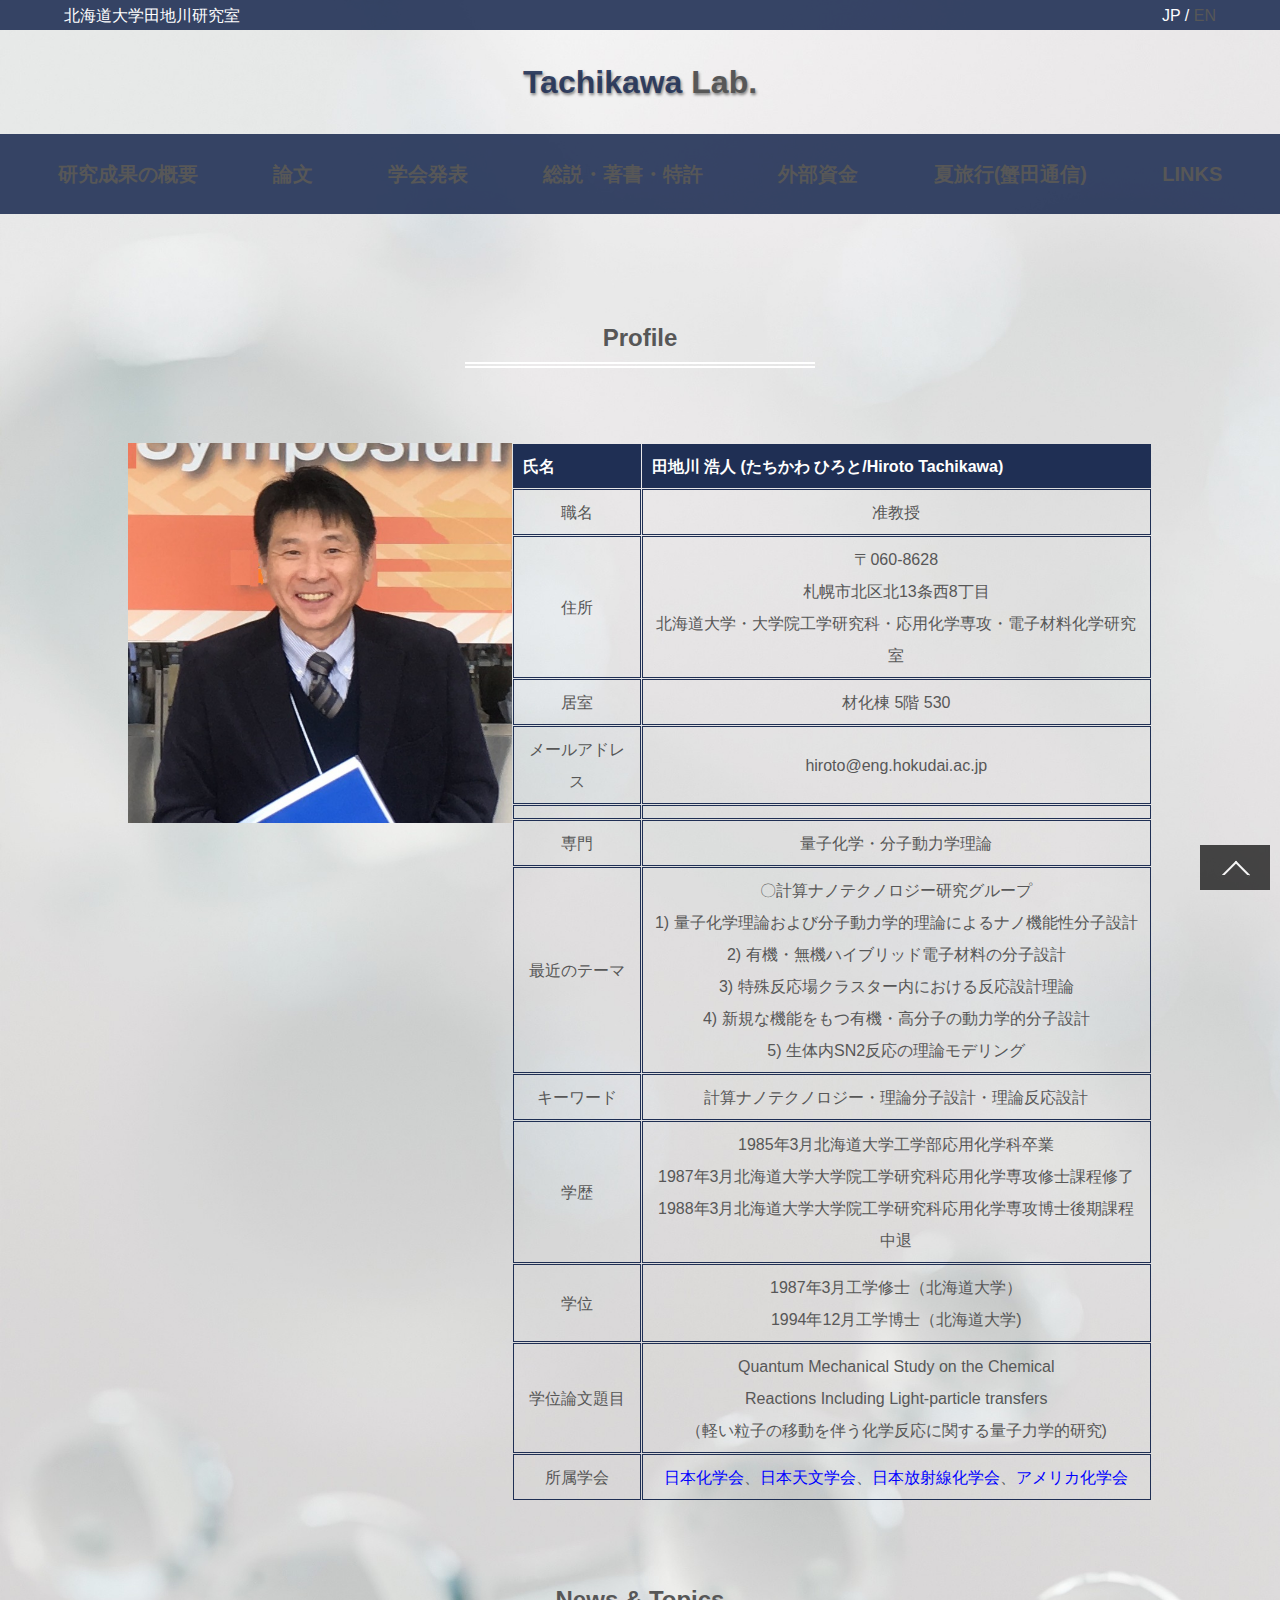
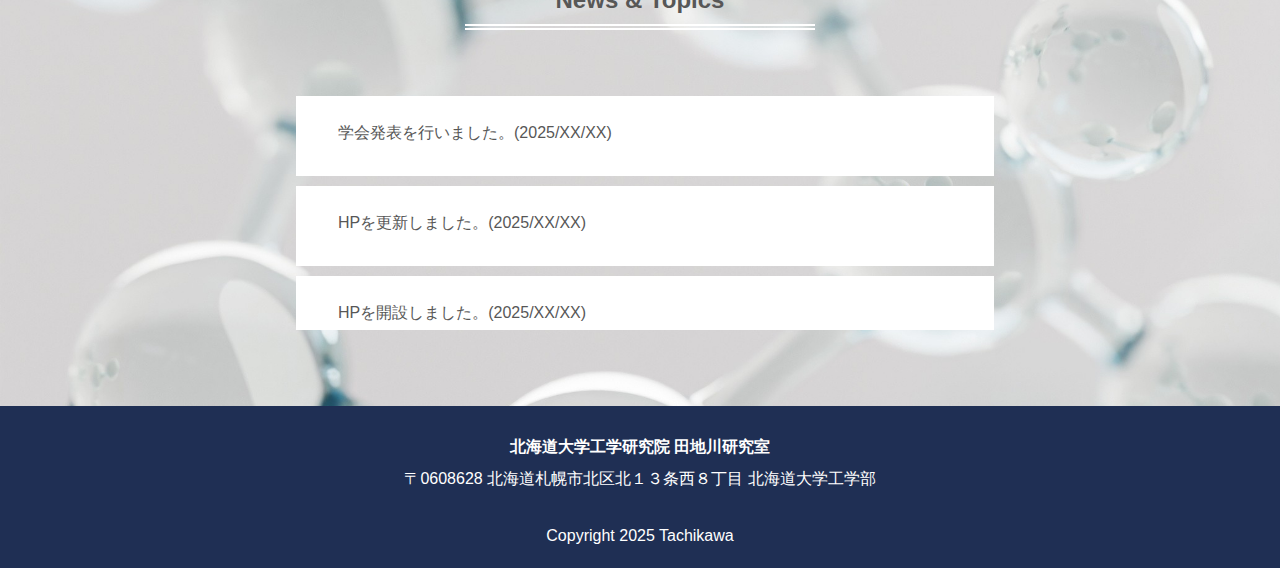
<file: index.html>
<!DOCTYPE HTML>
<html lang="ja">
<head>
  <meta charset="utf-8">
  <title>田地川研究室 | ionics.eng.hokudai.ac.jp/</title>
  <meta name="viewport" content="width=device-width, initial-scale=1.0">
  <link href="style.css" rel="stylesheet" media="all">
</head>
<body>
  <header>
    <div class="top-wrapper">
     <div class="container">
      <div class="top-band">
        <p>北海道大学田地川研究室</p>
        <div class="lang">
        <span class="jp">JP</span>
        <span class="slash">/</span>
        <a href="e_index.html" class="en">EN</a>
        </div>
      </div>
      <h1><a href="index.html"><span>Tachikawa</span><font color="#575757"> Lab.</font></a></h1>
      <div class="band"></div>
      <nav>
       <ul style="justify-content: flex-start;">
        <li><a href="overview.html">研究成果の概要</a></li>
        <li><a href="report.html">論文</a></li>
        <li><a href="presentation.html">学会発表</a></li>
        <li><a href="works.html">総説・著書・特許</a></li>
        <li><a href="https://researchmap.jp/Hiroto_Tachikawa">外部資金</a></li>
        <li><a href="kanita.html">夏旅行(蟹田通信)</a></li>
        <li><a href="links.html">LINKS</a></li>
       </ul>
      </nav>
     </div>
    </div>
  </header>
  <div class="middle-wrapper">
    <div class="container">
      <h2>Profile</h2>
      <div class="profile-wrapper">
        <figure class="w30"><img decoding="async" src="/img/Tachikawa_pic.jpg" alt="Dr.Tachikawa"></figure>
        <table style="margin: 25px 0px;">
          <tr>
           <th>氏名</th>
           <th>田地川 浩人 (たちかわ ひろと/Hiroto Tachikawa)</th>
          </tr>
          <tr>
           <td>職名</td>
           <td>准教授</td>
          </tr>
          <tr>
           <td>住所</td>
           <td>〒060-8628<br>札幌市北区北13条西8丁目<br>北海道大学・大学院工学研究科・応用化学専攻・電子材料化学研究室</td>
          </tr>
          <tr>
           <td>居室</td>
           <td>材化棟 5階 530</td>
          </tr>
          <tr>
           <td>メールアドレス</td>
           <td>hiroto@eng.hokudai.ac.jp</td>
          </tr>
          <tr>
           <td></td>
           <td></td>
          </tr>
          <tr>
           <td>専門</td>
           <td>量子化学・分子動力学理論</td>
          </tr>
          <tr>
           <td>最近のテーマ</td>
           <td>〇計算ナノテクノロジー研究グループ<br>
           1) 量子化学理論および分子動力学的理論によるナノ機能性分子設計 <br>
           2) 有機・無機ハイブリッド電子材料の分子設計<br>
           3) 特殊反応場クラスター内における反応設計理論 <br>
           4) 新規な機能をもつ有機・高分子の動力学的分子設計<br>
           5) 生体内SN2反応の理論モデリング</td>
         </tr>
         <tr>
           <td>キーワード</td>
           <td>計算ナノテクノロジー・理論分子設計・理論反応設計</td>
         </tr>
         <tr>
           <td>学歴</td>
           <td>1985年3月北海道大学工学部応用化学科卒業<br>
           1987年3月北海道大学大学院工学研究科応用化学専攻修士課程修了<br>
           1988年3月北海道大学大学院工学研究科応用化学専攻博士後期課程中退</td>
         </tr>
         <tr>
           <td>学位</td>
           <td>1987年3月工学修士（北海道大学）<br>
           1994年12月工学博士（北海道大学)</td>
         </tr>
         <tr>
           <td>学位論文題目</td>
           <td>Quantum Mechanical Study on the Chemical <br>
           Reactions Including Light-particle transfers<br>
          （軽い粒子の移動を伴う化学反応に関する量子力学的研究)</td>
         </tr>
         <tr>
           <td>所属学会</td>
           <td>
           <a href="http://www.csj.jp/"><font color="#0000FF">日本化学会</font></a>、<a href="https://www.asj.or.jp/jp/"><font color="#0000FF">日本天文学会</font></a>、<a href="https://radiation-chemistry.org/"><font color="#0000FF">日本放射線化学会</font></a>、<a href="https://www.acs.org/"><font color="#0000FF">アメリカ化学会</font></a>
         </td>
         </tr>
       </table>
     </div>
    </div>
    <div class="container">
      <h2>News & Topics</h2>
      <div class="topics-wrapper">
        <ul class="topics">
          <li>
            <div>
              <p>学会発表を行いました。(2025/XX/XX)</p>
            </div>
          </li>
          <li>
            <div>
              <p>HPを更新しました。(2025/XX/XX)</p>
            </div>
          </li>
          <li>
            <div>
              <p>HPを開設しました。(2025/XX/XX)</p>
            </div>
          </li>
        </ul>
      </div>
    </div>
  </div>
<footer>
  <div class="contactWrapper">
   <div class="contact">
     <strong>北海道大学工学研究院 田地川研究室</strong><br>
     〒0608628 北海道札幌市北区北１３条西８丁目 北海道大学工学部
   </div>
   <p>Copyright 2025 Tachikawa</p>
  </div>
</footer>
<a href="#header" id="page-top"><span class="arrow"></span></a>
<script src="common.js"></script>
</body>
</html>
</file>
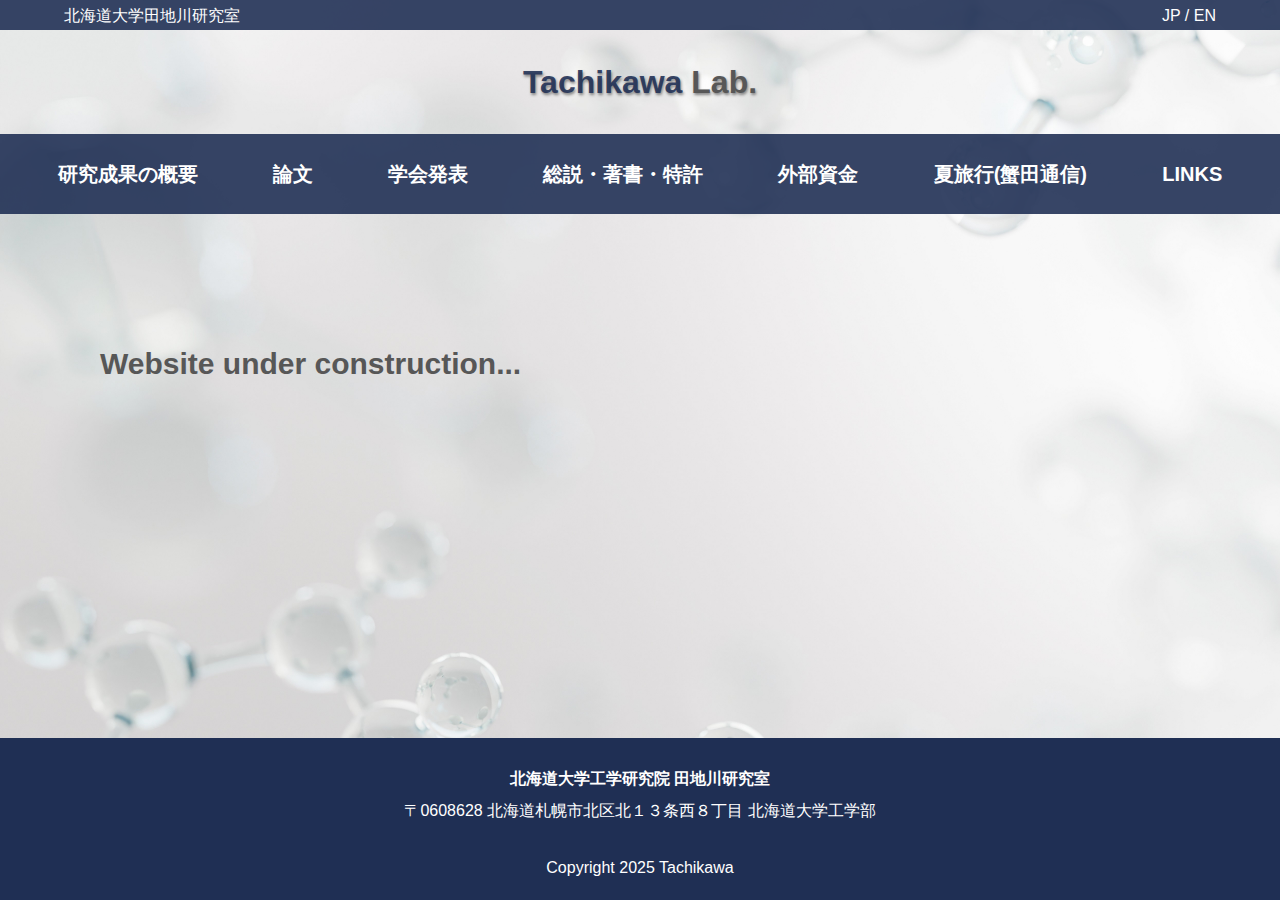
<file: kanita.html>
<!DOCTYPE HTML>
<html lang="ja">
<head>
  <meta charset="utf-8">
  <title>田地川研究室 | ionics.eng.hokudai.ac.jp/</title>
  <meta name="viewport" content="width=device-width, initial-scale=1.0">
  <link href="style.css" rel="stylesheet" media="all">
  <script src="https://ajax.googleapis.com/ajax/libs/jquery/1.12.4/jquery.min.js"></script>
</head>
<body>
  <header id="header">
    <div class="top-wrapper">
     <div class="container">
      <div class="top-band">
        <p>北海道大学田地川研究室</p>
        <div class="lang">
          <span class="jp">JP</span>
          <span class="slash">/</span>
          <a href="/English/e_index.html" class="en"><font color="#fff">EN</font></a>
        </div>
      </div>
      <h1><a href="index.html"><span>Tachikawa</span><font color="#575757"> Lab.</font></a></h1>
      <nav>
       <ul style="justify-content: flex-start;">
        <li id="overview-link"><a href="overview.html"><font color="#fff">研究成果の概要</font></a></li>
        <li><a href="papers.html"><font color="#fff">論文</font></a></li>
        <li><a href="presentation.html"><font color="#fff">学会発表</font></a></li>
        <li><a href="works.html"><font color="#fff">総説・著書・特許</font></a></li>
        <li><a href="https://researchmap.jp/Hiroto_Tachikawa" target=”_brank”><font color="#fff">外部資金</font></a></li>
        <li><a href="kanita.html"><font color="#fff">夏旅行(蟹田通信)</font></a></li>
        <li><a href="links.html"><font color="#fff">LINKS</font></a></li>
       </ul>
      </nav>
     </div>
    </div>
  </header>
  <div class="under-construction">
    <p>Website under construction...</p>
  </div>
<footer>
  <div class="contactWrapper">
   <div class="contact">
     <strong>北海道大学工学研究院 田地川研究室</strong><br>
     〒0608628 北海道札幌市北区北１３条西８丁目 北海道大学工学部
   </div>
   <p>Copyright 2025 Tachikawa</p>
  </div>
</footer>
<a href="#header" id="page-top"><span class="arrow"></span></a>
<script src="common.js"></script>
</body>
</html>
</file>
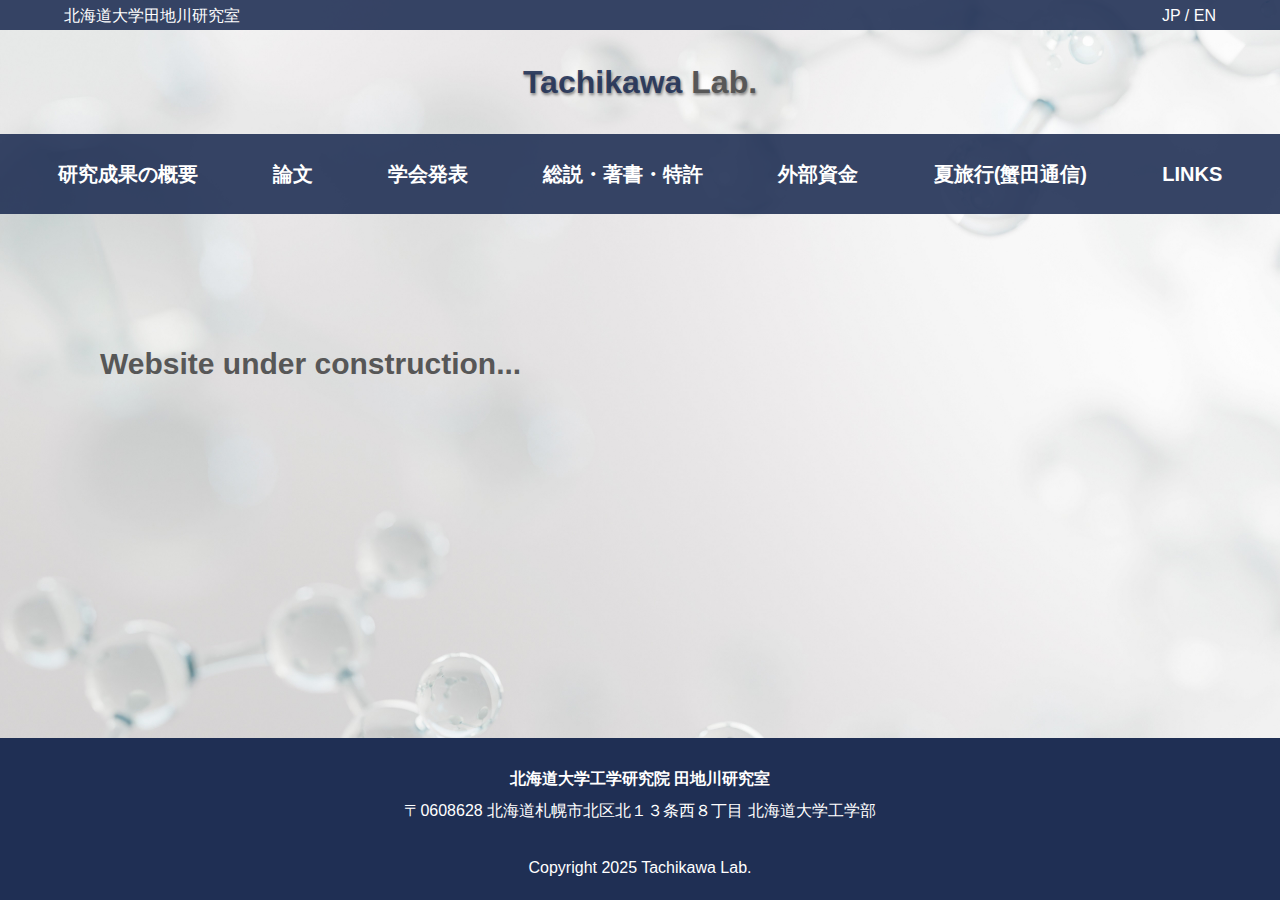
<file: links.html>
<!DOCTYPE HTML>
<html lang="ja">
<head>
  <meta charset="utf-8">
  <title>田地川研究室 | ionics.eng.hokudai.ac.jp/</title>
  <meta name="viewport" content="width=device-width, initial-scale=1.0">
  <link href="style.css" rel="stylesheet" media="all">
  <script src="https://ajax.googleapis.com/ajax/libs/jquery/1.12.4/jquery.min.js"></script>
</head>
<body>
  <header id="header">
    <div class="top-wrapper">
     <div class="container">
      <div class="top-band">
        <p>北海道大学田地川研究室</p>
        <div class="lang">
        <span class="jp">JP</span>
        <span class="slash">/</span>
        <a href="/English/e_index.html" class="en"><font color="#fff">EN</font></a>
        </div>
      </div>
      <h1><a href="index.html"><span>Tachikawa</span><font color="#575757"> Lab.</font></a></h1>
      <div class="band"></div>
      <nav>
       <ul style="justify-content: flex-start;">
        <li id="overview-link"><a href="overview.html"><font color="#fff">研究成果の概要</font></a></li>
        <li><a href="papers.html"><font color="#fff">論文</font></a></li>
        <li><a href="presentation.html"><font color="#fff">学会発表</font></a></li>
        <li><a href="works.html"><font color="#fff">総説・著書・特許</font></a></li>
        <li><a href="https://researchmap.jp/Hiroto_Tachikawa" target=”_brank”><font color="#fff">外部資金</font></a></li>
        <li><a href="kanita.html"><font color="#fff">夏旅行(蟹田通信)</font></a></li>
        <li><a href="links.html"><font color="#fff">LINKS</font></a></li>
       </ul>
      </nav>
     </div>
    </div>
  </header>
  <div class="under-construction">
    <p>Website under construction...</p>
  </div>
<footer>
  <div class="contactWrapper">
   <div class="contact">
     <strong>北海道大学工学研究院 田地川研究室</strong><br>
     〒0608628 北海道札幌市北区北１３条西８丁目 <br class="sp-br">北海道大学工学部
   </div>
   <p>Copyright 2025 Tachikawa Lab.</p>
  </div>
</footer>
<a href="#header" id="page-top"><span class="arrow"></span></a>
<script src="common.js"></script>
</body>
</html>
</file>
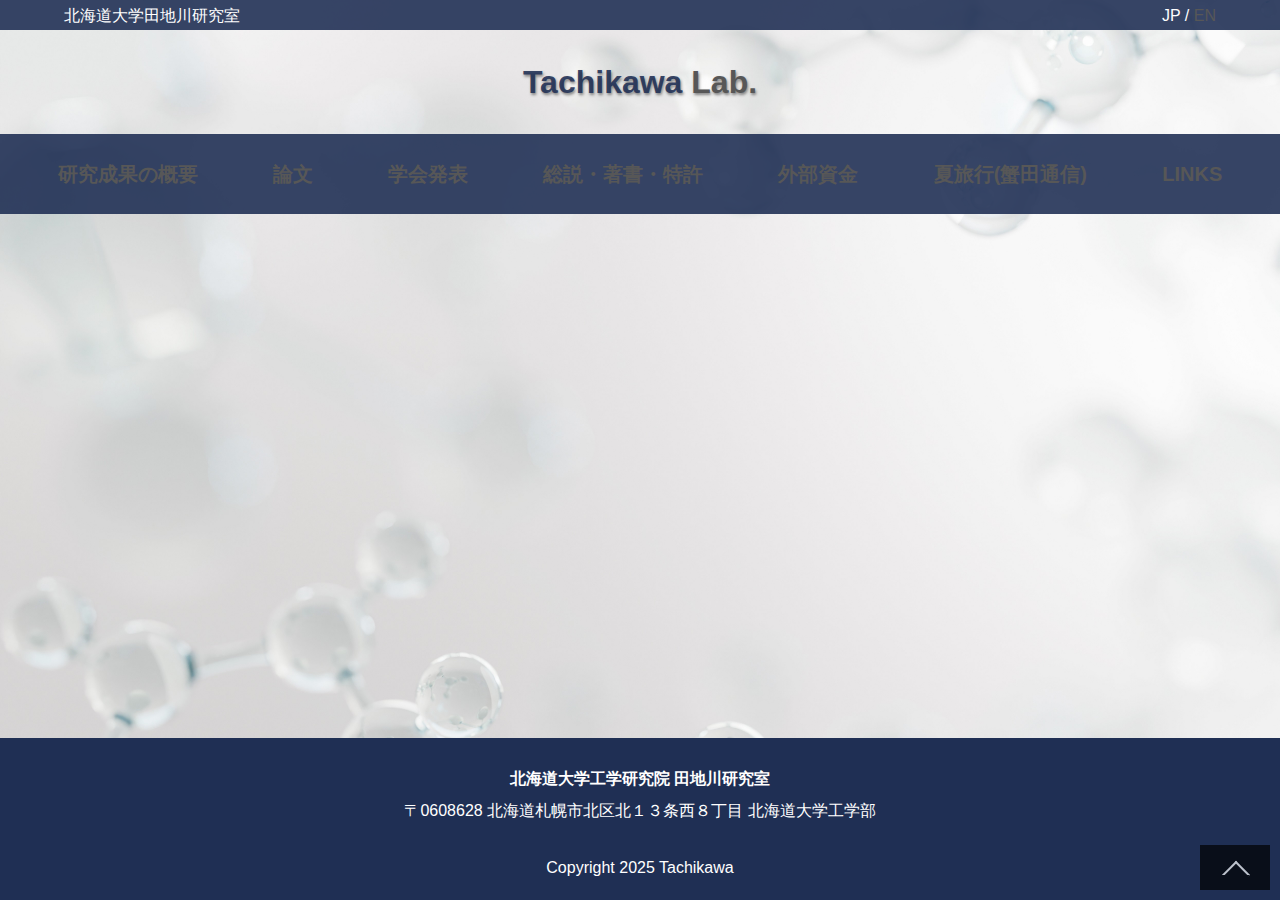
<file: overview.html>
<!DOCTYPE HTML>
<html lang="ja">
<head>
  <meta charset="utf-8">
  <title>田地川研究室 | ionics.eng.hokudai.ac.jp/</title>
  <meta name="viewport" content="width=device-width, initial-scale=1.0">
  <link href="style.css" rel="stylesheet" media="all">
</head>
<body>
  <header>
    <div class="top-wrapper">
     <div class="container">
      <div class="top-band">
        <p>北海道大学田地川研究室</p>
        <div class="lang">
        <span class="jp">JP</span>
        <span class="slash">/</span>
        <a href="e_index.html" class="en">EN</a>
        </div>
      </div>
      <h1><a href="index.html"><span>Tachikawa</span><font color="#575757"> Lab.</font></a></h1>
      <div class="band"></div>
      <nav>
       <ul style="justify-content: flex-start;">
        <li><a href="overview.html">研究成果の概要</a></li>
        <li><a href="report.html">論文</a></li>
        <li><a href="presentation.html">学会発表</a></li>
        <li><a href="works.html">総説・著書・特許</a></li>
        <li><a href="https://researchmap.jp/Hiroto_Tachikawa" target=”_brank”>外部資金</a></li>
        <li><a href="kanita.html">夏旅行(蟹田通信)</a></li>
        <li><a href="links.html">LINKS</a></li>
       </ul>
      </nav>
     </div>
    </div>
  </header>
<footer>
  <div class="contactWrapper">
   <div class="contact">
     <strong>北海道大学工学研究院 田地川研究室</strong><br>
     〒0608628 北海道札幌市北区北１３条西８丁目 北海道大学工学部
   </div>
   <p>Copyright 2025 Tachikawa</p>
  </div>
</footer>
<a href="#header" id="page-top"><span class="arrow"></span></a>
<script src="common.js"></script>
</body>
</html>
</file>
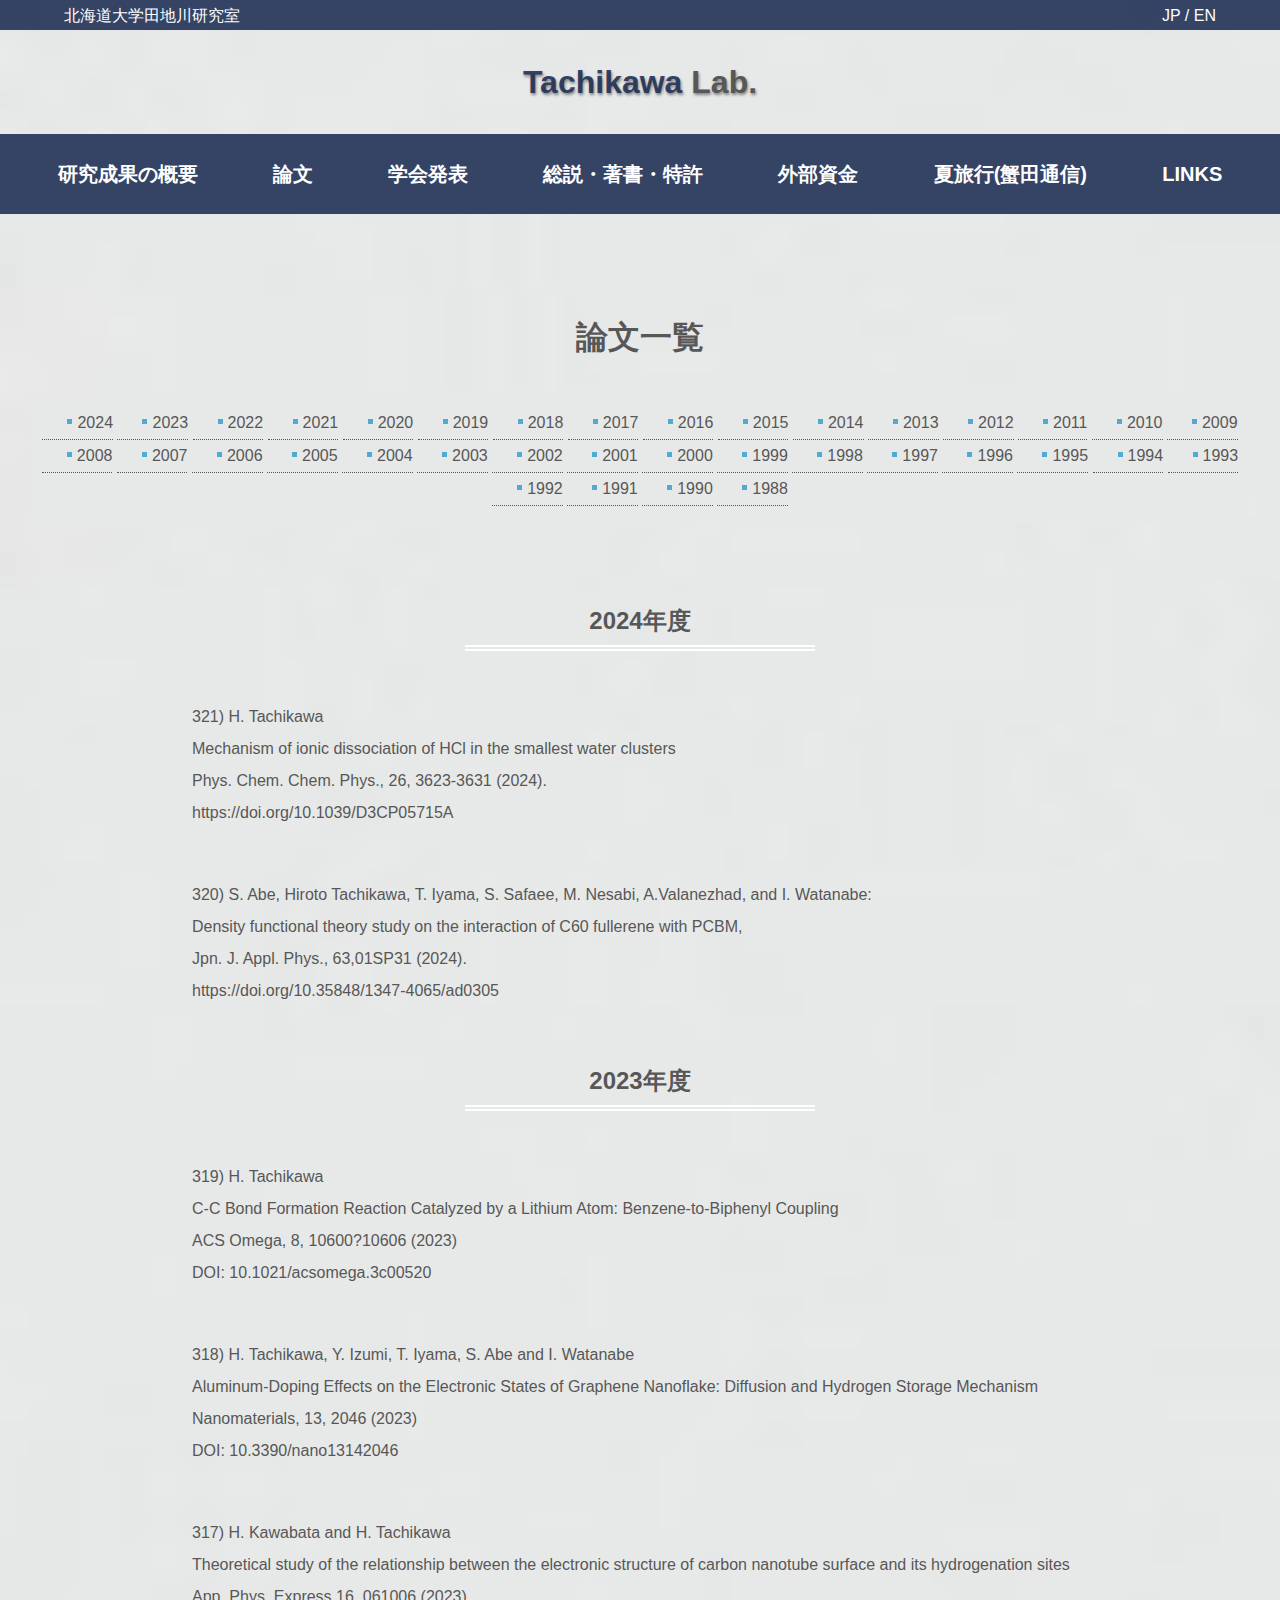
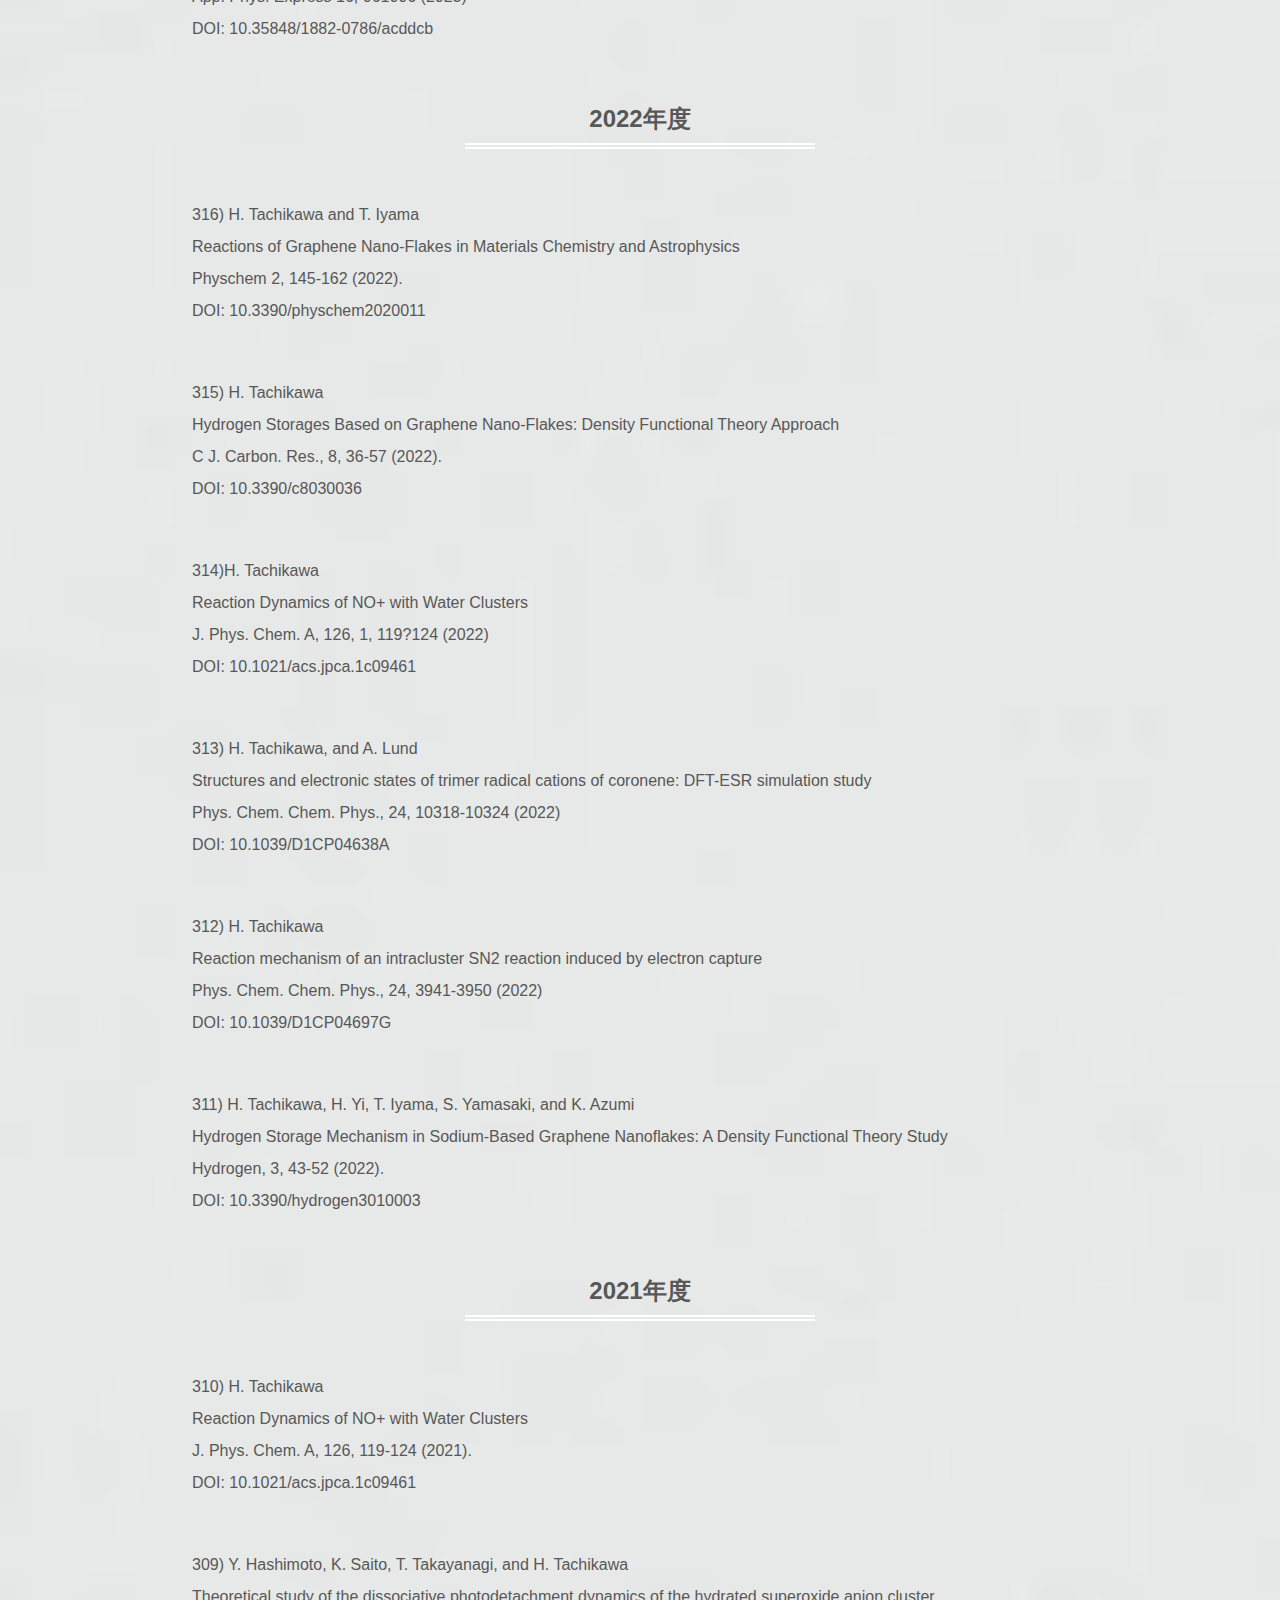
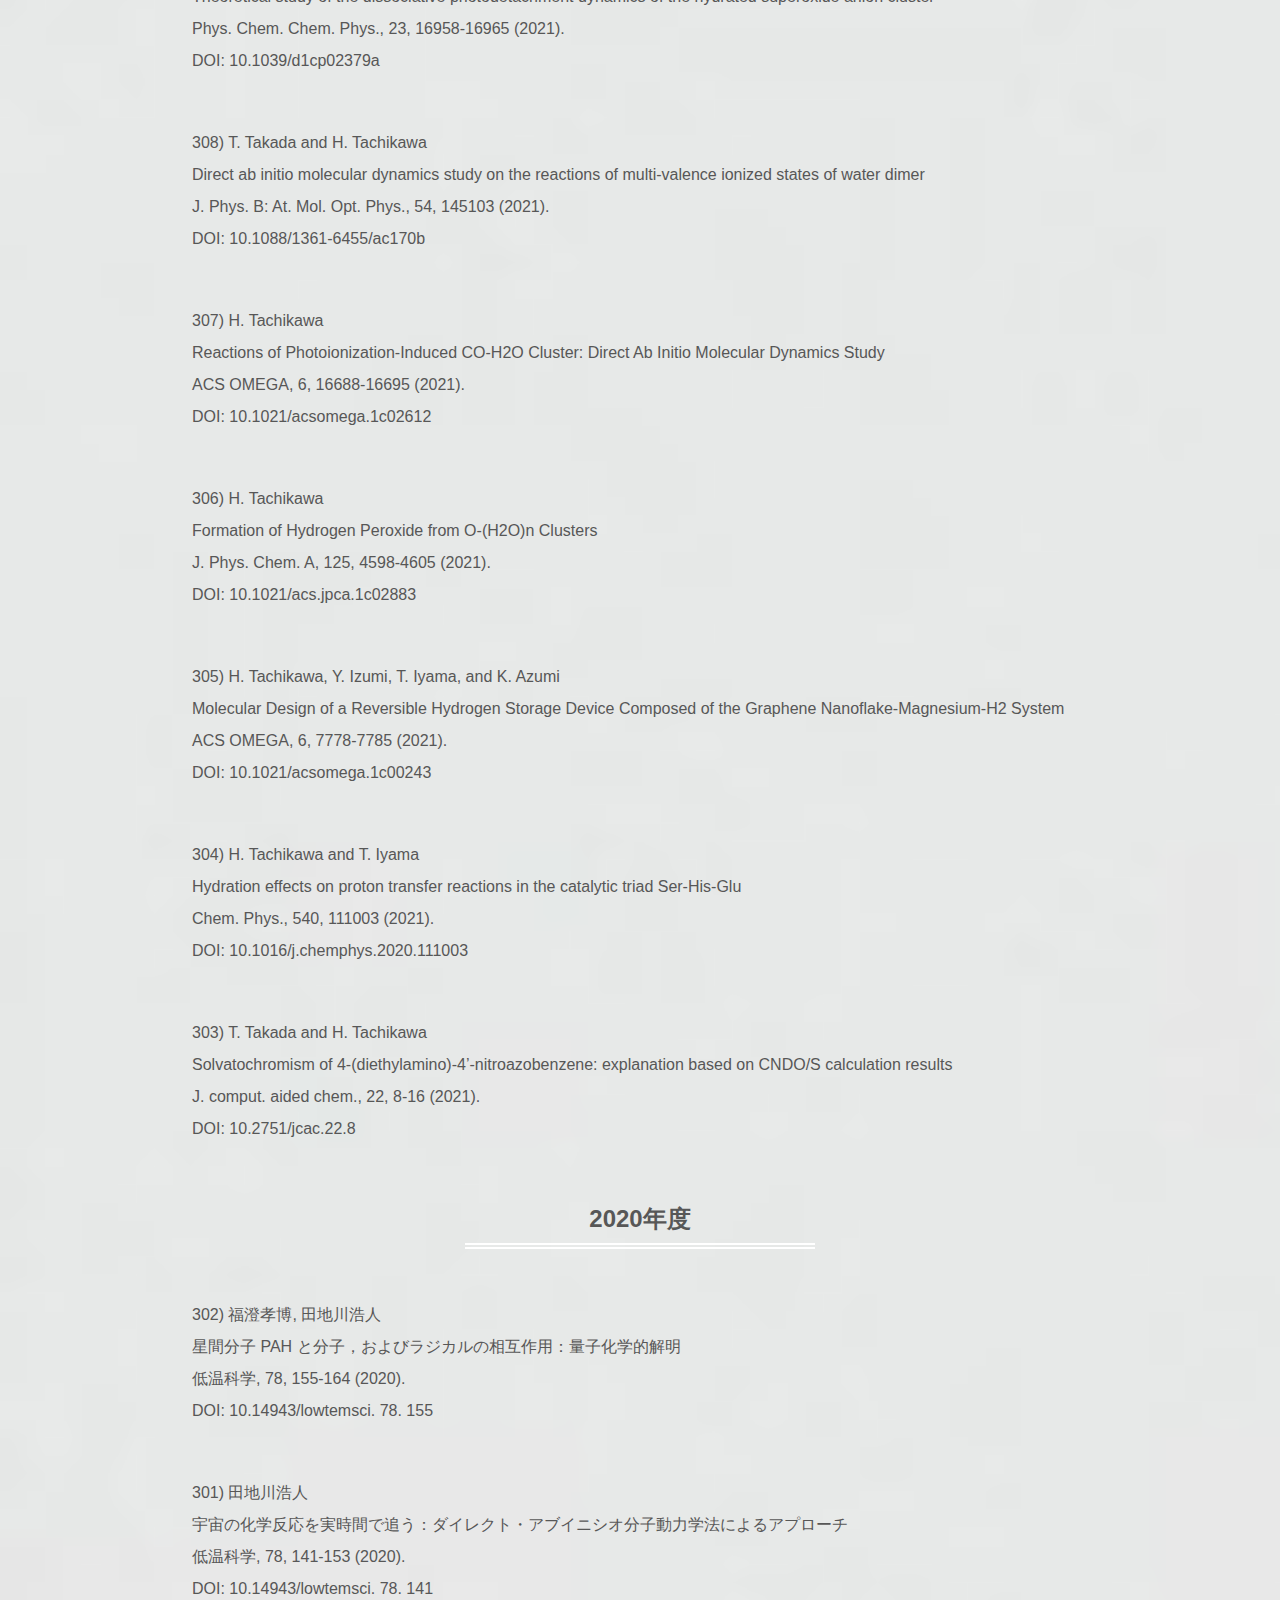
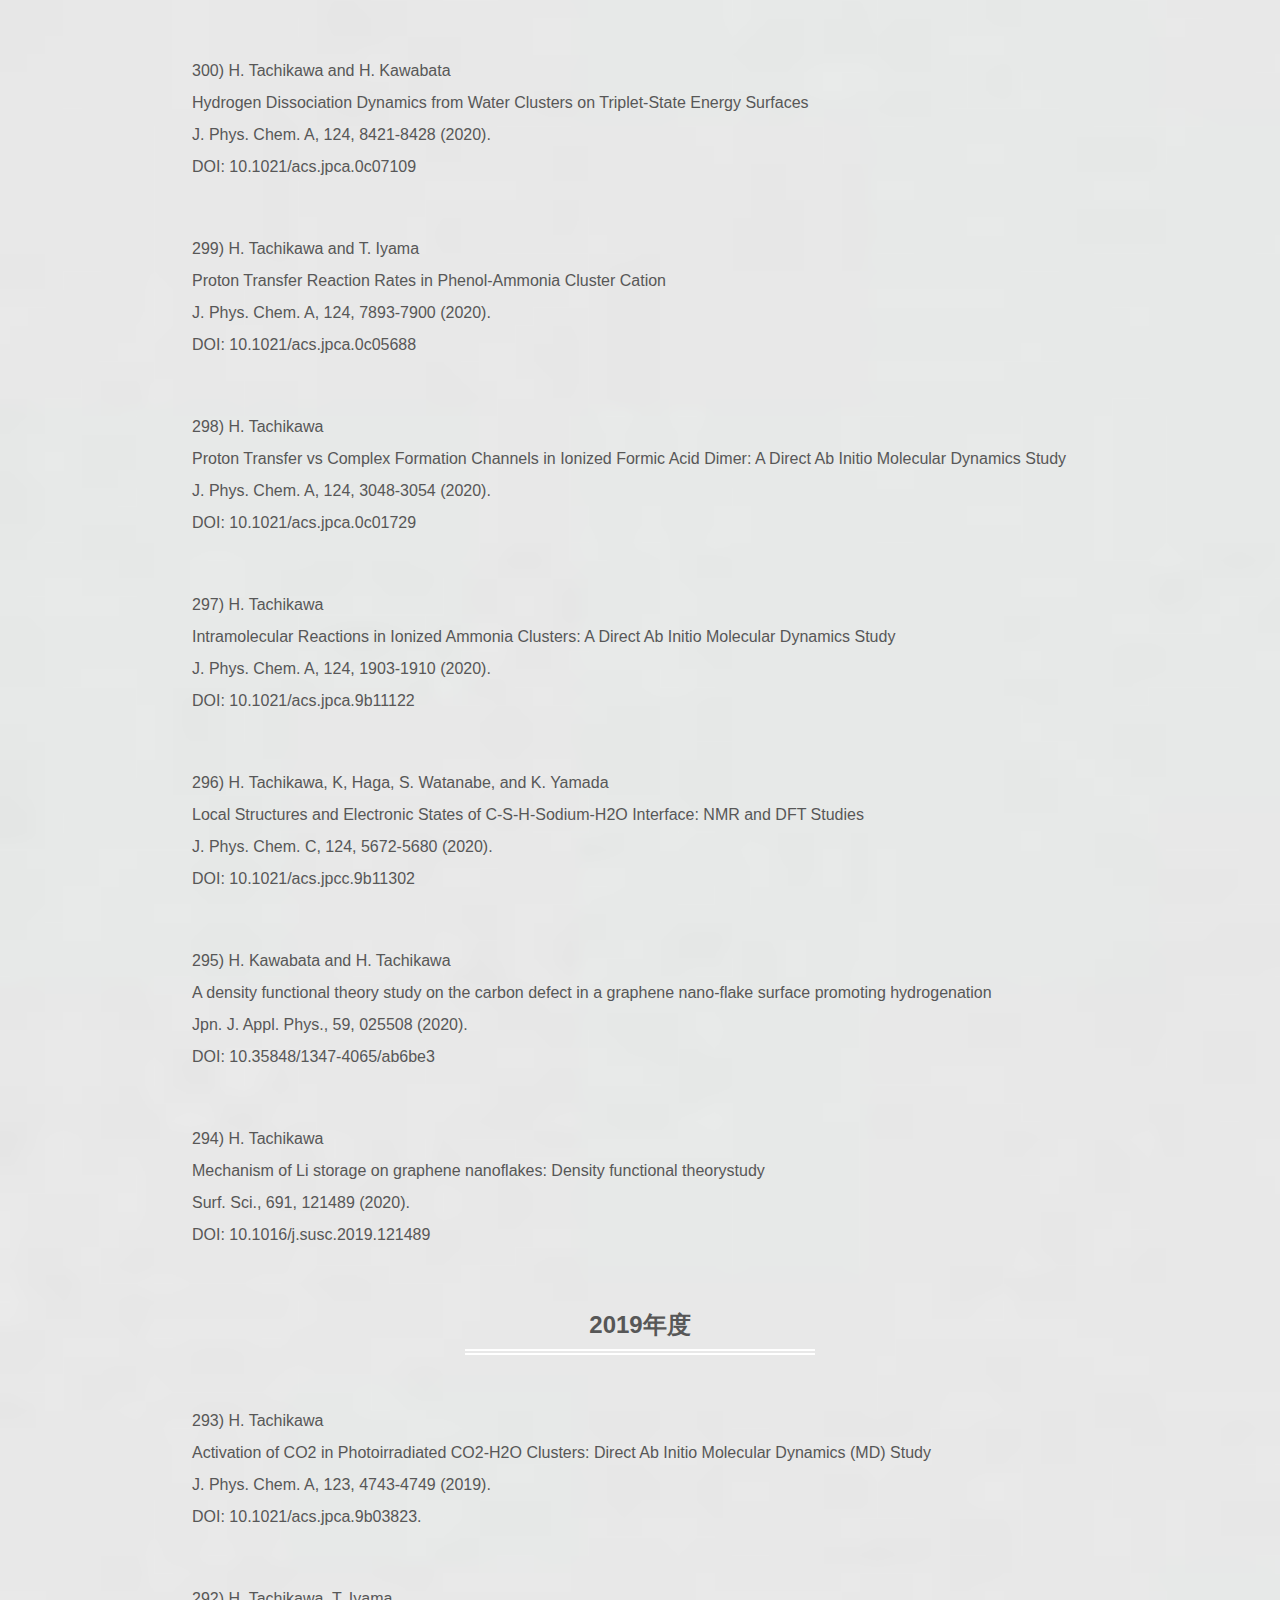
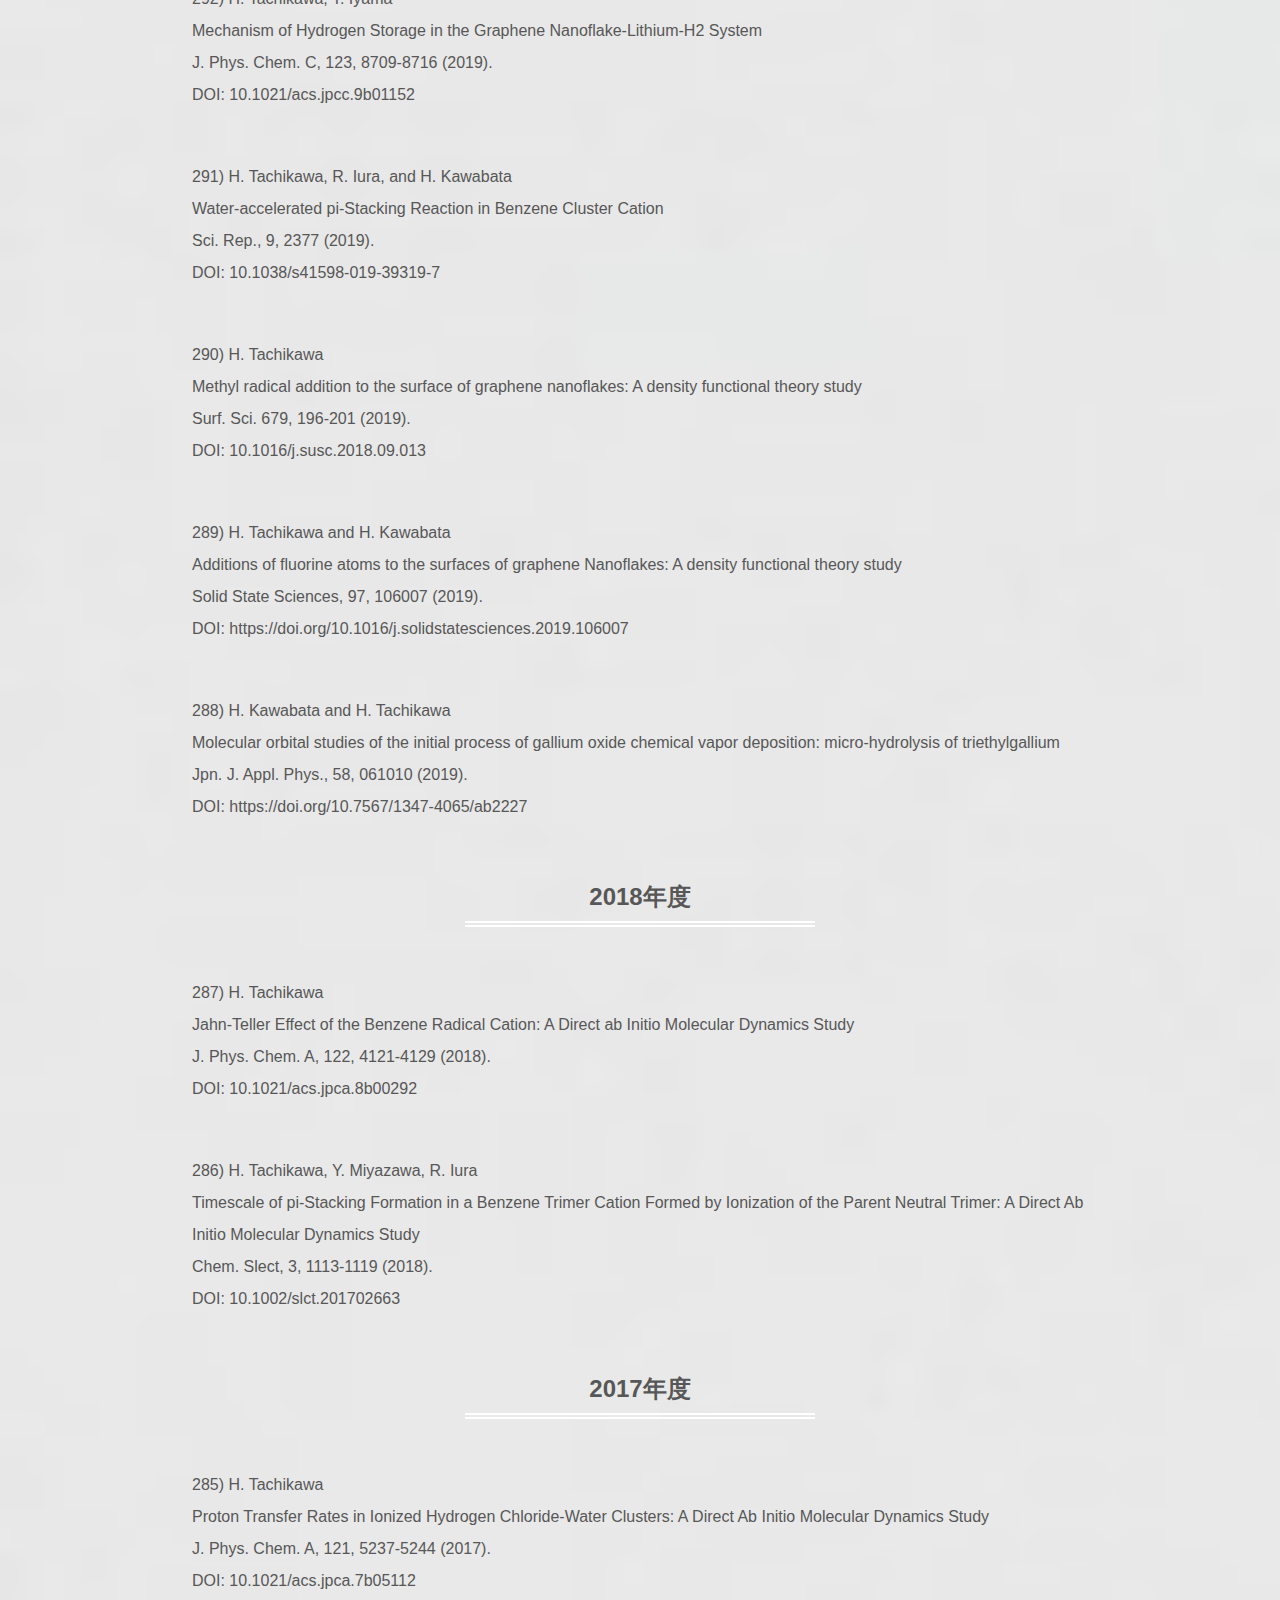
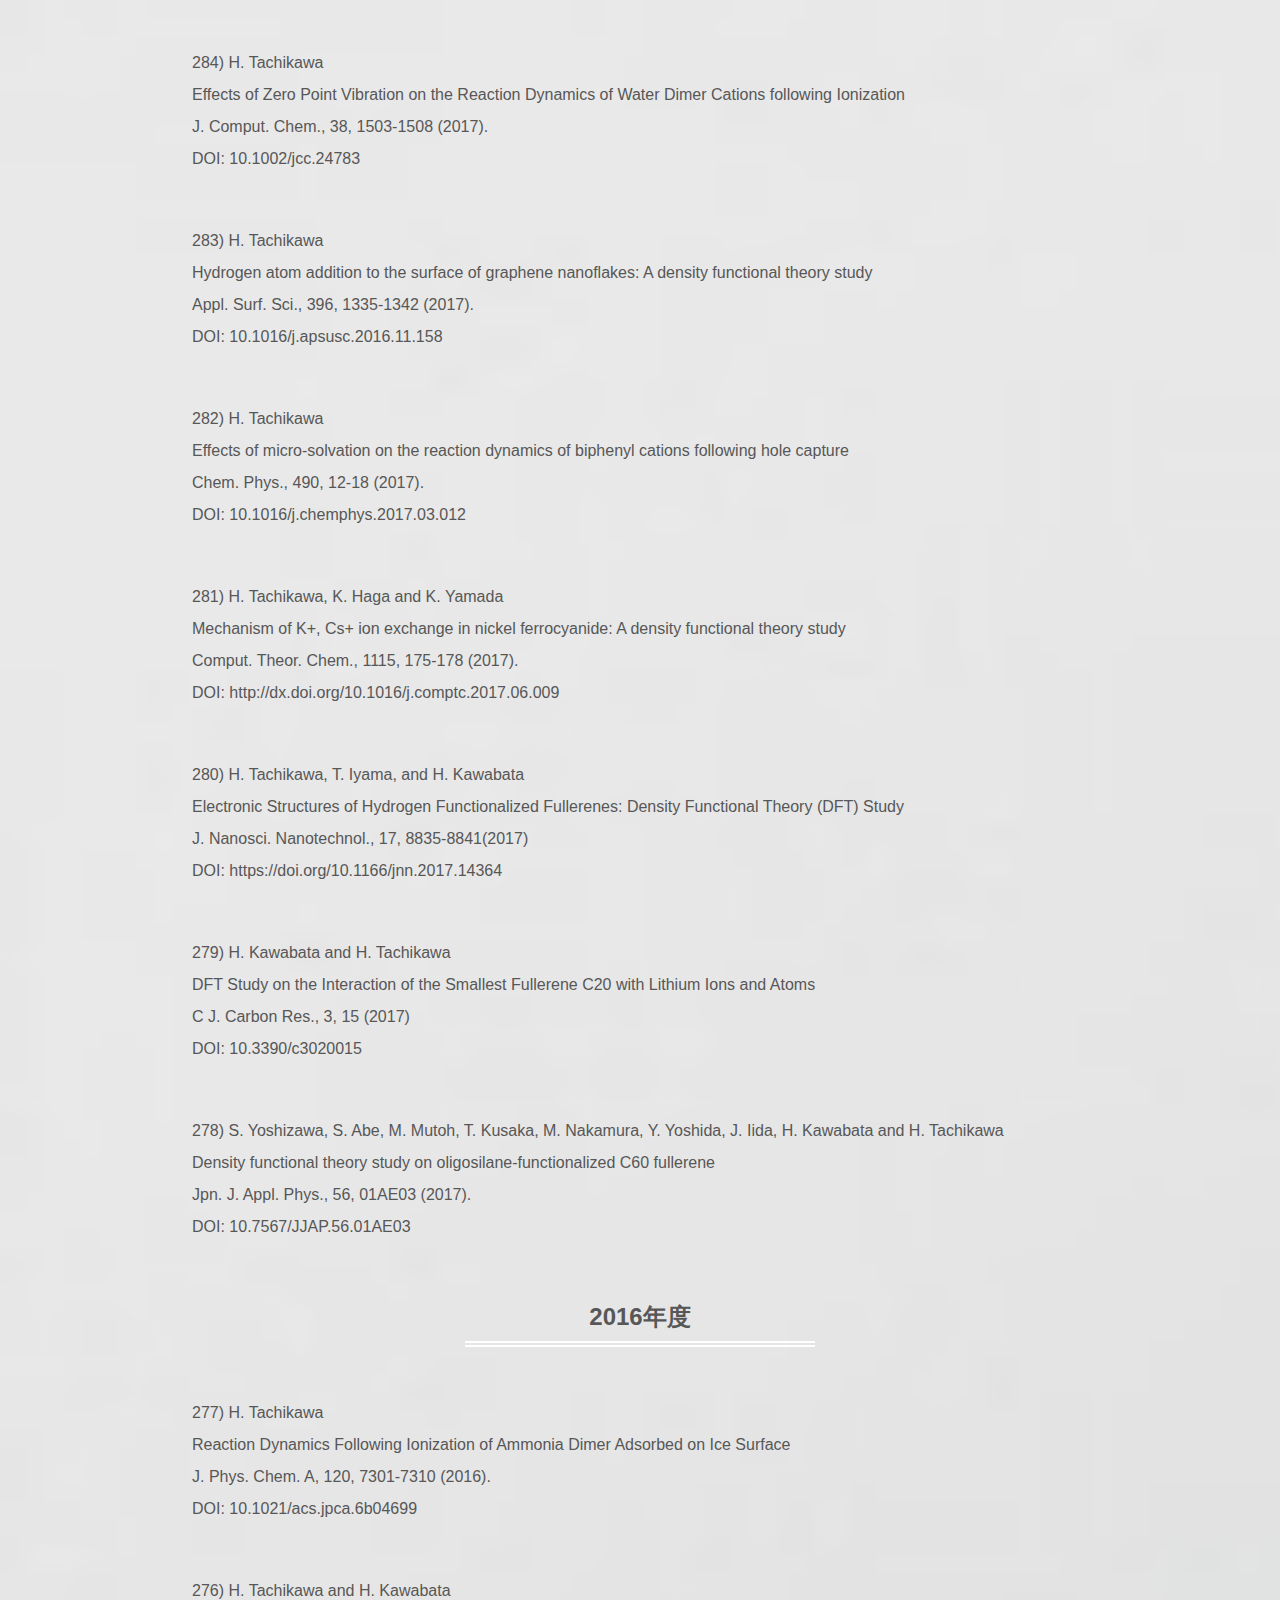
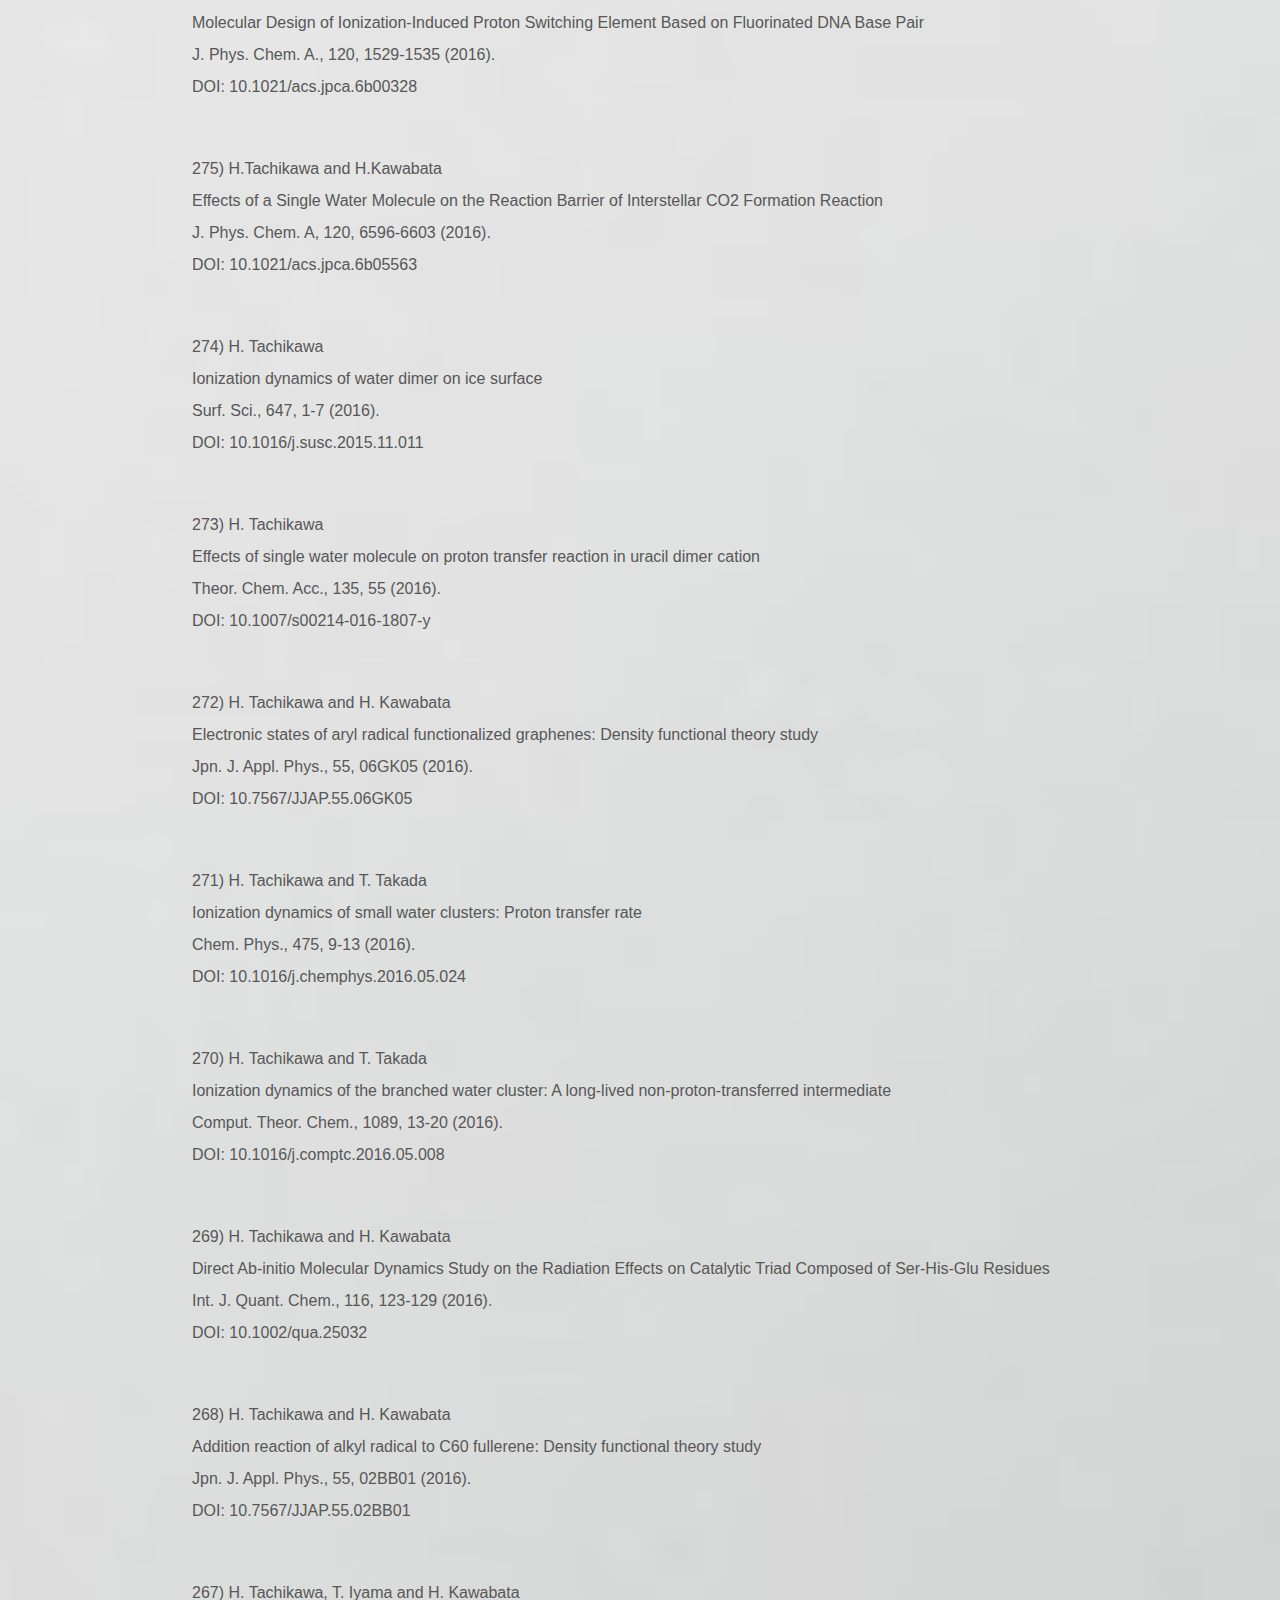
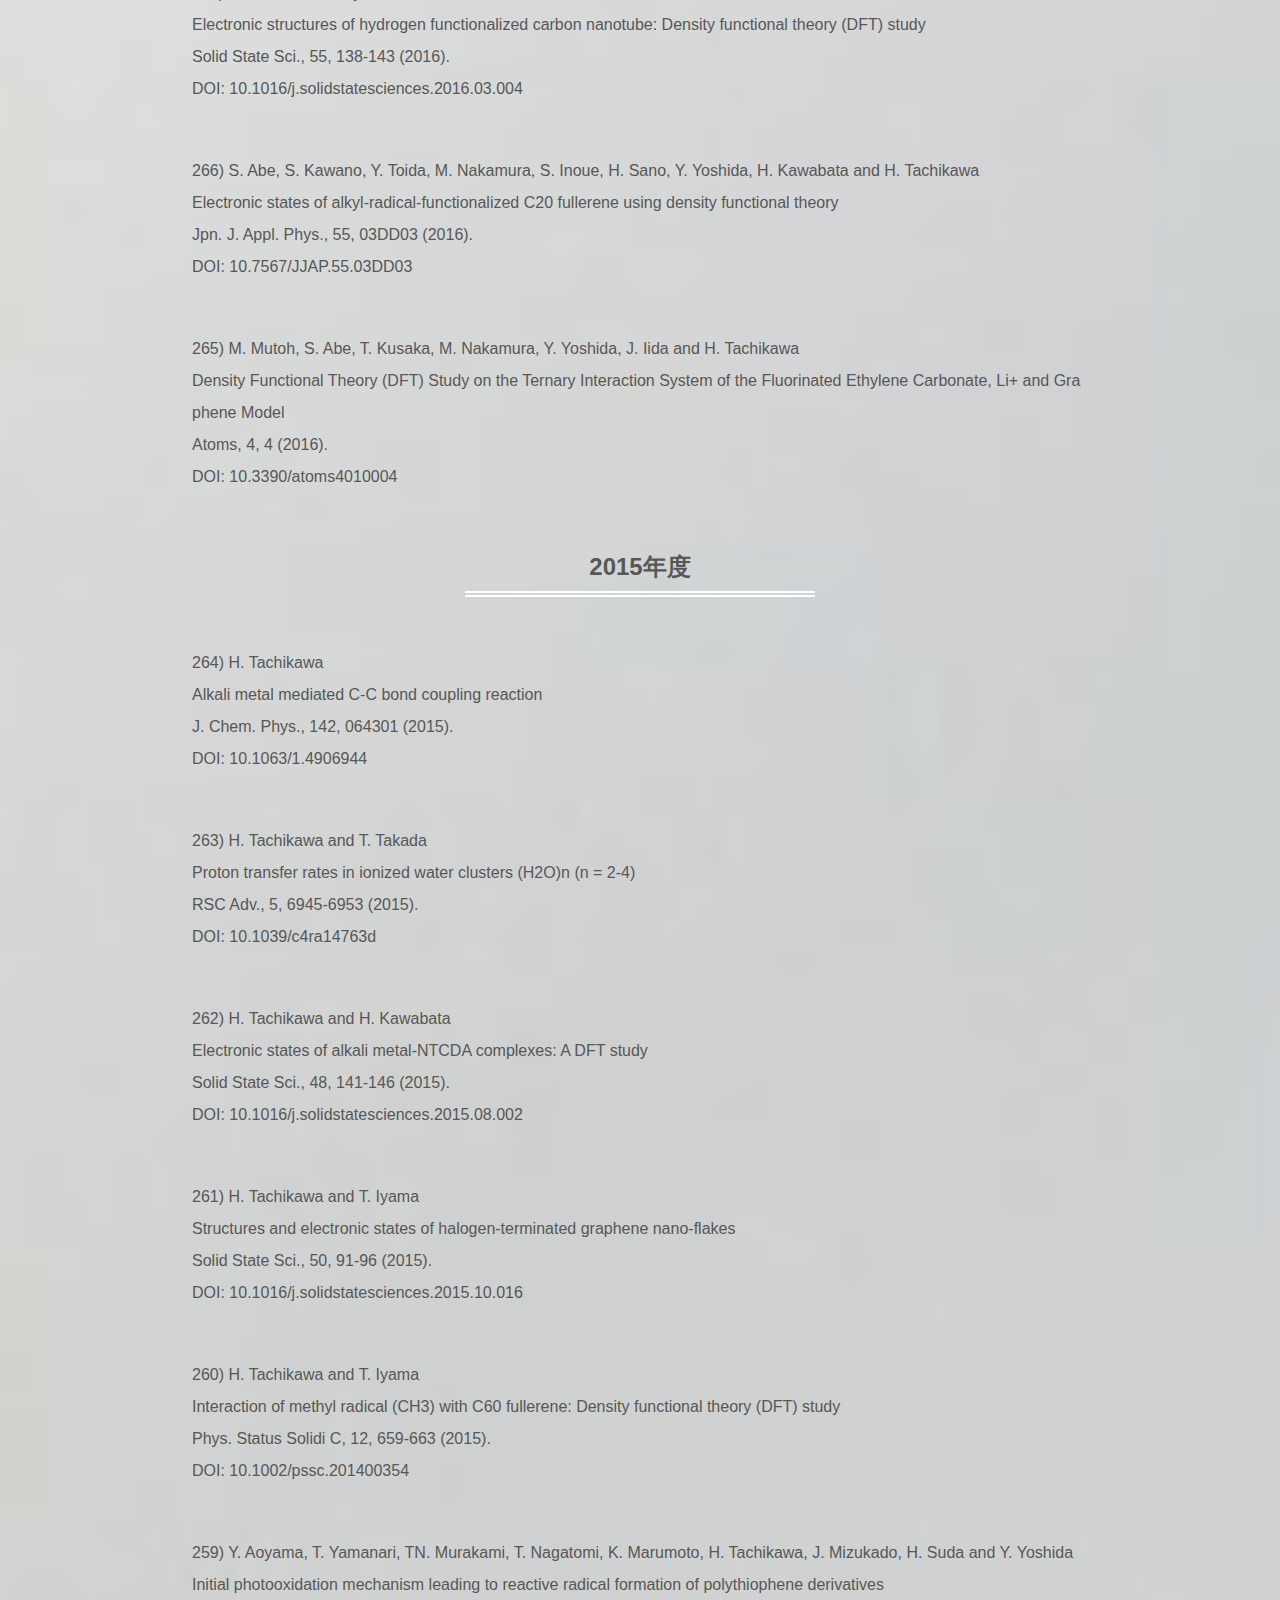
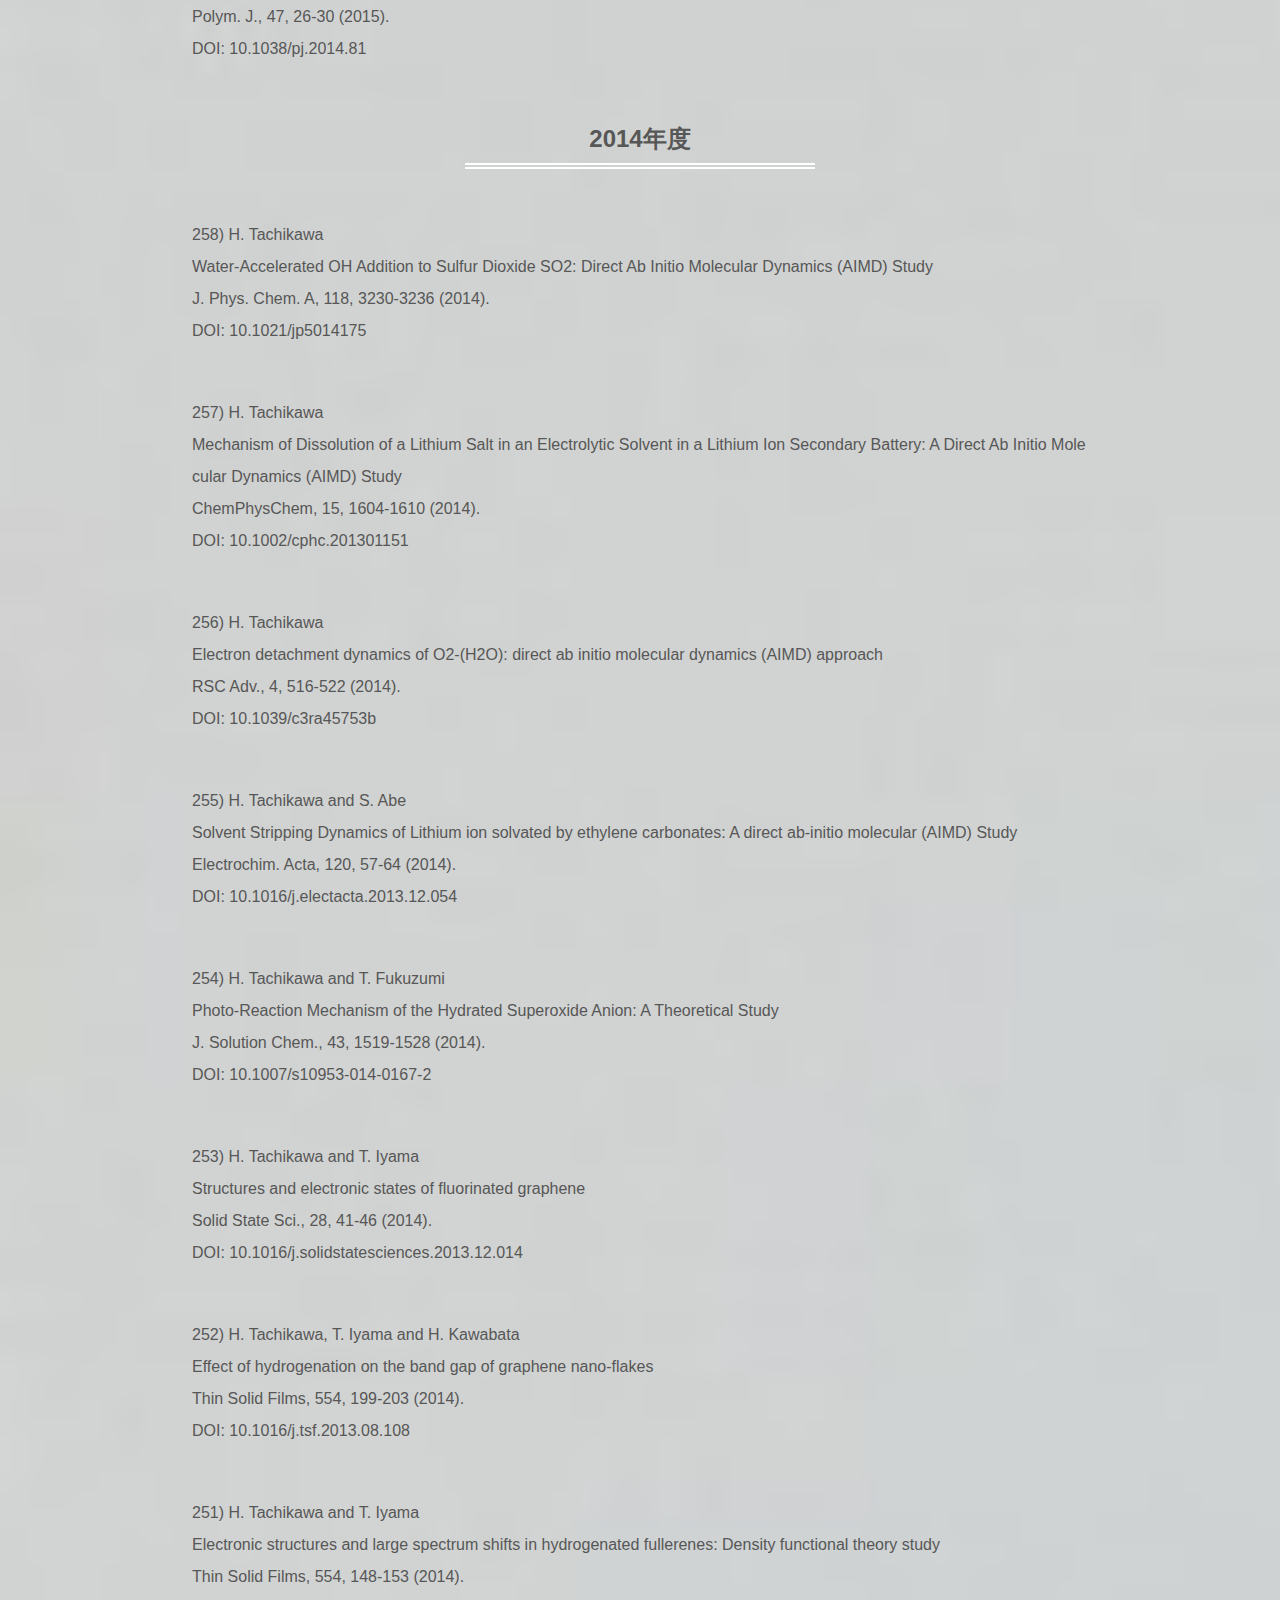
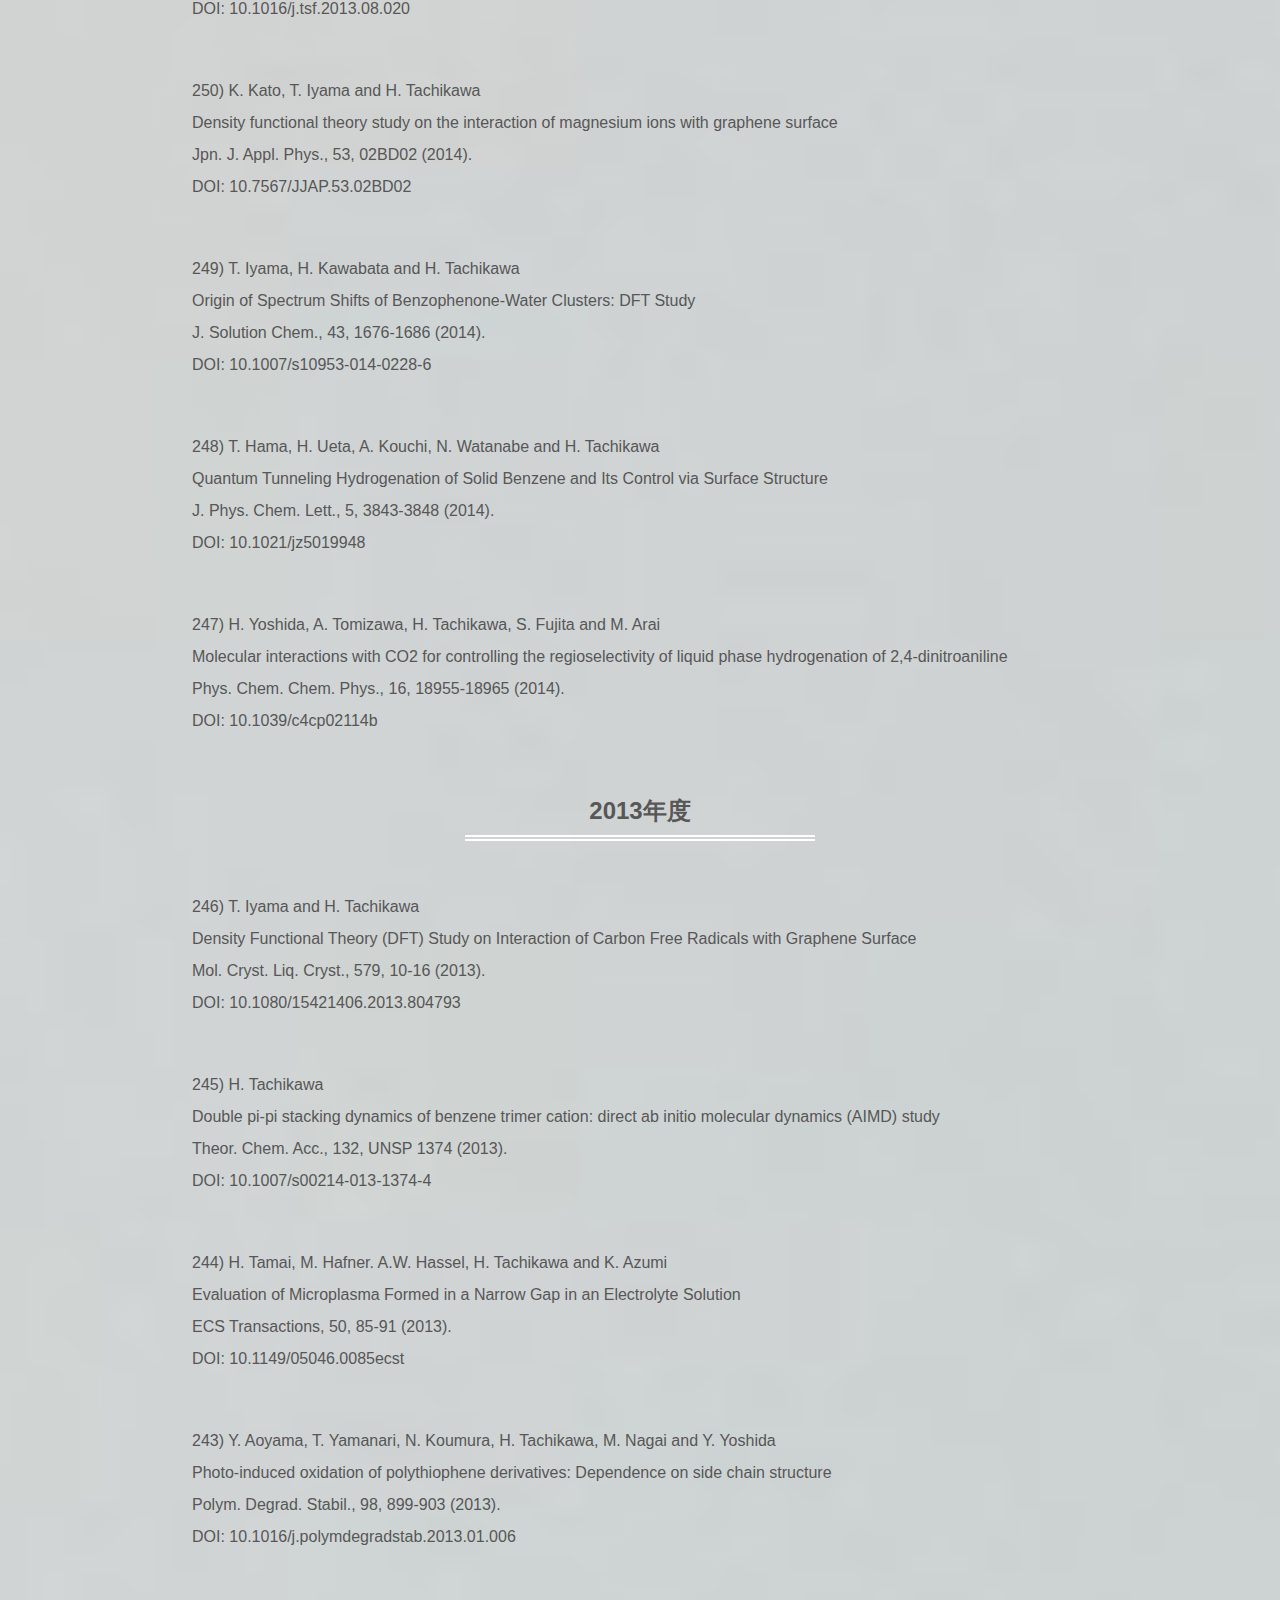
<file: papers.html>
<!DOCTYPE HTML>
<html lang="ja">
<head>
  <meta charset="utf-8">
  <title>田地川研究室 | ionics.eng.hokudai.ac.jp/</title>
  <meta name="viewport" content="width=device-width, initial-scale=1.0">
  <link href="style.css" rel="stylesheet" media="all">
  <script src="https://ajax.googleapis.com/ajax/libs/jquery/1.12.4/jquery.min.js"></script>
</head>
<body>
  <header id="header">
    <div class="top-wrapper">
     <div class="container">
      <div class="top-band">
        <p>北海道大学田地川研究室</p>
        <div class="lang">
        <span class="jp">JP</span>
        <span class="slash">/</span>
        <a href="/English/e_index.html" class="en"><font color="#fff">EN</font></a>
        </div>
      </div>
      <h1><a href="index.html"><span>Tachikawa</span><font color="#575757"> Lab.</font></a></h1>
      <div class="band"></div>
      <nav>
       <ul style="justify-content: flex-start;">
        <li id="overview-link"><a href="overview.html"><font color="#fff">研究成果の概要</font></a></li>
        <li><a href="papers.html"><font color="#fff">論文</font></a></li>
        <li><a href="presentation.html"><font color="#fff">学会発表</font></a></li>
        <li><a href="works.html"><font color="#fff">総説・著書・特許</font></a></li>
        <li><a href="https://researchmap.jp/Hiroto_Tachikawa" target=”_brank”><font color="#fff">外部資金</font></a></li>
        <li><a href="kanita.html"><font color="#fff">夏旅行(蟹田通信)</font></a></li>
        <li><a href="links.html"><font color="#fff">LINKS</font></a></li>
       </ul>
      </nav>
     </div>
    </div>
  </header>
  <div class="papers-container">
    <h1>論文一覧</h1>
    <div class="side-menu">
      <ul>
<!-- 年度更新時、以下のテンプレートを本コメントの下に張り付けて文言を編集してください
        <li><a href="#paper_20XX">20XX</a></li>
-->
        <li><a href="#paper_2024">2024</a></li>
        <li><a href="#paper_2023">2023</a></li>
        <li><a href="#paper_2022">2022</a></li>
        <li><a href="#paper_2021">2021</a></li>
        <li><a href="#paper_2020">2020</a></li>
        <li><a href="#paper_2019">2019</a></li>
        <li><a href="#paper_2018">2018</a></li>
        <li><a href="#paper_2017">2017</a></li>
        <li><a href="#paper_2016">2016</a></li>
        <li><a href="#paper_2015">2015</a></li>
        <li><a href="#paper_2014">2014</a></li>
        <li><a href="#paper_2013">2013</a></li>
        <li><a href="#paper_2012">2012</a></li>
        <li><a href="#paper_2011">2011</a></li>
        <li><a href="#paper_2010">2010</a></li>
        <li><a href="#paper_2009">2009</a></li>
        <li><a href="#paper_2008">2008</a></li>
        <li><a href="#paper_2007">2007</a></li>
        <li><a href="#paper_2006">2006</a></li>
        <li><a href="#paper_2005">2005</a></li>
        <li><a href="#paper_2004">2004</a></li>
        <li><a href="#paper_2003">2003</a></li>
        <li><a href="#paper_2002">2002</a></li>
        <li><a href="#paper_2001">2001</a></li>
        <li><a href="#paper_2000">2000</a></li>
        <li><a href="#paper_1999">1999</a></li>
        <li><a href="#paper_1998">1998</a></li>
        <li><a href="#paper_1997">1997</a></li>
        <li><a href="#paper_1996">1996</a></li>
        <li><a href="#paper_1995">1995</a></li>
        <li><a href="#paper_1994">1994</a></li>
        <li><a href="#paper_1993">1993</a></li>
        <li><a href="#paper_1992">1992</a></li>
        <li><a href="#paper_1991">1991</a></li>
        <li><a href="#paper_1990">1990</a></li>
        <li><a href="#paper_1998">1988</a></li>
      </ul>
    </div>
  <div class="papers">
<!-- 年度更新時、以下のテンプレートを本コメントの下に張り付けて文言を編集してください
   <h2 id="paper_20XX">20XX年度</h2>
-->
<!-- 新規論文追加時、以下のテンプレートを対応年度のh2タグの下に張り付けて文言を編集してください
   <p>通し番号XXX) 著者<br>
   論文タイトル<br>
   論文タイトル (発表年20XX)<br>
   リンク</p>
-->
   <h2 id="paper_2024">2024年度</h2>
   <p>321) H. Tachikawa<br>
   Mechanism of ionic dissociation of HCl in the smallest water clusters<br>
   Phys. Chem. Chem. Phys., 26, 3623-3631 (2024).<br>
   https://doi.org/10.1039/D3CP05715A</p>
   <p>320) S. Abe, Hiroto Tachikawa, T. Iyama, S. Safaee, M. Nesabi, A.Valanezhad, and I. Watanabe:<br>
   Density functional theory study on the interaction of C60 fullerene with PCBM,<br>
   Jpn. J. Appl. Phys., 63,01SP31 (2024).<br>
   https://doi.org/10.35848/1347-4065/ad0305</p>
   <h2 id="paper_2023">2023年度</h2>
   <p>319) H. Tachikawa<br>
   C-C Bond Formation Reaction Catalyzed by a Lithium Atom: Benzene-to-Biphenyl Coupling<br>
   ACS Omega, 8, 10600?10606 (2023) <br>
   DOI: 10.1021/acsomega.3c00520</p>
   <p>318) H. Tachikawa, Y. Izumi, T. Iyama, S. Abe and I. Watanabe <br>
   Aluminum-Doping Effects on the Electronic States of Graphene Nanoflake: Diffusion and Hydrogen Storage Mechanism<br>
   Nanomaterials, 13, 2046  (2023) <br>
   DOI: 10.3390/nano13142046</p>
   <p>317) H. Kawabata and H. Tachikawa<br>
   Theoretical study of the relationship between the electronic structure of carbon nanotube surface and its hydrogenation sites<br>
   App. Phys. Express 16, 061006 (2023)<br>
   DOI: 10.35848/1882-0786/acddcb</p>
   <h2  id="paper_2022">2022年度</h2>
   <p>316) H. Tachikawa and T. Iyama<br>
   Reactions of Graphene Nano-Flakes in Materials Chemistry and Astrophysics<br>
   Physchem 2, 145-162 (2022). <br>
   DOI: 10.3390/physchem2020011</p>
   <p>315) H. Tachikawa<br>
   Hydrogen Storages Based on Graphene Nano-Flakes: Density Functional Theory Approach<br>
   C J. Carbon. Res., 8, 36-57 (2022). <br>
   DOI: 10.3390/c8030036</p>
   <p>314)H. Tachikawa<br>
   Reaction Dynamics of NO+ with Water Clusters<br>
   J. Phys. Chem. A, 126, 1, 119?124 (2022)<br>
   DOI: 10.1021/acs.jpca.1c09461</p>
   <p>313) H. Tachikawa, and A. Lund<br>
   Structures and electronic states of trimer radical cations of coronene: DFT-ESR simulation study<br>
   Phys. Chem. Chem. Phys., 24, 10318-10324 (2022)<br>
   DOI: 10.1039/D1CP04638A</p>
   <p>312) H. Tachikawa<br>
   Reaction mechanism of an intracluster SN2 reaction induced by electron capture<br>
   Phys. Chem. Chem. Phys., 24, 3941-3950 (2022)<br>
   DOI: 10.1039/D1CP04697G</p>
   <p>311) H. Tachikawa, H. Yi, T. Iyama, S. Yamasaki, and K. Azumi<br>
   Hydrogen Storage Mechanism in Sodium-Based Graphene Nanoflakes: A Density Functional Theory Study<br>
   Hydrogen, 3, 43-52 (2022). <br>
   DOI: 10.3390/hydrogen3010003</p>
   <h2  id="paper_2021">2021年度</h2>
   <p>310) H. Tachikawa<br>
   Reaction Dynamics of NO+ with Water Clusters <br>
   J. Phys. Chem. A, 126, 119-124 (2021). <br>
   DOI: 10.1021/acs.jpca.1c09461</p>
   <p>309) Y. Hashimoto, K. Saito, T. Takayanagi, and H. Tachikawa<br>
   Theoretical study of the dissociative photodetachment dynamics of the hydrated superoxide anion cluster <br>
   Phys. Chem. Chem. Phys., 23, 16958-16965 (2021). <br>
   DOI: 10.1039/d1cp02379a</p>
   <p>308) T. Takada and H. Tachikawa<br>
   Direct ab initio molecular dynamics study on the reactions of multi-valence ionized states of water dimer <br>
   J. Phys. B: At. Mol. Opt. Phys., 54, 145103 (2021). <br>
   DOI: 10.1088/1361-6455/ac170b</p>
   <p>307) H. Tachikawa<br>
   Reactions of Photoionization-Induced CO-H2O Cluster: Direct Ab Initio Molecular Dynamics Study <br>
   ACS OMEGA, 6, 16688-16695 (2021).  <br>
   DOI: 10.1021/acsomega.1c02612</p>
   <p>306) H. Tachikawa<br>
   Formation of Hydrogen Peroxide from O-(H2O)n Clusters <br>
   J. Phys. Chem. A, 125, 4598-4605 (2021).  <br>
   DOI: 10.1021/acs.jpca.1c02883</p>
   <p>305) H. Tachikawa, Y. Izumi, T. Iyama, and K. Azumi <br>
   Molecular Design of a Reversible Hydrogen Storage Device Composed of the Graphene Nanoflake-Magnesium-H2 System <br>
   ACS OMEGA, 6, 7778-7785 (2021). <br>
   DOI: 10.1021/acsomega.1c00243</p>
   <p>304) H. Tachikawa and T. Iyama <br>
   Hydration effects on proton transfer reactions in the catalytic triad Ser-His-Glu <br>
   Chem. Phys., 540, 111003 (2021).  <br>
   DOI: 10.1016/j.chemphys.2020.111003</p>
   <p>303) T. Takada and H. Tachikawa<br>
   Solvatochromism of 4-(diethylamino)-4’-nitroazobenzene: explanation based on CNDO/S calculation results <br>
   J. comput. aided chem., 22, 8-16 (2021).  <br>
   DOI: 10.2751/jcac.22.8</p>
   <h2 id="paper_2020">2020年度</h2>
   <p>302) 福澄孝博, 田地川浩人<br>
   星間分子 PAH と分子，およびラジカルの相互作用：量子化学的解明 <br>
   低温科学, 78, 155-164 (2020). <br>
   DOI: 10.14943/lowtemsci. 78. 155</p>
   <p>301) 田地川浩人<br>
   宇宙の化学反応を実時間で追う：ダイレクト・アブイニシオ分子動力学法によるアプローチ <br>
   低温科学, 78, 141-153 (2020).  <br>
   DOI: 10.14943/lowtemsci. 78. 141</p>
   <p>300) H. Tachikawa and H. Kawabata<br>
   Hydrogen Dissociation Dynamics from Water Clusters on Triplet-State Energy Surfaces <br>
   J. Phys. Chem. A, 124, 8421-8428 (2020).  <br>
   DOI: 10.1021/acs.jpca.0c07109</p>
   <p>299) H. Tachikawa and T. Iyama<br>
   Proton Transfer Reaction Rates in Phenol-Ammonia Cluster Cation <br>
   J. Phys. Chem. A, 124, 7893-7900 (2020).  <br>
   DOI: 10.1021/acs.jpca.0c05688</p>
   <p>298) H. Tachikawa<br>
   Proton Transfer vs Complex Formation Channels in Ionized Formic Acid Dimer: A Direct Ab Initio Molecular Dynamics Study <br>
   J. Phys. Chem. A, 124, 3048-3054 (2020). <br>
   DOI: 10.1021/acs.jpca.0c01729</p>
   <p>297) H. Tachikawa<br>
   Intramolecular Reactions in Ionized Ammonia Clusters: A Direct Ab Initio Molecular Dynamics Study <br>
   J. Phys. Chem. A, 124, 1903-1910 (2020). <br>
   DOI: 10.1021/acs.jpca.9b11122</p>
   <p>296) H. Tachikawa, K, Haga, S. Watanabe, and K. Yamada<br>
   Local Structures and Electronic States of C-S-H-Sodium-H2O Interface: NMR and DFT Studies <br>
   J. Phys. Chem. C, 124, 5672-5680 (2020). <br>
   DOI: 10.1021/acs.jpcc.9b11302</p>
   <p>295) H. Kawabata and H. Tachikawa<br>
   A density functional theory study on the carbon defect in a graphene nano-flake surface promoting hydrogenation <br>
   Jpn. J. Appl. Phys., 59, 025508 (2020).  <br>
   DOI: 10.35848/1347-4065/ab6be3</p>
   <p>294) H. Tachikawa<br>
  Mechanism of Li storage on graphene nanoflakes: Density functional theorystudy <br>
   Surf. Sci., 691, 121489 (2020). <br>
   DOI: 10.1016/j.susc.2019.121489</p>
   <h2 id="paper_2019">2019年度</h2>
   <p>293) H. Tachikawa<br>
   Activation of CO2 in Photoirradiated CO2-H2O Clusters: Direct Ab Initio Molecular Dynamics (MD) Study <br>
   J. Phys. Chem. A, 123, 4743-4749 (2019). <br>
   DOI: 10.1021/acs.jpca.9b03823.</p>
   <p>292) H. Tachikawa, T. Iyama<br>
   Mechanism of Hydrogen Storage in the Graphene Nanoflake-Lithium-H2 System <br>
   J. Phys. Chem. C, 123, 8709-8716 (2019). <br>
   DOI: 10.1021/acs.jpcc.9b01152</p>
   <p>291) H. Tachikawa, R. Iura, and H. Kawabata<br>
   Water-accelerated pi-Stacking Reaction in Benzene Cluster Cation <br>
   Sci. Rep., 9, 2377 (2019). <br>
   DOI: 10.1038/s41598-019-39319-7</p>
   <p>290) H. Tachikawa<br>
   Methyl radical addition to the surface of graphene nanoflakes: A density functional theory study <br>
   Surf. Sci. 679, 196-201 (2019). <br>
   DOI: 10.1016/j.susc.2018.09.013</p>
   <p>289) H. Tachikawa and H. Kawabata<br>
   Additions of fluorine atoms to the surfaces of graphene Nanoflakes: A density functional theory study <br>
   Solid State Sciences, 97, 106007 (2019). <br>
   DOI: https://doi.org/10.1016/j.solidstatesciences.2019.106007</p>
   <p>288) H. Kawabata and H. Tachikawa<br>
   Molecular orbital studies of the initial process of gallium oxide chemical vapor deposition: micro-hydrolysis of triethylgallium <br>
   Jpn. J. Appl. Phys., 58, 061010 (2019). <br>
   DOI: https://doi.org/10.7567/1347-4065/ab2227</p>
   <h2 id="paper_2018">2018年度</h2>
   <p>287) H. Tachikawa<br>
   Jahn-Teller Effect of the Benzene Radical Cation: A Direct ab Initio Molecular Dynamics Study <br>
  J. Phys. Chem. A, 122, 4121-4129 (2018). <br>
  DOI: 10.1021/acs.jpca.8b00292</p>
   <p>286) H. Tachikawa, Y. Miyazawa, R. Iura<br>
   Timescale of pi-Stacking Formation in a Benzene Trimer Cation Formed by Ionization of the Parent Neutral Trimer: A Direct Ab Initio Molecular Dynamics Study <br>
   Chem. Slect,  3, 1113-1119 (2018).  <br>
   DOI: 10.1002/slct.201702663</p>
   <h2 id="paper_2017">2017年度</h2>
   <p>285) H. Tachikawa<br>
   Proton Transfer Rates in Ionized Hydrogen Chloride-Water Clusters: A Direct Ab Initio Molecular Dynamics Study <br>
  J. Phys. Chem. A, 121, 5237-5244 (2017). <br>
   DOI: 10.1021/acs.jpca.7b05112</p>
   <p>284) H. Tachikawa<br>
   Effects of Zero Point Vibration on the Reaction Dynamics of Water Dimer Cations following Ionization <br>
   J. Comput. Chem., 38, 1503-1508 (2017). <br>
   DOI: 10.1002/jcc.24783</p>
   <p>283) H. Tachikawa<br>
   Hydrogen atom addition to the surface of graphene nanoflakes: A density functional theory study <br>
   Appl. Surf. Sci., 396, 1335-1342 (2017). <br>
   DOI: 10.1016/j.apsusc.2016.11.158</p>
   <p>282) H. Tachikawa<br>
   Effects of micro-solvation on the reaction dynamics of biphenyl cations following hole capture <br>
   Chem. Phys., 490, 12-18 (2017). <br>
   DOI: 10.1016/j.chemphys.2017.03.012</p>
   <p>281) H. Tachikawa, K. Haga and K. Yamada<br>
   Mechanism of K+, Cs+ ion exchange in nickel ferrocyanide: A density functional theory study <br>
  Comput. Theor. Chem., 1115, 175-178 (2017). <br>
   DOI: http://dx.doi.org/10.1016/j.comptc.2017.06.009</p>
   <p>280) H. Tachikawa, T. Iyama, and H. Kawabata<br>
   Electronic Structures of Hydrogen Functionalized Fullerenes: Density Functional Theory (DFT) Study <br>
   J. Nanosci. Nanotechnol., 17, 8835-8841(2017) <br>
   DOI: https://doi.org/10.1166/jnn.2017.14364</p>
   <p>279) H. Kawabata and H. Tachikawa<br>
   DFT Study on the Interaction of the Smallest Fullerene C20 with Lithium Ions and Atoms <br>
   C J. Carbon Res., 3, 15 (2017) <br>
   DOI: 10.3390/c3020015</p>
   <p>278) S. Yoshizawa, S. Abe, M. Mutoh, T. Kusaka, M. Nakamura, Y. Yoshida, J. Iida, H. Kawabata and H. Tachikawa<br>
   Density functional theory study on oligosilane-functionalized C60 fullerene <br>
   Jpn. J. Appl. Phys., 56, 01AE03 (2017). <br>
   DOI: 10.7567/JJAP.56.01AE03</p>
   <h2 id="paper_2016">2016年度</h2>
<p>277) H. Tachikawa<br>
Reaction Dynamics Following Ionization of Ammonia Dimer Adsorbed on Ice Surface<br>
J. Phys. Chem. A, 120, 7301-7310 (2016). <br>
DOI: 10.1021/acs.jpca.6b04699</p>
<p>276) H. Tachikawa and H. Kawabata<br>
Molecular Design of Ionization-Induced Proton Switching Element Based on Fluorinated DNA Base Pair <br>
J. Phys. Chem. A., 120, 1529-1535 (2016). <br>
DOI: 10.1021/acs.jpca.6b00328</p>
<p>275) H.Tachikawa and H.Kawabata<br>
Effects of a Single Water Molecule on the Reaction Barrier of Interstellar CO2 Formation Reaction <br>
J. Phys. Chem. A, 120, 6596-6603 (2016). <br>
DOI: 10.1021/acs.jpca.6b05563</p>
<p>274) H. Tachikawa<br>
Ionization dynamics of water dimer on ice surface <br>
Surf. Sci., 647, 1-7 (2016). <br>
DOI: 10.1016/j.susc.2015.11.011</p>
<p>273) H. Tachikawa<br>
Effects of single water molecule on proton transfer reaction in uracil dimer cation <br>
Theor. Chem. Acc., 135, 55 (2016). <br>
DOI: 10.1007/s00214-016-1807-y</p>
<p>272) H. Tachikawa and H. Kawabata<br>
Electronic states of aryl radical functionalized graphenes: Density functional theory study <br>
Jpn. J. Appl. Phys., 55, 06GK05 (2016). <br>
DOI: 10.7567/JJAP.55.06GK05</p>
<p>271) H. Tachikawa and T. Takada<br>
Ionization dynamics of small water clusters: Proton transfer rate <br>
Chem. Phys., 475, 9-13 (2016). <br>
DOI: 10.1016/j.chemphys.2016.05.024</p>
<p>270) H. Tachikawa and T. Takada<br>
Ionization dynamics of the branched water cluster: A long-lived non-proton-transferred intermediate <br>
Comput. Theor. Chem., 1089, 13-20 (2016). <br>
DOI: 10.1016/j.comptc.2016.05.008</p>
<p>269) H. Tachikawa and H. Kawabata<br>
Direct Ab-initio Molecular Dynamics Study on the Radiation Effects on Catalytic Triad Composed of Ser-His-Glu Residues<br>
Int. J. Quant. Chem., 116, 123-129 (2016). <br>
DOI: 10.1002/qua.25032</p>
<p>268) H. Tachikawa and H. Kawabata<br>
Addition reaction of alkyl radical to C60 fullerene: Density functional theory study<br>
Jpn. J. Appl. Phys., 55, 02BB01 (2016). <br>
DOI: 10.7567/JJAP.55.02BB01</p>
<p>267) H. Tachikawa, T. Iyama and H. Kawabata<br>
Electronic structures of hydrogen functionalized carbon nanotube: Density functional theory (DFT) study <br>
Solid State Sci., 55, 138-143 (2016). <br>
DOI: 10.1016/j.solidstatesciences.2016.03.004</p>
<p>266) S. Abe, S. Kawano, Y. Toida, M. Nakamura, S. Inoue, H. Sano, Y. Yoshida, H. Kawabata and H. Tachikawa<br>
Electronic states of alkyl-radical-functionalized C20 fullerene using density functional theory <br>
Jpn. J. Appl. Phys., 55, 03DD03 (2016). <br>
DOI: 10.7567/JJAP.55.03DD03</p>
<p>265) M. Mutoh, S. Abe, T. Kusaka, M. Nakamura, Y. Yoshida, J. Iida and H. Tachikawa<br>
Density Functional Theory (DFT) Study on the Ternary Interaction System of the Fluorinated Ethylene Carbonate, Li+ and Graphene Model <br>
Atoms, 4, 4 (2016). <br>
DOI: 10.3390/atoms4010004</p>
   <h2  id="paper_2015">2015年度</h2>
  <p>264)  H. Tachikawa<br>
   Alkali metal mediated C-C bond coupling reaction <br>
   J. Chem. Phys., 142, 064301 (2015). <br>
   DOI: 10.1063/1.4906944</p>
   <p>263) H. Tachikawa and T. Takada<br>
Proton transfer rates in ionized water clusters (H2O)n (n = 2-4) <br>
RSC Adv., 5, 6945-6953 (2015). <br>
DOI: 10.1039/c4ra14763d</p>
<p>262) H. Tachikawa and H. Kawabata<br>
Electronic states of alkali metal-NTCDA complexes: A DFT study <br>
Solid State Sci., 48, 141-146 (2015). <br>
DOI: 10.1016/j.solidstatesciences.2015.08.002</p>
<p>261) H. Tachikawa and T. Iyama<br>
Structures and electronic states of halogen-terminated graphene nano-flakes <br>
Solid State Sci., 50, 91-96 (2015). <br>
DOI: 10.1016/j.solidstatesciences.2015.10.016</p>
<p>260) H. Tachikawa and T. Iyama<br>
Interaction of methyl radical (CH3) with C60 fullerene: Density functional theory (DFT) study <br>
Phys. Status Solidi C, 12, 659-663 (2015). <br>
DOI: 10.1002/pssc.201400354</p>
<p>259) Y. Aoyama, T. Yamanari, TN. Murakami, T. Nagatomi, K. Marumoto, H. Tachikawa, J. Mizukado, H. Suda and Y. Yoshida<br>
Initial photooxidation mechanism leading to reactive radical formation of polythiophene derivatives <br>
Polym. J., 47, 26-30 (2015). <br>
DOI: 10.1038/pj.2014.81</p>
<h2 id="paper_2014">2014年度</h2>
<p>258) H. Tachikawa<br>
Water-Accelerated OH Addition to Sulfur Dioxide SO2: Direct Ab Initio Molecular Dynamics (AIMD) Study <br>
J. Phys. Chem. A, 118, 3230-3236 (2014). <br>
DOI: 10.1021/jp5014175</p>
<p>257) H. Tachikawa<br>
Mechanism of Dissolution of a Lithium Salt in an Electrolytic Solvent in a Lithium Ion Secondary Battery: A Direct Ab Initio Molecular Dynamics (AIMD) Study <br>
ChemPhysChem, 15, 1604-1610 (2014). <br>
DOI: 10.1002/cphc.201301151</p>
<p>256) H. Tachikawa<br>
Electron detachment dynamics of O2-(H2O): direct ab initio molecular dynamics (AIMD) approach <br>
RSC Adv., 4, 516-522 (2014). <br>
DOI: 10.1039/c3ra45753b</p>
<p>255) H. Tachikawa and S. Abe<br>
Solvent Stripping Dynamics of Lithium ion solvated by ethylene carbonates: A direct ab-initio molecular (AIMD) Study <br>
Electrochim. Acta, 120, 57-64 (2014). <br>
DOI: 10.1016/j.electacta.2013.12.054</p>
<p>254) H. Tachikawa and T. Fukuzumi<br>
Photo-Reaction Mechanism of the Hydrated Superoxide Anion: A Theoretical Study <br>
J. Solution Chem., 43, 1519-1528 (2014). <br>
DOI: 10.1007/s10953-014-0167-2</p>
<p>253) H. Tachikawa and T. Iyama<br>
Structures and electronic states of fluorinated graphene <br>
Solid State Sci., 28, 41-46 (2014). <br>
DOI: 10.1016/j.solidstatesciences.2013.12.014</p>
<p>252) H. Tachikawa, T. Iyama and H. Kawabata<br>
Effect of hydrogenation on the band gap of graphene nano-flakes <br>
Thin Solid Films, 554, 199-203 (2014). <br>
DOI: 10.1016/j.tsf.2013.08.108</p>
<p>251) H. Tachikawa and T. Iyama<br>
Electronic structures and large spectrum shifts in hydrogenated fullerenes: Density functional theory study <br>
Thin Solid Films, 554, 148-153 (2014). <br>
DOI: 10.1016/j.tsf.2013.08.020</p>
<p>250) K. Kato, T. Iyama and H. Tachikawa<br>
Density functional theory study on the interaction of magnesium ions with graphene surface <br>
Jpn. J. Appl. Phys., 53, 02BD02 (2014). <br>
DOI: 10.7567/JJAP.53.02BD02</p>
<p>249) T. Iyama, H. Kawabata and H. Tachikawa<br>
Origin of Spectrum Shifts of Benzophenone-Water Clusters: DFT Study <br>
J. Solution Chem., 43, 1676-1686 (2014). <br>
DOI: 10.1007/s10953-014-0228-6</p>
<p>248) T. Hama, H. Ueta, A. Kouchi, N. Watanabe and H. Tachikawa<br>
Quantum Tunneling Hydrogenation of Solid Benzene and Its Control via Surface Structure <br>
J. Phys. Chem. Lett., 5, 3843-3848 (2014). <br>
DOI: 10.1021/jz5019948</p>
<p>247) H. Yoshida, A. Tomizawa, H. Tachikawa, S. Fujita and M. Arai<br>
Molecular interactions with CO2 for controlling the regioselectivity of liquid phase hydrogenation of 2,4-dinitroaniline <br>
Phys. Chem. Chem. Phys., 16, 18955-18965 (2014). <br>
DOI: 10.1039/c4cp02114b</p>
<h2  id="paper_2013">2013年度</h2>
<p>246) T. Iyama and H. Tachikawa<br>
Density Functional Theory (DFT) Study on Interaction of Carbon Free Radicals with Graphene Surface <br>
Mol. Cryst. Liq. Cryst., 579, 10-16 (2013). <br>
DOI: 10.1080/15421406.2013.804793</p>
<p>245) H. Tachikawa<br>
Double pi-pi stacking dynamics of benzene trimer cation: direct ab initio molecular dynamics (AIMD) study <br>
Theor. Chem. Acc., 132, UNSP 1374 (2013). <br>
DOI:  10.1007/s00214-013-1374-4</p>
<p>244) H. Tamai, M. Hafner. A.W. Hassel, H. Tachikawa and K. Azumi<br>
Evaluation of Microplasma Formed in a Narrow Gap in an Electrolyte Solution <br>
ECS Transactions, 50, 85-91 (2013). <br>
DOI: 10.1149/05046.0085ecst</p>
<p>243) Y. Aoyama, T. Yamanari, N. Koumura, H. Tachikawa, M. Nagai and Y. Yoshida<br>
Photo-induced oxidation of polythiophene derivatives: Dependence on side chain structure <br>
Polym. Degrad. Stabil., 98, 899-903 (2013). <br>
DOI: 10.1016/j.polymdegradstab.2013.01.006</p>
<p>242) H. Tachikawa and T. Takada<br>
Ionization dynamics of the water trimer: A direct ab initio MD study <br>
Chem. Phys., 415, 76-83 (2013). <br>
DOI: 10.1016/j.chemphys.2012.12.027</p>
<p>241) H. Tachikawa, T. Iyama and H. Kawabata<br>
Interaction of Hydroxyl OH Radical with Graphene Surface: A Density Functional Theory Study <br>
Jpn. J. Appl. Phys., 52, 01AH01 (2013). <br>
DOI: 10.7567/JJAP.52.01AH01</p>
<h2 id="paper_2012">2012年度</h2>
<p>240) H. Tachikawa and H. Kawabata<br>
Hole capture dynamics of phenyl-capped thiophene: Direct ab-initio molecular dynamics study <br>
J. Organometal. Chem., 720, 60-65 (2012). <br>
DOI: 10.1016/j.jorganchem.2012.07.002</p>
<p>239) T. Fukuzumi and H. Tachikawa<br>
Density Functional Theory Study on Interaction of Hydroperoxyl Radical with Graphene Surface <br>
Jpn. J. Appl. Phys., 51, 10NE33 (2012). <br>
DOI: 10.1143/JJAP.51.10NE33</p>
<p>238) S. Abe, F. Watari and H. Tachikawa<br>
A Density Functional Theory Study of Interaction of Fluorinated Ethylene Carbonate with a Graphene Surface <br>
Jpn. J. Appl. Phys., 51, 10NE34 (2012). <br>
DOI: 10.1143/JJAP.51.10NE34</p>
<p>237) T. Takada, H. Kawabata and H. Tachikawa<br>
Mechanism of the intramolecular hydrogen transfer reaction at ground and excited state of tert-butyl radical: An ESR and DFT study <br>
J. Mol. Struct., 1020, 1-5 (2012). <br>
DOI: 10.1016/j.molstruc.2012.04.005</p>
<p>236) T. Sakamoto, H. Tachikawa and K. Azumi<br>
DFT study of 2-butyne-1,4-diol adsorption on Ni(111) or Ni(100) clusters <br>
Appl. Surf. Sci., 258, 6785-6792 (2012). <br>
DOI: 10.1016/j.apsusc.2012.03.069</p>
<p>235) H. Tachikawa<br>
Electron detachment dynamics of Cu-(H2O) n (n = 1-3): a direct ab initio MD study <br>
RSC. Adv., 2, 12346-12354 (2012). <br>
DOI: 10.1039/c2ra20907a</p>
<p>234) T. Iyama, S. Abe and H. Tachikawa<br>
Density Functional Theory (DFT) Study on the Addition of Hydroxyl Radical (OH) to C20 <br>
Mol. Cryst. Liq. Cryst., 567, 200-206 (2012). <br>
DOI: 10.1080/15421406.2012.703808</p>
<p>233) H. Tachikawa<br>
Direct ab initio molecular dynamics (MD) study of the ionization on a benzene dimer <br>
RSC. Adv., 2, 6897-6904 (2012). <br>
DOI: 10.1039/c2ra20246h</p>
<p>232) S. Abe, F. Watari and H. Tachikawa<br>
Interaction of Ethylene Carbonate and Graphene Chip: Density Functional Theory Study <br>
Jpn. J. Appl. Phys., 51, 01AH07 (2012). <br>
DOI: 10.1039/c2ra20246h</p>
<h2 id="paper_2011">2011年度</h2>
<p>231)  H. Tachikawa and H. Kawabata<br>
Ground and low-lying excited electronic states of graphene flakes: a density functional theory study <br>
J. Phys. B, 44, 205105 (2011). <br>
DOI: 10.1088/0953-4075/44/20/205105</p>
<p>230) H. Tachikawa<br>
Diffusion of the Li+ Ion on C60: A DFT and Molecular Dynamics Study <br>
J. Phys. Chem. C, 115, 20406-20411 (2011). <br>
DOI: 10.1021/jp204608s</p>
<p>229) H. Tachikawa<br>
Electronic states of hydrogen atom trapped in diamond lattice <br>
Chem. Phys. Lett., 513, 94-98 (2011). <br>
DOI: 10.1016/j.cplett.2011.07.074</p>
<p>228) H. Tachikawa<br>
Collision Induced Complex Formation following Electron Capture of SO2-H2O Complex Interacting with Argon Atoms <br>
J. Phys. Chem. A, 115, 9091-9096 (2011). <br>
DOI: 10.1021/jp202778t</p>
<p>227) S. Abe, Y. Nagoya, F. Watari and H. Tachikawa<br>
Evaporation processes of water molecules from graphene edge: DFT and MD study <br>
Comput. Mater. Sci., 50, 2640-2643 (2011). <br>
DOI: 10.1016/j.commatsci.2011.04.009</p>
<p>226) T. Fukuzumi, H. Tachikawa and K. Azumi<br>
DFT Study on the Interaction of Carbon Nano-Materials with Sodium Ion and Atom <br>
Mol. Cryst. Liq. Cryst., 538, 61-66 (2011). <br>
DOI: 10.1080/15421406.2011.563642</p>
<p>225) S. Abe, R. Komine, Y. Nagoya, F. Watari and H. Tachikawa<br>
The Interaction Between Carbon Nanomaterials and Polypeptide: An in vitro and in silico Study <br>
Mol. Cryst. Liq. Cryst., 538, 258-264 (2011). <br>
DOI: 10.1080/15421406.2011.564083</p>
<p>224) H. Tachikawa and H. Kawabata<br>
Direct ab initio MD study on the hydrogen abstraction reaction of triplet state acetone from methanol molecule <br>
Theor. Chem. Acc., 128, 207-213 (2011). <br>
DOI: 10.1007/s00214-010-0822-7</p>
<p>223) H. Tachikawa, T. Iyama and K. Azumi<br>
Density Functional Theory Study of Boron- and Nitrogen-Atom-Doped Graphene Chips <br>
Jpn. J. Appl. Phys., 50, 01BJ03 (2011). <br>
DOI: 10.1143/JJAP.50.01BJ03</p>
<p>222) K. Kato, T. Iyama and H. Tachikawa<br>
Density Functional Theory Study of the Interaction of Magnesium Ions with Graphene Chip <br>
Jpn. J. Appl. Phys., 50, 01BJ01 (2011). <br>
DOI: 10.1143/JJAP.50.01BJ01</p>
<p>221) S. Abe, Y. Nagoya, F. Watari and H. Tachikawa<br>
Density Functional Theory Study on the Water Clusters on Graphene Chip <br>
Jpn. J. Appl. Phys., 50, 01BJ02 (2011). <br>
DOI: 10.1143/JJAP.50.01BJ02</p>
<p>220) H. Tachikawa, T. Iyama and S. Abe<br>
DFT study on the interaction of Fullerene (C60) with hydroxyl radical (OH) <br>
Physics Procedia, 14, 139-142 (2011). <br>
DOI: 10.1016/j.phpro.2011.05.027</p>
<p>219) H. Tachikawa, A. Yabushita and M. Kawasaki<br>
Ab initio theoretical calculations of the electronic excitation energies of small water clusters <br>
Phys. Chem. Chem. Phys., 13, 20745-20749 (2011). <br>
DOI: 10.1039/c1cp20649d</p>
<p>218) H. Tachikawa<br>
Ionization dynamics of a water dimer: specific reaction selectivity <br>
Phys. Chem. Chem. Phys., 13, 11206-11212 (2011). <br>
DOI: 10.1039/c0cp02861d</p>
<p>217) H. Tachikawa and T. Fukuzumi<br>
Ionization dynamics of aminopyridine dimer: a direct ab initio molecular dynamics (MD) study <br>
Phys. Chem. Chem. Phys., 13, 5881-5887 (2011). <br>
DOI: 10.1039/c0cp01542c</p>
<h2 id="paper_2010">2010年度</h2>
<p>216) T. Sakamoto, K. Azumi, H. Tachikawa, K. Iokibe, M. Seo, N. Uchida and Y. Kagaya<br>
Effects of 2-buthyne-1,4-diol additive on electrodeposited Ni films from a Watts-type bath <br>
Electrochim. Acta, 55, 8570-8578 (2010). <br>
DOI: 10.1016/j.electacta.2010.07.031</p>
<p>215) H. Tachikawa, T. Fukuzumi, K. Inaoka and I. Koyano<br>
Electronic state dependence of the ion-molecule reaction CH3CN+ + CH3CN → CH4CN+ + CH2CN: threshold electron-secondary ion coincidence (TESICO) and direct ab initio molecular dynamics study <br>
Phys. Chem. Chem. Phys., 12, 15399-15405 (2010). <br>
DOI: 10.1039/c004202a</p>
<p>214) H. Tachikawa<br>
Electron Capture Dynamics of a Water Molecule Connected to a Cyclic Water Trimer: A Direct Ab Initio MD Approach <br>
J. Phys. Chem. A, 114, 10309-10314 (2010). <br>
DOI: 10.1021/jp105731u</p>
<p>213) H. Tachikawa, Y. Nagoya and T. Fukuzumi<br>
Density functional theory (DFT) study on the effects of Li+ doping on electronic states of graphene <br>
J. Power Sources, 195, 6148-6152 (2010). <br>
DOI: 10.1016/j.jpowsour.2010.01.014</p>
<p>212) H. Tachikawa<br>
Direct Ab Initio MD Study on the Electron Capture Dynamics of Hydroperoxy Radical (HOO)-Water Complexes <br>
J. Phys. Chem. A, 114, 4951-4956 (2010). <br>
DOI: 10.1021/jp100588z</p>
<p>211) H. Tachikawa, T. Iyama and H. Kawabata<br>
Density Functional Theory and Direct Molecular Dynamics Study of the Hydrogen Atom on a Finite-Sized Graphen <br>
Jpn. J. Appl. Phys., 49, 01AH06 (2010). <br>
DOI: 10.1143/JJAP.49.01AH06</p>
<p>210) H. Tachikawa, T. Iyama and H. Kawabata<br>
Effects of Fluorine Atom Substitution of Graphene Edge Site on the Diffusion of Lithium Ion <br>
Jpn. J. Appl. Phys., 49, 01AH02 (2010). <br>
DOI: 10.1143/JJAP.49.01AH02</p>
<p>209) H. Tachikawa and T. Iyama<br>
Density Functional Theory Method for Study of the Mechanism of C-H Bond Formation on Finite-Sized Graphene Surface <br>
Jpn. J. Appl. Phys., 49, 06GJ12 (2010). <br>
DOI: 10.1143/JJAP.49.06GJ12</p>
<p>208) S. Ohmori, H. Kawabatay, K. Tokunaga and H. Tachikawa<br>
Intra-molecular Carrier Pathway Analysis in One-Dimensional Fused Furan Polymer <br>
Jpn. J. Appl. Phys., 49, 01AD07 (2010). <br>
DOI: 10.1143/JJAP.49.01AD07</p>
<p>207) S. Abe, Y. Nagoya, F. Watari and H. Tachikawa<br>
Interaction of Water Molecules with Graphene: A Density Functional Theory and Molecular Dynamics Study <br>
Jpn. J. Appl. Phys., 49, 01AH07 (2010). <br>
DOI: 10.1143/JJAP.49.01AH07</p>
<p>206) S. Abe, Y. Nagoya, F. Watari and H. Tachikawa<br>
Structures and Electronic States of Water Molecules on Graphene Surface: A Density Functional Theory Study <br>
Jpn. J. Appl. Phys., 49, 06GJ13 (2010). <br>
DOI: 10.1143/JJAP.49.06GJ13</p>
<p>205) H. Tachikawa and S. Abe<br>
Direct ab initio MD study on the interaction of hydroperoxy radical (HOO) with water molecules <br>
Phys. Chem. Chem. Phys., 12, 3904-3909 (2010). <br>
DOI: 10.1039/b923310e</p>
<p>204) T. Iyama, H. Kawabata and H. Tachikawa<br>
Effects of Point Charges on the Excitation Energies of Protonated Schiff Base of Retinal <br>
Synth. React. Inorg. Met. Org. Chem., 40, 306-311 (2010). <br>
DOI: 10.1080/15533174.2010.486814</p>
<h2 id="paper_2009">2009年度</h2>
<p>203) S. Ohmori, H. Kawabata, K. Tokunaga and H. Tachikawa<br>
Molecular design of high performance fused porphyrin one-dimensional wire: A DFT study <br>
Thin Solid Films, 518, 901-905 (2009). <br>
DOI: 10.1016/j.tsf.2009.07.113</p>
<p>202) H. Tachikawa, T. Iyama and H. Kawabata<br>
MD simulation of the interaction of magnesium with graphene <br>
Thin Solid Films, 518, 877-879 (2009). <br>
DOI: 10.1016/j.tsf.2009.07.108</p>
<p>201) H. Tachikawa and H. Kawabata<br>
DFT and direct MD study of the diffusion of sodium ion on graphenes <br>
Thin Solid Films, 518, 873-876 (2009). <br>
DOI: 10.1016/j.tsf.2009.07.107</p>
<p>200) T. Takada and H. Tachikawa<br>
DFT and direct ab-initio MD study on hyperfine coupling constants of methyl radicals adsorbed on model surface of silica gel <br>
J. Mol. Catal. A: Chem., 311, 54-60 (2009). <br>
DOI: 10.1016/j.molcata.2009.06.022</p>
<p>199) H. Tachikawa, Y. Nagoya and H. Kawabata<br>
A Density Functional Theory Study of Ground and Low-Lying Excited Electronic States in Defective Graphenes <br>
J. Chem. Theor. Comput., 5, 2101-2107 (2009). <br>
DOI: 10.1021/ct900151s</p>
<p>198) H. Tachikawa and H. Kawabata<br>
Electronic States of Defect Sites of Graphene Model Compounds: A DFT and Direct Molecular Orbital-Molecular Dynamics Study <br>
J. Phys. Chem. C, 113, 7603-7609 (2009). <br>
DOI: 10.1021/jp900365h</p>
<p>197) Y. Yamamoto, S. Takada, N. Miyaura, T. Iyama and H. Tachikawa<br>
gamma-Selective Cross-Coupling Reactions of Potassium Allyltrifluoroborates with Haloarenes Catalyzed by a Pd(0)/D-t-BPF or Pd(0)/Josiphos ((R,S)-CyPF-t-Bu) Complex: Mechanistic Studies on Transmetalation and Enantioselection <br>
Organometallics, 28, 152-160 (2009). <br>
DOI: 10.1021/om800832r</p>
<p>196) S. Abe, F. Watari, T. Takada and H. Tachikawa<br>
A DFT and MD Study on the Interaction of Carbon Nano-Materials with Metal Ions <br>
Mol. Cryst. Liq. Cryst., 505, 289-296 (2009). <br>
DOI: http://dx.doi.org/10.1080/15421400902942102</p>
<p>195) H. Kawabata, T. Iyama and H. Tachikawa<br>
Interaction of Lithium Ion (Li+) with Chlorinated Graphene (Cl-Graphene) Surface: A Direct Ab-Initio MD Study <br>
Mol. Cryst. Liq. Cryst., 504, 147-154 (2009). <br>
DOI: http://dx.doi.org/10.1080/15421400902946301</p>
<p>194) T. Iyama, K. Kato, H. Kawabata, H. Tachikawa and K. Azumi<br>
Ab-Initio and MD Studies on the Interaction of Carbon Nano-Materials with Alkali Ion and Atom <br>
Mol. Cryst. Liq. Cryst., 504, 140-146 (2009). <br>
DOI: http://dx.doi.org/10.1080/15421400902946293</p>
<p>193) H. Tachikawa, T. Iyama and K. Kato<br>
A direct ab initio molecular dynamics (MD) study on the benzophenone-water 1 : 1 complex <br>
Phys. Chem. Chem. Phys., 11, 6008-6014 (2009). <br>
DOI: 10.1039/b905173b</p>
<p>192) H. Tachikawa, T. Iyama and H. Kawabata<br>
Maximum capacity of the hydrogen storage in water clusters <br>
Phys. Chem. Liq., 47, 103-109 (2009). <br>
DOI: 10.1080/00319100802428510</p>
<h2 id="paper_2008">2008年度</h2>
<p>191) H. Tachikawa and A.J. Orr-Ewing<br>
Ab Initio Molecular Dynamics Study on the Electron Capture Processes of Protonated Methane (CH5+) <br>
J. Phys. Chem. A, 112, 11575-11581 (2008). <br>
DOI: 10.1021/jp806114y</p>
<p>190) S. Enami, Y. Sakamoto, T. Yamanaka, S. Hashimoto, M. Kawasaki, K. Tonokura and H. Tachikawa<br>
Reaction Mechanisms of IO Radical Formation from the Reaction of CH3I with Cl Atom in the Presence of O2- <br>
Bull. Chem. Soc. Jpn., 81, 1250-1257 (2008). <br>
DOI: 10.1246/bcsj.81.1250</p>
<p>189) H. Tachikawa and H. Kawabata<br>
A direct ab initio molecular dynamics (MD) study on the repair reactions of stacked thymine dimer <br>
Chem. Phys. Lett., 462, 321-326 (2008). <br>
DOI: 10.1016/j.cplett.2008.07.107</p>
<p>188) Y. Nakano, H. Ukeguchi, T. Ishiwata, Y. Kanaya, H. Tachikawa, A. Ikeda, S. Sakaki and M. Kawasaki<br>
Study of the Temperature Dependence of the Reaction of NO3 with CH3I and the Estimation of Its Impact on Atmospheric Iodine Chemistry <br>
Bull. Chem. Soc. Jpn., 81, 938-946 (2008). <br>
DOI: 10.1246/bcsj.81.938</p>
<p>187) H. Tachikawa<br>
A Direct Molecular Orbital-Molecular Dynamics Study on the Diffusion of the Li Ion on a Fluorinated Graphene Surface <br>
J. Phys. Chem. C, 112, 10193-10199 (2008). <br>
DOI: 10.1021/jp800398y</p>
<p>186) H. Tachikawa and H. Kawabata<br>
Interaction between Thymine Dimer and Flavin-Adenine Dinucleotide: A DFT and Direct Ab Initio Molecular Dynamics Study <br>
J. Phys. Chem. B, 112, 7315-7319 (2008). <br>
DOI: 10.1021/jp801564t</p>
<p>185) H. Kawabata, S. Ohmori, K. Matsushige and H. Tachikawa<br>
Electronic structures of one-dimensional poly-fused selenophene radical cations: density functional theory study <br>
Sci. Tech. Adv. Mater., 9, 024405 (2008). <br>
DOI: 0.1088/1468-6996/9/2/024405</p>
<p>184) H. Tachikawa and H. Kawabata<br>
A density functional theory study on the degradation mechanism of thin film of organic semiconductor by water molecules <br>
Thin Solid Films, 516, 3287-3293 (2008). <br>
DOI: 10.1016/j.tsf.2007.08.108</p>
<p>183) T. Iyama, H. Kawabata and H. Tachikawa<br>
Computer aided-molecular design of high performance nano-carbon materials: Na+ on graphenes <br>
Thin Solid Films, 516, 2611-2614 (2008). <br>
DOI: 10.1016/j.tsf.2007.04.140</p>
<p>182) H. Kawabata, S. Ohmori, K. Matsushige and H. Tachikawa<br>
Molecular design of high performance fused heteroacene radical cations: A DFT study <br>
Thin Solid Films, 516, 2421-2425 (2008). <br>
DOI: 10.1016/j.tsf.2007.04.140</p>
<p>181) A. Miura, S. Shimada, M. Yokoyama, H. Tachikawa and T. Kitamura<br>
Properties and electronic structure of heavily oxygen-doped GaN crystals <br>
Chem. Phys. Lett., 451, 222-225 (2008). <br>
DOI: 10.1016/j.cplett.2007.12.007</p>
<p>180) N. Kurono, T. Kondo, M. Wakabayashi, H. Ooka, T. Inoue, H. Tachikawa and T. Ohkuma<br>
Enantiomer-Selective Carbamoylation of Racemic alpha-Hydroxy gamma-Lactones with Chiral CuII Catalysts: An Example of a Highly Active Lewis Acid Catalyzed Reaction <br>
Chem.-An Asian J., 3, 1289-1297 (2008). <br>
DOI: 10.1002/asia.200700420</p>
<p>179) T. Iyama, H. Kawabata and H. Tachikawa<br>
Direct Ab-initio Molecular Dinamics Study on the Diffusion of Alkali Ions on Amorphous Carbon <br>
Jpn. J. Appl. Phys., 47, 803-805 (2008). <br>
DOI: 10.1143/JJAP.47.803</p>
<p>178) H. Kawabata, T. Iyama and H. Tachikawa<br>
Molecular Design of High Performance Molecular Devices Based on Direct Ab-initio Molecular Dynamics Method: Diffusion of Lithium Ion on Fluorinated Amorphous Carbon <br>
Jpn. J. Appl. Phys., 47, 800-802 (2008). <br>
DOI: 10.1143/JJAP.47.800</p>
<p>177) H. Kawabata, K. Tokunaga, S. Ohmori, K. Matsushige and H. Tachikawa<br>
Molecular Design of High Performance Poly-Fused Thiophene Radical Cations: A Density Functional Theory Study <br>
Jpn. J. Appl. Phys., 47, 420-424 (2008). <br>
DOI: 10.1143/JJAP.47.420</p>
<p>176) H. Tachikawa<br>
Dissociative electron capture of halocarbon caused by the internal electron transfer from water trimer anion <br>
Phys. Chem. Chem. Phys. 10, 2200-2206 (2008). <br>
DOI: 10.1039/b718017a</p>
<p>175) S. Abe, T. Fukuzumi and H. Tachikawa<br>
Ab-initio calculations on the structures and electronic states of dimethylsulfide-water clusters <br>
Synth. React. Inorg. Met. Org. Chem., 38, 105-110 (2008). <br>
DOI: 10.1080/15533170701854221</p>
<p>174) T. Iyama, H. Kawabata and H. Tachikawa<br>
DFT study on the gas-phase water-protonated Schiff base retinal (PSBR) clusters <br>
Synth. React. Inorg. Met. Org. Chem., 38, 101-104 (2008). <br>
DOI: 10.1080/15533170701854197</p>
<h2 id="paper_2007">2007年度</h2>
<p>173) H. Tachikawa and H. Kawabata<br>
Structures and electronic states of paramagnetic species in Al-NTCDA co-deposit films <br>
J. Organometal. Chem., 692, 5541-5548 (2007). <br>
DOI: 10.1016/j.jorganchem.2007.08.041</p>
<p>172) H. Tachikawa<br>
Mechanism of Electron and Hole Localization in Poly(dimethylsilane) Radical Ions <br>
J. Phys Chem. A, 111, 10134-10138 (2007). <br>
DOI: 10.1021/jp072630u</p>
<p>171) S. Enami, T. Yamanaka, S. Hashimoto, M. Kawasaki, K. Tonokura and H. Tachikawa<br>
Formation of the iodine monoxide radical from gas-phase reactions of iodoalkyl radicals with molecular oxygen <br>
Chem. Phys. Lett., 445, 152-156 (2007). <br>
DOI: 10.1016/j.cplett.2007.08.025</p>
<p>170) K. Iokibe, K. Azumi and H. Tachikawa<br>
Surface Diffusion of a Zn Adatom on a Zn(001) Surface: A DFT Study <br>
J. Phys. Chem. C, 111, 13510-13516 (2007). <br>
DOI: 10.1021/jp073096t</p>
<p>169) H. Tachikawa<br>
Diffusion Dynamics of the Li Ion on C60: A Direct Molecular Orbital-Molecular Dynamics Study <br>
J. Phys. Chem. C, 111, 13087-13091 (2007). <br>
DOI: 10.1021/jp072451c</p>
<p>168) HY. Xiao, J. Cao, YJ. Liu, WH. Fang, H. Tachikawa and M. Shiotani<br>
Structures and cis-to-trans Photoisomerization of Hexafluoro-1,3-butadiene Radical Cation: Electron Spin Resonance and Computational Studies <br>
J. Phys. Chem. A, 111, 5192-5200 (2007). <br>
DOI: 10.1021/jp070672c</p>
<p>167) H. Tachikawa and S. Abe<br>
Reaction dynamics following electron capture of chlorofluorocarbon adsorbed on water cluster: A direct density functional theory molecular dynamics study <br>
J. Chem. Phys., 126, 194310 (2007). <br>
DOI: 10.1063/1.2735320</p>
<p>166) H. Tachikawa and H. Kawabata<br>
Electronic states of radical cations of all-trans oligo[methyl(phenyl)silane] <br>
J. Organometal. Chem., 692, 1511-1518 (2007). <br>
DOI: 10.1016/j.jorganchem.2006.11.053</p>
<p>165) K. Iokibe, H. Tachikawa and K. Azumi<br>
A DFT study on the structures and electronic states of zinc cluster Znn (n = 2-32) <br>
J. Phys. B, 40, 427-436 (2007). <br>
DOI: 10.1088/0953-4075/40/2/015</p>
<p>164) H. Tachikawa and H. Kawabata<br>
Structures and Electronic States of Permethyloligosilane Radical Ions with All-Trans Form Sin(CH3)(2n+2)(+/-) (n = 2-6): A Density Functional Theory Study <br>
J. Chem. Theor. Comput., 3, 184-193 (2007). <br>
DOI: 10.1021/ct600163r</p>
<p>163) T. Iyama, H. Kawabata and H. Tachikawa<br>
A Direct Molecular Orbital-Molecular Dynamics (MO-MD) Study on the Diffusion of Alkaline Ions on Amorphous Carbon <br>
Mol. Cryst. Liq. Cryst., 472, 697-704 (2007). <br>
DOI: http://dx.doi.org/10.1080/15421400701548522</p>
<p>162) H. Kawabata, K. Matsushige, S. Ohmori and H. Tachikawa<br>
The electronic structures of permethyl oligogermane radical cation with longer chains <br>
Mol. Cryst. Liq. Cryst., 472, 687-695 (2007). <br>
DOI: http://dx.doi.org/10.1080/15421400701548480</p>
<p>161) H. Tachikawa, K. Iokibe, K. Azumi and H. Kawabata<br>
The structures and electronic states of zinc-water clusters Znn(H2O)m (n = 1-32 and m = 1-3) <br>
Phys. Chem. Chem. Phys., 9, 3978-3984 (2007). <br>
DOI: 10.1039/b706898k</p>
<h2 id="paper_2006">2006年度</h2>
<p>160) H. Tachikawa<br>
Electron hydration dynamics in water clusters: A direct ab initio molecular dynamics approach <br>
J. Chem. Phys., 125, 144307 (2006). <br>
DOI: 10.1063/1.2348870</p>
<p>159) H. Tachikawa<br>
Direct ab initio molecular dynamics study on a microsolvated SN2 reaction of OH-(H2O) with CH3Cl <br>
J. Chem. Phys., 125, 133119 (2006). <br>
DOI: 10.1063/1.2229208</p>
<p>158) H. Tachikawa<br>
Intramolecular SN2 Reaction Caused by Photoionization of Benzene Chloride-NH3 Complex: Direct ab Initio Molecular Dynamics Study <br>
J. Phys. Chem. A, 110, 153-159 (2006). <br>
DOI: 10.1021/jp0550659</p>
<p>157) H. Tachikawa and A. Shimizu<br>
Diffusion Dynamics of the Li Atom on Amorphous Carbon: A Direct Molecular Orbital-Molecular Dynamics Study <br>
J. Phys. Chem. B, 110, 20445-20450 (2006). <br>
DOI: 10.1021/jp0616031</p>
<p>156) H. Tachikawa and M. Igarashi<br>
Direct ab initio molecular dynamics study on a SN2 reaction OH- + CH3Cl → CH3OH + Cl- : Effect of non-zero impact parameter on the reaction dynamics <br>
Chem. Phys., 324, 639-646 (2006). <br>
DOI: 10.1016/j.chemphys.2005.12.002</p>
<p>155) S. Enami, T. Yamanaka, S. Hashimoto, M. Kawasaki, S. Aloisio and H. Tachikawa<br>
Direct observation and reactions of Cl3 radical <br>
J. Chem. Phys., 125, 133116 (2006). <br>
DOI: 10.1063/1.2217440</p>
<p>154) T. Itoh, T. Mase, T. Nishikata, T. Iyama, H. Tachikawa, Y. Kobayashi, Y. Yarnamoto and N. Miyaura<br>
1,4-Addition of arylboronic acids to beta-aryl-alpha,beta-unsaturated ketones and esters catalyzed by a rhodium(I)-chiraphos complex for catalytic and enantioselective synthesis of selective endothelin A receptor antagonists <br>
TETRAHEDRON, 62, 9610-9621 (2006). <br>
DOI: 10.1016/j.tet.2006.07.075</p>
<p>153) S. Kondo, K. Hashimoto and H. Tachikawa<br>
Na(H2O) dynamics following electron detachment from Na-(H2O) anion <br>
Chem. Phys. Lett., 431, 45-50 (2006). <br>
DOI: 10.1016/j.cplett.2006.09.043</p>
<p>152) H. Tachikawa and H. Kawabata<br>
Electronic structures of permethyloligosilane radical cations at the ground and low-lying excited states <br>
J. Organometal. Chem., 691, 4843-4849 (2006). <br>
DOI: 10.1016/j.jorganchem.2006.08.008</p>
<p>151) H. Kawabata, S. Ohmori, K. Matsushige and H. Tachikawa<br>
The electronic structures of all trans form of permethyl-oligosilane radical cation with longer chain: A density functional theory study <br>
J. Organometal. Chem., 691, 5525-5530 (2006). <br>
DOI: 10.1016/j.jorganchem.2006.08.090</p>
<p>150) H. Tachikawa and S. Abe<br>
Spectral shifts of ozone molecule by the complex formation with a water molecule <br>
Chem. Phys. Lett., 432, 409-413 (2006). <br>
DOI: 10.1016/j.cplett.2006.10.110</p>
<h2 id="paper_2005">2005年度</h2>
<p>149) H. Tachikawa and A. Shimizu<br>
Diffusion Dynamics of the Li+ Ion on a Model Surface of Amorphous Carbon: A Direct Molecular Orbital Dynamics Study <br>
J. Phys. Chem. B, 109, 13255-13262 (2005). <br>
DOI: 10.1021/jp051418s</p>
<p>148) H. Tachikawa, H. Kawabata, R. Miyamoto, K. Nakayama and M. Yokoyama<br>
Experimental and Theoretical Studies on the Organic-Inorganic Hybrid Compound: Aluminum-NTCDA Co-Deposited Film <br>
J. Phys. Chem. B, 109, 3139-3145 (2005). <br>
DOI: 10.1021/jp046168e</p>
<p>147) H. Tachikawa and H. Kawabata<br>
Hybrid Density Functional Theory (DFT) study on Electronic States of Halogen-Substituted Organic-Inorganic Hybrid Compounds: Al-NTCDA <br>
Jpn. J. Appl. Phys., 44, 3769-3773 (2005). <br>
[Special issue: Molecular Devices] <br>
DOI: 10.1143/JJAP.44.3769</p>
<p>146) H. Tachikawa<br>
SN2 and SN2&#8242; reaction dynamics of cyclopropenyl chloride with halide ion: A direct ab initio molecular dynamics (MD) study <br>
Can. J. Chem., 83, 1597-1605 (2005). <br>
[Special issue: Organic Reaction Mechanisms] <br>
DOI: http://dx.doi.org/10.1139/v05-176</p>
<p>145) H. Tachikawa, H. Kawabata, K. Ishida and K. Matsushige<br>
A DFT and direct MO dynamics study on the structures and electronic states of phenyl-capped terthiophene <br>
J. Organometal. Chem., 690, 2895-2904 (2005). <br>
DOI: 10.1016/j.jorganchem.2005.03.003</p>
<p>144) H. Tachikawa, T. Iyama and H. Kawabata<br>
Potential energy curves along the diffusion paths of NO on the small-sized Cu(100) model cluster <br>
J. Mol. Struct. (THEOCHEM), 718, 117-122 (2005). <br>
DOI: 10.1016/j.theochem.2004.11.041</p>
<p>143) H. Tachikawa and H. Kawabata<br>
Effects of the residues on the excitation energies of protonated Schiff base of retinal (PSBR) in bR: A TD-DFT study <br>
J. Photochem. Photobiol. B: Biol., 79, 191-195 (2005). <br>
DOI: 10.1016/j.jphotobiol.2005.01.004</p>
<p>142) H. Tachikawa, M. Igarashi, J. Nishihira and T. Ishibashi<br>
Ab initio model study on acetylcholinesterase catalysis: potential energy surfaces of the proton transfer reactions <br>
J. Photochem. Photobiol. B: Biol., 79, 11-23 (2005). <br>
DOI: 10.1016/j.jphotobiol.2004.11.015</p>
<p>141) H. Tachikawa and T. Iyama<br>
DFT and Direct Ab Initio MD Calculations of the Gas Hydrate: Hydrogen Molecule Trapped in Water Cluster (H2O)12 <br>
Int. J. Quant. Chem., 102, 230-238 (2005). <br>
DOI: 10.1002/qua.20361</p>
<p>140) H. Tachikawa and S. Abe<br>
Structures and excitation energies of ozone-water clusters O3(H2O)n (n=1-4) <br>
Inorg. Chim. Acta, 358, 288-294 (2005). <br>
DOI: 10.1016/j.ica.2004.07.050</p>
<p>139) T. Takada and H. Tachikawa<br>
Hybrid DFT Study of the Hyperfine Coupling Constants of Methyl Radicals in Model Matrix Lattices <br>
Int. J. Quant. Chem., 105, 79-83 (2005). <br>
DOI: 10.1002/qua.20646</p>
<p>138) F. Ito, D.F. Akhmetov, M. Komazaki, H. Tachikawa, M. Ujihira, K. Ohara and Y. Kawamura<br>
Study on Voltage Output Mechanism of Cable Sensor for Vibration Detection <br>
T. SICE, 41, 715-723 (2005). <br>
DOI: 10.9746/sicetr1965.41.715</p>
<p>137) T. Kumada, H. Tachikawa and T. Takayanagi<br>
H6+ in irradiated solid para-hydrogen and its decay dynamics: Reinvestigation of quartet electron paramagnetic resonance lines assigned to H2- <br>
Phys. Chem. Chem. Phys., 7, 776-784 (2005). <br>
DOI: 10.1039/b415179h</p>
<h2 id="paper_2004">2004年度</h2>
<p>136) T. Iyama and H. Tachikawa<br>
Potential energy curves for the isomerization of protonated Schiff base of retinal on the triplet state surface <br>
Mol. Simul., 30, 917-921 (2004). <br>
DOI: 10.1080/08927020412331298685</p>
<p>135) H. Kawabata, Y. Matsui, K. Nakayama, M. Yokoyama and H. Tachikawa<br>
A hybrid DFT study on the mechanism of the electron conductivity of Molecular devices composed of meta and carbonyl compounds <br>
Mol. Simul., 30, 923-928 (2004). <br>
DOI: 10.1080/08927020412331298676</p>
<p>134) H. Tachikawa and T. Iyama<br>
TD-DFT calculations of the potential energy curves for the trans-cis photo-isomerization of protonated Schiff base of retinal <br>
J. Photochem. Photobiol. B: Biol., 76, 55-60 (2004). <br>
DOI: 10.1016/j.jphotobiol.2004.07.005</p>
<p>133) H. Tachikawa<br>
Ionization Dynamics of the Small-Sized Water Clusters: A Direct Ab Initio Trajectory Study <br>
J. Phys. Chem. A, 108, 7853-7862 (2004). <br>
DOI: 10.1021/jp0492691</p>
<p>132) M. Kawasaki, A. Sugita, C. Ramos, Y. Matsumi and H. Tachikawa<br>
Photodissociation of Water Dimer at 205 nm <br>
J. Phys. Chem. A, 108, 8119-8124 (2004). <br>
DOI: 10.1021/jp048857w</p>
<p>131) T. Iyama and H. Tachikawa<br>
Trans-Cis Isomerization of Protonated Schiff Base of Retinal at the Ground and Triplet States: A Hybrid DFT Study <br>
Int. Elec. J. Mol. Des., 3, 37-44 (2004). <br>
DOI: </p>
<p>130) A. Yabushita, Y. Hashikawa, A. Ikeda, M. Kawasaki and H. Tachikawa<br>
Hydrogen atom formation from the photodissociation of water ice at 193 nm <br>
J. Chem. Phys., 120, 5463-5468 (2004). <br>
DOI: 10.1063/1.1619939</p>
<h2 id="paper_2003">2003年度</h2>
<p>129) M. Igarashi, T. Ishibashi, J. Nishihira and H. Tachikawa<br>
Energetics of Catalytic Reaction of Acetylcholinesterase (AChE) with Acetylcholine (ACh): Role of the Oxyanion Hole <br>
Int. Elect. J. Mol. Des., 2, 712-722 (2003). <br>
DOI: </p>
<p>128) A. Shimizu and H. Tachikawa<br>
Molecular dynamics simulation for sodium atom in and on the two layers of C150H30 graphite plane <br>
J. Phys. Chem. Solid., 64, 2397-2402 (2003). <br>
DOI: 10.1016/S0022-3697(03)00279-8</p>
<p>127) A. Shimizu and H. Tachikawa<br>
Molecular dynamics calculation on three lithium atoms in planar cluster model C150H30 for glassy carbon <br>
J. Phys. Chem. Solid., 64, 2235-2243 (2003). <br>
DOI: 10.1016/S0022-3697(03)00242-7</p>
<p>126) H. Tachikawa, M. Igarashi and T. Ishibashi<br>
Ionization Dynamics of trans-Formanilide-H2O Complexes: A Direct ab Initio Dynamics Study <br>
J. Phys. Chem. A, 107, 7505-7513 (2003). <br>
DOI: 10.1021/jp035346l</p>
<p>125) H. Kawabata and H. Tachikawa<br>
Ab initio and hybrid DFT study on the electronic states of fluorenone-Na complexes <br>
Phys. Chem. Chem. Phys., 5, 3587-3590 (2003). <br>
DOI: 10.1039/b305062a</p>
<p>124) H. Tachikawa and H. Kawabata<br>
Structures and electronic states of gallium-acetone complexes: ab-initio DFT study <br>
J. Organometal. Chemistry, 678, 56-60 (2003). <br>
DOI: 10.1016/S0022-328X(03)00404-2</p>
<p>123) T. Seki, H. Tachikawa, T. Yamada and H. Hattori<br>
Synthesis of phthalide-skelton using selective intramolecular Tishchenko reaction over solid base catalysts <br>
J. Catal., 217, 117-126 (2003). <br>
DOI: 10.1016/S0021-9517(02)00187-2</p>
<p>122) H. Tachikawa and H. Kawabata<br>
Ab-initio DFT study on the mechanism of the electron conductivity of molecular devices composed of indium atoms and C=O carbonyl compounds <br>
J. Mater. Chem., 13, 1293-1297 (2003). <br>
DOI: 10.1039/b301913f</p>
<p>121) A. Shimizu and H. Tachikawa<br>
Molecular dynamics simulation on diffusion of lithium atom pair in C150H30 cluster model for glassy carbon at very low temperatures <br>
Electrochim. Acta, 48, 1727-1733 (2003). <br>
DOI: 10.1016/S0013-4686(03)00152-X</p>
<p>120) H. Tachikawa and S. Abe<br>
Ozone-Water 1:1 Complexes O3-H2O: An Ab Initio Study <br>
Inorg. Chem., 42, 2188-2190 (2003). <br>
DOI: 10.1021/ic0207101</p>
<p>119) H. Tachikawa<br>
Electron Capture Dynamics of the Water Dimer: a direct ab initio dynamics study <br>
Chem. Phys. Lett., 370, 188-196 (2003). <br>
DOI: 10.1016/S0009-2614(03)00035-6</p>
<p>118) A. Shimizu and H. Tachikawa<br>
Thermal behaviors of lithium in and on the two layers of C150H30 graphite plane: MD simulation <br>
J. Phys. Chem. Solid., 64, 807-811 (2003). <br>
DOI: 10.1016/S0022-3697(02)00379-7</p>
<p>117) H. Tachikawa and H. Kawabata<br>
Dynamics of the Hole-Capture Processes in Biphenyl and Poly(4-vinylbiphenyl): A Direct ab Initio Trajectory Study <br>
J. Phys. Chem. B, 107, 1113-1119 (2003). <br>
DOI: 10.1021/jp021518n</p>
<p>116) A. Shimizu and H. Tachikawa<br>
Thermal behavior of hydrogen atom intercalated between two layers of C150H30 graphite plane: MD simulation <br>
J. Phys. Chem. Solid., 64, 419-423 (2003). <br>
DOI: 10.1016/S0022-3697(02)00311-6</p>
<p>115) H. Tachikawa, T. Iyama and T. Fukuzumi<br>
Decomposition dynamics of interstellar HCNH: Ab-initio MO and RRKM studies <br>
Astronomy &#038; Astrophysics, 397, 1-6 (2003). <br>
DOI: 10.1051/0004-6361:20021508</p>
<h2 id="paper_2002">2002年度</h2>
<p>114) H. Tachikawa, M. Igarashi and T. Ishibashi<br>
A Direct ab Initio Trajectory Study on the Gas-Phase SN2 reaction OH- + CH3Cl → CH3OH + Cl- <br>
J. Phys. Chem. A, 106, 10977-10984 (2002). <br>
DOI: 10.1021/jp0210632</p>
<p>113) H. Tachikawa, M. Igarashi and T. Ishibashi<br>
A direct ab initio trajectory study on a microsolvated SN2 reaction F-(H2O) + CH3Cl at hyperthermal collision energy <br>
Chem. Phys. Lett., 363, 355-361 (2002). <br>
DOI: 10.1016/S0009-2614(02)01211-3</p>
<p>112) H. Tachikawa<br>
An ab-initio direct trajectory study on the ionization processes of the benzene-NH3 complexes: Electronic state dependence on the complex formation processes <br>
Phys. Chem. Chem. Phys., 4, 6018-6026 (2002). <br>
DOI: 10.1039/b207635g</p>
<p>111) H. Tachikawa and T. Iyama<br>
Electron detachment dynamics of the microsolvated benzophenone radical anion: A full dimensional direct ab-initio trajectory approach <br>
Phys. Chem. Chem. Phys., 4, 5806-5812 (2002). <br>
DOI: 10.1039/b207927p</p>
<p>110) M. Igarashi, T. Ishibashi and H. Tachikawa<br>
A direct ab initio molecular dynamics study of the finite temperature effects on the hyperfine coupling constant of methyl radical-water complexes <br>
J. Mol. Struct. (THEOCHEM), 594, 61-69 (2002). <br>
DOI: 10.1016/S0166-1280(02)00338-X</p>
<p>109) H. Tachikawa<br>
A Direct ab-Initio Trajectory Study on the Ionization Dynamics of the Water Dimer <br>
J. Phys. Chem. A, 106, 6915-6921 (2002). <br>
DOI: 10.1021/jp020871q</p>
<p>108) K. Komaguchi, Y. Ishiguri, H. Tachikawa and M. Shiotani<br>
Selectivity and enormous H/D isotope effects on H atom abstraction by CH3 radicals in solid methylsilane at 3.0 K-115 K <br>
Phys. Chem. Chem. Phys., 4, 5276-5280 (2002). <br>
DOI: 10.1039/b206503g</p>
<p>107) H. Tachikawa, M. Igarashi and T. Ishibashi<br>
Ab initio molecular dynamics (MD) calculations of chyperfine coupling constants of methyl radical <br>
Chem. Phys. Lett., 352, 113-119 (2002). <br>
DOI: 10.1016/S0009-2614(01)01427-0</p>
<p>106) H. Tachikawa<br>
A full dimensional ab initio direct trajectory study on the ionization dynamics of SiH4 <br>
Phys. Chem. Chem. Phys., 4, 1135-1140 (2002). <br>
DOI: 10.1039/b109641a</p>
<p>105) H. Tachikawa<br>
Ab initio MO calculations of structures and electronic states of SF6 and SF6- <br>
J. Phys. B, 35, 55-60 (2002). <br>
DOI: 10.1088/0953-4075/35/1/304</p>
<p>104) H. Tachikawa<br>
Temperature dependence of the hyperfine coupling constant of the D3O radical: a direct ab initio molecular dynamics (MD) study <br>
Chem. Phys., 276, 257-262 (2002). <br>
DOI: 10.1016/S0301-0104(01)00603-6</p>
<p>103) A. Shimizu and H. Tachikawa<br>
The direct molecular orbital dynamics study on the hydrogen species adsorbed on the surface of planar graphite cluster model <br>
J. Phys. Chem. Solid., 63, 759-763 (2002). <br>
DOI: 10.1016/S0022-3697(01)00225-6</p>
<p>102) A. Shimizu and H. Tachikawa<br>
Diffusion of Li+ ion in graphite cluster model at 800 K: a direct molecular orbital dynamics study <br>
J. Phys. Chem. Solid., 63, 619-624 (2002). <br>
DOI: 10.1016/S0022-3697(01)00202-5</p>
<p>101) H. Konno, K. Shiba, H. Tachikawa, T. Nakahashi, H. Oka and M. Inagaki<br>
Nanospace due to the presence of boron and nitrogen in carbon films prepared from polyimide <br>
Symthetic Metal., 125, 189-196 (2002). <br>
DOI: 10.1016/S0379-6779(01)00532-X</p>
<h2 id="paper_2001">2001年度</h2>
<p>100) H. Tachikawa<br>
Collision Energy Dependence on the Microsolvated SN2 Reaction of F-(H2O) with CH3Cl: A Full Dimensional Ab Initio Direct Dynamics Study <br>
J. Phys. Chem. A, 105, 1260-1266 (2001). <br>
DOI: 10.1021/jp003252v</p>
<p>99) H. Tachikawa, M. Igarashi and T. Ishibashi<br>
Vibrational frequency-shifts of H2O caused by complex formation with a molecular cation: A density functional study <br>
Phys. Chem. Chem. Phys., 3, 3052-3056 (2001). <br>
DOI: 10.1039/b102698b</p>
<p>98) H. Tachikawa, S. Abe and T. Iyama<br>
An ab Initio MO Study on the Structures and Electronic States of Hydrogen-Bonded O3-HF and SO2-HF Complexes <br>
Inorg. Chem., 40, 1167-1171 (2001). <br>
DOI: 10.1021/ic000880i</p>
<p>97) A. Shimizu and H. Tachikawa<br>
The dynamics on migrations of Li+ ion and Li atom at 700 K around the circumference of graphite cluster model: A direct molecular dynamics Study <br>
Chem. Phys. Lett., 339, 110-116 (2001). <br>
DOI: 10.1016/S0009-2614(01)00324-4</p>
<p>96) H. Tachikawa and T. Yamano<br>
A full dimensional direct ab initio dynamics study of the electron capture by SF6 <br>
Chem. Phys., 264, 81-89 (2001). <br>
DOI: 10.1016/S0301-0104(00)00393-1</p>
<p>95) A. Shimizu and H. Tachikawa<br>
Thermal vibrations of Li+ ion and Li atom at the circumference of graphite cluster model: a direct molecular dynamics calculation <br>
J. Mol. Struct. (THEOCHEM), 544, 173-180 (2001). <br>
DOI: 10.1016/S0166-1280(01)00376-1</p>
<p>94) H. Tachikawa<br>
Ionization dynamics of CF4-H2O complexes: a full dimensional ab initio trajectory Study <br>
Chem. Phys., 273, 149-157 (2001). <br>
DOI: 10.1016/S0301-0104(01)00480-3</p>
<p>93) A. Shimizu, M. Inagaki and H. Tachikawa<br>
Dynamics of Hydrogen and Proton Trapped in Diamond Lattice-A Direct Molecular Orbital Dynamics Approach <br>
J. Chem. Eng. Jpn., 34, 207-210 (2001). <br>
DOI: 10.1252/jcej.34.207</p>
<p>92) H. Tachikawa and T. Yamano<br>
Ab initio MO calculations of hyperfine coupling constants of hydronium radical H3O <br>
Chem. Phys. Lett., 335, 305-310 (2001). <br>
DOI: 10.1016/S0009-2614(01)00040-9</p>
<p>91) H. Tachikawa, S. Abe and T. Iyama<br>
Ab-initio MO calculations of the decay processes of HFCO on the trip let energy surface <br>
J. Mol. Struct. (THEOCHEM), 538, 261-266 (2001). <br>
DOI: 10.1016/S0166-1280(00)00695-3</p>
<p>90) T. Seki, H. Kabashima, K. Akutsu, H. Tachikawa and H. Hattori<br>
Mixed Tishchenko Reaction over Solid Base Catalysts <br>
J. Catal., 204, 393-401 (2001). <br>
DOI: 10.1006/jcat.2001.3414</p>
<p>89) Y. Aoki, H. Konno and H. Tachikawa<br>
The electronic and magnetic properties of LaCrO4 and Nd1-xCaxCrO4 (x=0-0.2) and the conduction mechanism <br>
J. Mater. Chem., 11, 1214-1221 (2001). <br>
DOI: 10.1039/b007968p</p>
<h2 id="paper_2000">2000年度</h2>
<p>88) H. Tachikawa<br>
Direct Ab Initio Dynamics Study on a Gas Phase Microsolvated SN2 Reaction of F-(H2O) with CH3Cl <br>
J. Phys. Chem. A, 104, 497-503 (2000). <br>
DOI: 10.1021/jp993066t</p>
<p>87) H. Tachikawa<br>
Full Dimensional Ab Initio Dynamics Calculations of Electron Capture Processes of the H4+ Ion <br>
J. Phys. Chem. A, 104, 7738-7743 (2000). <br>
DOI: 10.1021/ja0005219</p>
<p>86) H. Tachikawa<br>
Dynamics of ionization processes of the ethylene-HF complex: a direct ab-initio dynamics study <br>
Phys. Chem. Chem. Phys., 2, 839-845 (2000). <br>
DOI: 10.1039/a907395g</p>
<p>85) H. Tachikawa<br>
The ionization dynamics of SF6: a full dimensional direct ab initio dynamics study <br>
J. Phys. B, 33, 1725-1733 (2000). <br>
DOI: 10.1088/0953-4075/33/9/304</p>
<p>84) H. Tachikawa<br>
Full dimensional ab-initio dynamics calculations of electron capture processes by the H3O+ ion <br>
Phys. Chem. Chem. Phys., 2, 4327-4333 (2000). <br>
DOI: 10.1039/b002559n</p>
<p>83) H. Tachikawa<br>
A full dimensional ab initio dynamics study on the ionization processes of CF4 <br>
J. Phys. B, 33, 2367-2376 (2000). <br>
DOI: 10.1088/0953-4075/33/12/317</p>
<p>82) M. Igarashi and H. Tachikawa<br>
Direct ab initio dynamics study of the photoelectron detachment processes of the H3O- anion <br>
Int. J. Mass Spectrom., 197, 243-252 (2000). <br>
DOI: 10.1016/S1387-3806(99)00261-4</p>
<p>81) A. Shimizu and H. Tachikawa<br>
Thermal activation of the trapped proton in diamond crystal: direct molecular dynamics calculation <br>
Chem. Phys. Lett., 323, 448-453 (2000). <br>
DOI: 10.1016/S0009-2614(00)00547-9</p>
<p>80) A. Shimizu, H. Tachikawa and M. Inagaki<br>
Dynamics of hydrogen and muonium atoms trapped in diamond crystal <br>
Solid State Ionics, 127, 157-162 (2000). <br>
DOI: 10.1016/S0167-2738(99)00023-5</p>
<p>79) H. Tachikawa<br>
Full dimensional ab initio direct dynamics calculations of the ionization of H2 clusters (H2)n (n=3, 4 and 6) <br>
Phys. Chem. Chem. Phys., 2, 4702-4707 (2000). <br>
DOI: 10.1039/b004969g</p>
<p>78) A. Shimizu and H. Tachikawa<br>
Dynamics behavior of lithium in graphite lattice: MD calculation approach <br>
J. Phys. Chem. Solid., 61, 1895-1899 (2000). <br>
DOI: 10.1016/S0022-3697(00)00073-1</p>
<p>77) Y. Aoki, H. Konnno, H. Tachikawa and M. Inagaki<br>
Characterization of LaCrO4 and NdCrO4 by XRD, Raman Spectroscopy, and ab Initio Molecular Orbital Calculations <br>
Bull. Chem. Soc. Jpn., 73, 1197-1203 (2000). <br>
DOI: 10.1246/bcsj.73.119</p>
<h2 id="paper_1999">1999年度</h2>
<p>76) H. Tachikawa<br>
Electron Localization in Polysilane Radical Ions <br>
J. Phys. Chem. A, 103, 2501-2505 (1999). <br>
DOI: 10.1021/jp983741j</p>
<p>75) H. Tachikawa<br>
Ionization Dynamics of the Benzene-HF Complex: A Direct ab Initio Dynamics Study <br>
J. Phys. Chem. A, 103, 6873-6879 (1999). <br>
DOI: 10.1021/jp991605o</p>
<p>74) H. Tachikawa<br>
Reaction mechanism of the astrochemical electron capture reaction HCNH+ + e- → HNC + H : a direct ab-initio dynamics study <br>
Phys. Chem. Chem. Phys., 1, 4925-4930 (1999). <br>
DOI: 10.1039/a905817f</p>
<p>73) H. Tachikawa<br>
Dynamics of ionization processes of methanol dimer: a direct ab-initio dynamics study <br>
Chem. Phys., 244, 263-272 (1999). <br>
DOI: 10.1016/S0301-0104(99)00157-3</p>
<p>72) H. Tachikawa<br>
A direct molecular orbital dynamics study on the hydrogen atom trapped in crystalline silicon <br>
Chem. Phys. Lett., 300, 577-582 (1999). <br>
DOI: 10.1016/S0009-2614(98)01417-1</p>
<p>71) H. Tachikawa<br>
Mechanism of the product vibrational-rotational state selectivity in a gas phase ion-molecule collision O- + HF → OH(v, J) + F- <br>
J. Phys. B, 32, 1451-1458 (1999). <br>
DOI: 10.1088/0953-4075/32/6/009</p>
<p>70) H. Tachikawa<br>
Photodissociation dynamics of formyl fluoride via the triplet state surface: a direct ab-initio dynamics study <br>
Phys. Chem. Chem. Phys., 1, 2675-2679 (1999). <br>
DOI: 10.1039/a901011d</p>
<p>69) H. Tachikawa and M. Igarashi<br>
A direct ab-initio dynamics study on a gas phase SN2 reaction F- + CH3Cl → FCH3 + Cl-: dynamics of near-collinear collision <br>
Chem. Phys. Lett., 303, 81-86 (1999). <br>
DOI: 10.1016/S0009-2614(99)00212-2</p>
<p>68) H. Tachikawa and A. Shimizu<br>
Classical Dynamics of the Hydrogen atom and Muonium Trapped in Diamond Clusters: A Direct Ab-initio Dynamics Study <br>
Bull. Chem. Soc. Jpn., 72, 1491-1496 (1999). <br>
DOI: 10.1246/bcsj.72.1491</p>
<p>67) R.N. Dixon and H. Tachikawa<br>
The photodetachment spectrum of OHF-: the influence of vibration at a transition state <br>
Molec. Phys., 97, 195-203 (1999). <br>
DOI: 10.1080/00268979909482822</p>
<p>66) Y. Yamada and H. Tachikawa<br>
A direct MO dynamics study on the photoreaction of permethylcyclopentasilane via a triplet energy surface (Me2Si)5 (T1) → (Me2Si)4 + Me2Si: <br>
J. Photochem. Photobiol. A, 122, 145-149 (1999). <br>
DOI: 10.1016/S1010-6030(99)00017-9</p>
<p>65) H. Tachikawa, Y. Yamada and T. Iyama<br>
Mechanism of silylene extrusion reaction in cyclic polysilane via triplet energy surface: a direct MO dynamics study <br>
Can. J. Chem., 77, 1419-1423 (1999). <br>
DOI: 10.1139/cjc-77-8-1419</p>
<p>64) A. Shimizu, M. Inagaki and H. Tachikawa<br>
Temperature effect on the spin density of hydrogen atom trapped in the interstitial site of diamond crystal: a direct molecular orbital dynamics approach <br>
J. Phys. Chem. Solid., 60, 1811-1815 (1999). <br>
DOI: 10.1016/S0022-3697(99)00199-7</p>
<p>63) A. Shimizu and H. Tachikawa<br>
A direct molecular orbital dynamics study on proton transfer in the diamond lattice <br>
Chem. Phys. Lett., 314, 516-521 (1999). <br>
DOI: 10.1016/S0009-2614(99)01097-0</p>
<p>62) J. Nishihira and H. Tachikawa<br>
Theoretical Evaluation of a Model of the Catalytic Triads of Serine and Cysteine Proteases by ab initio Molecular Orbital Calculation <br>
J. Theor. Biol., 196, 513-519 (1999). <br>
DOI: 10.1006/jtbi.1998.0851</p>
<p>61) T. Takayanagi, Y. Kurosaki and H. Tachikawa<br>
Ab initio MO calculations on potential energy surfaces of CCl4, is a C2v contact ion pair an isomer of Td-CCl4? <br>
Radiat. Phys. Chem., 55, 367-371 (1999). <br>
DOI: 10.1016/S0969-806X(99)00204-2</p>
<p>60) H. Konno, H. Oka, K. Shiba, H. Tachikawa and M. Inagaki<br>
Carbonization of boron containing polyimide films &#8211; B-N bond formation &#8211; <br>
Carbon, 37, 887-895 (1999). <br>
DOI: 10.1016/S0008-6223(98)00203-6</p>
<p>59) C. Maul, C. Dietrich, T. Haas, K-H. Gericke, H. Tachikawa, S.R. Langford, M. Kono, C.L. Reed, R.N. Dixon and M.N.R. Ashfold<br>
Ultraviolet photolysis of formyl fluoride: the F + HCO product channel <br>
Phys. Chem. Chem. Phys., 1, 767-772 (1999). <br>
DOI: 10.1039/a809693g</p>
<p>58) T. Ichikawa, K. Kagei, Y. Ishitani, H. Tachikawa and H. Koizumi<br>
Control factors for hydrogen-atom abstraction from organic molecules in cryogenic solids <br>
Radiat. Phys. Chem., 55, 529-534 (1999). <br>
DOI: 10.1016/S0969-806X(99)00241-8</p>
<p>57) T. Ichikawa, H. Tachikawa, T. Kumada, J. Kumagai and T. Miyazaki<br>
Hydrogen radical anions and electron bubbles in solid hydrogen <br>
Chem. Phys. Lett., 307, 283-286 (1999). <br>
DOI: 10.1016/S0009-2614(99)00459-5</p>
<p>56) T. Ichikawa, K. Kagei, H. Tachikawa and Y. Ishitani<br>
Matrix Effect on Hydrogen Atom Tunneling from Alkane to Free Deuterium Atoms in Cryogenic Solid <br>
J. Phys. Chem. A, 103, 6288-6294 (1999). <br>
DOI: 10.1021/jp990736m</p>
<h2 id="paper_1998">1998年度</h2>
<p>55) H. Tachikawa<br>
Electronic to vibrational and rotational energy transfer in S(1D) + CO quenching reaction: Ab initio MO and surface hopping trajectory studies <br>
J. Chem. Phys., 108, 3966-3973 (1998). <br>
DOI: 10.1063/1.475799</p>
<p>54) H. Tachikawa<br>
A Direct Ab Initio Dynamics Study on the Finite Temperature Effects on the Hyperfine Coupling Constant of a Weakly Bonded Complex <br>
J. Phys. Chem. A, 102, 7065-7069 (1998). <br>
DOI: 10.1021/jp981733x</p>
<p>53) H. Tachikawa and M. Igarashi<br>
Dynamics of the Ionization Processes of Benzene-H2O Clusters: A Direct ab Initio Dynamics Study <br>
J. Phys. Chem. A, 102, 8648-8656 (1998). <br>
DOI: 10.1021/jp981464a</p>
<p>52) H. Tachikawa<br>
Photoreaction dynamics of permethylcyclohexasilane (Me2Si)6 via triplet state surface: A direct MO dynamics study <br>
J. Organometal. Chem., 555, 161-166 (1998). <br>
DOI: 10.1016/S0022-328X(97)00788-2</p>
<p>51) H. Tachikawa<br>
Solvation dynamics of the fluorenone radical anion by methanol: a direct MO dynamics study <br>
J. Mol. Struct. (THEOCHEM), 427,191-198 (1998). <br>
DOI: 10.1016/S0166-1280(97)00202-9</p>
<p>50) H. Tachikawa and E. Komatsu<br>
Structures and electronic states of the electron donor-acceptor (EDA) complexes: trimethylamine-halogen complex (CH3)3N&#8230;F2 <br>
Inorg. Chim. Acta, 281, 85-89 (1998). <br>
DOI: 10.1016/S0020-1693(98)00147-9</p>
<p>49) H. Tachikawa, M. Igarashi and K. Komaguchi<br>
Formation mechanism of CCl4- anion in condensed phase: a direct ab initio dynamics study <br>
Int. J. Mass Spectrom. Ion Process., 177, 17-21 (1998). <br>
DOI: 10.1016/S1387-3806(98)14024-1</p>
<p>48) A. Shimizu and H. Tachikawa<br>
AN AB INITIO MO STUDY OF THE INTERACTION BETWEEN Li AND Na WITH A DANGLING BOND ON A Si(111) SURFACE MODEL CLUSTER <br>
J. Phys. Chem. Solids., 59, 929-936 (1998). <br>
DOI: 10.1016/S0022-3697(98)00009-2</p>
<p>47) M. Inagaki, H. Tachikawa, T. Nakahashi, H. Konno and Y. Higashiyama<br>
THE CHEMICAL BONDING STATE OF NITROGEN IN KAPTON-DERIVED CARBON FILM AND ITS EFFECT ON THE GRAPHITIZATION PROCESS <br>
Carbon, 36, 1021-1025 (1998). <br>
DOI: 10.1016/S0008-6223(97)00236-4</p>
<p>46) T. Takayanagi, Y. Kurosaki and H. Tachikawa<br>
Application of ab initio direct dynamics calculations on the ionization and electron attachment processes for the CCl3F molecule <br>
Int. J. Mass Spectrom., 176, 227-235 (1998). <br>
DOI: 10.1016/S1387-3806(98)14036-8</p>
<p>45) H. Tachikawa, T. Hamabayashi and M. Igarashi<br>
Collision energy- and spin-orbit coupling-dependence of quenching probability in the electronic energy transfer reaction S(1D) + CO → S(3P) + CO(v,J) <br>
J. Mol. Struct. (THEOCHEM), 453, 191-196 (1998). <br>
DOI: 10.1016/S0166-1280(98)00201-2</p>
<p>44) M. Igarashi and H. Tachikawa<br>
Ab initio molecular orbital study on the gas phase SN2 reaction F- + CH3Cl → CH3F + Cl- <br>
Int. J. Mass Spectrom., 181, 151-157 (1998). <br>
DOI: 10.1016/S1387-3806(98)14195-7</p>
<h2 id="paper_1997">1997年度</h2>
<p>43) H. Tachikawa<br>
Dynamics of Electron Attachment and Ionization Processes in the CCl4 Molecules: An ab Initio MO and Direct Dynamics Study <br>
J. Phys. Chem. A, 101, 7454-7459 (1997). <br>
DOI: 10.1021/jp9717150</p>
<p>42) H. Tachikawa<br>
Electronic structures of linear polysilane radical cations in ground and low-lying excited states: a theoretical Study <br>
Chem. Phys. Lett., 265, 455-459 (1997). <br>
DOI: 10.1016/S0009-2614(96)01478-9</p>
<p>41) H. Tachikawa, K. Ohnishi, T. Hamabayashi and H. Yoshida<br>
Translational Relaxation of Hot O(1D) by Inelastic Collision with N2 Molecule: Ab Initio MO and Classical Trajectory Studies <br>
J. Phys. Chem. A, 101, 2229-2232 (1997). <br>
DOI: 10.1021/jp961760s</p>
<p>40) H. Tachikawa and K. Komaguchi<br>
Direct ab initio dynamics and MO studies on the formation reaction of ammonia dimer cations by NH3+ + NH3 reaction <br>
Int. J. Mass. Spectrom., 164, 39-44 (1997). <br>
DOI: 10.1016/S0168-1176(97)00050-5</p>
<p>39) H. Tachikawa<br>
Electronic structures of linear germane-silane copolymer radical anions [Me(SiMe2)n(GeMe2)nMe]- (n = 3-7) in ground and low-lying excited states. A theoretical study <br>
J. Organometal. Chem., 547, 337-341 (1997). <br>
DOI: 10.1016/S0022-328X(97)00395-1</p>
<p>38) H. Tachikawa, T. Iyama and T. Hamabayashi<br>
Metal-ligand interactions of the Cu-NO complex at the ground and low-lying excited states: an ab initio MO study <br>
Electronic J. Theoret. Chem., 2, 263-267 (1997). <br>
DOI: 10.1002/ejtc.55</p>
<p>37) H. Tachikawa<br>
Electronic structures of linear polysilane radical anions for ground and low-lying excited states: A theoretical Study <br>
Chem. Phys. Lett., 281, 221-225 (1997). <br>
DOI: 10.1016/S0009-2614(97)01226-8</p>
<p>36) J. Nishihira and H. Tachikawa<br>
Theoretical Study on the Interaction Between Dopamine and its Receptor by ab initio Molecular Orbital Calculation <br>
J. Theor. Biol., 185, 157-163 (1997). <br>
DOI: 10.1006/jtbi.1996.0262</p>
<p>35) Y. Itagaki, M. Shiotani, and H. Tachikawa<br>
Electronic Structure of Methylacetylene Radical Anion: An EPR and MO Study <br>
Acta. Chim. Scand., 51, 220-223 (1997). <br>
DOI: </p>
<p>34) T. Ichikawa, H. Tachikawa, J. Kumagai, T. Kumada and T. Miyazaki<br>
Stabilization of Hydrogen Radical Anions in Solid Hydrogen <br>
J. Phys. Chem. A, 101, 7315-7317 (1997). <br>
DOI: 10.1021/jp971923s</p>
<h2 id="paper_1996">1996年度</h2>
<p>33) H. Tachikawa<br>
Dynamic Spectral Shift of Benzophenone Radical Anion Caused by the Solvent Molecule Reorientation. Semiempirical PM3-MO and Classical Trajectory Studies <br>
J. Phys. Chem., 100, 17090-17093 (1996). <br>
DOI: 10.1021/jp961130q</p>
<p>32) H. Tachikawa<br>
Dynamics of the vibrational mode-specific proton transfer reaction NH3+(nu1) + NH3 → NH2 + NH4+: ab initio MO and classical trajectory studies <br>
Chem. Phys., 211, 305-312 (1996). <br>
DOI: 10.1016/0301-0104(96)00205-4</p>
<p>31) H. Tachikawa<br>
Ab initio MRSDCI calculations of the g-tensor components of [Cu(H2O)6]2+ complexes <br>
Chem. Phys. Lett., 260, 582-588 (1996). <br>
DOI: 10.1016/0009-2614(96)00922-0</p>
<p>30) H. Tachikawa and H. Yoshida<br>
Photodissociation mechanism of MgN2+ ion-molecule complex. An ab initio MO study <br>
J. Mol. Struct. (THEOCHEM), 363, 263-268 (1996). <br>
DOI: 10.1016/0166-1280(95)04441-8</p>
<p>29) J. Kumagai, H. Tachikawa , H. Yoshida and T. Ichikawa<br>
Interchain Migration of Electrons and Holes in Polysilanes <br>
J. Phys. Chem., 100, 16777-16778 (1996). <br>
DOI: 10.1021/jp961004m</p>
<h2  id="paper_1995">1995年度</h2>
<p>28) H. Tachikawa<br>
A Theoretical Study on the Vibrational-Rotational-State Selectivity in Chemical Reactions: Proton-Transfer Reaction F- + HCl(X1SIGMA) → HF(nu,J) + Cl- <br>
J. Phys. Chem., 99, 255-261 (1995). <br>
DOI: 10.1021/j100001a039</p>
<p>27) H. Tachikawa, T. Hamabayashi and H. Yoshida<br>
Electronic- to-Vibrational and -Rotational Energy Transfer in the O(1D) + N2 Quenching Reaction: Ab Initio MO and Surface-Hopping Trajectory Studies <br>
J. Phys. Chem., 99, 16630-16635 (1995). <br>
DOI: 10.1021/j100045a023</p>
<p>26) H. Tachikawa and A. Murakami<br>
Theoretical Study on the Large Anisotropy of the g-Factor in a Hydrated Metal Complex <br>
J. Phys. Chem., 99, 11046-11050 (1995). <br>
DOI: 10.1021/j100028a002</p>
<p>25) H. Tachikawa, N. Hokari and H. Yoshida<br>
On the hydrogen abstraction reaction CH3 + CH3CN → CH4 + CH2CN. Importance of short-cut tunneling paths on the two-dimensional potential energy surface <br>
Chem. Phys. Lett., 241, 7-12 (1995). <br>
DOI: 10.1016/0009-2614(95)00581-N</p>
<p>24) H. Tachikawa and T. Tsuchida<br>
The electronic states and Lewis acidity of surface aluminum atoms in gamma-Al2O3 model cluster: An ab initio MO study <br>
J. Mol. Catal. A-Chem., 96, 277-282 (1995). <br>
DOI: 10.1016/1381-1169(94)00059-X</p>
<p>23) H. Tachikawa and E. Komatsu<br>
Structures and Electronic States of the Electron Donor-Acceptor Complexes NH3-X2 (X = F and Cl): An ab-Initio MO Study <br>
Inorg. Chem., 34, 6546-6549 (1995). <br>
DOI: 10.1021/ic00130a023</p>
<p>22) H. Tachikawa, Y. Takatori, A. Ohtake, J. Kumagai and H. Yoshida<br>
Formation and isomerization mechanisms of M+CO2- (M=Li, Na) ion-pair complexes. An ab initio MO and RRKM study <br>
J. Mol. Struc. (THEOCHEM), 342, 1-7 (1995). <br>
DOI: 10.1016/0166-1280(95)90071-3</p>
<p>21) Y. Inagaki, M. Abe, Y. Matsumi, M. Kawasaki and H. Tachikawa<br>
Collisional Excitation of CO by S(1D)/S(3P) Atoms <br>
J. Phys. Chem., 99, 12822-12828 (1995). <br>
DOI: 10.1021/j100034a022</p>
<h2 id="paper_1994">1994年度</h2>
<p>20) H. Tachikawa, H. Takamura and H. Yoshida<br>
Potential Energy Surfaces and Dynamics of Proton-Transfer Reaction O- + HF → OH(nu) + F- <br>
J. Phys. Chem., 98, 5298-5302 (1994). <br>
DOI: 10.1021/j100071a020</p>
<p>19) H. Tachikawa and S. Tomoda<br>
A theoretical study on the vibrationally state-selected hydrogen transfer reaction: NH3+(nu) + NH3 → NH4+ + NH2. An ab initio MR-SD-CI and classical trajectory approach <br>
Chem. Phys., 182, 185-194 (1994). <br>
DOI: 10.1016/0301-0104(94)00040-9</p>
<p>18) H. Tachikawa and N. Ohta<br>
Photodissociation mechanism of acetaldehyde: RRK and RRKM study <br>
Chem. Phys. Lett., 224, 465-469 (1994). <br>
DOI: 10.1016/0009-2614(94)00578-8</p>
<p>17) H. Tachikawa, S. Lunell, C. Tornkvist and A. Lund<br>
Theoretical study of vibrational coupling effects on the isomerization reaction CH3O → CH2OH in frozen methanol <br>
J. Mol. Struct. (THEOCHEM), 304, 25-33 (1994). <br>
DOI: 10.1016/0166-1280(94)80004-9</p>
<p>16) M. Abe, Y. Inagaki, L. L. Springsteen, Y. Matsumi, M. Kawasaki and H. Tachikawa<br>
Collisional Excitation of CO Molecules by O(1D) Atoms <br>
J. Phys. Chem., 98, 12641-12645 (1994). <br>
DOI: 10.1021/j100099a030</p>
<p>15) N. Ichinose, K. Mizuno, Y. Otsuji and H. Tachikawa<br>
Theoretical Study on the Photochemical C-C Bond Cleavage Reaction via Acetophenone-type Excited Triplet State <br>
Tetrahedron Lett., 35(4), 587-590 (1994). <br>
DOI: 10.1016/S0040-4039(00)75845-X</p>
<h2 id="paper_1993">1993年度</h2>
<p>14) H. Tachikawa, A. Ohtake and H. Yoshida<br>
A Theoretical Study of Charge-Transfer Reactions: Potential Surface and Classical Trajectory Study of N+ + CO → N + CO+ <br>
J. Phys. Chem., 97, 11944-11949 (1993). <br>
DOI: 10.1021/j100148a016</p>
<p>13) H. Tachikawa, N. Hokari and H. Yoshida<br>
An ab-Initio MO Study on Hydrogen Abstraction from Methanol by Methyl Radical <br>
J. Phys. Chem., 97, 10035-10041 (1993). <br>
DOI: 10.1021/j100141a023</p>
<p>12) H. Tachikawa<br>
Reaction mechanism of the radical isomerization from CH3O to CH2OH in frozen methanol. An ab initio MO and RRKM study <br>
Chem. Phys. Lett., 212, 27-31 (1993). <br>
DOI: 10.1016/0009-2614(93)87102-9</p>
<p>11) H. Tachikawa, H. Murai and H. Yoshida<br>
Structures and Electronic States of Ion-pair Complexes formed between a Carbonyl Compound and a Sodium Atom <br>
An ab initio Molecular Orbital and MRSDCI Study <br>
J. Chem. Soc. Faraday Trans., 89, 2369-2373 (1993). <br>
DOI: 10.1039/ft9938902369</p>
<p>10) H. Tachikawa, A. Lund and M. Ogasawara<br>
A model calculation on structures and excitation energies of the hydrated electron <br>
Can. J. Chem., 71, 118-124 (1993). <br>
DOI: 10.1139/v93-017</p>
<p>9) 土田猛，田地川浩人<br>
アルミナにおけるＡｌの配位数と表面性質の関連について <br>
表面科学, 14, 272-277 (1993). <br>
DOI: 10.1380/jsssj.14.272</p>
<h2 id="paper_1992">1992年度</h2>
<p>8) H. Tachikawa, S. Lunell, C. Tornkvist and A. Lund<br>
Theoretical Study on Solvation Effects in Chemical Reactions: A Vibrational Coupling Model <br>
Int. J. Quantum Chem., 43, 449-461 (1992). <br>
DOI: 10.1002/qua.560430402</p>
<p>7) H. Tachikawa, M. Shiotani and K. Ohta<br>
Structure and Formation Mechanisms of Methyl- and Dimethylacetylene Dimer Cations: ESR and ab Initio MO studies <br>
J. Phys. Chem., 96, 164-171 (1992). <br>
DOI: 10.1021/j100180a033</p>
<p>6) H. Konno, H. Tachikawa, A. Furusaki and R. Furuichi<br>
Characterization of Lanthanum(III) Chromium(V) Tetraoxide by X-Ray Photoelectron Spectroscopy <br>
Analytical Science., 8, 641-646 (1992). <br>
DOI: 10.2116/analsci.8.641</p>
<h2 id="paper_1991">1991年度</h2>
<p>5) H. Tachikawa, H. Yoshida and M. Ogasawara<br>
STRUCTURE AND REACTIVITY OF PMMA ION RADICALS-AN AB-INITIO APPROACH <br>
Radiat. Phys. Chem., 37, 107-110 (1991). <br>
DOI: 10.1016/1359-0197(91)90206-H</p>
<h2 id="paper_1990">1990年度</h2>
<p>4) H. Tachikawa, T. Ichikawa and H. Yoshida<br>
Hydration Structure of Titanium(III) Ion. ESR and Electron Spin-Echo Study <br>
J. Am. Chem. Soc., 112, 977-982 (1990). <br>
DOI: 10.1021/ja00159a012</p>
<p>3) H. Tachikawa, T. Ichikawa and H. Yoshida<br>
Geometrical Structure and Electronic States of Hydrated Titanium(III) Ion. An ab Initio CI Study <br>
J. Am. Chem. Soc., 112, 982-987 (1990). <br>
DOI: 10.1021/ja00159a013</p>
<p>2) H. Tachikawa and M. Ogasawara<br>
Ab Initio Molecular Orbital Study on Water Dimer Anions <br>
J. Phys. Chem., 94, 1746-1750 (1990). <br>
DOI: 10.1021/j100368a008</p>
<h2 id="paper_1988">1988年度</h2>
<p>1) H. Tachikawa, M. Ogasawara, M. Lindgren and A. Lund<br>
Ab Initio Calculation on Localized Electrons in Alcoholic Matrix: Hydrogen-Bond Defect Model <br>
J. Phys. Chem., 92, 1712-1715 (1988). <br>
DOI: 10.1021/j100318a004</p>
   </div>
   </div>
<footer>
  <div class="contactWrapper">
   <div class="contact">
     <strong>北海道大学工学研究院 田地川研究室</strong><br>
     〒0608628 北海道札幌市北区北１３条西８丁目 <br class="sp-br">北海道大学工学部
   </div>
   <p>Copyright 2025 Tachikawa Lab.</p>
  </div>
</footer>
<a href="#header" id="page-top"><span class="arrow"></span></a>
<script src="common.js"></script>
</body>
</html>
</file>
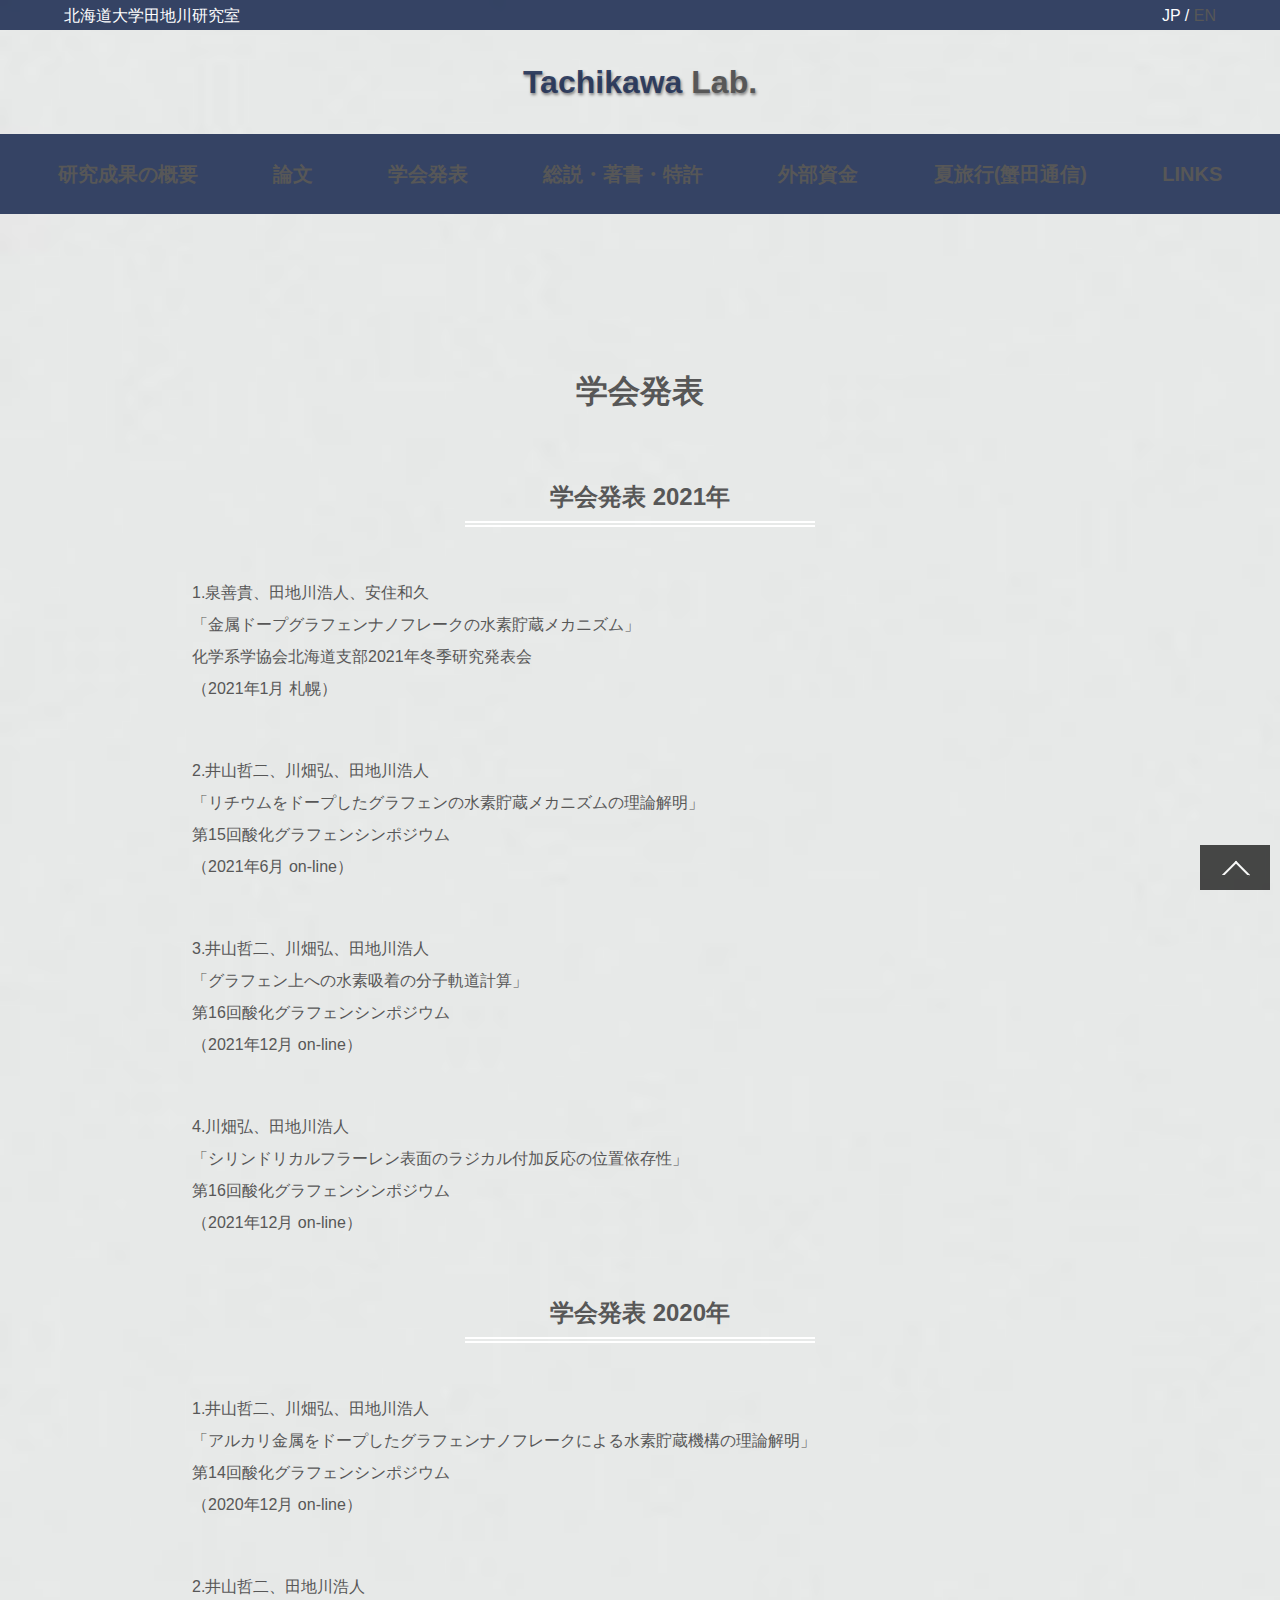
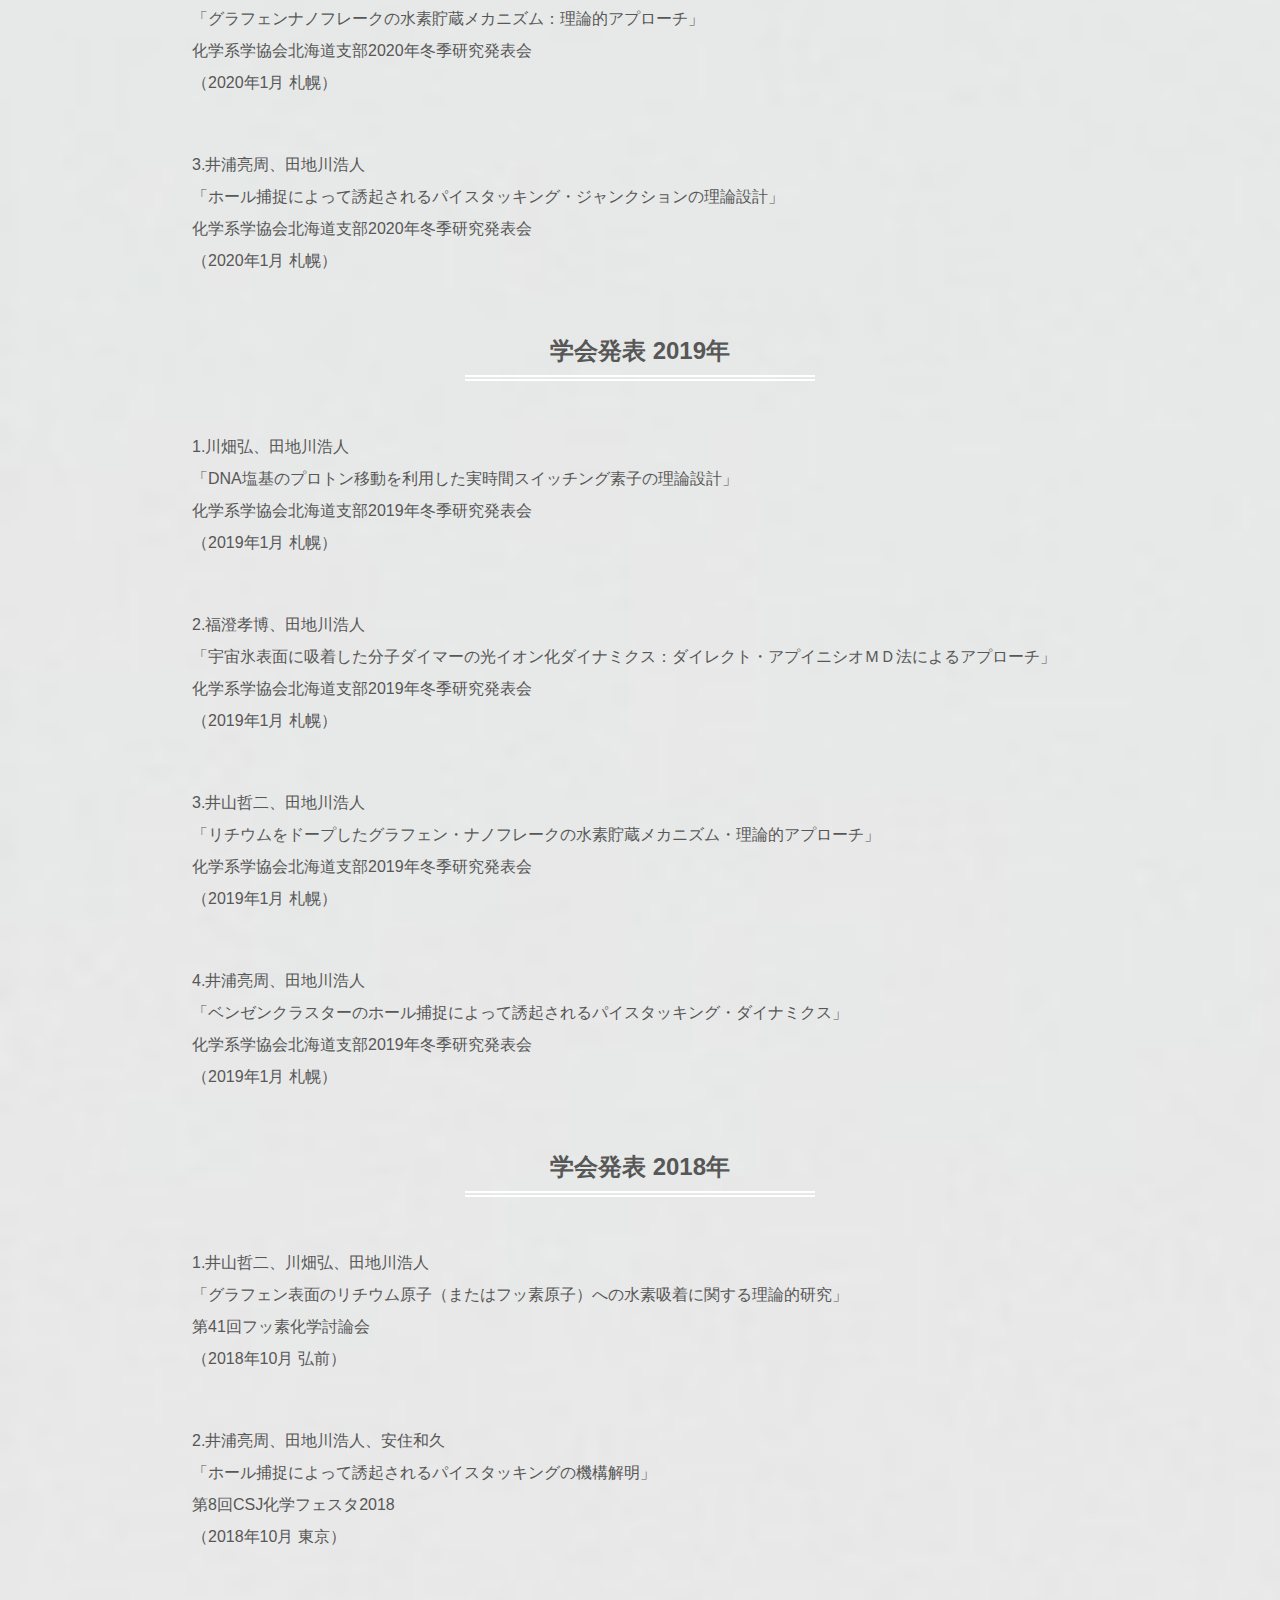
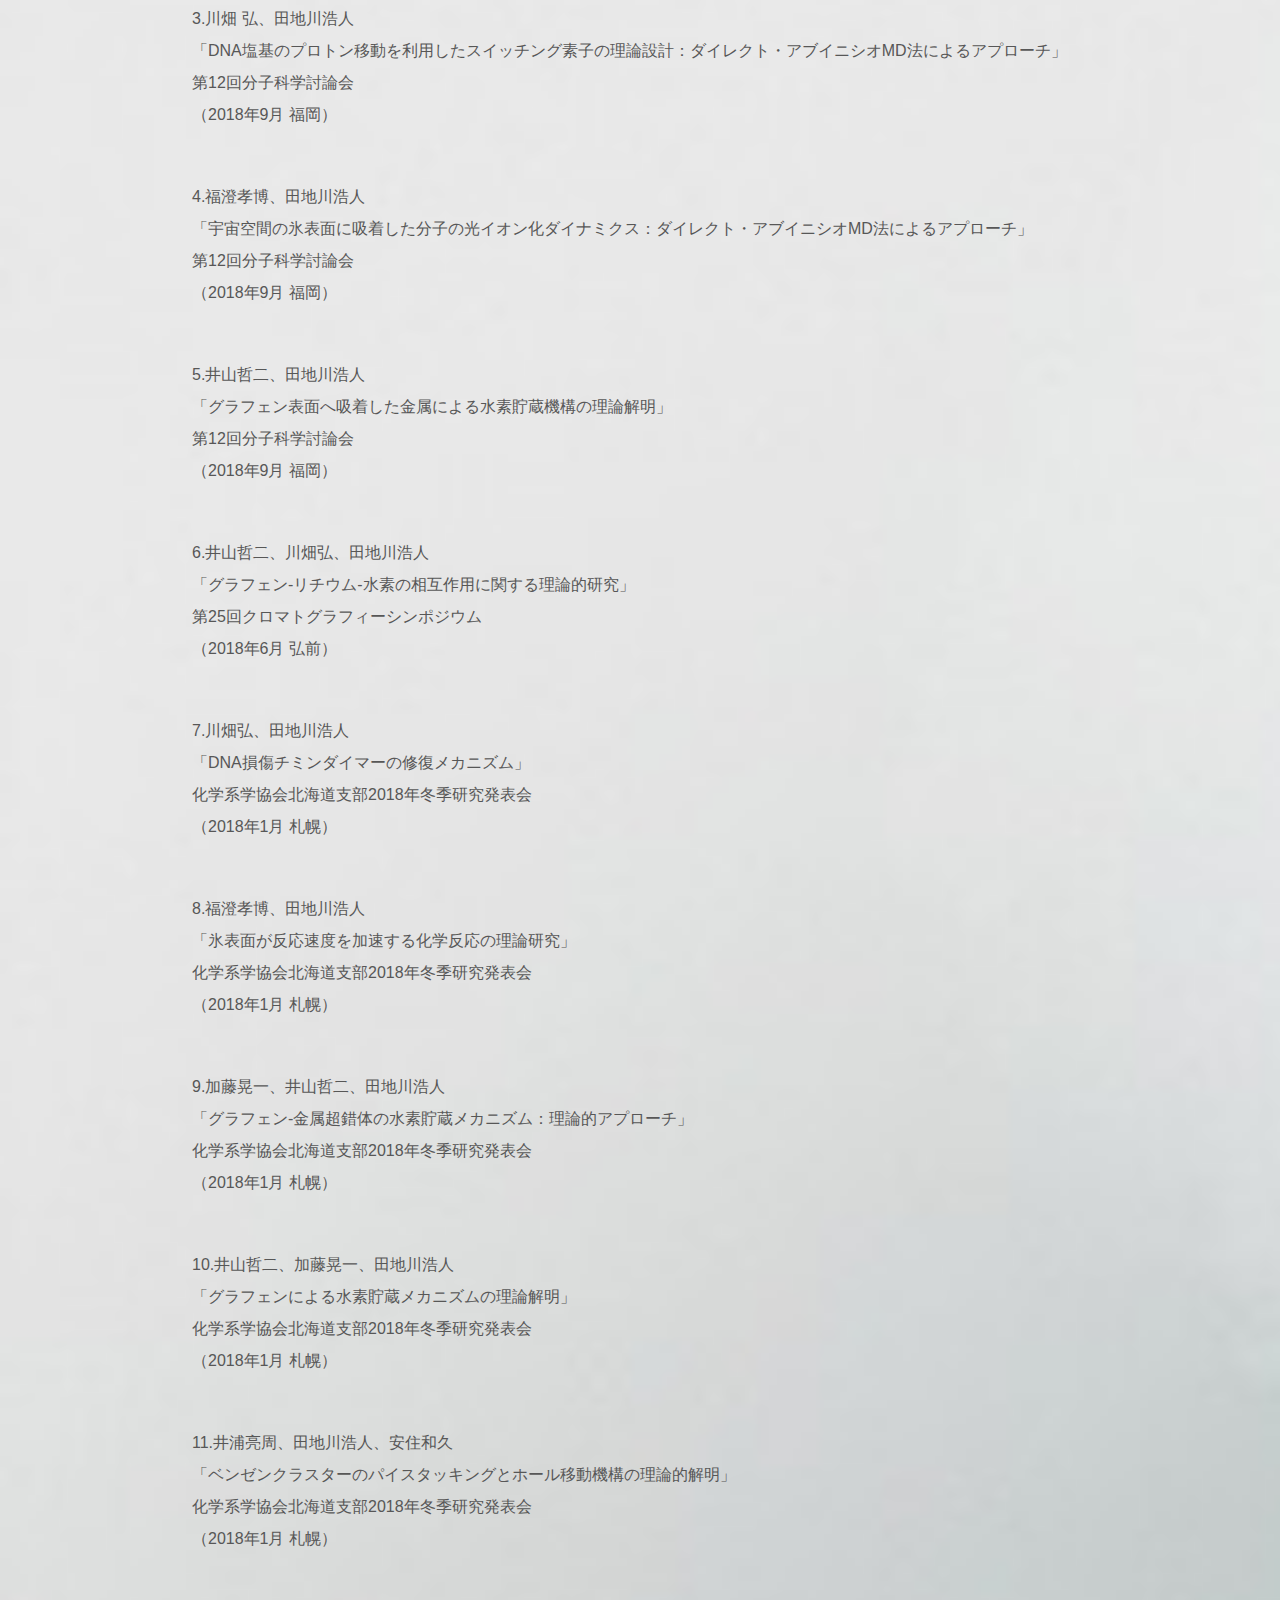
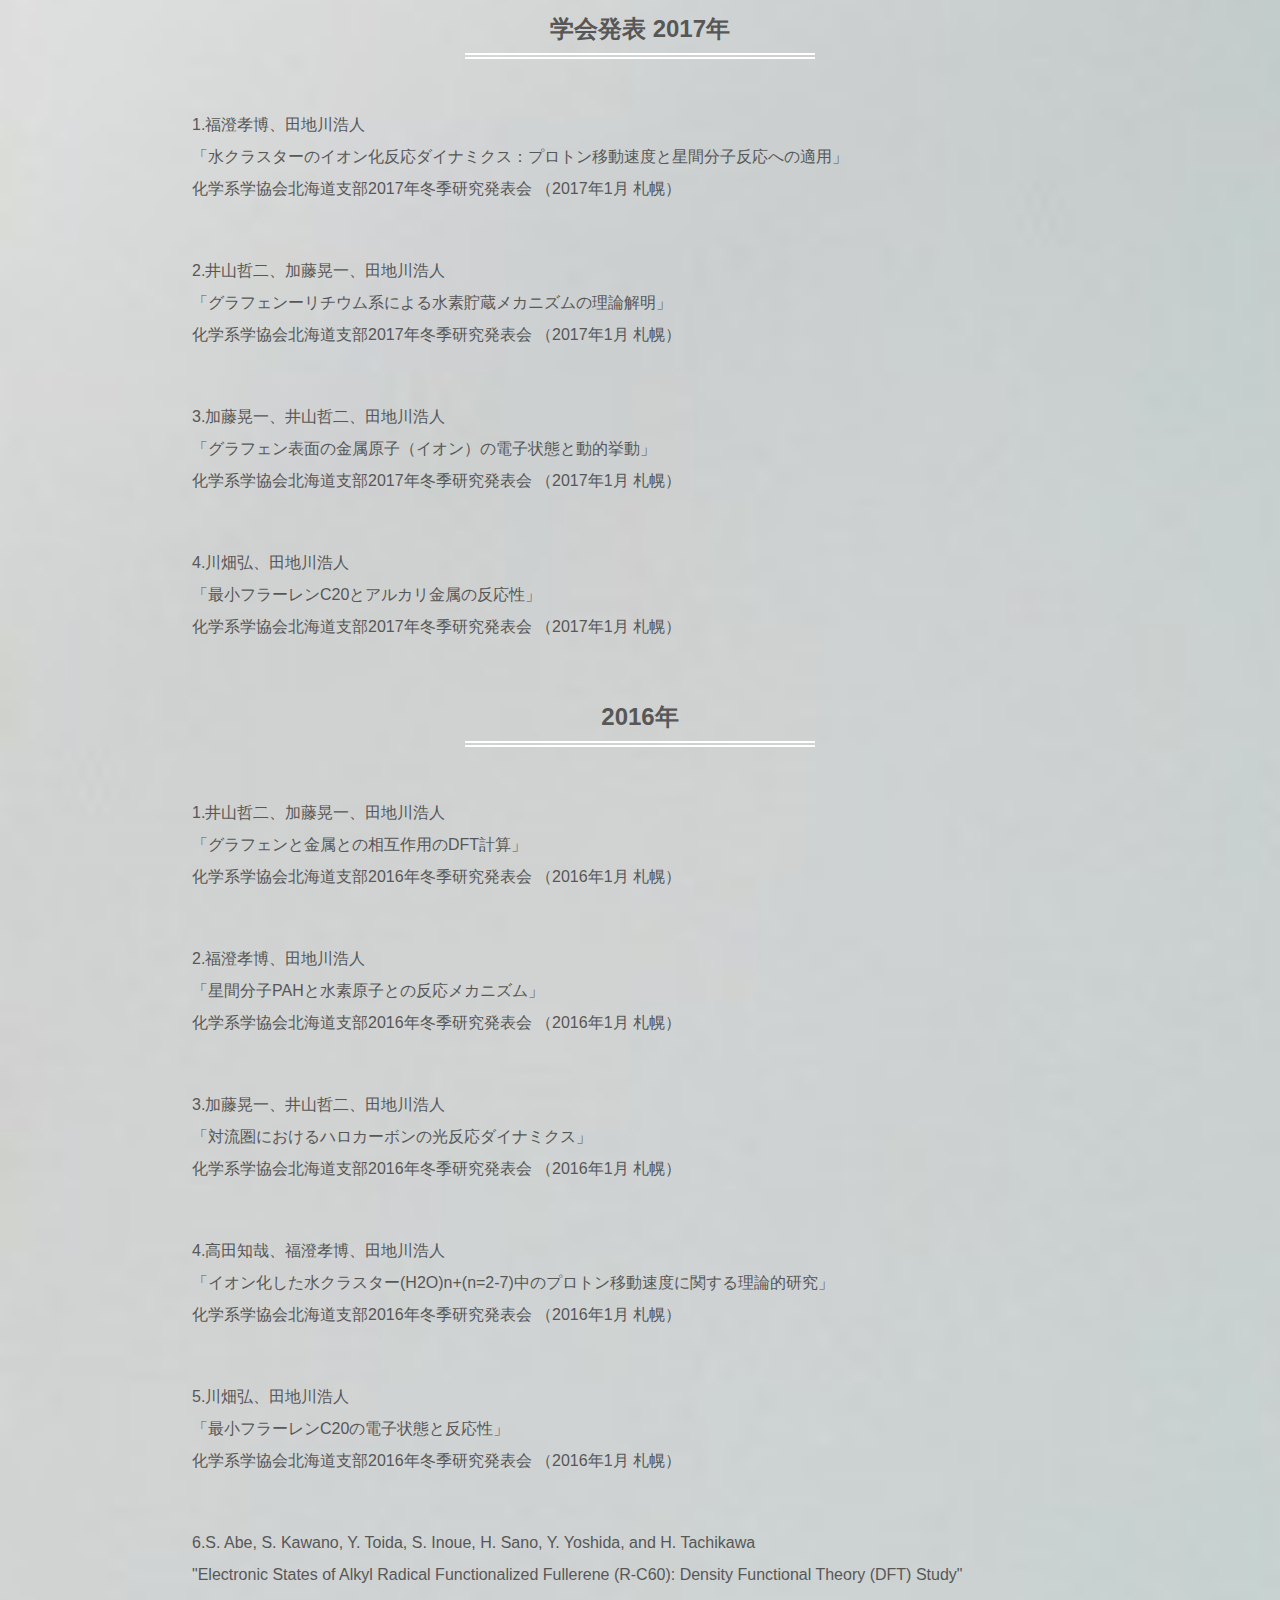
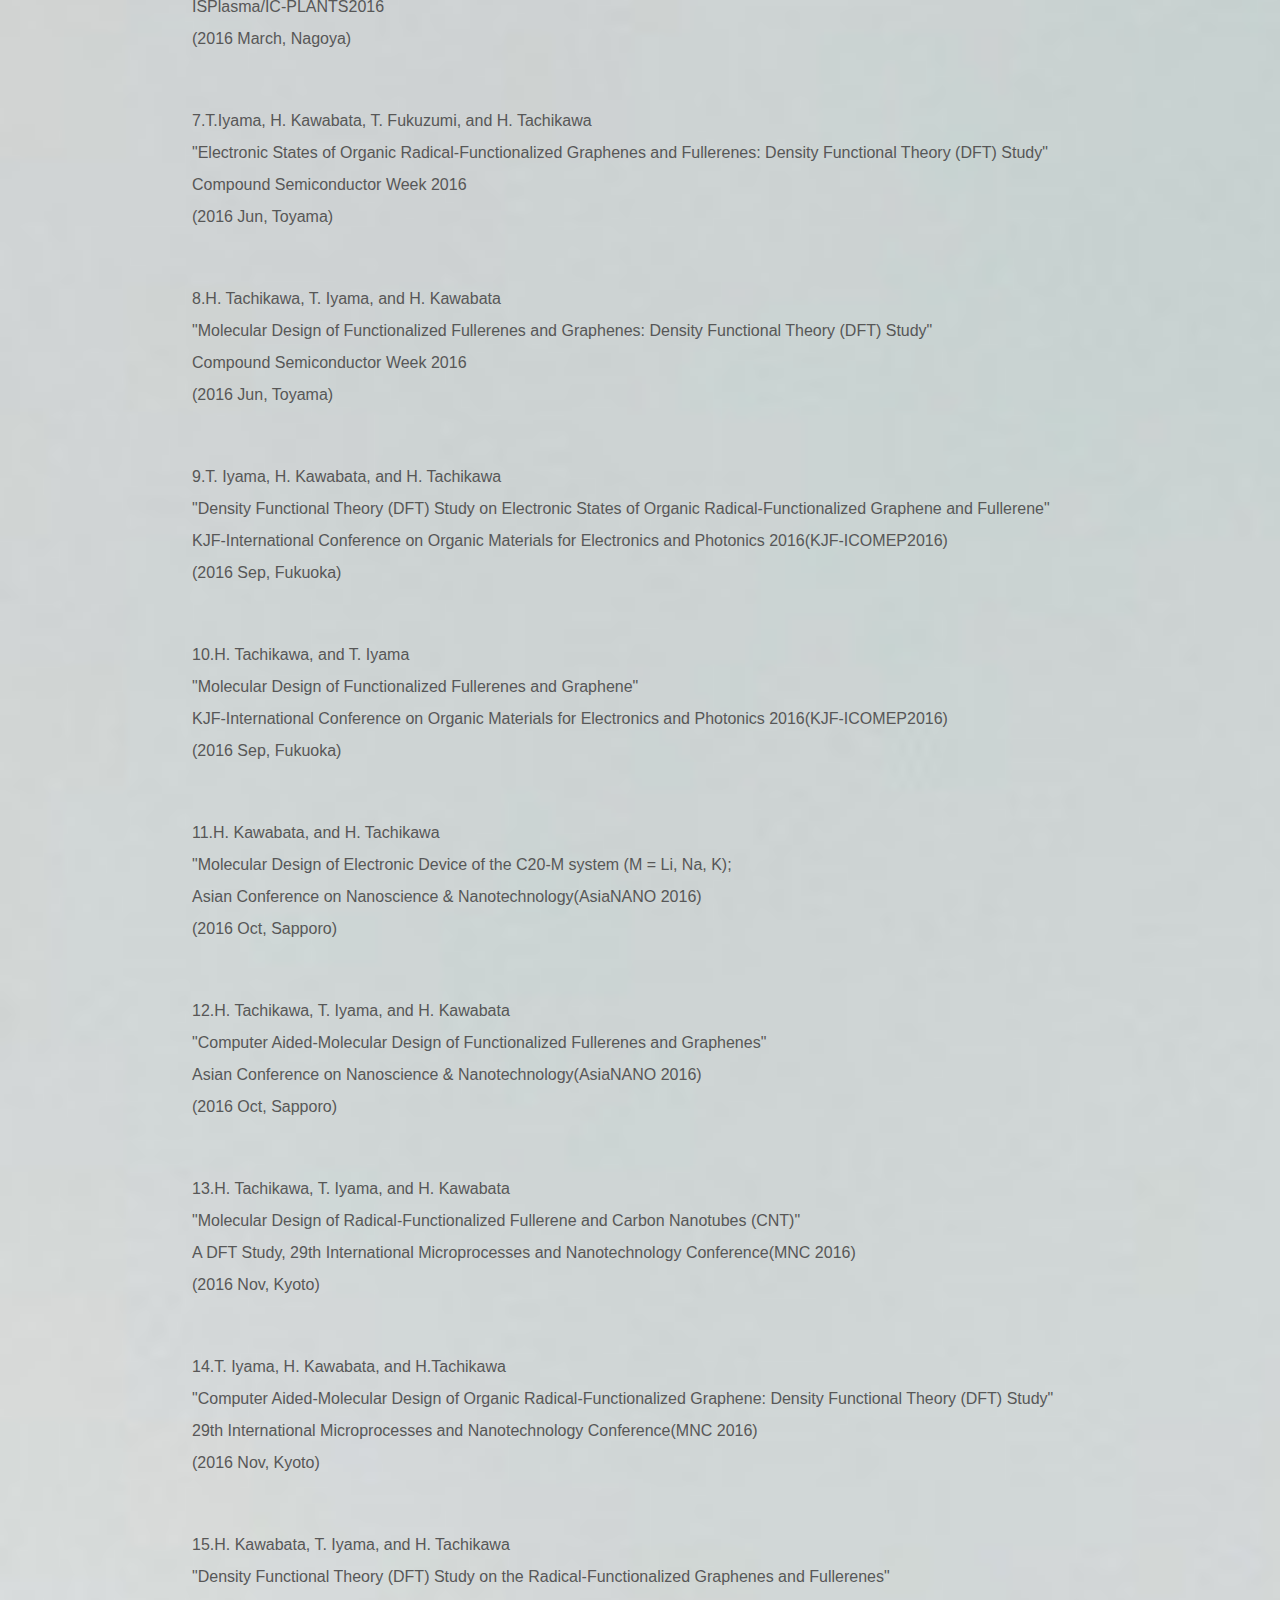
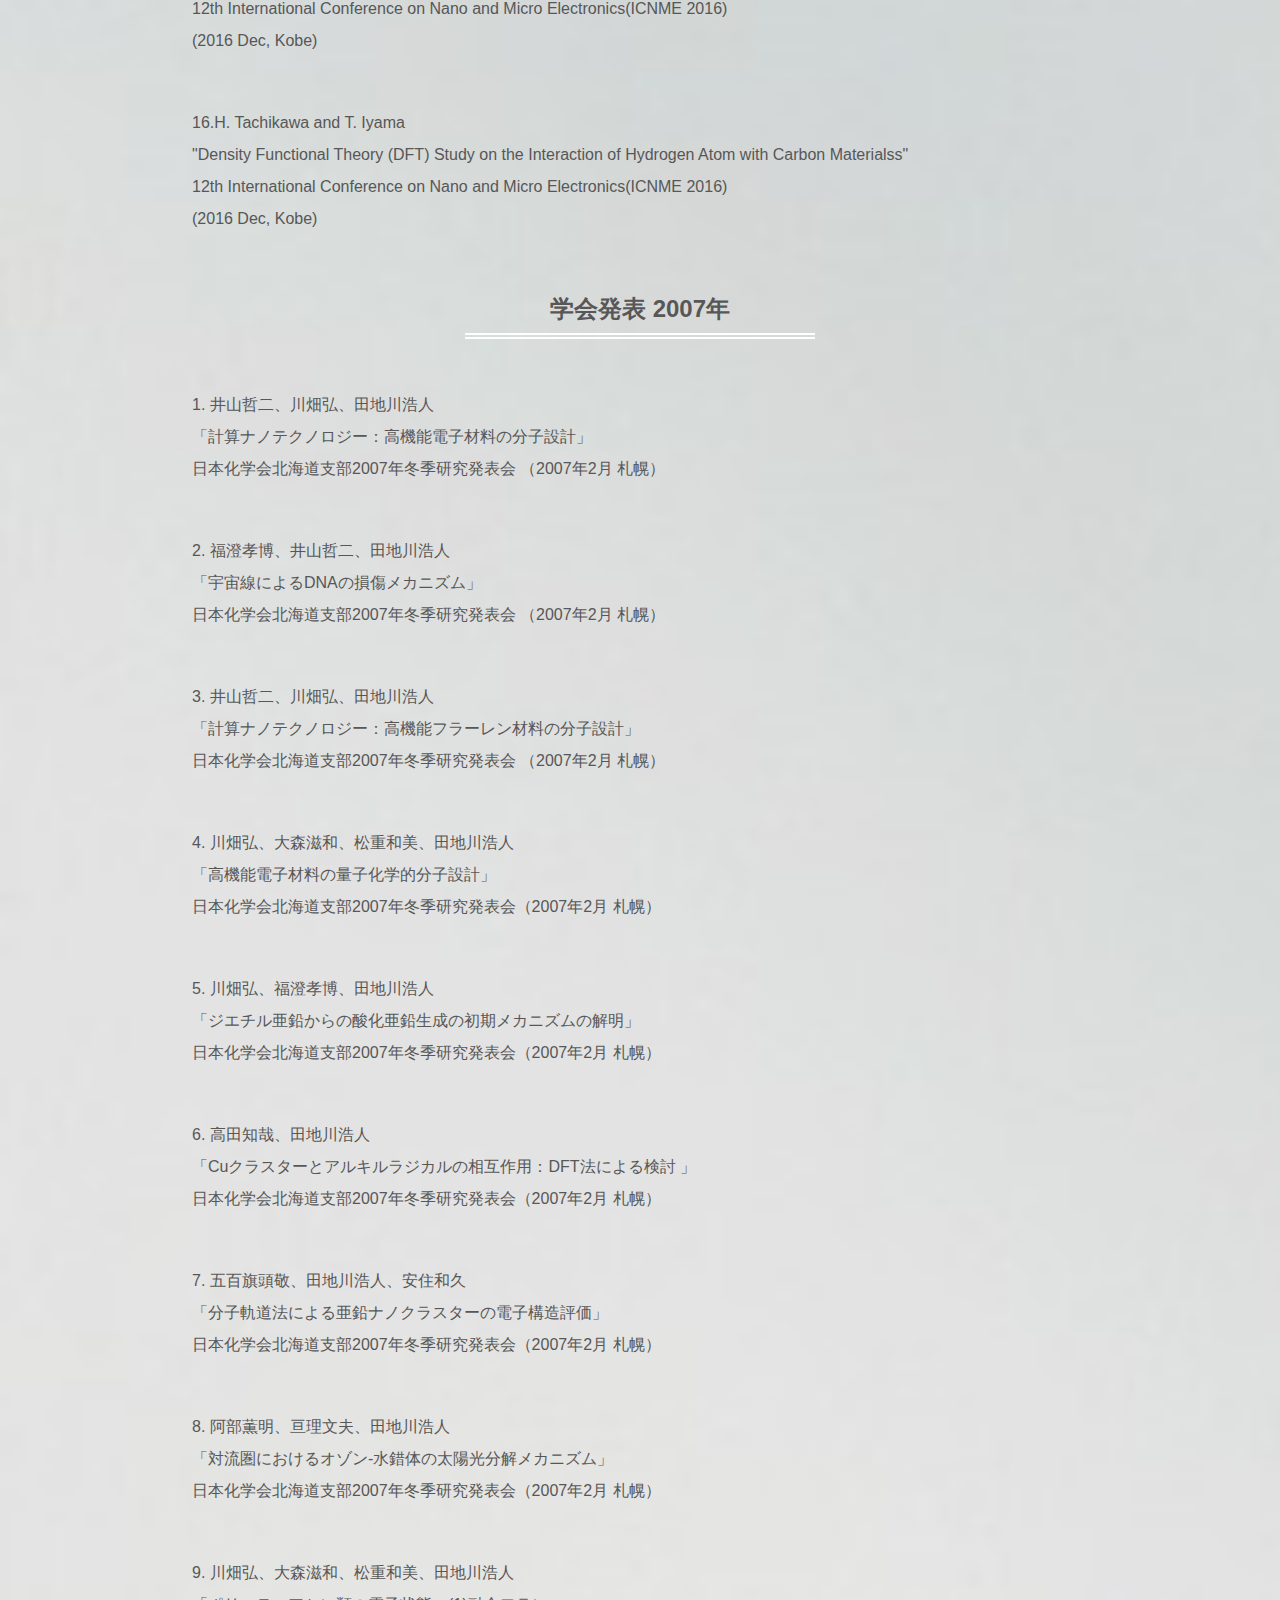
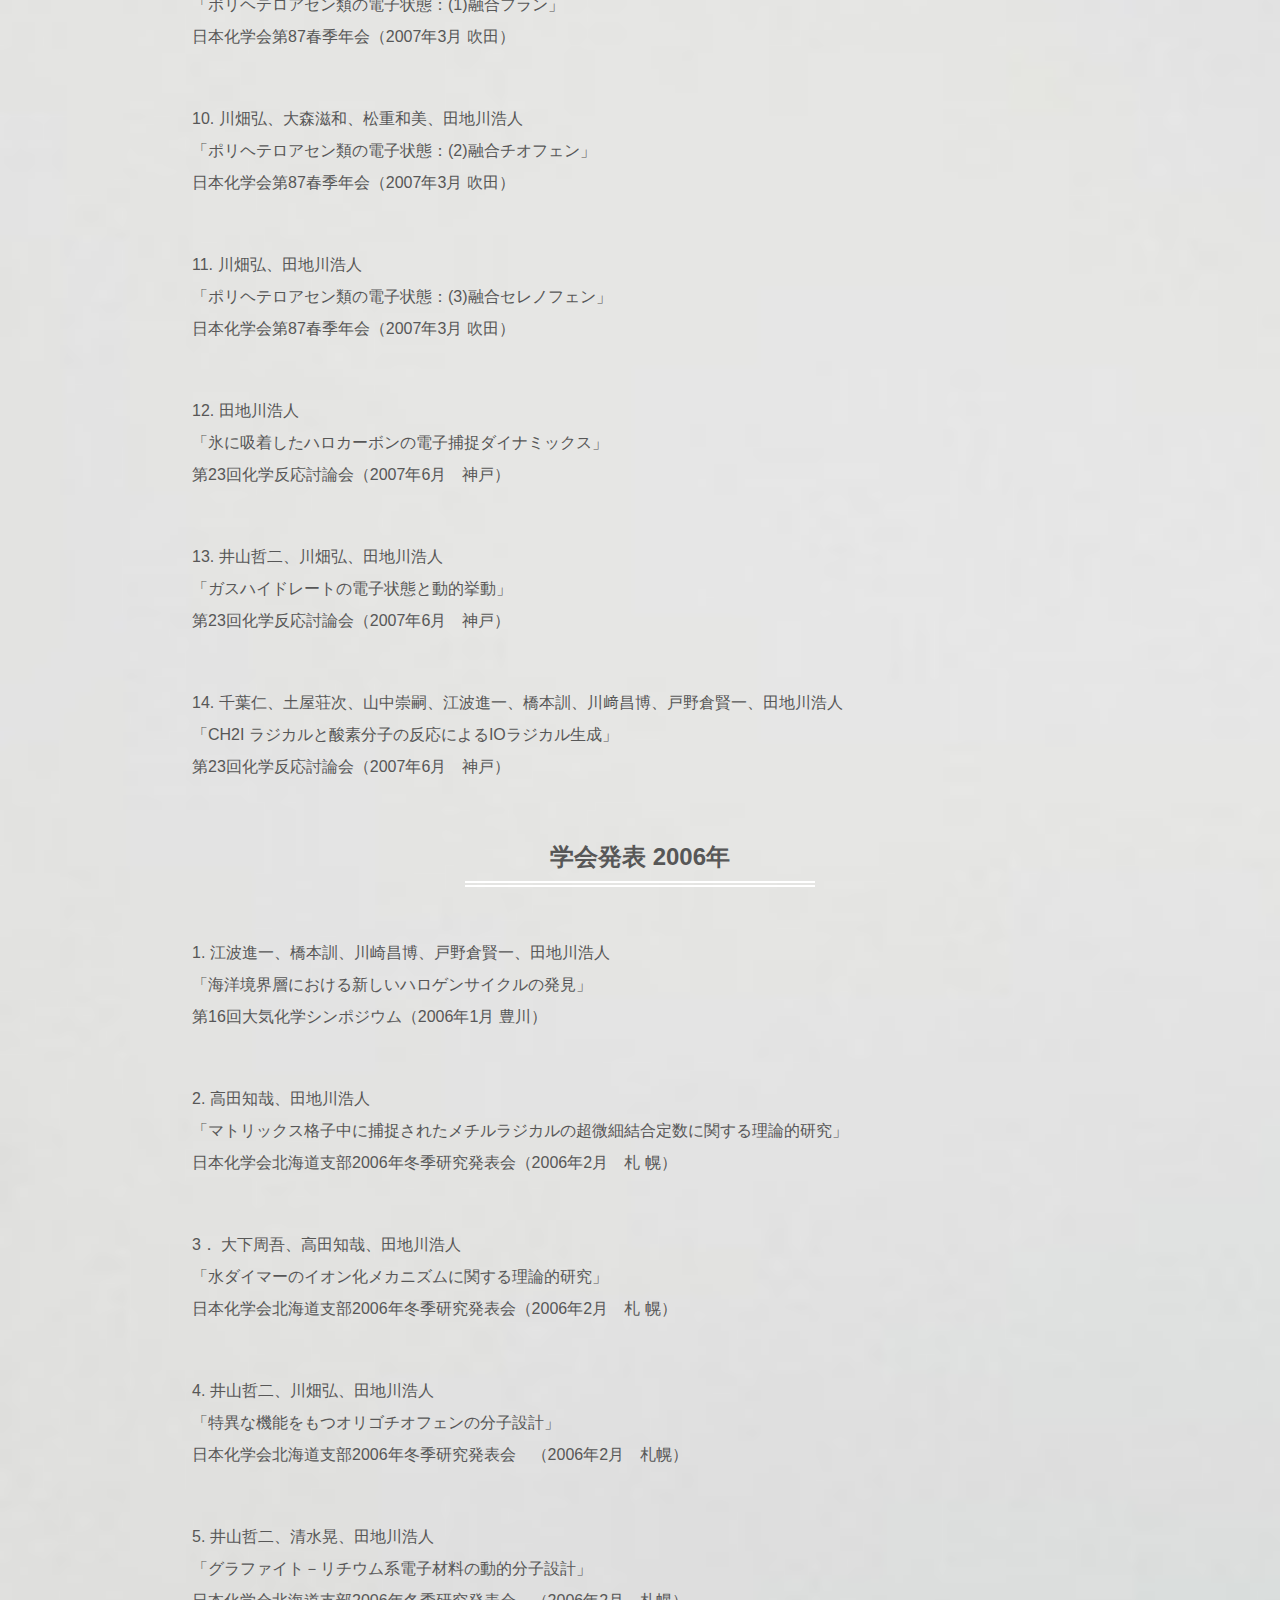
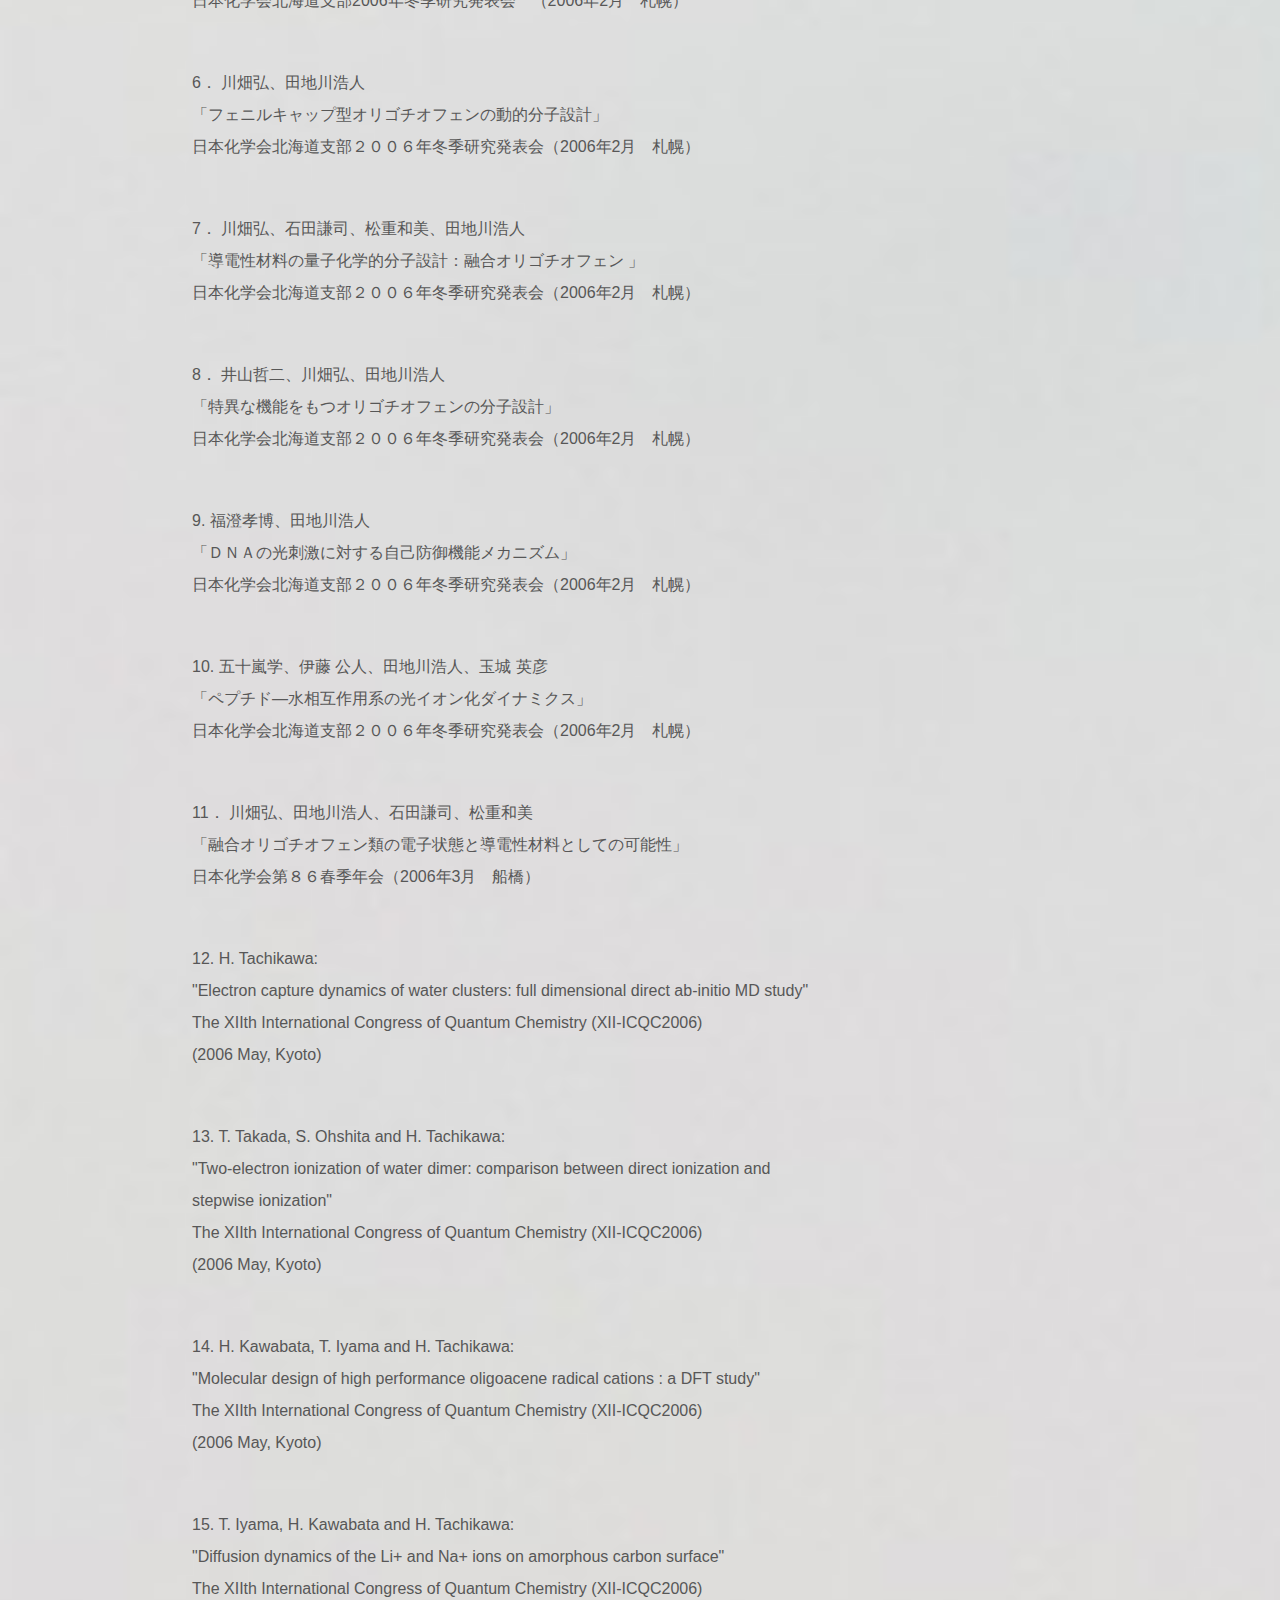
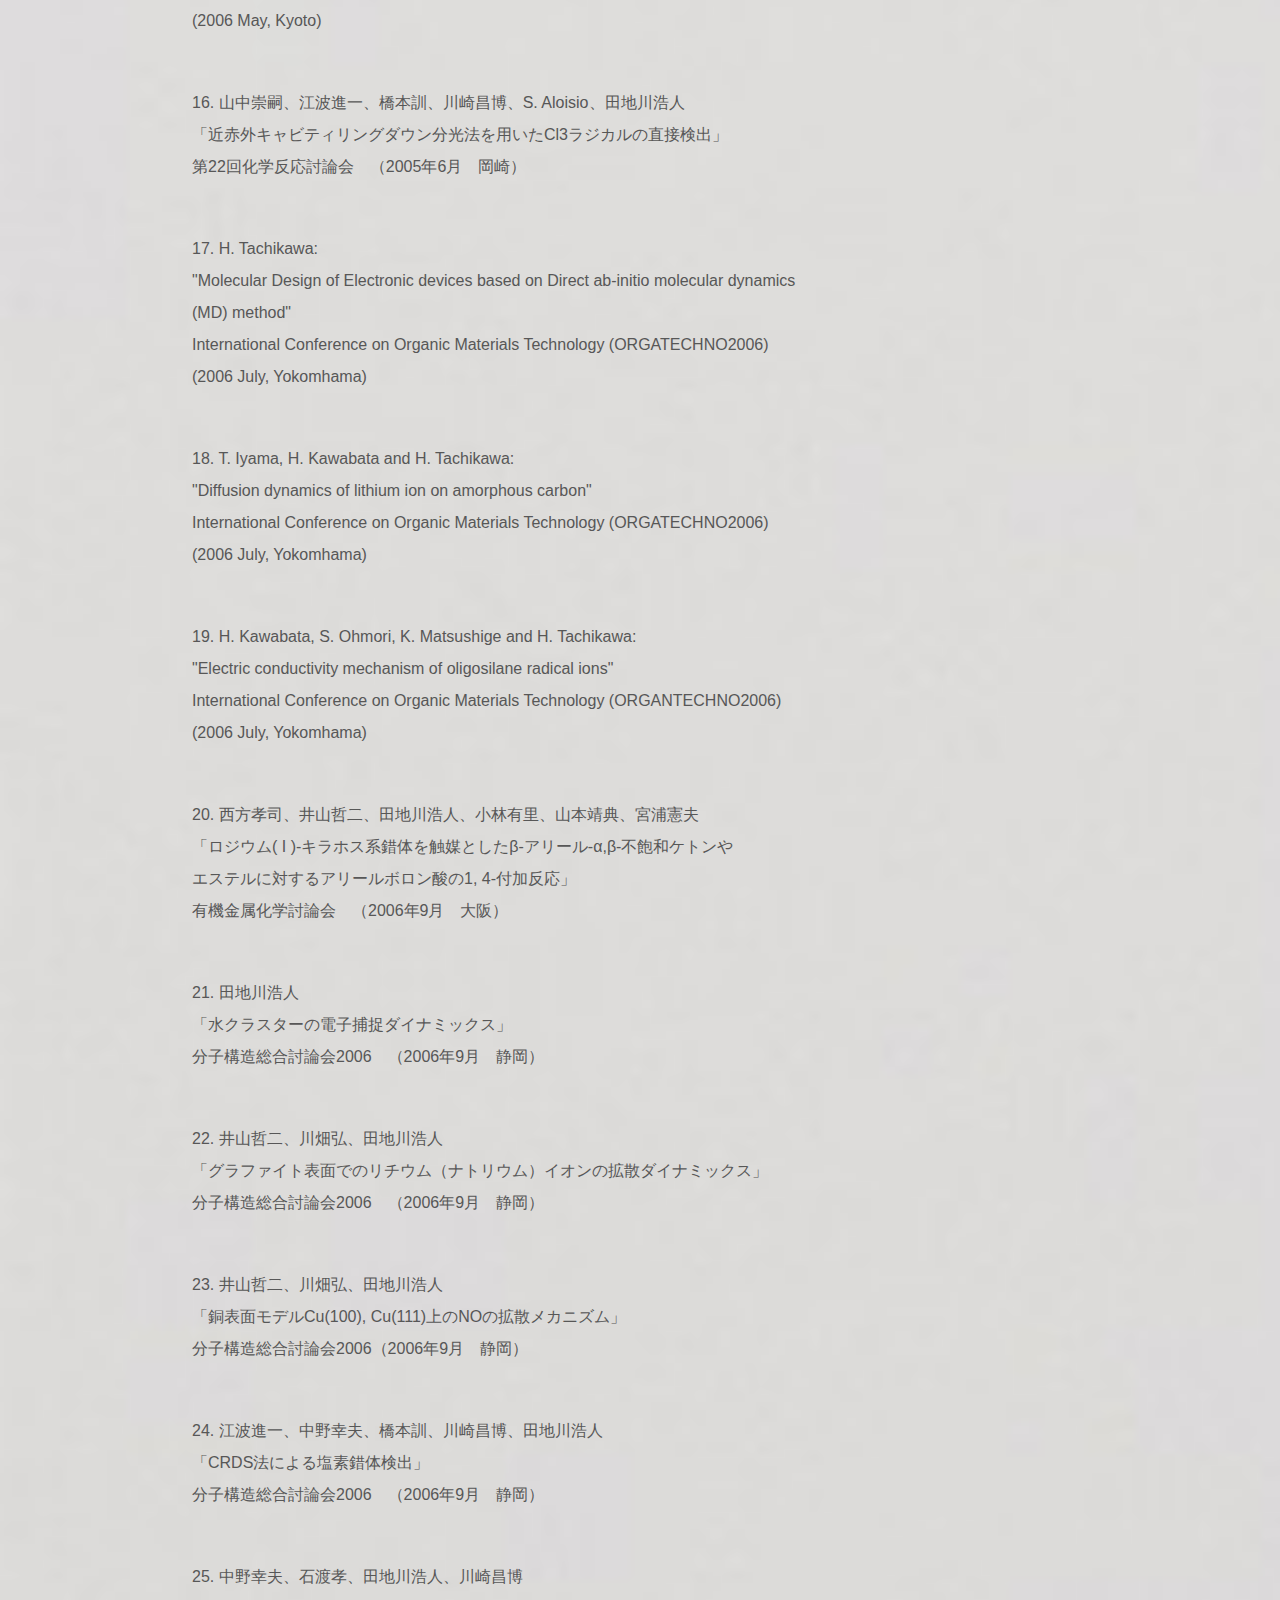
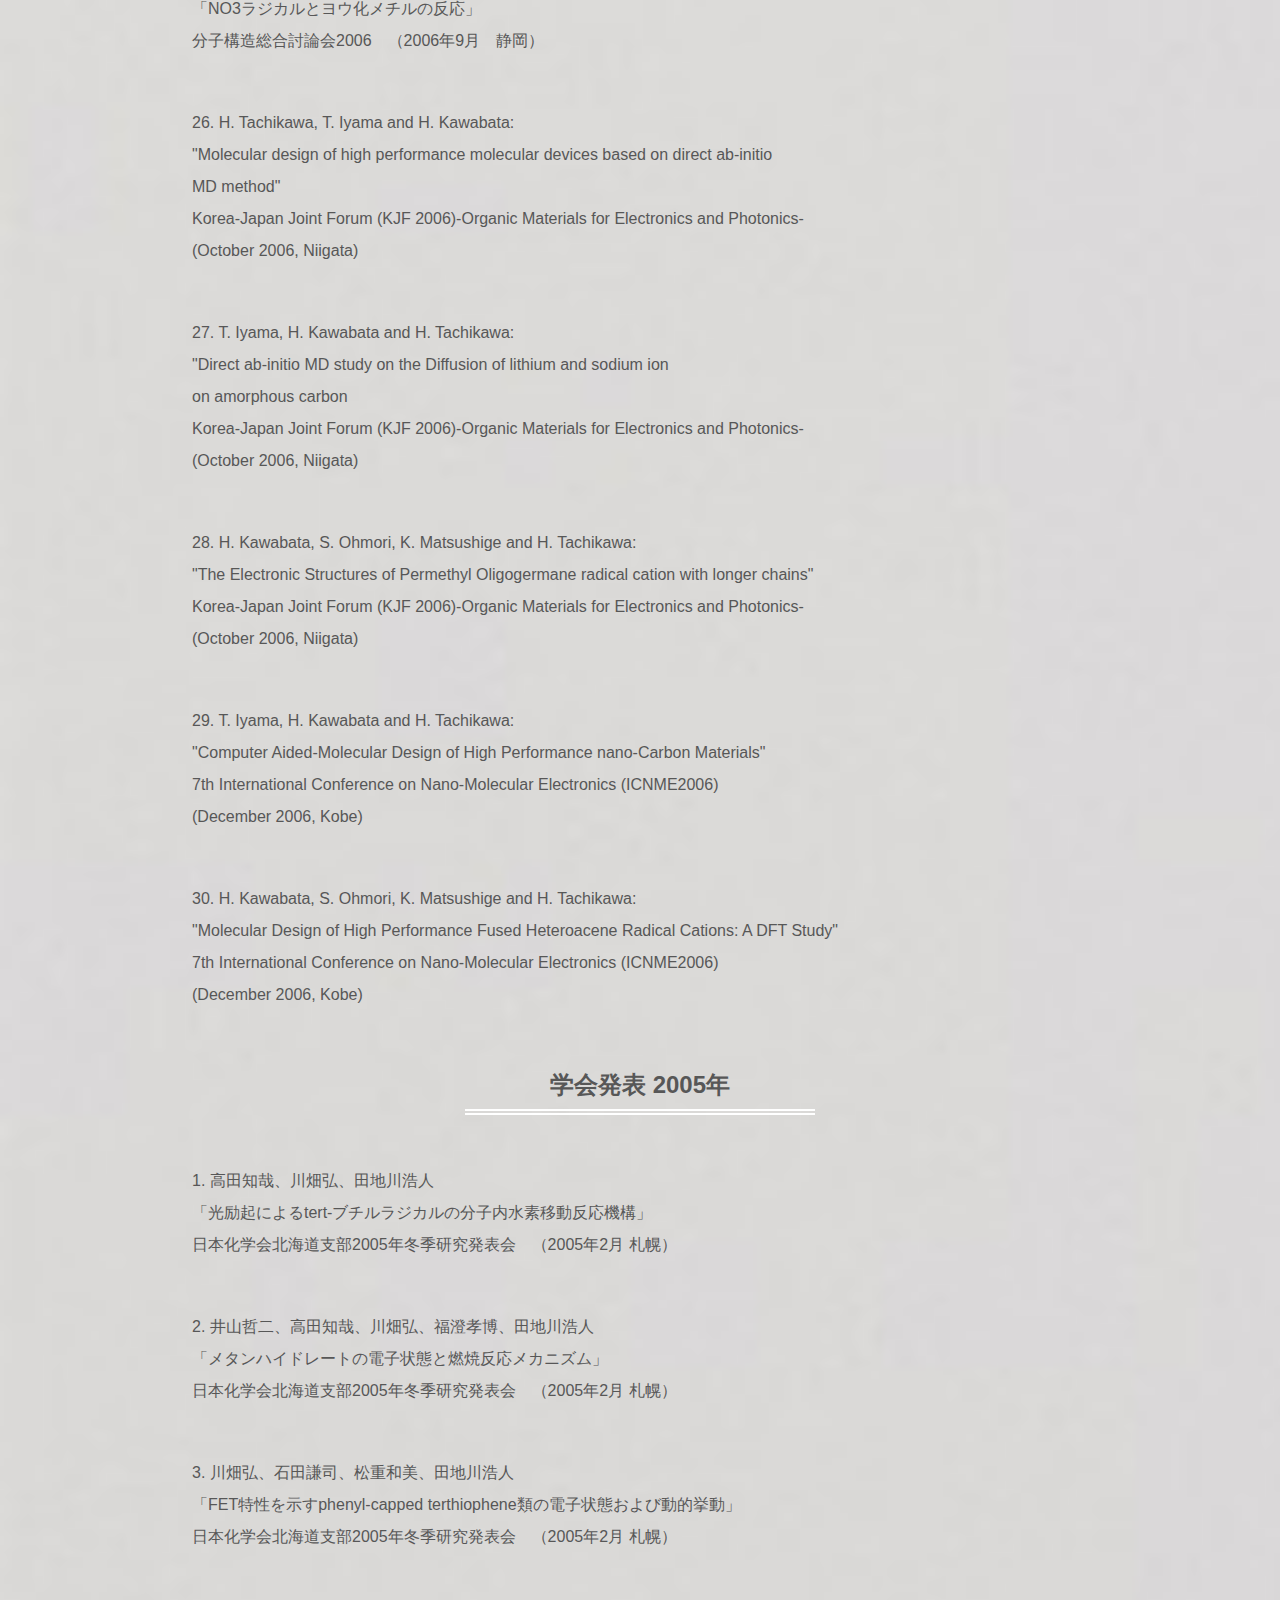
<file: presentation.html>
<!DOCTYPE HTML>
<html lang="ja">
<head>
  <meta charset="utf-8">
  <title>田地川研究室 | ionics.eng.hokudai.ac.jp/</title>
  <meta name="viewport" content="width=device-width, initial-scale=1.0">
  <link href="style.css" rel="stylesheet" media="all">
</head>
<body>
  <header>
    <div class="top-wrapper">
     <div class="container">
      <div class="top-band">
        <p>北海道大学田地川研究室</p>
        <div class="lang">
        <span class="jp">JP</span>
        <span class="slash">/</span>
        <a href="e_index.html" class="en">EN</a>
        </div>
      </div>
      <h1><a href="index.html"><span>Tachikawa</span><font color="#575757"> Lab.</font></a></h1>
      <div class="band"></div>
      <nav>
       <ul style="justify-content: flex-start;">
        <li><a href="overview.html">研究成果の概要</a></li>
        <li><a href="report.html">論文</a></li>
        <li><a href="presentation.html">学会発表</a></li>
        <li><a href="works.html">総説・著書・特許</a></li>
        <li><a href="https://researchmap.jp/Hiroto_Tachikawa" target=”_brank”>外部資金</a></li>
        <li><a href="kanita.html">夏旅行(蟹田通信)</a></li>
        <li><a href="links.html">LINKS</a></li>
       </ul>
      </nav>
     </div>
    </div>
  </header>
  <div class="presentation">
    <h1>学会発表</h1>
    <h2>学会発表 2021年</h2>
     <p>1.泉善貴、田地川浩人、安住和久<br>
     「金属ドープグラフェンナノフレークの水素貯蔵メカニズム」<br>
     化学系学協会北海道支部2021年冬季研究発表会<br>（2021年1月 札幌）</p>
     <p>2.井山哲二、川畑弘、田地川浩人<br>
     「リチウムをドープしたグラフェンの水素貯蔵メカニズムの理論解明」<br>
     第15回酸化グラフェンシンポジウム<br>（2021年6月 on-line）</p>
     <p>3.井山哲二、川畑弘、田地川浩人<br>
     「グラフェン上への水素吸着の分子軌道計算」<br>
     第16回酸化グラフェンシンポジウム<br>（2021年12月 on-line）</p>
     <p>4.川畑弘、田地川浩人<br>
     「シリンドリカルフラーレン表面のラジカル付加反応の位置依存性」<br>
     第16回酸化グラフェンシンポジウム<br>（2021年12月 on-line）</p>
   <h2>学会発表 2020年</h2>
     <p>1.井山哲二、川畑弘、田地川浩人<br>
     「アルカリ金属をドープしたグラフェンナノフレークによる水素貯蔵機構の理論解明」<br>
     第14回酸化グラフェンシンポジウム<br>（2020年12月 on-line）</p>
     <p>2.井山哲二、田地川浩人<br>
     「グラフェンナノフレークの水素貯蔵メカニズム：理論的アプローチ」<br>
     化学系学協会北海道支部2020年冬季研究発表会<br>（2020年1月 札幌）</p>
     <p>3.井浦亮周、田地川浩人<br>
     「ホール捕捉によって誘起されるパイスタッキング・ジャンクションの理論設計」<br>
     化学系学協会北海道支部2020年冬季研究発表会<br>（2020年1月 札幌）</p>
   <h2>学会発表 2019年</h2>
     <p>1.川畑弘、田地川浩人<br>
     「DNA塩基のプロトン移動を利用した実時間スイッチング素子の理論設計」<br>
     化学系学協会北海道支部2019年冬季研究発表会<br>（2019年1月 札幌）</p>
     <p>2.福澄孝博、田地川浩人<br>
     「宇宙氷表面に吸着した分子ダイマーの光イオン化ダイナミクス：ダイレクト・アプイニシオＭＤ法によるアプローチ」<br>
     化学系学協会北海道支部2019年冬季研究発表会<br>（2019年1月 札幌）</p>
     <p>3.井山哲二、田地川浩人<br>
     「リチウムをドープしたグラフェン・ナノフレークの水素貯蔵メカニズム・理論的アプローチ」<br>
     化学系学協会北海道支部2019年冬季研究発表会<br>（2019年1月 札幌）</p>
     <p>4.井浦亮周、田地川浩人<br>
     「ベンゼンクラスターのホール捕捉によって誘起されるパイスタッキング・ダイナミクス」<br>
     化学系学協会北海道支部2019年冬季研究発表会<br>（2019年1月 札幌）</p>
   <h2>学会発表 2018年</h2>
     <p>1.井山哲二、川畑弘、田地川浩人<br>
     「グラフェン表面のリチウム原子（またはフッ素原子）への水素吸着に関する理論的研究」<br>
     第41回フッ素化学討論会<br>（2018年10月 弘前）</p>
     <p>2.井浦亮周、田地川浩人、安住和久<br>
     「ホール捕捉によって誘起されるパイスタッキングの機構解明」<br>
     第8回CSJ化学フェスタ2018<br>（2018年10月 東京）</p>
     <p>3.川畑 弘、田地川浩人<br>
     「DNA塩基のプロトン移動を利用したスイッチング素子の理論設計：ダイレクト・アブイニシオMD法によるアプローチ」<br>
     第12回分子科学討論会<br>（2018年9月 福岡）</p>
      <p>4.福澄孝博、田地川浩人<br>
     「宇宙空間の氷表面に吸着した分子の光イオン化ダイナミクス：ダイレクト・アブイニシオMD法によるアプローチ」<br>
     第12回分子科学討論会<br>（2018年9月 福岡）</p>
     <p>5.井山哲二、田地川浩人<br>
     「グラフェン表面へ吸着した金属による水素貯蔵機構の理論解明」<br>
     第12回分子科学討論会<br>（2018年9月 福岡）</p>
     <p>6.井山哲二、川畑弘、田地川浩人<br>
     「グラフェン-リチウム-水素の相互作用に関する理論的研究」<br>
     第25回クロマトグラフィーシンポジウム<br>（2018年6月 弘前）</p>
     <p>7.川畑弘、田地川浩人<br>
     「DNA損傷チミンダイマーの修復メカニズム」<br>
     化学系学協会北海道支部2018年冬季研究発表会<br>（2018年1月 札幌）</p>
     <p>8.福澄孝博、田地川浩人<br>
     「氷表面が反応速度を加速する化学反応の理論研究」<br>
     化学系学協会北海道支部2018年冬季研究発表会<br>（2018年1月 札幌）</p>
     <p>9.加藤晃一、井山哲二、田地川浩人<br>
     「グラフェン-金属超錯体の水素貯蔵メカニズム：理論的アプローチ」<br>
     化学系学協会北海道支部2018年冬季研究発表会<br>（2018年1月 札幌）</p>
     <p>10.井山哲二、加藤晃一、田地川浩人<br>
     「グラフェンによる水素貯蔵メカニズムの理論解明」<br>
     化学系学協会北海道支部2018年冬季研究発表会<br>（2018年1月 札幌）</p>
     <p>11.井浦亮周、田地川浩人、安住和久<br>
     「ベンゼンクラスターのパイスタッキングとホール移動機構の理論的解明」<br>
     化学系学協会北海道支部2018年冬季研究発表会<br>（2018年1月 札幌）</p>
    <h2>学会発表 2017年</h2>
     <p>1.福澄孝博、田地川浩人<br>
     「水クラスターのイオン化反応ダイナミクス：プロトン移動速度と星間分子反応への適用」<br>
     化学系学協会北海道支部2017年冬季研究発表会 （2017年1月 札幌）</p>
     <p>2.井山哲二、加藤晃一、田地川浩人<br>
     「グラフェンーリチウム系による水素貯蔵メカニズムの理論解明」<br>
     化学系学協会北海道支部2017年冬季研究発表会 （2017年1月 札幌）</p>
     <p>3.加藤晃一、井山哲二、田地川浩人<br>
     「グラフェン表面の金属原子（イオン）の電子状態と動的挙動」<br>
     化学系学協会北海道支部2017年冬季研究発表会 （2017年1月 札幌）</p>
     <p>4.川畑弘、田地川浩人<br>
     「最小フラーレンC20とアルカリ金属の反応性」<br>
     化学系学協会北海道支部2017年冬季研究発表会 （2017年1月 札幌）</p>
    <h2>2016年</h2>
     <p>1.井山哲二、加藤晃一、田地川浩人<br>
     「グラフェンと金属との相互作用のDFT計算」<br>
     化学系学協会北海道支部2016年冬季研究発表会 （2016年1月 札幌）</p>
     <p>2.福澄孝博、田地川浩人<br>
     「星間分子PAHと水素原子との反応メカニズム」<br>
     化学系学協会北海道支部2016年冬季研究発表会 （2016年1月 札幌）</p>
     <p>3.加藤晃一、井山哲二、田地川浩人<br>
     「対流圏におけるハロカーボンの光反応ダイナミクス」<br>
     化学系学協会北海道支部2016年冬季研究発表会 （2016年1月 札幌）</p>
     <p>4.高田知哉、福澄孝博、田地川浩人<br>
     「イオン化した水クラスター(H2O)n+(n=2-7)中のプロトン移動速度に関する理論的研究」<br>
     化学系学協会北海道支部2016年冬季研究発表会 （2016年1月 札幌）</p>
     <p>5.川畑弘、田地川浩人<br>
     「最小フラーレンC20の電子状態と反応性」<br>
     化学系学協会北海道支部2016年冬季研究発表会 （2016年1月 札幌）</p>
     <p>6.S. Abe, S. Kawano, Y. Toida, S. Inoue, H. Sano, Y. Yoshida, and H. Tachikawa<br>
     &quot;Electronic States of Alkyl Radical Functionalized Fullerene (R-C60): Density Functional Theory (DFT) Study&quot<br>
     ISPlasma/IC-PLANTS2016<br>
     (2016 March, Nagoya) </p>
     <p>7.T.Iyama, H. Kawabata, T. Fukuzumi, and H. Tachikawa<br>
     &quot;Electronic States of Organic Radical-Functionalized Graphenes and Fullerenes: Density Functional Theory (DFT) Study&quot<br>
     Compound Semiconductor Week 2016<br>
     (2016 Jun, Toyama) </p>
     <p>8.H. Tachikawa, T. Iyama, and H. Kawabata<br>
     &quot;Molecular Design of Functionalized Fullerenes and Graphenes: Density Functional Theory (DFT) Study&quot<br>
     Compound Semiconductor Week 2016<br>
     (2016 Jun, Toyama) </p>
     <p>9.T. Iyama, H. Kawabata, and H. Tachikawa<br>
     &quot;Density Functional Theory (DFT) Study on Electronic States of Organic Radical-Functionalized Graphene and Fullerene&quot<br>
     KJF-International Conference on Organic Materials for Electronics and Photonics 2016(KJF-ICOMEP2016) <br>
     (2016 Sep, Fukuoka) </p>
     <p>10.H. Tachikawa, and T. Iyama<br>
     &quot;Molecular Design of Functionalized Fullerenes and Graphene&quot<br>
     KJF-International Conference on Organic Materials for Electronics and Photonics 2016(KJF-ICOMEP2016)<br>
     (2016 Sep, Fukuoka) </p>
     <p>11.H. Kawabata, and H. Tachikawa<br>
     &quot;Molecular Design of Electronic Device of the C20-M system (M = Li, Na,  K);<br>
     Asian Conference on Nanoscience & Nanotechnology(AsiaNANO 2016)<br>
     (2016 Oct, Sapporo) </p>
     <p>12.H. Tachikawa, T. Iyama, and H. Kawabata<br>
     &quot;Computer Aided-Molecular Design of Functionalized Fullerenes and Graphenes&quot<br>
     Asian Conference on Nanoscience & Nanotechnology(AsiaNANO 2016)<br>
     (2016 Oct, Sapporo) </p>
     <p>13.H. Tachikawa, T. Iyama, and H. Kawabata<br>
     &quot;Molecular Design of Radical-Functionalized Fullerene and Carbon Nanotubes (CNT)&quot<br>
     A DFT Study, 29th International Microprocesses and Nanotechnology Conference(MNC 2016)<br>
     (2016 Nov, Kyoto) </p>
     <p>14.T. Iyama, H. Kawabata, and H.Tachikawa<br>
                                        &quot;Computer Aided-Molecular Design of Organic Radical-Functionalized Graphene: Density Functional Theory (DFT) Study&quot<br>
                                        29th International Microprocesses and Nanotechnology Conference(MNC 2016)<br>
                                        (2016 Nov, Kyoto) </p>
                                      <p>15.H. Kawabata, T. Iyama, and H. Tachikawa<br>
                                        &quot;Density Functional Theory (DFT) Study on the Radical-Functionalized Graphenes and Fullerenes&quot<br>
                                        12th International Conference on Nano and Micro Electronics(ICNME 2016)<br>
                                        (2016 Dec, Kobe) </p>
                                      <p>16.H. Tachikawa and T. Iyama<br>
                                        &quot;Density Functional Theory (DFT) Study on the Interaction of Hydrogen Atom with Carbon Materialss&quot<br>
                                        12th International Conference on Nano and Micro Electronics(ICNME 2016)<br>
                                        (2016 Dec, Kobe) </p>
    <h2>学会発表 2007年</h2>
     <p>1. 井山哲二、川畑弘、田地川浩人<br>
     「計算ナノテクノロジー：高機能電子材料の分子設計」<br>
     日本化学会北海道支部2007年冬季研究発表会 （2007年2月 札幌）</p>
     <p>2. 福澄孝博、井山哲二、田地川浩人<br>
     「宇宙線によるDNAの損傷メカニズム」<br>
     日本化学会北海道支部2007年冬季研究発表会 （2007年2月 札幌）</p>
                                        <p>3. 井山哲二、川畑弘、田地川浩人<br>
  「計算ナノテクノロジー：高機能フラーレン材料の分子設計」<br>
  日本化学会北海道支部2007年冬季研究発表会 （2007年2月 札幌）</p>
                                        <p>4. 川畑弘、大森滋和、松重和美、田地川浩人<br>
  「高機能電子材料の量子化学的分子設計」<br>
  日本化学会北海道支部2007年冬季研究発表会（2007年2月 札幌）</p>
                                        <p>5. 川畑弘、福澄孝博、田地川浩人<br>
  「ジエチル亜鉛からの酸化亜鉛生成の初期メカニズムの解明」<br>
  日本化学会北海道支部2007年冬季研究発表会（2007年2月 札幌）</p>
                                        <p>6. 高田知哉、田地川浩人<br>
  「Cuクラスターとアルキルラジカルの相互作用：DFT法による検討 」<br>
  日本化学会北海道支部2007年冬季研究発表会（2007年2月 札幌）</p>
                                        <p>7. 五百旗頭敬、田地川浩人、安住和久<br>
  「分子軌道法による亜鉛ナノクラスターの電子構造評価」<br>
  日本化学会北海道支部2007年冬季研究発表会（2007年2月 札幌）</p>
                                        <p>8. 阿部薫明、亘理文夫、田地川浩人<br>
  「対流圏におけるオゾン-水錯体の太陽光分解メカニズム」<br>
  日本化学会北海道支部2007年冬季研究発表会（2007年2月 札幌）</p>
                                        <p>9. 川畑弘、大森滋和、松重和美、田地川浩人<br>
  「ポリヘテロアセン類の電子状態：(1)融合フラン」<br>
  日本化学会第87春季年会（2007年3月 吹田）</p>
                                        <p>10. 川畑弘、大森滋和、松重和美、田地川浩人<br>
  「ポリヘテロアセン類の電子状態：(2)融合チオフェン」<br>
  日本化学会第87春季年会（2007年3月 吹田）</p>
                                        <p>11. 川畑弘、田地川浩人<br>
  「ポリヘテロアセン類の電子状態：(3)融合セレノフェン」<br>
  日本化学会第87春季年会（2007年3月 吹田）</p>
                                        <p>12. 田地川浩人<br>
  「氷に吸着したハロカーボンの電子捕捉ダイナミックス」<br>
  第23回化学反応討論会（2007年6月　神戸）</p>
                                        <p>13. 井山哲二、川畑弘、田地川浩人<br>
  「ガスハイドレートの電子状態と動的挙動」<br>
  第23回化学反応討論会（2007年6月　神戸）</p>
                                        <p>14. 千葉仁、土屋荘次、山中崇嗣、江波進一、橋本訓、川﨑昌博、戸野倉賢一、田地川浩人 <br>
  「CH2I ラジカルと酸素分子の反応によるIOラジカル生成」<br>
  第23回化学反応討論会（2007年6月　神戸）</p>

    <h2>学会発表 2006年</h2>
     <p>1. 江波進一、橋本訓、川崎昌博、戸野倉賢一、田地川浩人<br>
     「海洋境界層における新しいハロゲンサイクルの発見」<br>
     第16回大気化学シンポジウム（2006年1月 豊川）</p>
                                        <p>2. 高田知哉、田地川浩人<br>
  「マトリックス格子中に捕捉されたメチルラジカルの超微細結合定数に関する理論的研究」<br>
  日本化学会北海道支部2006年冬季研究発表会（2006年2月　札 幌）</p>
                                        <p>3． 大下周吾、高田知哉、田地川浩人<br>
  「水ダイマーのイオン化メカニズムに関する理論的研究」<br>
  日本化学会北海道支部2006年冬季研究発表会（2006年2月　札 幌）</p>
                                        <p>4. 井山哲二、川畑弘、田地川浩人<br>
  「特異な機能をもつオリゴチオフェンの分子設計」<br>
  日本化学会北海道支部2006年冬季研究発表会　（2006年2月　札幌）</p>
                                        <p>5. 井山哲二、清水晃、田地川浩人<br>
  「グラファイト－リチウム系電子材料の動的分子設計」<br>
  日本化学会北海道支部2006年冬季研究発表会　（2006年2月　札幌）</p>
                                        <p>6． 川畑弘、田地川浩人<br>
  「フェニルキャップ型オリゴチオフェンの動的分子設計」<br>
  日本化学会北海道支部２００６年冬季研究発表会（2006年2月　札幌）</p>
                                        <p>7． 川畑弘、石田謙司、松重和美、田地川浩人<br>
  「導電性材料の量子化学的分子設計：融合オリゴチオフェン 」<br>
  日本化学会北海道支部２００６年冬季研究発表会（2006年2月　札幌）</p>
                                        <p>8． 井山哲二、川畑弘、田地川浩人<br>
  「特異な機能をもつオリゴチオフェンの分子設計」<br>
  日本化学会北海道支部２００６年冬季研究発表会（2006年2月　札幌）</p>
                                        <p>9. 福澄孝博、田地川浩人<br>
  「ＤＮＡの光刺激に対する自己防御機能メカニズム」<br>
  日本化学会北海道支部２００６年冬季研究発表会（2006年2月　札幌）</p>
                                        <p>10. 五十嵐学、伊藤 公人、田地川浩人、玉城 英彦<br>
  「ペプチド―水相互作用系の光イオン化ダイナミクス」<br>
  日本化学会北海道支部２００６年冬季研究発表会（2006年2月　札幌）　</p>
                                        <p>11． 川畑弘、田地川浩人、石田謙司、松重和美<br>
  「融合オリゴチオフェン類の電子状態と導電性材料としての可能性」<br>
  日本化学会第８６春季年会（2006年3月　船橋）</p>
                                        <p>12. H. Tachikawa:<br>
&quot;Electron capture dynamics of water clusters: full dimensional direct ab-initio MD study&quot;<br>
  The XIIth International Congress of Quantum Chemistry (XII-ICQC2006) <br>
  (2006 May, Kyoto) </p>
                                        <p>13. T. Takada, S. Ohshita and H. Tachikawa: <br>
&quot;Two-electron ionization of water dimer: comparison between direct ionization and <br>
  stepwise ionization&quot;<br>
  The XIIth International Congress of Quantum Chemistry (XII-ICQC2006) <br>
  (2006 May, Kyoto) </p>
                                        <p>14. H. Kawabata, T. Iyama and H. Tachikawa:<br>
&quot;Molecular design of high performance oligoacene radical cations : a DFT study&quot;<br>
  The XIIth International Congress of Quantum Chemistry (XII-ICQC2006) <br>
  (2006 May, Kyoto) </p>
                                        <p>15. T. Iyama, H. Kawabata and H. Tachikawa:<br>
&quot;Diffusion dynamics of the Li+ and Na+ ions on amorphous carbon surface&quot;<br>
  The XIIth International Congress of Quantum Chemistry (XII-ICQC2006) <br>
  (2006 May, Kyoto) </p>
                                        <p>16. 山中崇嗣、江波進一、橋本訓、川崎昌博、S. Aloisio、田地川浩人<br>
  「近赤外キャビティリングダウン分光法を用いたCl3ラジカルの直接検出」<br>
  第22回化学反応討論会　（2005年6月　岡崎）</p>
                                        <p>17. H. Tachikawa:<br>
&quot;Molecular Design of Electronic devices based on Direct ab-initio molecular dynamics <br>
  (MD) method&quot;<br>
  International Conference on Organic Materials Technology (ORGATECHNO2006) <br>
  (2006 July, Yokomhama)</p>
                                        <p>18. T. Iyama, H. Kawabata and H. Tachikawa:<br>
&quot;Diffusion dynamics of lithium ion on amorphous carbon&quot;<br>
  International Conference on Organic Materials Technology (ORGATECHNO2006)<br>
  (2006 July, Yokomhama)</p>
                                        <p>19. H. Kawabata, S. Ohmori, K. Matsushige and H. Tachikawa: <br>
&quot;Electric conductivity mechanism of oligosilane radical ions&quot;<br>
  International Conference on Organic Materials Technology (ORGANTECHNO2006)<br>
  (2006 July, Yokomhama)</p>
                                        <p>20. 西方孝司、井山哲二、田地川浩人、小林有里、山本靖典、宮浦憲夫<br>
  「ロジウム( I )-キラホス系錯体を触媒としたβ-アリール-α,β-不飽和ケトンや<br>
  エステルに対するアリールボロン酸の1, 4-付加反応」<br>
  有機金属化学討論会　（2006年9月　大阪）</p>
                                        <p>21. 田地川浩人<br>
  「水クラスターの電子捕捉ダイナミックス」<br>
  分子構造総合討論会2006　（2006年9月　静岡）</p>
                                        <p>22. 井山哲二、川畑弘、田地川浩人<br>
  「グラファイト表面でのリチウム（ナトリウム）イオンの拡散ダイナミックス」<br>
  分子構造総合討論会2006　（2006年9月　静岡）</p>
                                        <p>23. 井山哲二、川畑弘、田地川浩人<br>
  「銅表面モデルCu(100), Cu(111)上のNOの拡散メカニズム」<br>
  分子構造総合討論会2006（2006年9月　静岡）</p>
                                        <p>24. 江波進一、中野幸夫、橋本訓、川崎昌博、田地川浩人<br>
  「CRDS法による塩素錯体検出」<br>
  分子構造総合討論会2006　（2006年9月　静岡）</p>
                                        <p>25. 中野幸夫、石渡孝、田地川浩人、川崎昌博<br>
  「NO3ラジカルとヨウ化メチルの反応」<br>
  分子構造総合討論会2006　（2006年9月　静岡）</p>
                                        <p>26. H. Tachikawa, T. Iyama and H. Kawabata: <br>
&quot;Molecular design of high performance molecular devices based on direct ab-initio <br>
  MD method&quot;<br>
  Korea-Japan Joint Forum (KJF 2006)-Organic Materials for Electronics and Photonics-<br>
  (October 2006, Niigata)</p>
                                        <p>27. T. Iyama, H. Kawabata and H. Tachikawa:<br>
&quot;Direct ab-initio MD study on the Diffusion of lithium and sodium ion <br>
  on amorphous carbon<br>
  Korea-Japan Joint Forum (KJF 2006)-Organic Materials for Electronics and Photonics-<br>
  (October 2006, Niigata)</p>
                                        <p>28. H. Kawabata, S. Ohmori, K. Matsushige and H. Tachikawa:<br>
&quot;The Electronic Structures of Permethyl Oligogermane radical cation with longer chains&quot;<br>
  Korea-Japan Joint Forum (KJF 2006)-Organic Materials for Electronics and Photonics-<br>
  (October 2006, Niigata)</p>
                                        <p>29. T. Iyama, H. Kawabata and H. Tachikawa:<br>
&quot;Computer Aided-Molecular Design of High Performance nano-Carbon Materials&quot;<br>
  7th International Conference on Nano-Molecular Electronics (ICNME2006)<br>
  (December 2006, Kobe) </p>
                                        <p>30. H. Kawabata, S. Ohmori, K. Matsushige and H. Tachikawa:<br>
&quot;Molecular Design of High Performance Fused Heteroacene Radical Cations: A DFT Study&quot; <br>
  7th International Conference on Nano-Molecular Electronics (ICNME2006)<br>
  (December 2006, Kobe) <br>
                                        </p>
                                        
    <h2>学会発表 2005年</h2>
                                        <p>1. 高田知哉、川畑弘、田地川浩人<br>
  「光励起によるtert-ブチルラジカルの分子内水素移動反応機構」<br>
  日本化学会北海道支部2005年冬季研究発表会　（2005年2月 札幌）</p>
                                        <p>2. 井山哲二、高田知哉、川畑弘、福澄孝博、田地川浩人<br>
  「メタンハイドレートの電子状態と燃焼反応メカニズム」 <br>
  日本化学会北海道支部2005年冬季研究発表会　（2005年2月 札幌）</p>
                                        <p>3. 川畑弘、石田謙司、松重和美、田地川浩人<br>
  「FET特性を示すphenyl-capped terthiophene類の電子状態および動的挙動」 <br>
  日本化学会北海道支部2005年冬季研究発表会　（2005年2月 札幌）</p>
                                        <p>4. 福澄孝博、井山哲二、田地川浩人<br>
  「星間分子のイオン-分子反応ダイナミックス：A Direct ab-initio molecular<br>
  dynamics (MD) Study」<br>
  日本化学会北海道支部2005年冬季研究発表会　（2005年2月 札幌）</p>
                                        <p>5. 井山哲二、田地川浩人<br>
  「視物質ロドプシンの光エネルギー移動メカニズム」<br>
  日本化学会北海道支部2005年冬季研究発表会　（2005年2月 札幌）<br>
  <br>
  6. 川畑弘、田地川浩人<br>
  「有機-無機ハイブリッド錯体の電子伝導メカニズム」 <br>
  日本化学会北海道支部2005年冬季研究発表会　（2005年2月 札幌）</p>
                                        <p>7. 五十嵐学、田地川浩人、石橋輝雄、玉城英彦<br>
  「水和ペプチドクラスターの光イオン化ダイナミックス」<br>
  日本化学会北海道支部2005年冬季研究発表会　（2005年2月 札幌）</p>
                                        <p>8. 川畑弘、田地川浩人<br>
  「ハロゲン置換されたNTCDAと13属金属からなる分子デバイスの電子状態」　<br>
  第85回日本化学会春季年会　（2005年3月 横浜）</p>
                                        <p>9. 田地川浩人<br>
  「ダイレクト・アブイニシオ・ダイナミックス法によるSN2反応への溶媒効果の解明」<br>
  第21回化学反応討論会　(2005年6月 吹田)</p>
                                        <p>10. 井山哲二、田地川浩人<br>
  「メタンハイドレートのイオン化ダイナミックス」<br>
  第21回化学反応討論会　(2005年6月 吹田)</p>
                                        <p>11． 川畑弘、田地川浩人<br>
  「オリゴシランの電子状態」<br>
  第51回高分子研究発表会（2005年7月　神戸）</p>
                                        <p>12． 川畑弘，石田謙司、松重 和美、田地川浩人 <br>
  「フッ素置換したオリゴチオフェン類の電子状態」<br>
  第51回高分子研究発表会（2005年7月　神戸）</p>
                                        <p>13. H. Tachikawa, T. Iyama and H. Kawabata <br>
  “Molecular Design of Electronic devices based on Direct ab-initio molecular<br>
  dynamics (MD) method “<br>
  International Conference on Organic Materials Technology (ORGATECHNO2005) <br>
  (2005 July, Tokyo)</p>
                                        <p>14. H. Kawabata, K. Ishida, K. Matsushige and H. Tachikawa<br>
                                          “Structures and electronic states of phenyl capped oligothiophenes”<br>
  International Conference on Organic Materials Technology (ORGATECHNO2005)<br>
  (2005 July, Tokyo)</p>
                                        <p>15. 川畑弘、石田謙司、松重 和美、田地川浩人<br>
  「導電性材料開発のための新たな理論的アプローチ：小オリゴチオフェン」 <br>
  第66回応用物理学会学術講演会（2005年9月　徳島）</p>
                                        <p>16. 田地川浩人<br>
  「SN2反応への溶媒効果：ダイレクト・アブイニシオＭＤ計算によるアプローチ」<br>
  分子構造総合討論会2005 (2005年9月　東京）</p>
                                        <p>17. 井山哲二、川畑弘、田地川浩人<br>
  「銅表面 Cu(111)上の NO の拡散メカニズム：DFTモデル計算によるアプローチ」<br>
  分子構造総合討論会2005 (2005年9月　東京）</p>
                                        <p>18． H. Tachikawa and H. Kawabata<br>
  “Molecular Design of High Performance Oligoacene Radical Cations: A DFT Study” <br>
  International Symposium on Molecular Scale Electronics（2005 December, Tsukuba）</p>
                                        <p>19. H. Tachikawa, A. Shimizu and T. Iyama<br>
  “Diffusion Dynamics of the Li+ ion on amorphous carbon surface”<br>
  International Symposium on Molecular Scale Electronics（2005 December, Tsukuba）</p>
                                        <p>20． H. Kawabata, K. Ishida, K. Matsushige and H. Tachikawa<br>
  “Molecular design of High performance fused Oligothiophene Radical Cations : <br>
  A DFT Study” <br>
  International Symposium on Molecular Scale Electronics（2005 December, Tsukuba）</p>
                                        <p>21． T. Iyama, H. Kawabata and H. Tachikawa<br>
  “Mechanism of Hole Transport in Oligothiophenes: A Direct MO Dynamics Study” <br>
  International Symposium on Molecular Scale Electronics（2005 December, Tsukuba）</p>

  <h1>国際会議</h1>
  <h2>国際会議 2020年</h2>

                                        <p>(1) Hiroto Tachikawa, Tetsuji Iyama:<br>
"Mechanism of Hydrogen Storage in the Graphene Nanoflake-Lithium-H2 System"<br>
ISPlasma 2020/IC-PLANTS2020<br>
(2020 March, Nagoya)</p>

                                        <p>(2) Hiroshi Kawabata, Hiroto Tachikawa:<br>
"Mechanism of Adsorption/Desorption of H2 to the Graphene Surface"<br>
ISPlasma 2020/IC-PLANTS2020<br>
(2020 March, Nagoya)</p>



  <h2>国際会議 2019年</h2>

                                        <p>(1) Hiroto Tachikawa, Tetsuji Iyama:<br>
"Density Functional Theory (DFT) Study on the Interaction of H2 with Lithium Doped Graphene Surface"<br>
ISPlasma 2019/IC-PLANTS2019<br>
(2019 March, Nagoya)</p>

                                        <p>(2) Tetsuji Iyama, Hiroshi Kawabata, Hiroto Tachikawa:<br>
"Density Functional Theory (DFT) Study on the Mechanism of Adsorption/Desorption of H2 to the Graphene Surface"<br>
ISPlasma 2019/IC-PLANTS2019<br>
(2019 March, Nagoya)</p>



   <h2>国際会議 2018年</h2>

                                        <p>(1) Hiroshi Kawabata, Hiroto Tachikawa:<br>
"Theoretical Study on Adsorption/Desorption of Hydrogen Molecule to the Surface of Graphene Nanoflakes"<br>
International Microprocesses and Nanotechnology Conference<br>
(2018 November, Sapporo)</p>

                                        <p>(2) Ryoshu Iura, Hiroto Tachikawa:<br>
"Molecular Design of High-performance π-Stacking Materials Caused by Hole Capture"<br>
International Microprocesses and Nanotechnology Conference<br>
(2018 November, Sapporo)</p>

                                        <p>(3) Tetsuji Iyama, Takahiro Fukuzumi, Hiroshi Kawabata, and Hiroto Tachikawa:<br>
"Electronic States of Hydrogen Added Carbon Materials: Density Functional Theory (DFT) Study"<br>
ISPlasma 2018/IC-PLANTS 2018<br>
(2018 March, Nagoya)</p>

                                        <p>(4) Hiroto Tachikawa,Tetsuji Iyama:<br>
"Interaction of Hydrogen Molecule with Metal Doped Graphene Surface: Density Functional Theory (DFT) Study"<br>
ISPlasma 2018/IC-PLANTS 2018<br>
(2018 March, Nagoya)</p>


    <h2>国際会議 2017年</h2>

                                        <p>(1) T. Iyama, T. Fukuzumi and H. Tachikawa:<br>
"Interaction of Hydrogen Atom with Carbon Materials: Density Functional Theory (DFT) Study"<br>
International Workshop on UV Materials and Devices 2017<br>
(2017 November, Fukuoka)</p>

                                        <p>(2) H. Tachikawa and T. Iyama:<br>
"Interaction of H2 with Metal Atoms on Graphene Surface: Density Functional Theory (DFT) Study"<br>
International Workshop on UV Materials and Devices 2017<br>
(2017 November, Fukuoka)</p>

                                        <p>(3) Y. Era, S. Abe, M. Nakamura, Y. Yoshida, and H. Tachikawa:<br>
"A DFT Study on oligosilanefunctionalized nanocarbon materials"<br>
International Workshop on UV Materials and Devices 2017<br>
(2017 November, Fukuoka)</p>

                                        <p>(4) T. Iyama, T. Fukuzumi, and H. Tachikawa:<br>
"Density Functional Theory (DFT) Study on the Interaction of H2 with Metal Atoms on Graphene Surface"<br>
EM-NANO2017 (The 6th International Symposium on Organic and Inorganic Electronic Materials and Related Nanotechnologies)<br>
(2017 June, Fukui)</p>

                                        <p>(5) H. Tachikawa, T. Iyama and H. Kawabata:<br>
"Computer Aided Molecular Design of Functionalized Fullerenes and Graphenes"
EM-NANO2017 (The 6th International Symposium on Organic and Inorganic Electronic Materials and Related Nanotechnologies)<br>
(2017 June, Fukui)</p>

                                        <p>(6) H. Kawabata, T. Iyama and H. Tachikawa:<br>
"Density Functional Theory (DFT) Study on the Interaction of Hydrogen Atom with Graphene Nano-Flakes"<br>
EM-NANO2017 (The 6th International Symposium on Organic and Inorganic Electronic Materials and Related Nanotechnologies)<br>
(2017 June, Fukui)</p>

                                        <p>(7) S. Abe, Y. Era, Y. Nakagawa, M. Nakamura, T. Kusaka, S. Inoue, Y. Yoshida, and H. Tachikawa:<br>
"Density Functional Theory (DFT) Study on the Radical-Functionalized Graphenes and Fullerenes"<br>
EM-NANO2017 (The 6th International Symposium on Organic and Inorganic Electronic Materials and Related Nanotechnologies)<br>
(2017 June, Fukui)</p>


   <h2>国際会議 2016年</h2>
                                        <p>(1) S. Abe, S. Kawano, Y. Toida, S. Inoue, H. Sano, Y. Yoshida, and H. Tachikawa:<br>
                                        &quot;Electronic States of Alkyl Radical Functionalized Fullerene (R-C60): Density Functional Theory (DFT) Study&quot<br>
                                        ISPlasma/IC-PLANTS2016<br>
                                        (2016 March, Nagoya) </p>
                                        <p>(2) T.Iyama, H. Kawabata, T. Fukuzumi, and H. Tachikawa:<br>
                                        &quot;Electronic States of Organic Radical-Functionalized Graphenes and Fullerenes: Density Functional Theory (DFT) Study&quot<br>
                                        Compound Semiconductor Week 2016<br>
                                        (2016 Jun, Toyama) </p>
                                        <p>(3) H. Tachikawa, T. Iyama, and H. Kawabata:<br>
                                        &quot;Molecular Design of Functionalized Fullerenes and Graphenes: Density Functional Theory (DFT) Study&quot<br>
                                        Compound Semiconductor Week 2016<br>
                                        (2016 Jun, Toyama) </p>
                                        <p>(4) T. Iyama, H. Kawabata, and H. Tachikawa:<br>
                                        &quot;Density Functional Theory (DFT) Study on Electronic States of Organic Radical-Functionalized Graphene and Fullerene&quot<br>
                                        KJF-International Conference on Organic Materials for Electronics and Photonics 2016(KJF-ICOMEP2016) <br>
                                        (2016 Sep, Fukuoka) </p>
                                        <p>(5) H. Tachikawa, and T. Iyama:<br>
                                        &quot;Molecular Design of Functionalized Fullerenes and Graphene&quot<br>
                                        KJF-International Conference on Organic Materials for Electronics and Photonics 2016(KJF-ICOMEP2016)<br>
                                        (2016 Sep, Fukuoka) </p>
                                        <p>(6) H. Kawabata, and H. Tachikawa:<br>
                                        &quot;Molecular Design of Electronic Device of the C20-M system (M = Li, Na, K);<br>
                                        Asian Conference on Nanoscience & Nanotechnology(AsiaNANO 2016)<br>
                                        (2016 Oct, Sapporo) </p>
                                        <p>(7) H. Tachikawa, T. Iyama, and H. Kawabata:<br>
                                        &quot;Computer Aided-Molecular Design of Functionalized Fullerenes and Graphenes&quot<br>
                                        Asian Conference on Nanoscience & Nanotechnology(AsiaNANO 2016)<br>
                                        (2016 Oct, Sapporo) </p>
                                        <p>(8) H. Tachikawa, T. Iyama, and H. Kawabata:<br>
                                        &quot;Molecular Design of Radical-Functionalized Fullerene and Carbon Nanotubes (CNT)&quot<br>
                                        A DFT Study, 29th International Microprocesses and Nanotechnology Conference(MNC 2016)<br>
                                        (2016 Nov, Kyoto) </p>
                                        <p>(9) T. Iyama, H. Kawabata, and H.Tachikawa:<br>
                                        &quot;Computer Aided-Molecular Design of Organic Radical-Functionalized Graphene: Density Functional Theory (DFT) Study&quot<br>
                                        29th International Microprocesses and Nanotechnology Conference(MNC 2016)<br>
                                        (2016 Nov, Kyoto) </p>
                                        <p>(10) H. Kawabata, T. Iyama, and H. Tachikawa:<br>
                                        &quot;Density Functional Theory (DFT) Study on the Radical-Functionalized Graphenes and Fullerenes&quot<br>
                                        12th International Conference on Nano and Micro Electronics(ICNME 2016)<br>
                                        (2016 Dec, Kobe) </p>
                                        <p>(11) H. Tachikawa and T. Iyama:<br>
                                        &quot;Density Functional Theory (DFT) Study on the Interaction of Hydrogen Atom with Carbon Materialss&quot<br>
                                        12th International Conference on Nano and Micro Electronics(ICNME 2016)<br>
                                        (2016 Dec, Kobe) </p>





    <h2>国際会議 2007年</h2>
                                        <p>(13) H. Tachikawa, T. Iyama and H. Kawabata: <br>
                                        &quot;Molecular design of high performance molecular devices based on direct ab-initio MD method&quot;<br>
                                          2007 International Symposium on Organic and Inorganic Electronic Materials and Related Nanotechnologies (EM-NANO 2007)<br>
                                          (June 2007, Nagano)</p>
                                        <p>(14) T. Iyama, H. Kawabata and H. Tachikawa<br>
                                        &quot;Direct ab-initio MD study on the Diffusion of lithium and sodium ions on amorphous carbon&quot;<br>
                                          2007 International Symposium on Organic and Inorganic Electronic Materials and Related Nanotechnologies (EM-NANO 2007)<br>
                                          (June 2007, Nagano)</p>
                                        <p>(15) H. Kawabata, A. Ohmori, K. Matsushige and H. Tachikawa<br>
                                        &quot;A Hybrid DFT Study on the mechanism of the hole transfer in fused thiophene oligomers&quot;<br>
                                          2007 International Symposium on Organic and Inorganic Electronic Materials and Related Nanotechnologies (EM-NANO 2007)<br>
                                          (June 2007, Nagano)</p>
                                        <p>(16) H. Kawabata, K. Tokunaga, S. Ohmori, K. Matsushige and H. Tachikawa<br>
                                          “Molecular design of one-dimensional condensed wire: A DFT Study”<br>
                                          International Conference on Organic Materials Technology (ORGATECHNO2007) <br>
                                          (2007 July, Tokyo)</p>
                                        <p>(17) T. Iyama, H. Kawabata, and H. Tachikawa<br>
                                          “Computer Aided- Molecular Design of Electronic Devices of Nano-Carbon”<br>
                                          International Conference on Organic Materials Technology (ORGATECHNO2007) <br>
                                          (2007 July, Tokyo)<br>

    <h2>国際会議 2006年</h2>
                                        <p>(1) H. Tachikawa:<br>
                                        &quot;Electron capture dynamics of water clusters: full dimensional direct ab-initio MD study&quot;<br>
                                          The XIIth International Congress of Quantum Chemistry (XII-ICQC2006) <br>
                                          (2006 May, Kyoto) </p>
                                        <p>(2) T. Takada, S. Ohshita and H. Tachikawa: <br>
                                        &quot;Two-electron ionization of water dimer: comparison between direct ionization and stepwise ionization&quot;<br>
                                          The XIIth International Congress of Quantum Chemistry (XII-ICQC2006) <br>
                                          (2006 May, Kyoto) </p>
                                        <p>(3) H. Kawabata, T. Iyama and H. Tachikawa:<br>
                                        &quot;Molecular design of high performance oligoacene radical cations : a DFT study&quot;<br>
                                          The XIIth International Congress of Quantum Chemistry (XII-ICQC2006)<br>
  (2006 May, Kyoto) </p>
                                        <p>(4) T. Iyama, H. Kawabata and H. Tachikawa:<br>
                                        &quot;Diffusion dynamics of the Li+ and Na+ ions on amorphous carbon surface&quot;<br>
                                          The XIIth International Congress of Quantum Chemistry (XII-ICQC2006) (2006 May, Kyoto) </p>
                                        <p>(5) H. Tachikawa:<br>
                                        &quot;Molecular Design of Electronic devices based on Direct ab-initio molecular dynamics (MD) method&quot;<br>
                                          International Conference on Organic Materials Technology (ORGATECHNO2006) <br>
                                          (2006 July, Yokomhama)</p>
                                        <p>(6) T. Iyama, H. Kawabata and H. Tachikawa:<br>
                                        &quot;Diffusion dynamics of lithium ion on amorphous carbon&quot;<br>
                                          International Conference on Organic Materials Technology (ORGATECHNO2006) <br>
                                          (2006 July, Yokomhama)</p>
                                        <p>(7) H. Kawabata, S. Ohmori, K. Matsushige and H. Tachikawa: <br>
                                        &quot;Electric conductivity mechanism of oligosilane radical ions&quot;<br>
                                          International Conference on Organic Materials Technology (ORGANTECHNO2006)<br>
                                          (2006 July, Yokomhama)</p>
                                        <p>(8) H. Tachikawa, T. Iyama and H. Kawabata: <br>
                                        &quot;Molecular design of high performance molecular devices based on direct ab-initio MD method&quot;<br>
                                          Korea-Japan Joint Forum (KJF 2006)-Organic Materials for Electronics and Photonics-<br>
                                          (October 2006, Niigata)</p>
                                        <p>(9)Tetsuji Iyama, Hiroshi Kawabata and Hiroto Tachikawa:<br>
                                        &quot;Direct ab-initio MD study on the Diffusion of lithium and sodium ion on amorphous carbon<br>
                                          Korea-Japan Joint Forum (KJF 2006)-Organic Materials for Electronics and Photonics-<br>
                                          (October 2006, Niigata)</p>
                                        <p>(10) H. Kawabata, S. Ohmori, K. Matsushige and H. Tachikawa:<br>
                                        &quot;The Electronic Structures of Permethyl Oligogermane radical cation with longer chains&quot;<br>
                                          Korea-Japan Joint Forum (KJF 2006)-Organic Materials for Electronics and Photonics-<br>
                                          (October 2006, Niigata)</p>
                                        <p>(11) T. Iyama, H. Kawabata and H. Tachikawa:<br>
                                        &quot;Computer Aided-Molecular Design of High Performance nano-Carbon Materials&quot;<br>
                                          7th International Conference on Nano-Molecular Electronics (ICNME2006)<br>
                                          (December 2006, Kobe) </p>
                                        <p>(12) H. Kawabata, S. Ohmori, K. Matsushige and H. Tachikawa:<br>
                                        &quot;Molecular Design of High Performance Fused Heteroacene Radical Cations: A DFT Study&quot; <br>
                                          7th International Conference on Nano-Molecular Electronics (ICNME2006)<br>
                                          (December 2006, Kobe) </a>
                                      

  </div>
<footer>
  <div class="contactWrapper">
   <div class="contact">
     <strong>北海道大学工学研究院 田地川研究室</strong><br>
     〒0608628 北海道札幌市北区北１３条西８丁目 北海道大学工学部
   </div>
   <p>Copyright 2025 Tachikawa</p>
  </div>
</footer>
<a href="#header" id="page-top"><span class="arrow"></span></a>
<script src="common.js"></script>
</body>
</html>
</file>
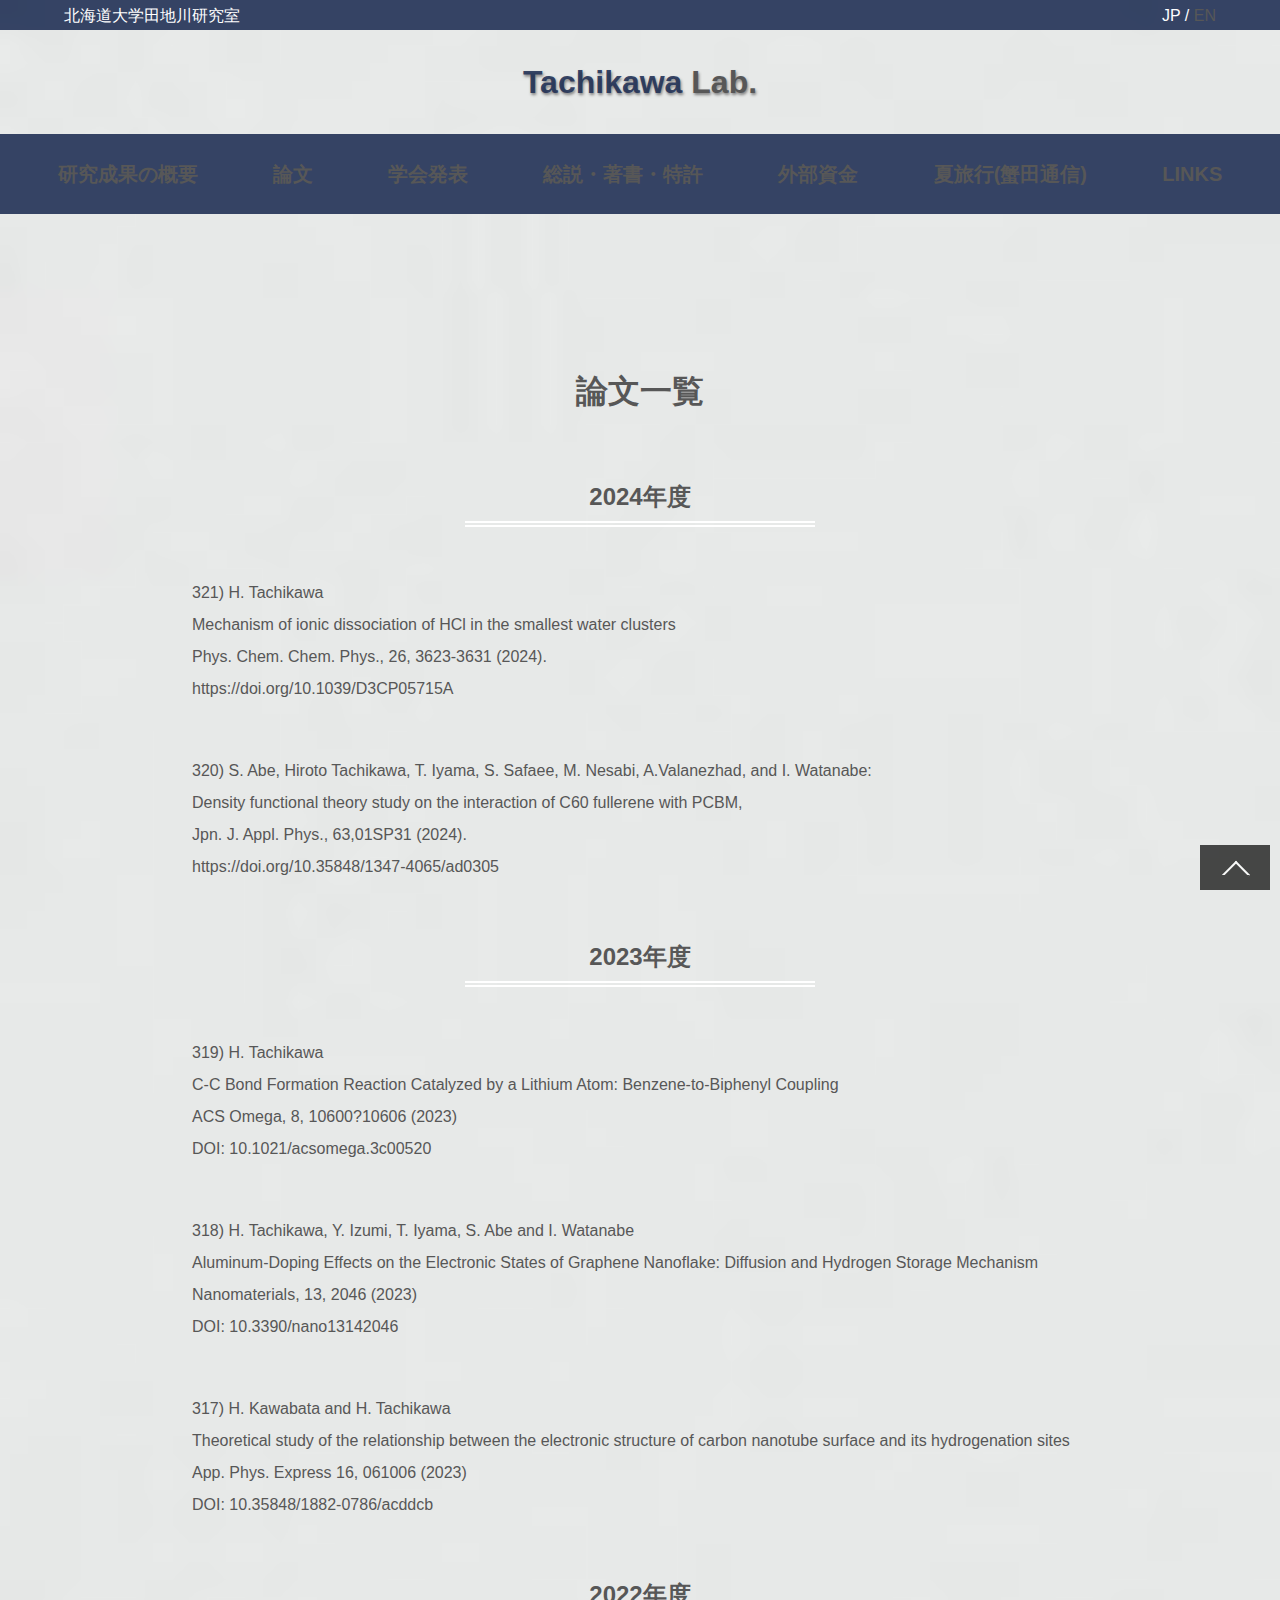
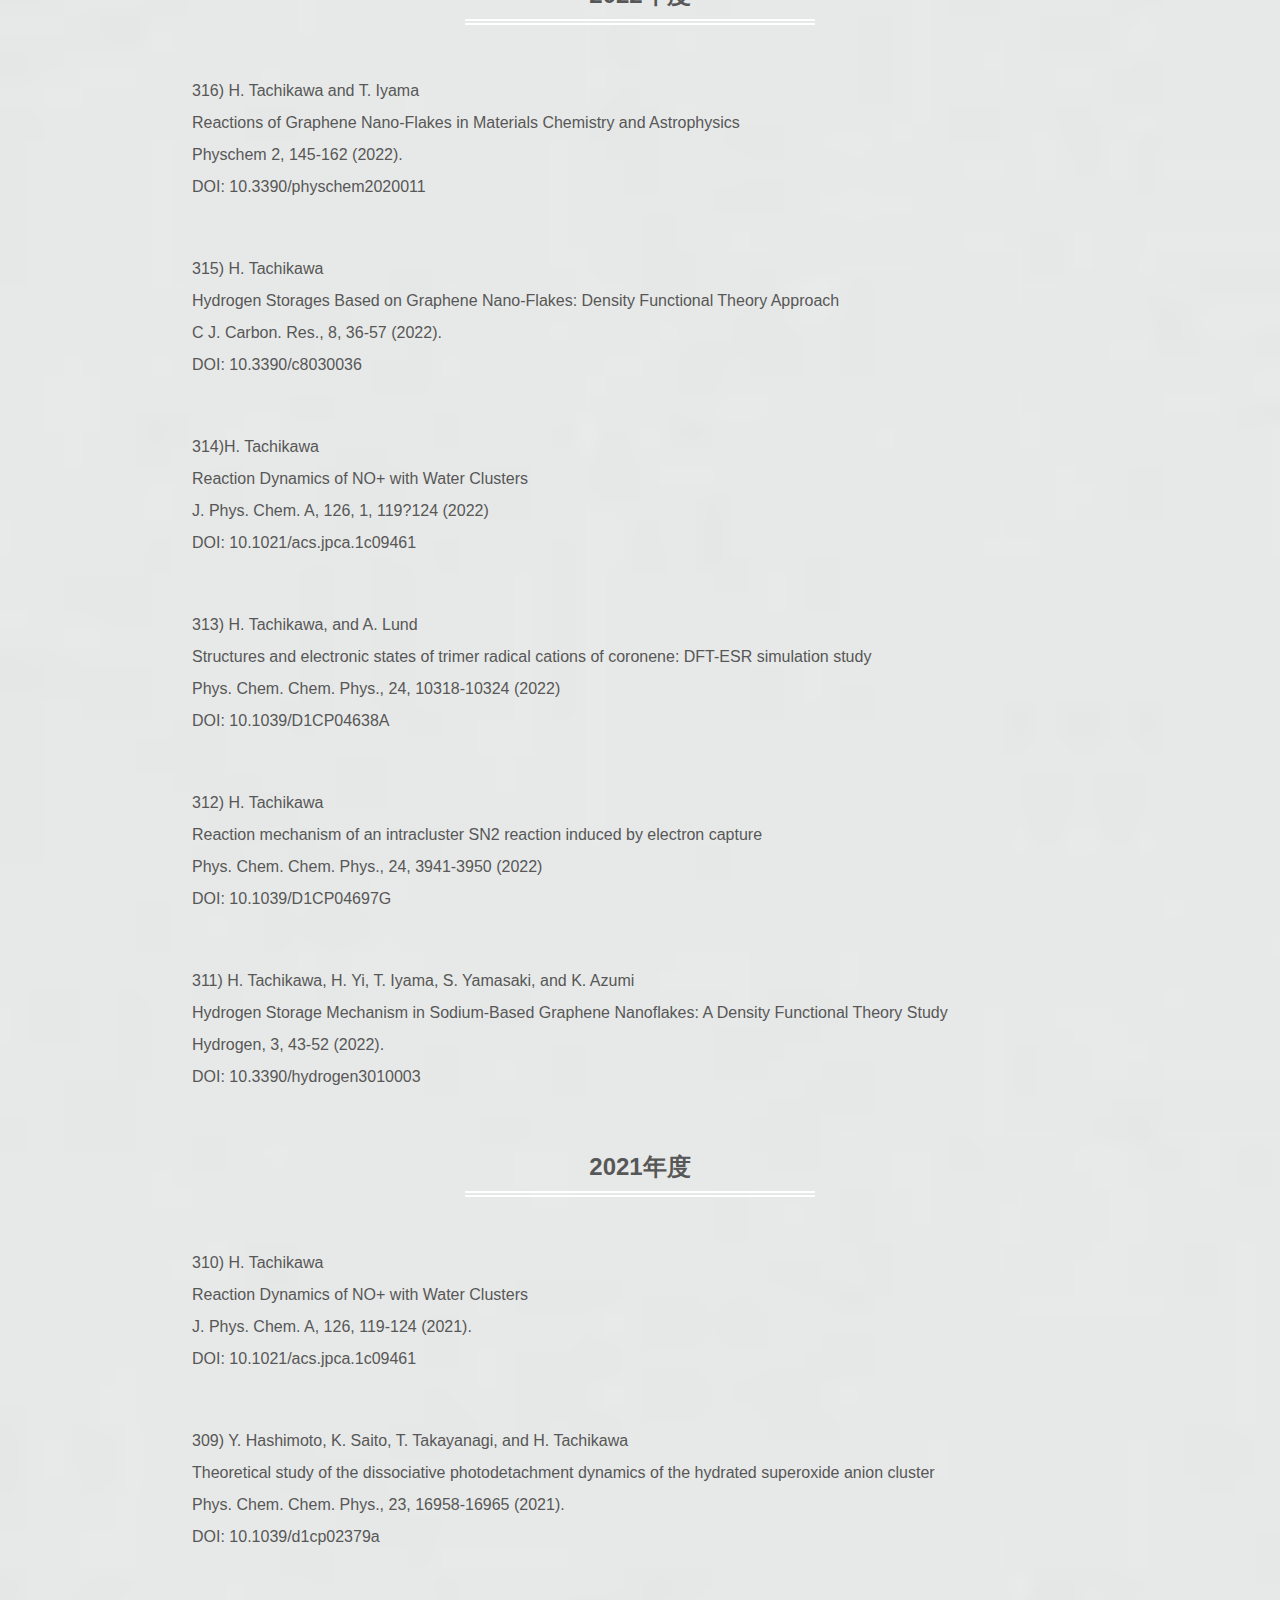
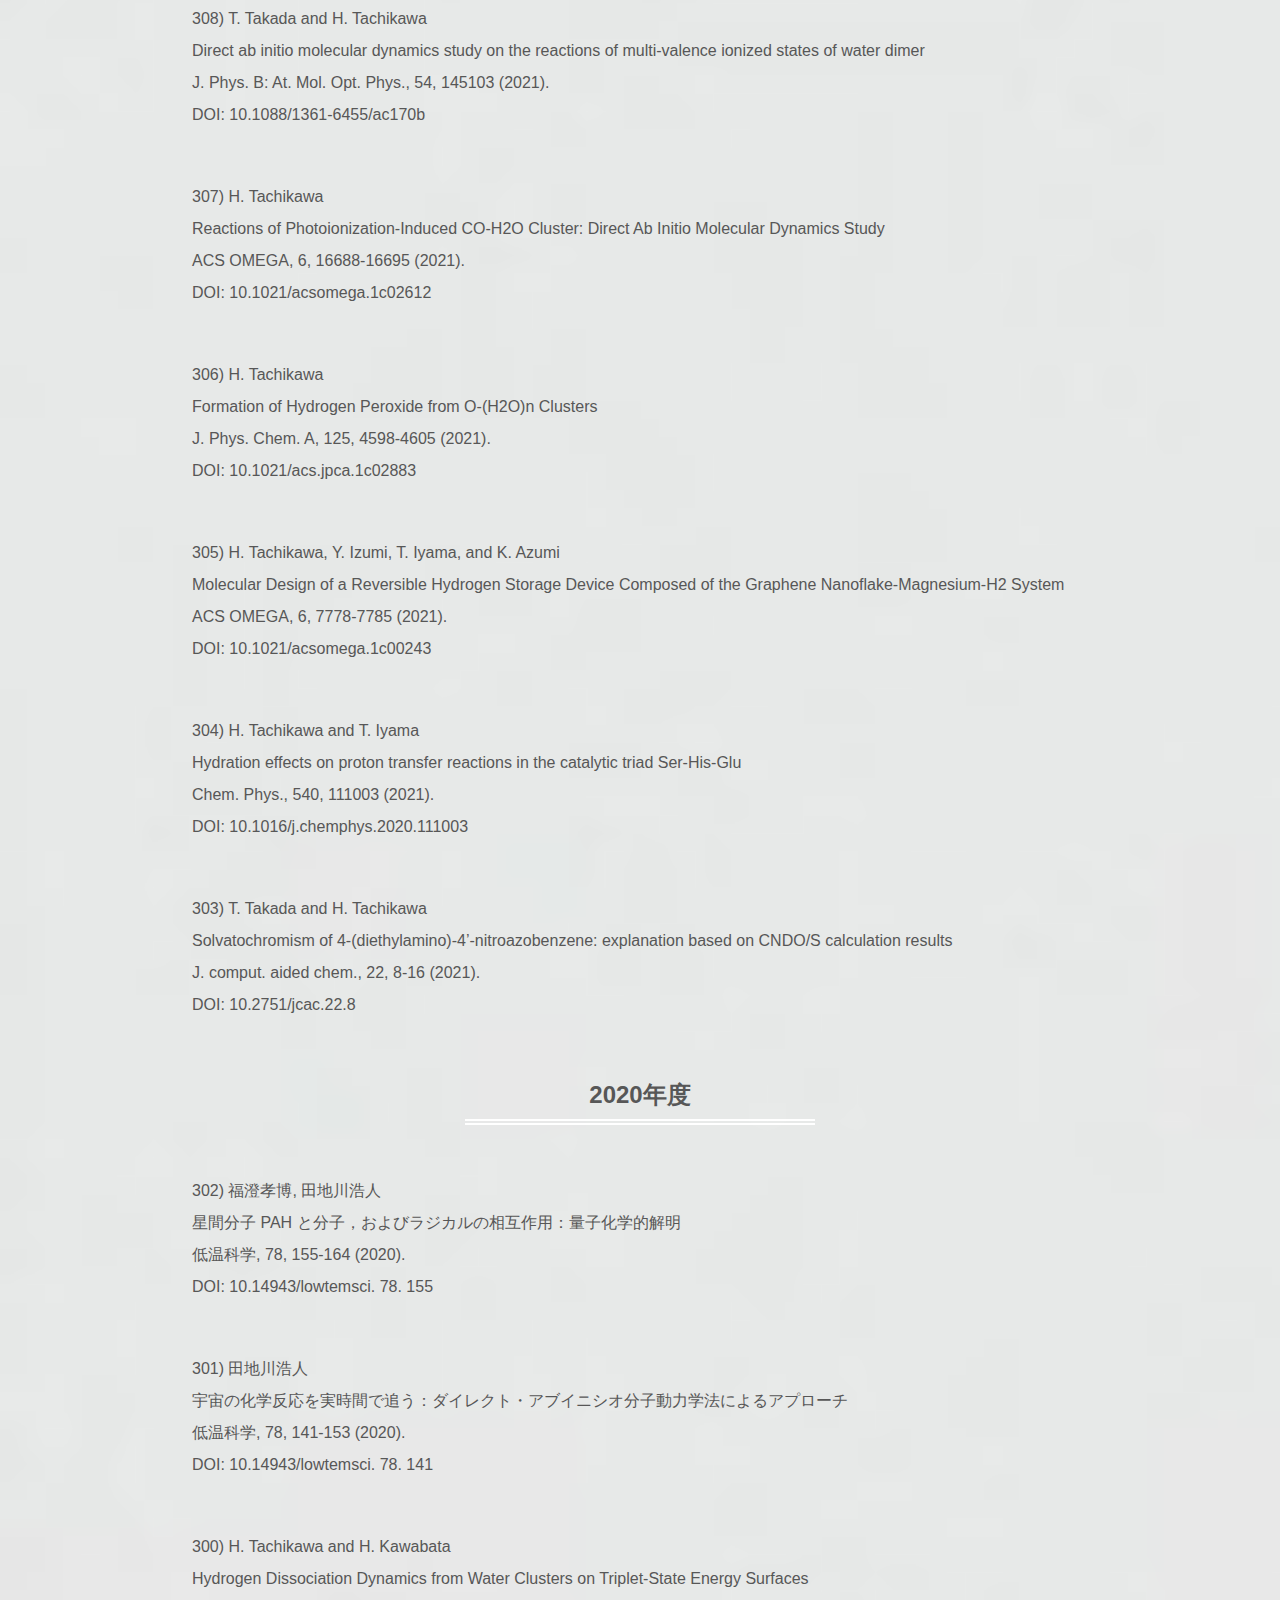
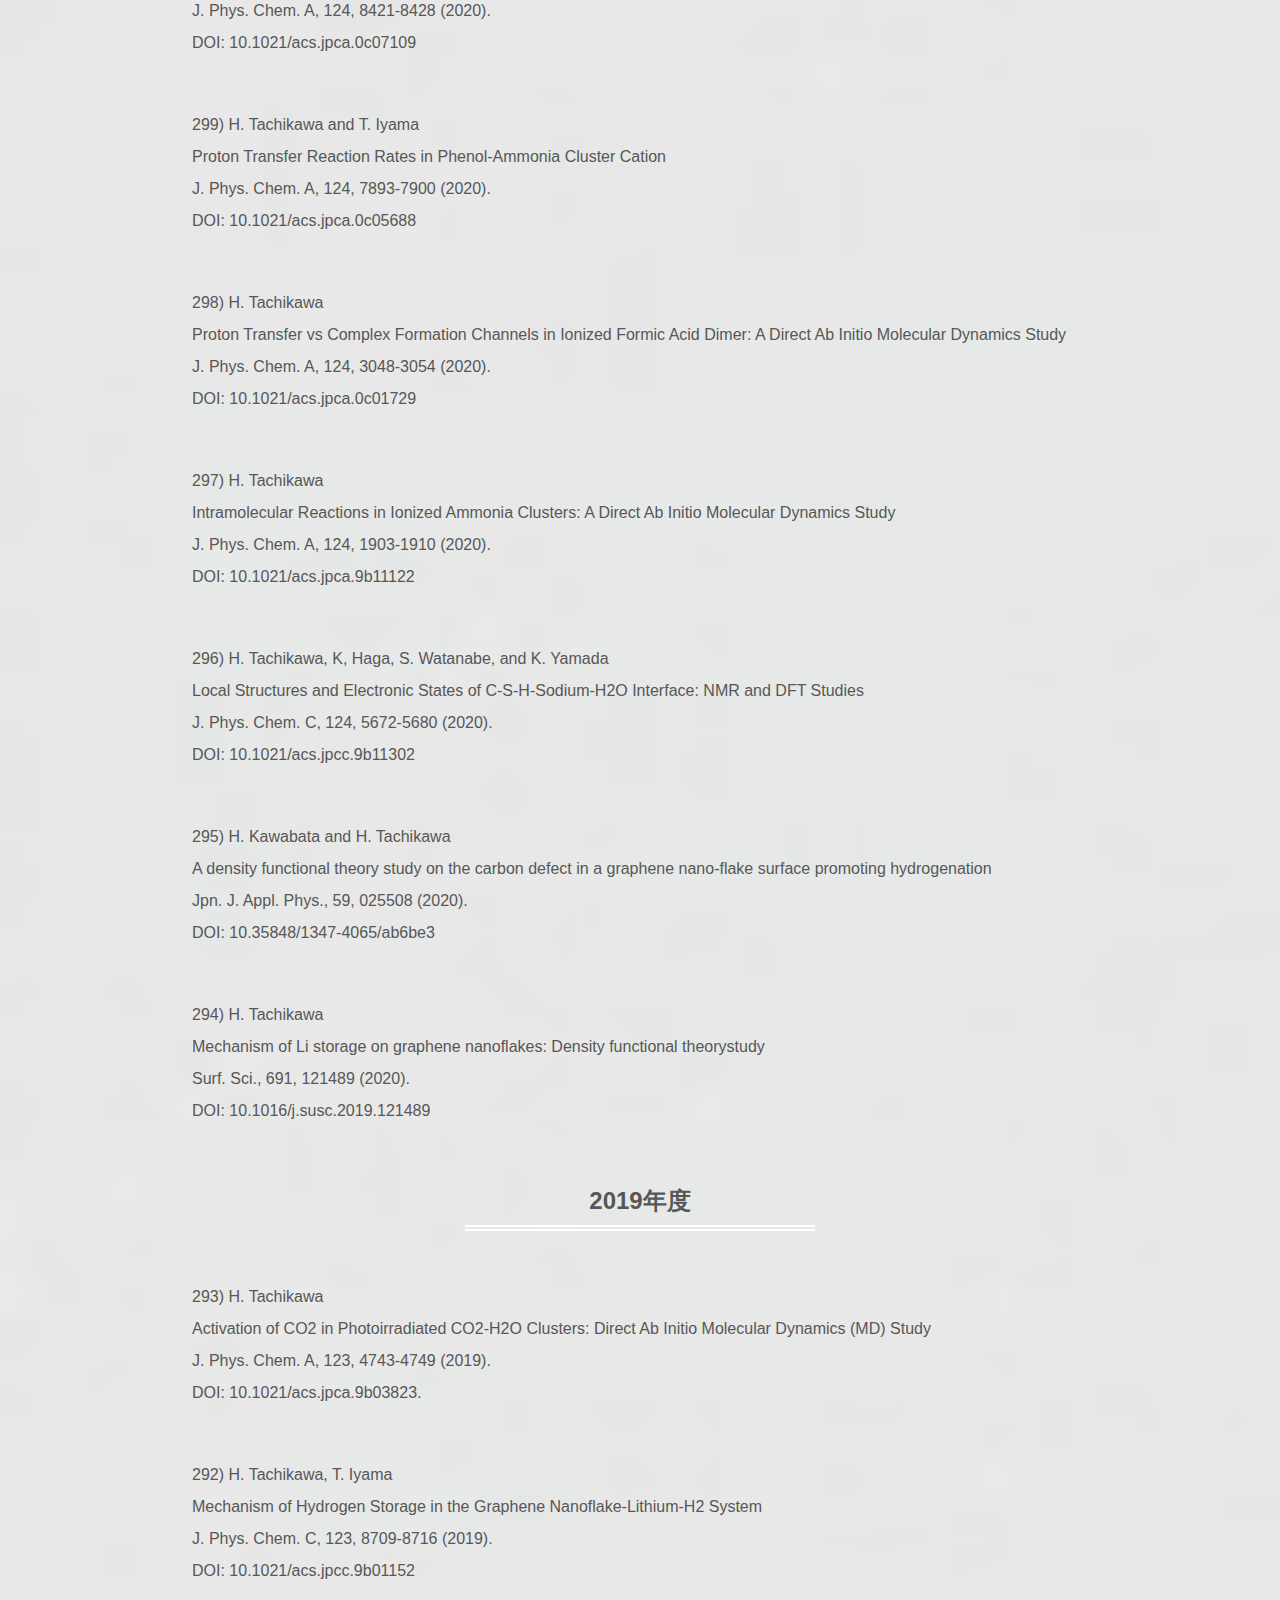
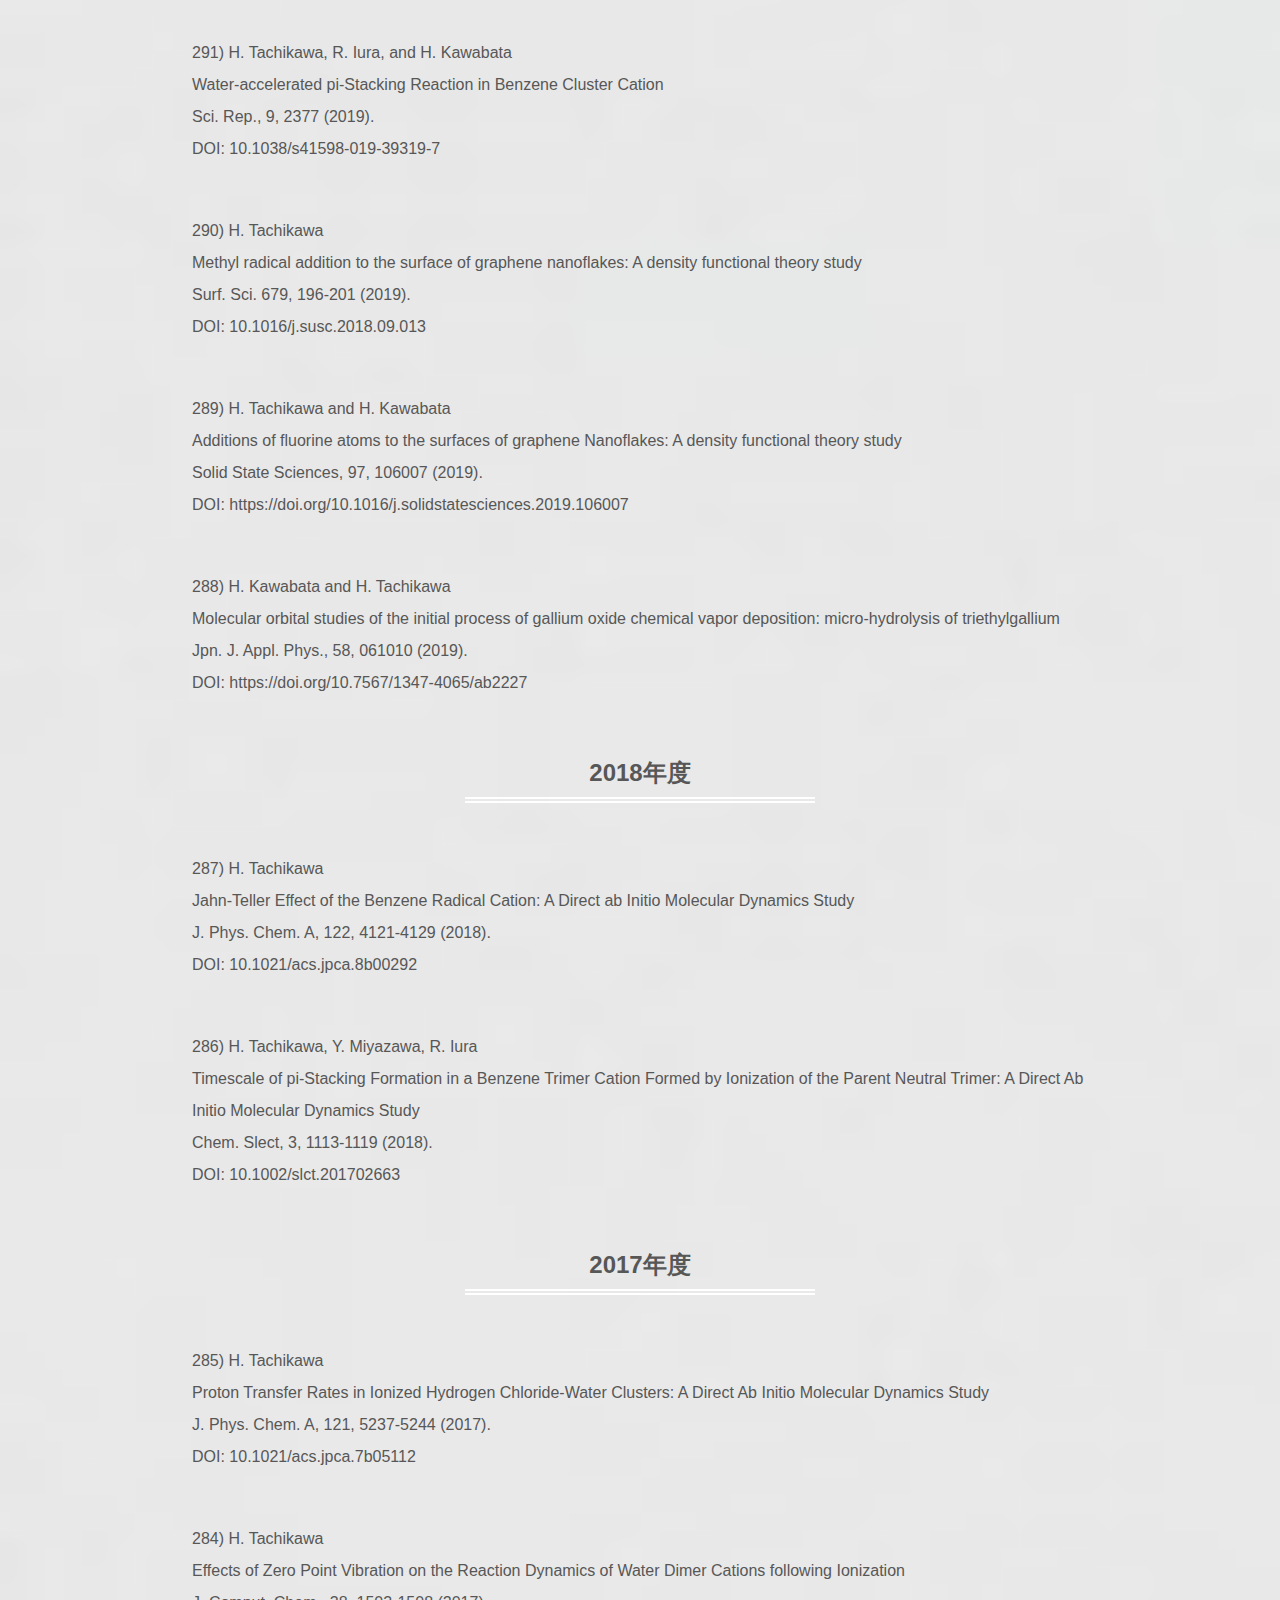
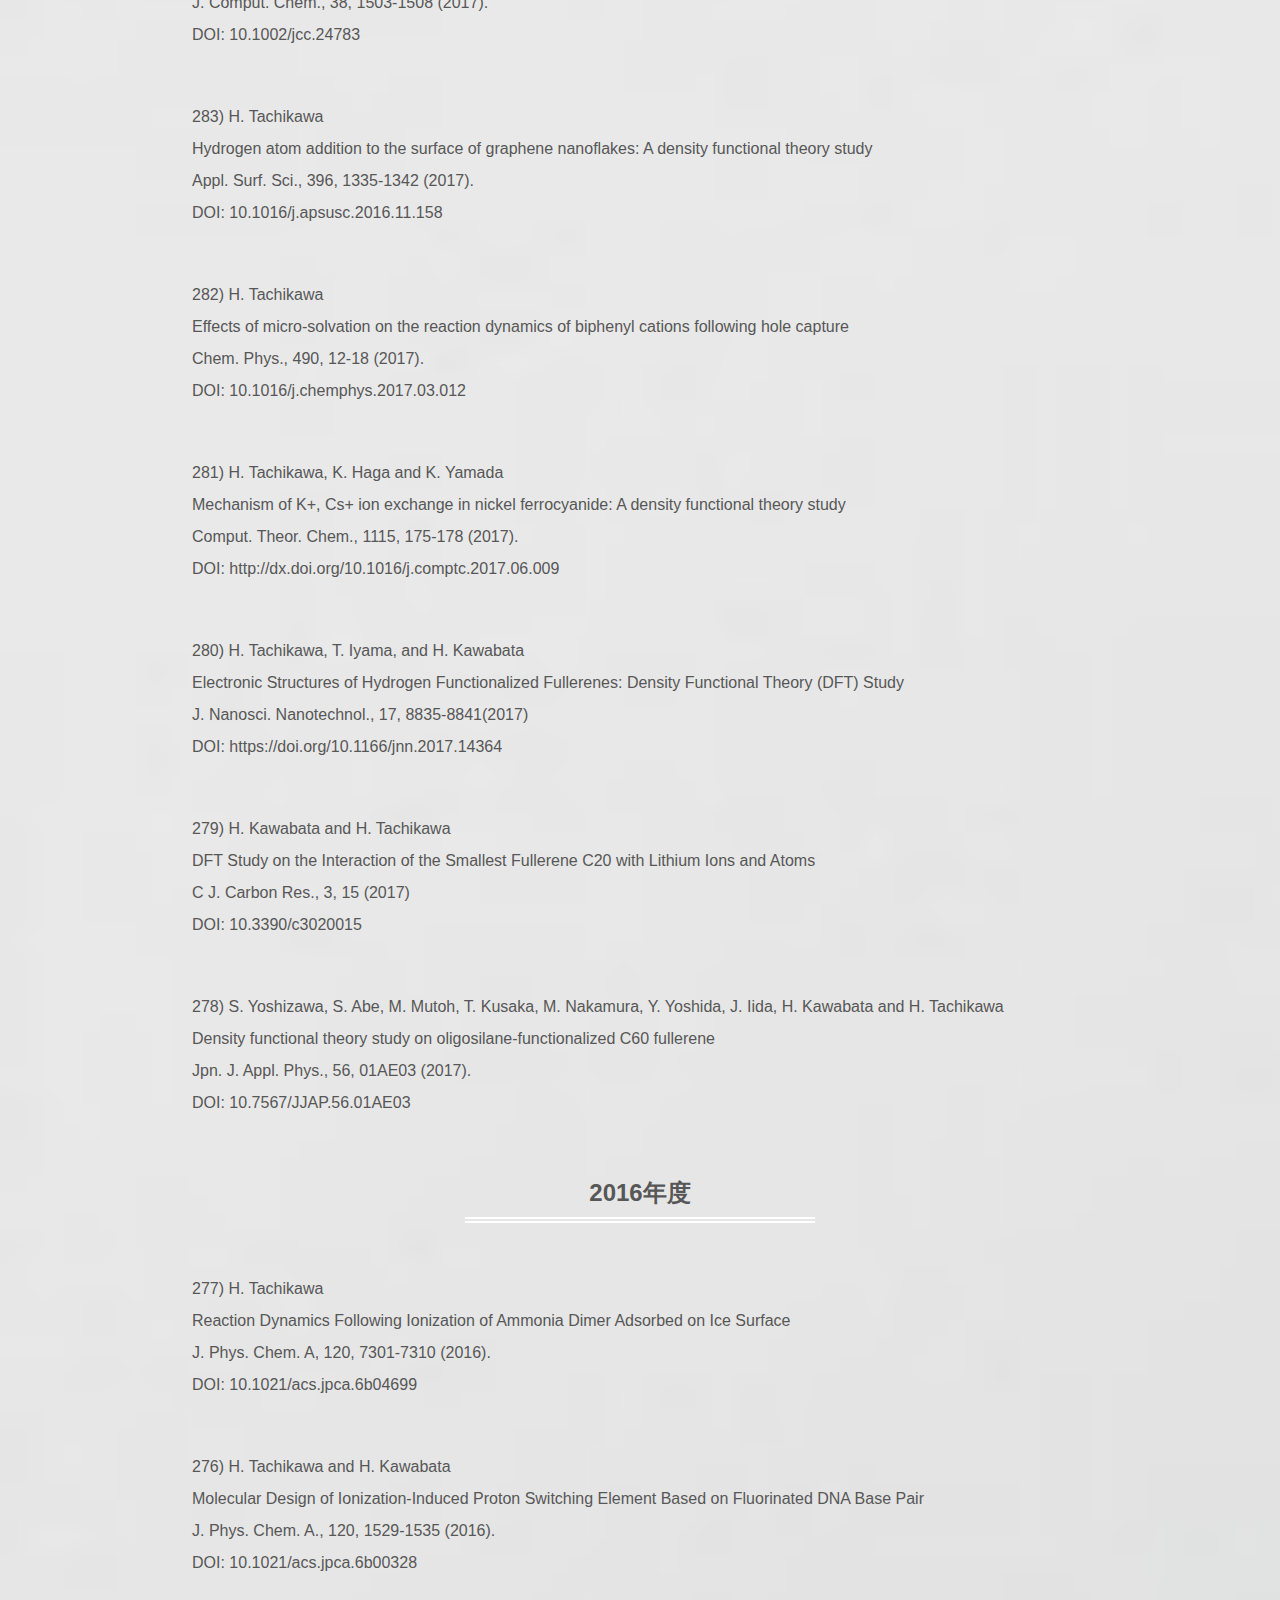
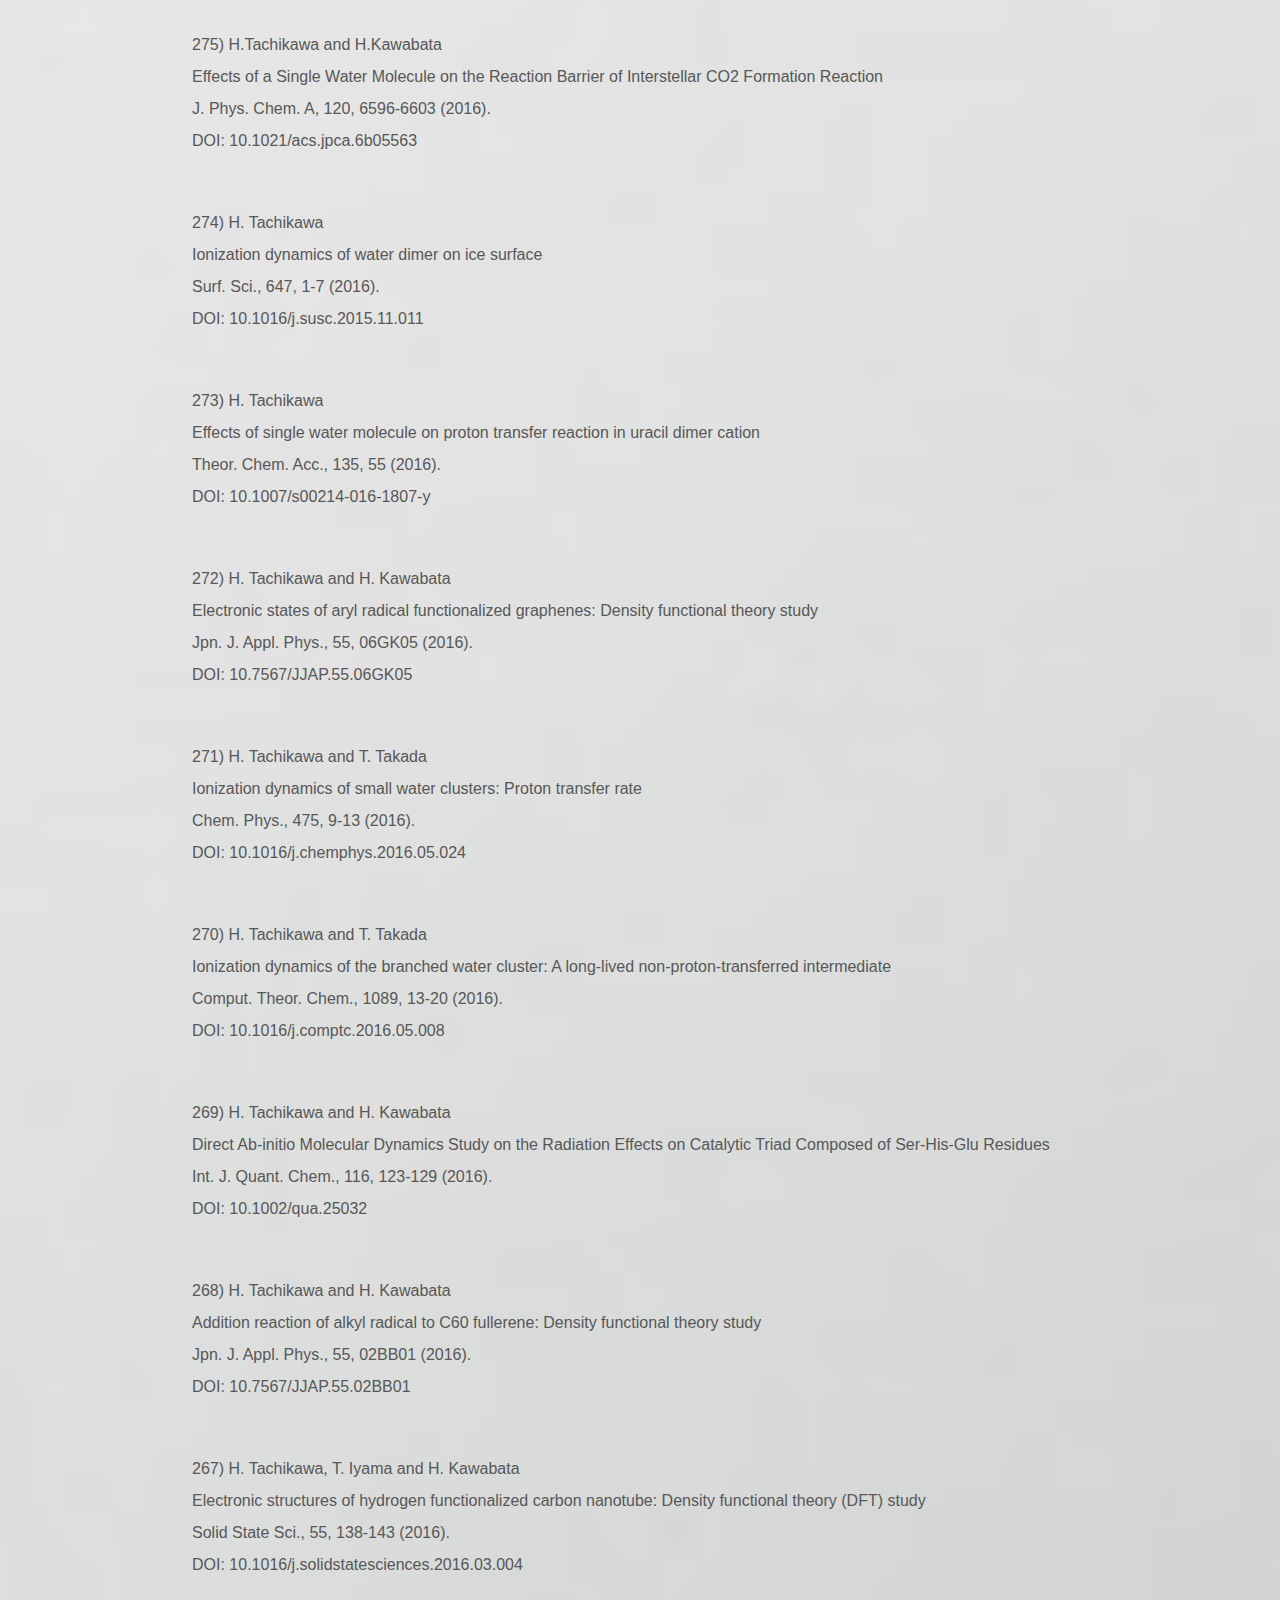
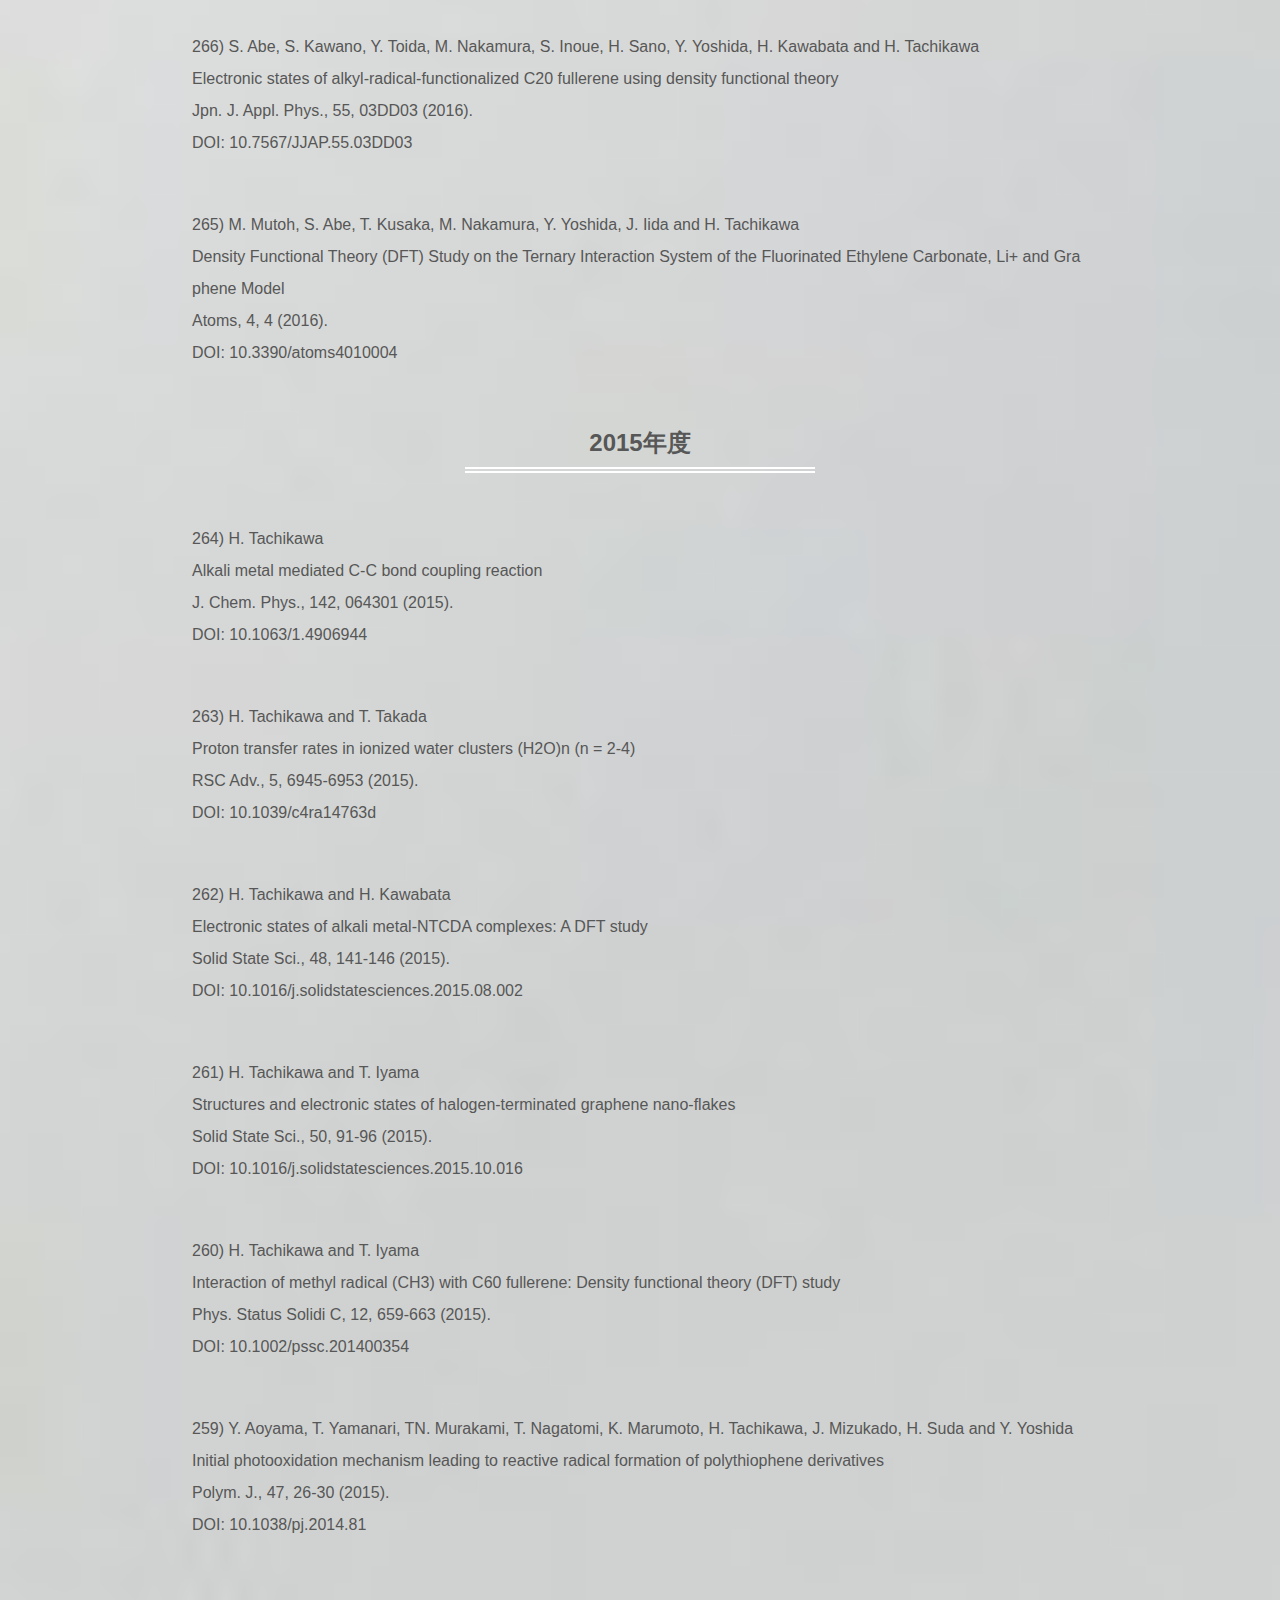
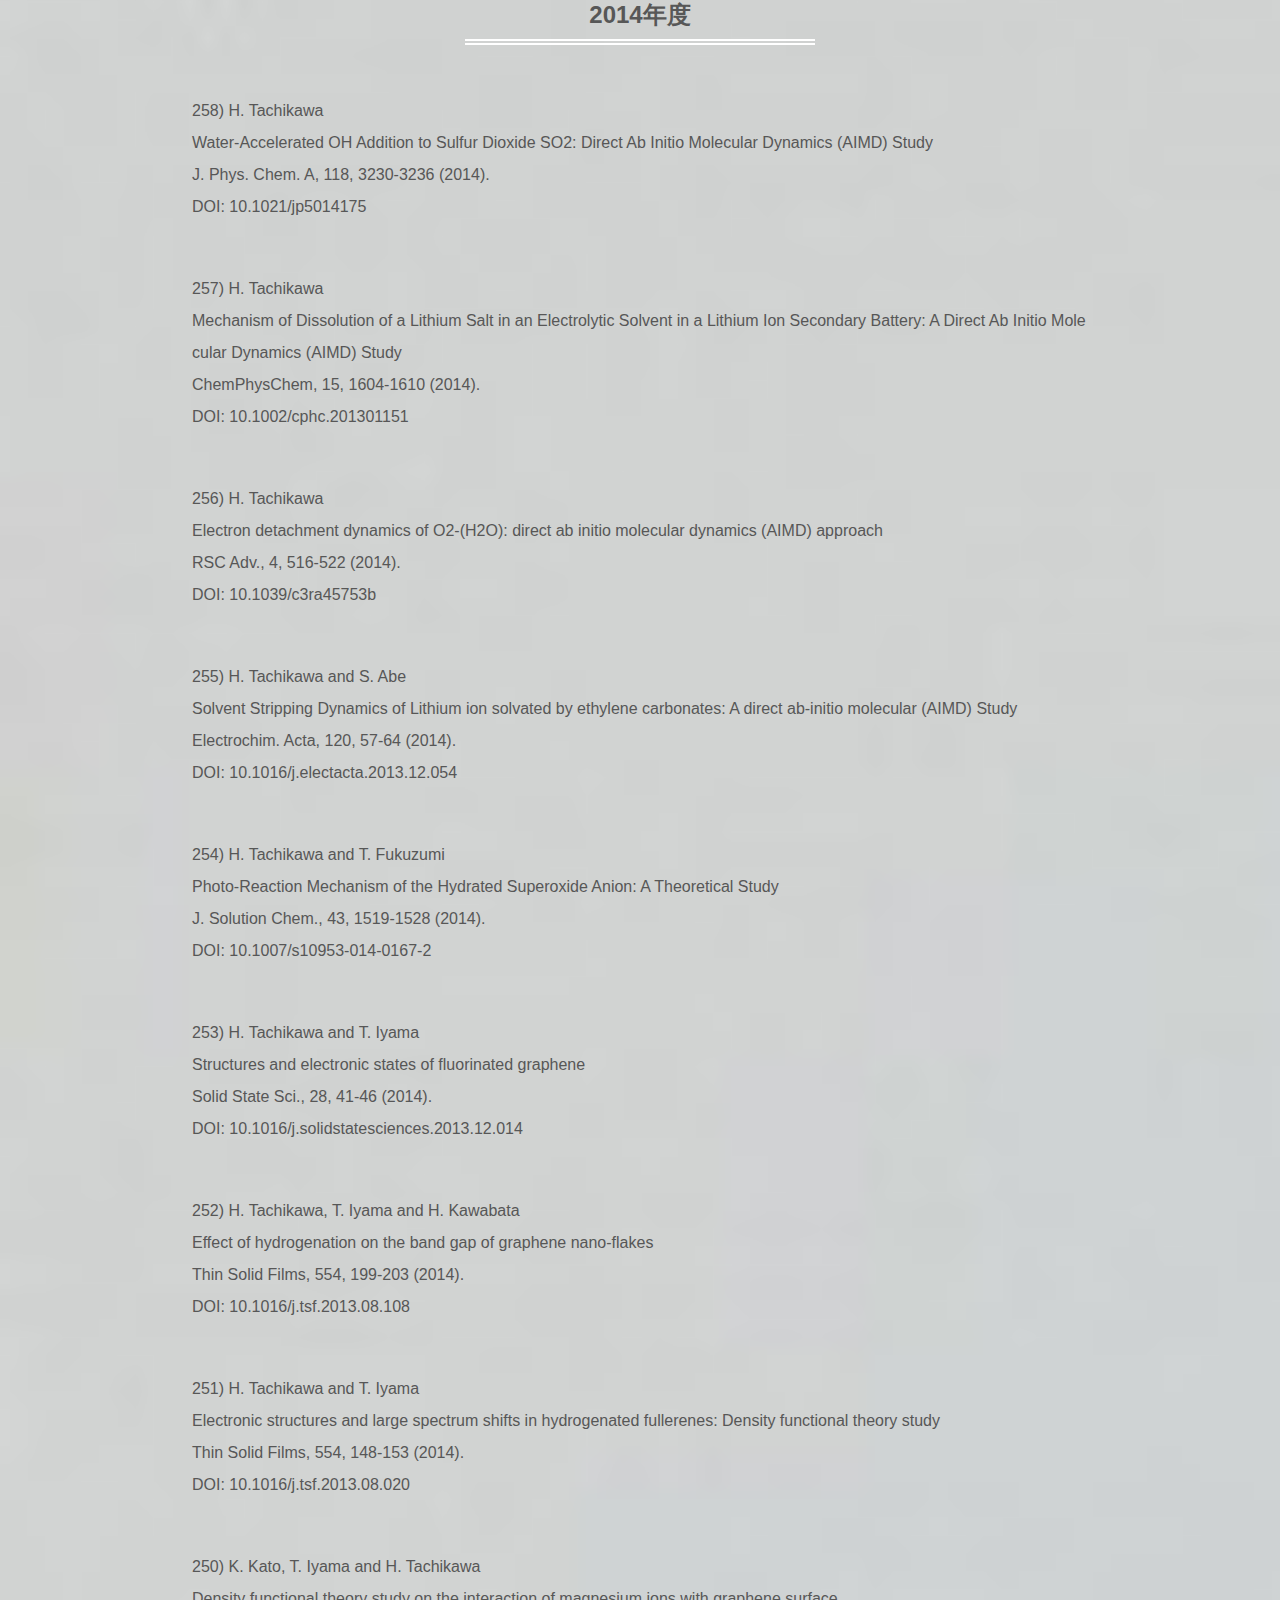
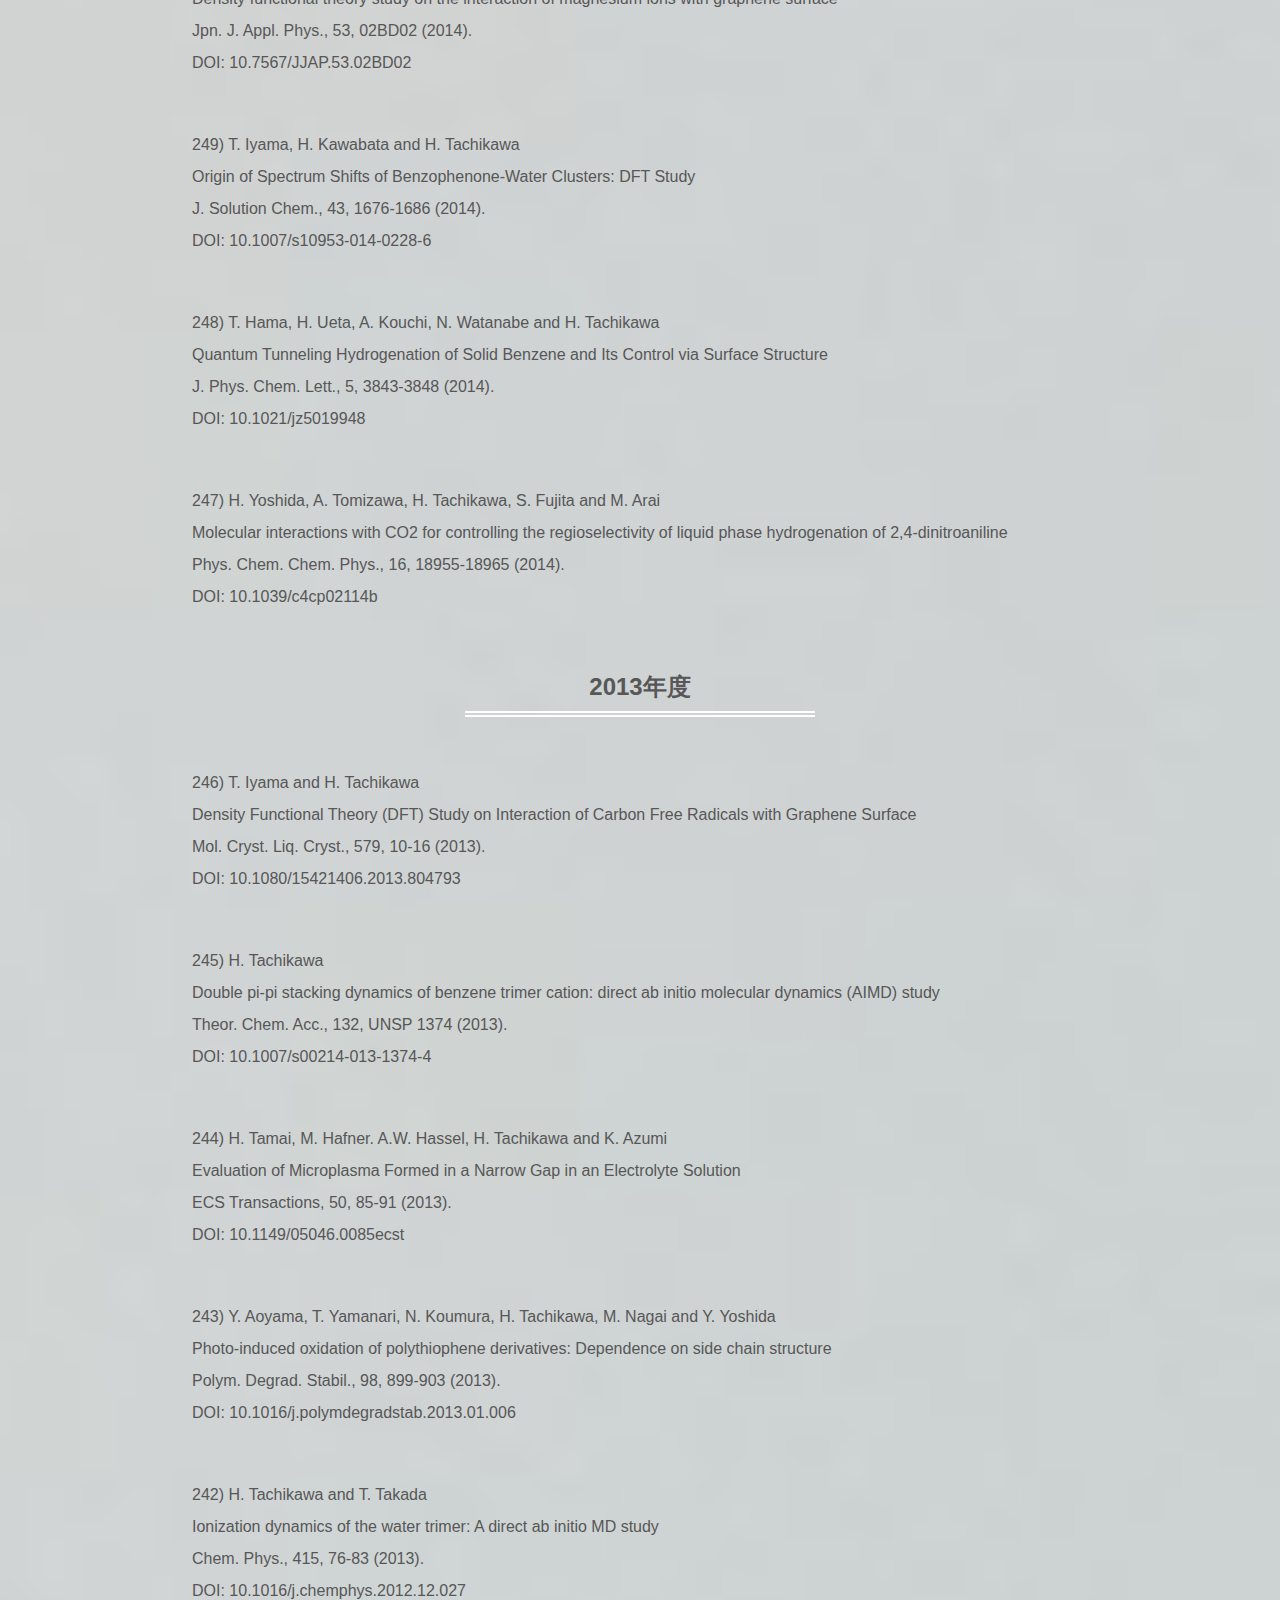
<file: report.html>
<!DOCTYPE HTML>
<html lang="ja">
<head>
  <meta charset="utf-8">
  <title>田地川研究室 | ionics.eng.hokudai.ac.jp/</title>
  <meta name="viewport" content="width=device-width, initial-scale=1.0">
  <link href="style.css" rel="stylesheet" media="all">
</head>
<body>
  <header>
    <div class="top-wrapper">
     <div class="container">
      <div class="top-band">
        <p>北海道大学田地川研究室</p>
        <div class="lang">
        <span class="jp">JP</span>
        <span class="slash">/</span>
        <a href="e_index.html" class="en">EN</a>
        </div>
      </div>
      <h1><a href="index.html"><span>Tachikawa</span><font color="#575757"> Lab.</font></a></h1>
      <div class="band"></div>
      <nav>
       <ul style="justify-content: flex-start;">
        <li><a href="overview.html">研究成果の概要</a></li>
        <li><a href="report.html">論文</a></li>
        <li><a href="presentation.html">学会発表</a></li>
        <li><a href="works.html">総説・著書・特許</a></li>
        <li><a href="https://researchmap.jp/Hiroto_Tachikawa" target=”_brank”>外部資金</a></li>
        <li><a href="kanita.html">夏旅行(蟹田通信)</a></li>
        <li><a href="links.html">LINKS</a></li>
       </ul>
      </nav>
     </div>
    </div>
  </header>
  <div class="papers">
   <h1>論文一覧</h1>
   <h2>2024年度</h2>
   <p>321) H. Tachikawa<br>
   Mechanism of ionic dissociation of HCl in the smallest water clusters<br>
   Phys. Chem. Chem. Phys., 26, 3623-3631 (2024).<br>
   https://doi.org/10.1039/D3CP05715A</p>
   <p>320) S. Abe, Hiroto Tachikawa, T. Iyama, S. Safaee, M. Nesabi, A.Valanezhad, and I. Watanabe:<br>
   Density functional theory study on the interaction of C60 fullerene with PCBM,<br>
   Jpn. J. Appl. Phys., 63,01SP31 (2024).<br>
   https://doi.org/10.35848/1347-4065/ad0305</p>
   <h2>2023年度</h2>
   <p>319) H. Tachikawa<br>
   C-C Bond Formation Reaction Catalyzed by a Lithium Atom: Benzene-to-Biphenyl Coupling<br>
   ACS Omega, 8, 10600?10606 (2023) <br>
   DOI: 10.1021/acsomega.3c00520</p>
   <p>318) H. Tachikawa, Y. Izumi, T. Iyama, S. Abe and I. Watanabe <br>
   Aluminum-Doping Effects on the Electronic States of Graphene Nanoflake: Diffusion and Hydrogen Storage Mechanism<br>
   Nanomaterials, 13, 2046  (2023) <br>
   DOI: 10.3390/nano13142046</p>
   <p>317) H. Kawabata and H. Tachikawa<br>
   Theoretical study of the relationship between the electronic structure of carbon nanotube surface and its hydrogenation sites<br>
   App. Phys. Express 16, 061006 (2023)<br>
   DOI: 10.35848/1882-0786/acddcb</p>
   <h2>2022年度</h2>
   <p>316) H. Tachikawa and T. Iyama<br>
   Reactions of Graphene Nano-Flakes in Materials Chemistry and Astrophysics<br>
   Physchem 2, 145-162 (2022). <br>
   DOI: 10.3390/physchem2020011</p>
   <p>315) H. Tachikawa<br>
   Hydrogen Storages Based on Graphene Nano-Flakes: Density Functional Theory Approach<br>
   C J. Carbon. Res., 8, 36-57 (2022). <br>
   DOI: 10.3390/c8030036</p>
   <p>314)H. Tachikawa<br>
   Reaction Dynamics of NO+ with Water Clusters<br>
   J. Phys. Chem. A, 126, 1, 119?124 (2022)<br>
   DOI: 10.1021/acs.jpca.1c09461</p>
   <p>313) H. Tachikawa, and A. Lund<br>
   Structures and electronic states of trimer radical cations of coronene: DFT-ESR simulation study<br>
   Phys. Chem. Chem. Phys., 24, 10318-10324 (2022)<br>
   DOI: 10.1039/D1CP04638A</p>
   <p>312) H. Tachikawa<br>
   Reaction mechanism of an intracluster SN2 reaction induced by electron capture<br>
   Phys. Chem. Chem. Phys., 24, 3941-3950 (2022)<br>
   DOI: 10.1039/D1CP04697G</p>
   <p>311) H. Tachikawa, H. Yi, T. Iyama, S. Yamasaki, and K. Azumi<br>
   Hydrogen Storage Mechanism in Sodium-Based Graphene Nanoflakes: A Density Functional Theory Study<br>
   Hydrogen, 3, 43-52 (2022). <br>
   DOI: 10.3390/hydrogen3010003</p>
   <h2>2021年度</h2>
   <p>310) H. Tachikawa<br>
   Reaction Dynamics of NO+ with Water Clusters <br>
   J. Phys. Chem. A, 126, 119-124 (2021). <br>
   DOI: 10.1021/acs.jpca.1c09461</p>
   <p>309) Y. Hashimoto, K. Saito, T. Takayanagi, and H. Tachikawa<br>
   Theoretical study of the dissociative photodetachment dynamics of the hydrated superoxide anion cluster <br>
   Phys. Chem. Chem. Phys., 23, 16958-16965 (2021). <br>
   DOI: 10.1039/d1cp02379a</p>
   <p>308) T. Takada and H. Tachikawa<br>
   Direct ab initio molecular dynamics study on the reactions of multi-valence ionized states of water dimer <br>
   J. Phys. B: At. Mol. Opt. Phys., 54, 145103 (2021). <br>
   DOI: 10.1088/1361-6455/ac170b</p>
   <p>307) H. Tachikawa<br>
   Reactions of Photoionization-Induced CO-H2O Cluster: Direct Ab Initio Molecular Dynamics Study <br>
   ACS OMEGA, 6, 16688-16695 (2021).  <br>
   DOI: 10.1021/acsomega.1c02612</p>
   <p>306) H. Tachikawa<br>
   Formation of Hydrogen Peroxide from O-(H2O)n Clusters <br>
   J. Phys. Chem. A, 125, 4598-4605 (2021).  <br>
   DOI: 10.1021/acs.jpca.1c02883</p>
   <p>305) H. Tachikawa, Y. Izumi, T. Iyama, and K. Azumi <br>
   Molecular Design of a Reversible Hydrogen Storage Device Composed of the Graphene Nanoflake-Magnesium-H2 System <br>
   ACS OMEGA, 6, 7778-7785 (2021). <br>
   DOI: 10.1021/acsomega.1c00243</p>
   <p>304) H. Tachikawa and T. Iyama <br>
   Hydration effects on proton transfer reactions in the catalytic triad Ser-His-Glu <br>
   Chem. Phys., 540, 111003 (2021).  <br>
   DOI: 10.1016/j.chemphys.2020.111003</p>
   <p>303) T. Takada and H. Tachikawa<br>
   Solvatochromism of 4-(diethylamino)-4’-nitroazobenzene: explanation based on CNDO/S calculation results <br>
   J. comput. aided chem., 22, 8-16 (2021).  <br>
   DOI: 10.2751/jcac.22.8</p>
   <h2>2020年度</h2>
   <p>302) 福澄孝博, 田地川浩人<br>
   星間分子 PAH と分子，およびラジカルの相互作用：量子化学的解明 <br>
   低温科学, 78, 155-164 (2020). <br>
   DOI: 10.14943/lowtemsci. 78. 155</p>
   <p>301) 田地川浩人<br>
   宇宙の化学反応を実時間で追う：ダイレクト・アブイニシオ分子動力学法によるアプローチ <br>
   低温科学, 78, 141-153 (2020).  <br>
   DOI: 10.14943/lowtemsci. 78. 141</p>
   <p>300) H. Tachikawa and H. Kawabata<br>
   Hydrogen Dissociation Dynamics from Water Clusters on Triplet-State Energy Surfaces <br>
   J. Phys. Chem. A, 124, 8421-8428 (2020).  <br>
   DOI: 10.1021/acs.jpca.0c07109</p>
   <p>299) H. Tachikawa and T. Iyama<br>
   Proton Transfer Reaction Rates in Phenol-Ammonia Cluster Cation <br>
   J. Phys. Chem. A, 124, 7893-7900 (2020).  <br>
   DOI: 10.1021/acs.jpca.0c05688</p>
   <p>298) H. Tachikawa<br>
Proton Transfer vs Complex Formation Channels in Ionized Formic Acid Dimer: A Direct Ab Initio Molecular Dynamics Study <br>
J. Phys. Chem. A, 124, 3048-3054 (2020). <br>
DOI: 10.1021/acs.jpca.0c01729</p>
<p>297) H. Tachikawa<br>
Intramolecular Reactions in Ionized Ammonia Clusters: A Direct Ab Initio Molecular Dynamics Study <br>
J. Phys. Chem. A, 124, 1903-1910 (2020). <br>
DOI: 10.1021/acs.jpca.9b11122</p>
<p>296) H. Tachikawa, K, Haga, S. Watanabe, and K. Yamada<br>
Local Structures and Electronic States of C-S-H-Sodium-H2O Interface: NMR and DFT Studies <br>
J. Phys. Chem. C, 124, 5672-5680 (2020). <br>
DOI: 10.1021/acs.jpcc.9b11302</p>
<p>295) H. Kawabata and H. Tachikawa<br>
A density functional theory study on the carbon defect in a graphene nano-flake surface promoting hydrogenation <br>
Jpn. J. Appl. Phys., 59, 025508 (2020).  <br>
DOI: 10.35848/1347-4065/ab6be3</p>
<p>294) H. Tachikawa<br>
Mechanism of Li storage on graphene nanoflakes: Density functional theorystudy <br>
Surf. Sci., 691, 121489 (2020). <br>
DOI: 10.1016/j.susc.2019.121489</p>
<h2>2019年度</h2>
<p>293) H. Tachikawa<br>
Activation of CO2 in Photoirradiated CO2-H2O Clusters: Direct Ab Initio Molecular Dynamics (MD) Study <br>
J. Phys. Chem. A, 123, 4743-4749 (2019). <br>
DOI: 10.1021/acs.jpca.9b03823.</p>
<p>292) H. Tachikawa, T. Iyama<br>
Mechanism of Hydrogen Storage in the Graphene Nanoflake-Lithium-H2 System <br>
J. Phys. Chem. C, 123, 8709-8716 (2019). <br>
DOI: 10.1021/acs.jpcc.9b01152</p>
<p>291) H. Tachikawa, R. Iura, and H. Kawabata<br>
Water-accelerated pi-Stacking Reaction in Benzene Cluster Cation <br>
Sci. Rep., 9, 2377 (2019). <br>
DOI: 10.1038/s41598-019-39319-7</p>
<p>290) H. Tachikawa<br>
Methyl radical addition to the surface of graphene nanoflakes: A density functional theory study <br>
Surf. Sci. 679, 196-201 (2019). <br>
DOI: 10.1016/j.susc.2018.09.013</p>
<p>289) H. Tachikawa and H. Kawabata<br>
Additions of fluorine atoms to the surfaces of graphene Nanoflakes: A density functional theory study <br>
Solid State Sciences, 97, 106007 (2019). <br>
DOI: https://doi.org/10.1016/j.solidstatesciences.2019.106007</p>
<p>288) H. Kawabata and H. Tachikawa<br>
Molecular orbital studies of the initial process of gallium oxide chemical vapor deposition: micro-hydrolysis of triethylgallium <br>
Jpn. J. Appl. Phys., 58, 061010 (2019). <br>
DOI: https://doi.org/10.7567/1347-4065/ab2227</p>
<h2>2018年度</h2>
<p>287) H. Tachikawa<br>
Jahn-Teller Effect of the Benzene Radical Cation: A Direct ab Initio Molecular Dynamics Study <br>
J. Phys. Chem. A, 122, 4121-4129 (2018). <br>
DOI: 10.1021/acs.jpca.8b00292</p>
<p>286) H. Tachikawa, Y. Miyazawa, R. Iura<br>
Timescale of pi-Stacking Formation in a Benzene Trimer Cation Formed by Ionization of the Parent Neutral Trimer: A Direct Ab Initio Molecular Dynamics Study <br>
Chem. Slect,  3, 1113-1119 (2018).  <br>
DOI: 10.1002/slct.201702663</p>
<h2>2017年度</h2>
<p>285) H. Tachikawa<br>
Proton Transfer Rates in Ionized Hydrogen Chloride-Water Clusters: A Direct Ab Initio Molecular Dynamics Study <br>
J. Phys. Chem. A, 121, 5237-5244 (2017). <br>
DOI: 10.1021/acs.jpca.7b05112</p>
<p>284) H. Tachikawa<br>
Effects of Zero Point Vibration on the Reaction Dynamics of Water Dimer Cations following Ionization <br>
J. Comput. Chem., 38, 1503-1508 (2017). <br>
DOI: 10.1002/jcc.24783</p>
<p>283) H. Tachikawa<br>
Hydrogen atom addition to the surface of graphene nanoflakes: A density functional theory study <br>
Appl. Surf. Sci., 396, 1335-1342 (2017). <br>
DOI: 10.1016/j.apsusc.2016.11.158</p>
<p>282) H. Tachikawa<br>
Effects of micro-solvation on the reaction dynamics of biphenyl cations following hole capture <br>
Chem. Phys., 490, 12-18 (2017). <br>
DOI: 10.1016/j.chemphys.2017.03.012</p>
<p>281) H. Tachikawa, K. Haga and K. Yamada<br>
Mechanism of K+, Cs+ ion exchange in nickel ferrocyanide: A density functional theory study <br>
Comput. Theor. Chem., 1115, 175-178 (2017). <br>
DOI: http://dx.doi.org/10.1016/j.comptc.2017.06.009</p>
<p>280) H. Tachikawa, T. Iyama, and H. Kawabata<br>
Electronic Structures of Hydrogen Functionalized Fullerenes: Density Functional Theory (DFT) Study <br>
J. Nanosci. Nanotechnol., 17, 8835-8841(2017) <br>
DOI: https://doi.org/10.1166/jnn.2017.14364</p>
<p>279) H. Kawabata and H. Tachikawa<br>
DFT Study on the Interaction of the Smallest Fullerene C20 with Lithium Ions and Atoms <br>
C J. Carbon Res., 3, 15 (2017) <br>
DOI: 10.3390/c3020015</p>
<p>278) S. Yoshizawa, S. Abe, M. Mutoh, T. Kusaka, M. Nakamura, Y. Yoshida, J. Iida, H. Kawabata and H. Tachikawa<br>
Density functional theory study on oligosilane-functionalized C60 fullerene <br>
Jpn. J. Appl. Phys., 56, 01AE03 (2017). <br>
DOI: 10.7567/JJAP.56.01AE03</p>
<h2>2016年度</h2>
<p>277) H. Tachikawa<br>
Reaction Dynamics Following Ionization of Ammonia Dimer Adsorbed on Ice Surface<br>
J. Phys. Chem. A, 120, 7301-7310 (2016). <br>
DOI: 10.1021/acs.jpca.6b04699</p>
<p>276) H. Tachikawa and H. Kawabata<br>
Molecular Design of Ionization-Induced Proton Switching Element Based on Fluorinated DNA Base Pair <br>
J. Phys. Chem. A., 120, 1529-1535 (2016). <br>
DOI: 10.1021/acs.jpca.6b00328</p>
<p>275) H.Tachikawa and H.Kawabata<br>
Effects of a Single Water Molecule on the Reaction Barrier of Interstellar CO2 Formation Reaction <br>
J. Phys. Chem. A, 120, 6596-6603 (2016). <br>
DOI: 10.1021/acs.jpca.6b05563</p>
<p>274) H. Tachikawa<br>
Ionization dynamics of water dimer on ice surface <br>
Surf. Sci., 647, 1-7 (2016). <br>
DOI: 10.1016/j.susc.2015.11.011</p>
<p>273) H. Tachikawa<br>
Effects of single water molecule on proton transfer reaction in uracil dimer cation <br>
Theor. Chem. Acc., 135, 55 (2016). <br>
DOI: 10.1007/s00214-016-1807-y</p>
<p>272) H. Tachikawa and H. Kawabata<br>
Electronic states of aryl radical functionalized graphenes: Density functional theory study <br>
Jpn. J. Appl. Phys., 55, 06GK05 (2016). <br>
DOI: 10.7567/JJAP.55.06GK05</p>
<p>271) H. Tachikawa and T. Takada<br>
Ionization dynamics of small water clusters: Proton transfer rate <br>
Chem. Phys., 475, 9-13 (2016). <br>
DOI: 10.1016/j.chemphys.2016.05.024</p>
<p>270) H. Tachikawa and T. Takada<br>
Ionization dynamics of the branched water cluster: A long-lived non-proton-transferred intermediate <br>
Comput. Theor. Chem., 1089, 13-20 (2016). <br>
DOI: 10.1016/j.comptc.2016.05.008</p>
<p>269) H. Tachikawa and H. Kawabata<br>
Direct Ab-initio Molecular Dynamics Study on the Radiation Effects on Catalytic Triad Composed of Ser-His-Glu Residues<br>
Int. J. Quant. Chem., 116, 123-129 (2016). <br>
DOI: 10.1002/qua.25032</p>
<p>268) H. Tachikawa and H. Kawabata<br>
Addition reaction of alkyl radical to C60 fullerene: Density functional theory study<br>
Jpn. J. Appl. Phys., 55, 02BB01 (2016). <br>
DOI: 10.7567/JJAP.55.02BB01</p>
<p>267) H. Tachikawa, T. Iyama and H. Kawabata<br>
Electronic structures of hydrogen functionalized carbon nanotube: Density functional theory (DFT) study <br>
Solid State Sci., 55, 138-143 (2016). <br>
DOI: 10.1016/j.solidstatesciences.2016.03.004</p>
<p>266) S. Abe, S. Kawano, Y. Toida, M. Nakamura, S. Inoue, H. Sano, Y. Yoshida, H. Kawabata and H. Tachikawa<br>
Electronic states of alkyl-radical-functionalized C20 fullerene using density functional theory <br>
Jpn. J. Appl. Phys., 55, 03DD03 (2016). <br>
DOI: 10.7567/JJAP.55.03DD03</p>
<p>265) M. Mutoh, S. Abe, T. Kusaka, M. Nakamura, Y. Yoshida, J. Iida and H. Tachikawa<br>
Density Functional Theory (DFT) Study on the Ternary Interaction System of the Fluorinated Ethylene Carbonate, Li+ and Graphene Model <br>
Atoms, 4, 4 (2016). <br>
DOI: 10.3390/atoms4010004</p>
<h2>2015年度</h2>
<p>264)  H. Tachikawa<br>
Alkali metal mediated C-C bond coupling reaction <br>
J. Chem. Phys., 142, 064301 (2015). <br>
DOI: 10.1063/1.4906944</p>
<p>263) H. Tachikawa and T. Takada<br>
Proton transfer rates in ionized water clusters (H2O)n (n = 2-4) <br>
RSC Adv., 5, 6945-6953 (2015). <br>
DOI: 10.1039/c4ra14763d</p>
<p>262) H. Tachikawa and H. Kawabata<br>
Electronic states of alkali metal-NTCDA complexes: A DFT study <br>
Solid State Sci., 48, 141-146 (2015). <br>
DOI: 10.1016/j.solidstatesciences.2015.08.002</p>
<p>261) H. Tachikawa and T. Iyama<br>
Structures and electronic states of halogen-terminated graphene nano-flakes <br>
Solid State Sci., 50, 91-96 (2015). <br>
DOI: 10.1016/j.solidstatesciences.2015.10.016</p>
<p>260) H. Tachikawa and T. Iyama<br>
Interaction of methyl radical (CH3) with C60 fullerene: Density functional theory (DFT) study <br>
Phys. Status Solidi C, 12, 659-663 (2015). <br>
DOI: 10.1002/pssc.201400354</p>
<p>259) Y. Aoyama, T. Yamanari, TN. Murakami, T. Nagatomi, K. Marumoto, H. Tachikawa, J. Mizukado, H. Suda and Y. Yoshida<br>
Initial photooxidation mechanism leading to reactive radical formation of polythiophene derivatives <br>
Polym. J., 47, 26-30 (2015). <br>
DOI: 10.1038/pj.2014.81</p>
<h2>2014年度</h2>
<p>258) H. Tachikawa<br>
Water-Accelerated OH Addition to Sulfur Dioxide SO2: Direct Ab Initio Molecular Dynamics (AIMD) Study <br>
J. Phys. Chem. A, 118, 3230-3236 (2014). <br>
DOI: 10.1021/jp5014175</p>
<p>257) H. Tachikawa<br>
Mechanism of Dissolution of a Lithium Salt in an Electrolytic Solvent in a Lithium Ion Secondary Battery: A Direct Ab Initio Molecular Dynamics (AIMD) Study <br>
ChemPhysChem, 15, 1604-1610 (2014). <br>
DOI: 10.1002/cphc.201301151</p>
<p>256) H. Tachikawa<br>
Electron detachment dynamics of O2-(H2O): direct ab initio molecular dynamics (AIMD) approach <br>
RSC Adv., 4, 516-522 (2014). <br>
DOI: 10.1039/c3ra45753b</p>
<p>255) H. Tachikawa and S. Abe<br>
Solvent Stripping Dynamics of Lithium ion solvated by ethylene carbonates: A direct ab-initio molecular (AIMD) Study <br>
Electrochim. Acta, 120, 57-64 (2014). <br>
DOI: 10.1016/j.electacta.2013.12.054</p>
<p>254) H. Tachikawa and T. Fukuzumi<br>
Photo-Reaction Mechanism of the Hydrated Superoxide Anion: A Theoretical Study <br>
J. Solution Chem., 43, 1519-1528 (2014). <br>
DOI: 10.1007/s10953-014-0167-2</p>
<p>253) H. Tachikawa and T. Iyama<br>
Structures and electronic states of fluorinated graphene <br>
Solid State Sci., 28, 41-46 (2014). <br>
DOI: 10.1016/j.solidstatesciences.2013.12.014</p>
<p>252) H. Tachikawa, T. Iyama and H. Kawabata<br>
Effect of hydrogenation on the band gap of graphene nano-flakes <br>
Thin Solid Films, 554, 199-203 (2014). <br>
DOI: 10.1016/j.tsf.2013.08.108</p>
<p>251) H. Tachikawa and T. Iyama<br>
Electronic structures and large spectrum shifts in hydrogenated fullerenes: Density functional theory study <br>
Thin Solid Films, 554, 148-153 (2014). <br>
DOI: 10.1016/j.tsf.2013.08.020</p>
<p>250) K. Kato, T. Iyama and H. Tachikawa<br>
Density functional theory study on the interaction of magnesium ions with graphene surface <br>
Jpn. J. Appl. Phys., 53, 02BD02 (2014). <br>
DOI: 10.7567/JJAP.53.02BD02</p>
<p>249) T. Iyama, H. Kawabata and H. Tachikawa<br>
Origin of Spectrum Shifts of Benzophenone-Water Clusters: DFT Study <br>
J. Solution Chem., 43, 1676-1686 (2014). <br>
DOI: 10.1007/s10953-014-0228-6</p>
<p>248) T. Hama, H. Ueta, A. Kouchi, N. Watanabe and H. Tachikawa<br>
Quantum Tunneling Hydrogenation of Solid Benzene and Its Control via Surface Structure <br>
J. Phys. Chem. Lett., 5, 3843-3848 (2014). <br>
DOI: 10.1021/jz5019948</p>
<p>247) H. Yoshida, A. Tomizawa, H. Tachikawa, S. Fujita and M. Arai<br>
Molecular interactions with CO2 for controlling the regioselectivity of liquid phase hydrogenation of 2,4-dinitroaniline <br>
Phys. Chem. Chem. Phys., 16, 18955-18965 (2014). <br>
DOI: 10.1039/c4cp02114b</p>
<h2>2013年度</h2>
<p>246) T. Iyama and H. Tachikawa<br>
Density Functional Theory (DFT) Study on Interaction of Carbon Free Radicals with Graphene Surface <br>
Mol. Cryst. Liq. Cryst., 579, 10-16 (2013). <br>
DOI: 10.1080/15421406.2013.804793</p>
<p>245) H. Tachikawa<br>
Double pi-pi stacking dynamics of benzene trimer cation: direct ab initio molecular dynamics (AIMD) study <br>
Theor. Chem. Acc., 132, UNSP 1374 (2013). <br>
DOI:  10.1007/s00214-013-1374-4</p>
<p>244) H. Tamai, M. Hafner. A.W. Hassel, H. Tachikawa and K. Azumi<br>
Evaluation of Microplasma Formed in a Narrow Gap in an Electrolyte Solution <br>
ECS Transactions, 50, 85-91 (2013). <br>
DOI: 10.1149/05046.0085ecst</p>
<p>243) Y. Aoyama, T. Yamanari, N. Koumura, H. Tachikawa, M. Nagai and Y. Yoshida<br>
Photo-induced oxidation of polythiophene derivatives: Dependence on side chain structure <br>
Polym. Degrad. Stabil., 98, 899-903 (2013). <br>
DOI: 10.1016/j.polymdegradstab.2013.01.006</p>
<p>242) H. Tachikawa and T. Takada<br>
Ionization dynamics of the water trimer: A direct ab initio MD study <br>
Chem. Phys., 415, 76-83 (2013). <br>
DOI: 10.1016/j.chemphys.2012.12.027</p>
<p>241) H. Tachikawa, T. Iyama and H. Kawabata<br>
Interaction of Hydroxyl OH Radical with Graphene Surface: A Density Functional Theory Study <br>
Jpn. J. Appl. Phys., 52, 01AH01 (2013). <br>
DOI: 10.7567/JJAP.52.01AH01</p>
<h2>2012年度</h2>
<p>240) H. Tachikawa and H. Kawabata<br>
Hole capture dynamics of phenyl-capped thiophene: Direct ab-initio molecular dynamics study <br>
J. Organometal. Chem., 720, 60-65 (2012). <br>
DOI: 10.1016/j.jorganchem.2012.07.002</p>
<p>239) T. Fukuzumi and H. Tachikawa<br>
Density Functional Theory Study on Interaction of Hydroperoxyl Radical with Graphene Surface <br>
Jpn. J. Appl. Phys., 51, 10NE33 (2012). <br>
DOI: 10.1143/JJAP.51.10NE33</p>
<p>238) S. Abe, F. Watari and H. Tachikawa<br>
A Density Functional Theory Study of Interaction of Fluorinated Ethylene Carbonate with a Graphene Surface <br>
Jpn. J. Appl. Phys., 51, 10NE34 (2012). <br>
DOI: 10.1143/JJAP.51.10NE34</p>
<p>237) T. Takada, H. Kawabata and H. Tachikawa<br>
Mechanism of the intramolecular hydrogen transfer reaction at ground and excited state of tert-butyl radical: An ESR and DFT study <br>
J. Mol. Struct., 1020, 1-5 (2012). <br>
DOI: 10.1016/j.molstruc.2012.04.005</p>
<p>236) T. Sakamoto, H. Tachikawa and K. Azumi<br>
DFT study of 2-butyne-1,4-diol adsorption on Ni(111) or Ni(100) clusters <br>
Appl. Surf. Sci., 258, 6785-6792 (2012). <br>
DOI: 10.1016/j.apsusc.2012.03.069</p>
<p>235) H. Tachikawa<br>
Electron detachment dynamics of Cu-(H2O) n (n = 1-3): a direct ab initio MD study <br>
RSC. Adv., 2, 12346-12354 (2012). <br>
DOI: 10.1039/c2ra20907a</p>
<p>234) T. Iyama, S. Abe and H. Tachikawa<br>
Density Functional Theory (DFT) Study on the Addition of Hydroxyl Radical (OH) to C20 <br>
Mol. Cryst. Liq. Cryst., 567, 200-206 (2012). <br>
DOI: 10.1080/15421406.2012.703808</p>
<p>233) H. Tachikawa<br>
Direct ab initio molecular dynamics (MD) study of the ionization on a benzene dimer <br>
RSC. Adv., 2, 6897-6904 (2012). <br>
DOI: 10.1039/c2ra20246h</p>
<p>232) S. Abe, F. Watari and H. Tachikawa<br>
Interaction of Ethylene Carbonate and Graphene Chip: Density Functional Theory Study <br>
Jpn. J. Appl. Phys., 51, 01AH07 (2012). <br>
DOI: 10.1039/c2ra20246h</p>
<h2>2011年度</h2>
<p>231)  H. Tachikawa and H. Kawabata<br>
Ground and low-lying excited electronic states of graphene flakes: a density functional theory study <br>
J. Phys. B, 44, 205105 (2011). <br>
DOI: 10.1088/0953-4075/44/20/205105</p>
<p>230) H. Tachikawa<br>
Diffusion of the Li+ Ion on C60: A DFT and Molecular Dynamics Study <br>
J. Phys. Chem. C, 115, 20406-20411 (2011). <br>
DOI: 10.1021/jp204608s</p>
<p>229) H. Tachikawa<br>
Electronic states of hydrogen atom trapped in diamond lattice <br>
Chem. Phys. Lett., 513, 94-98 (2011). <br>
DOI: 10.1016/j.cplett.2011.07.074</p>
<p>228) H. Tachikawa<br>
Collision Induced Complex Formation following Electron Capture of SO2-H2O Complex Interacting with Argon Atoms <br>
J. Phys. Chem. A, 115, 9091-9096 (2011). <br>
DOI: 10.1021/jp202778t</p>
<p>227) S. Abe, Y. Nagoya, F. Watari and H. Tachikawa<br>
Evaporation processes of water molecules from graphene edge: DFT and MD study <br>
Comput. Mater. Sci., 50, 2640-2643 (2011). <br>
DOI: 10.1016/j.commatsci.2011.04.009</p>
<p>226) T. Fukuzumi, H. Tachikawa and K. Azumi<br>
DFT Study on the Interaction of Carbon Nano-Materials with Sodium Ion and Atom <br>
Mol. Cryst. Liq. Cryst., 538, 61-66 (2011). <br>
DOI: 10.1080/15421406.2011.563642</p>
<p>225) S. Abe, R. Komine, Y. Nagoya, F. Watari and H. Tachikawa<br>
The Interaction Between Carbon Nanomaterials and Polypeptide: An in vitro and in silico Study <br>
Mol. Cryst. Liq. Cryst., 538, 258-264 (2011). <br>
DOI: 10.1080/15421406.2011.564083</p>
<p>224) H. Tachikawa and H. Kawabata<br>
Direct ab initio MD study on the hydrogen abstraction reaction of triplet state acetone from methanol molecule <br>
Theor. Chem. Acc., 128, 207-213 (2011). <br>
DOI: 10.1007/s00214-010-0822-7</p>
<p>223) H. Tachikawa, T. Iyama and K. Azumi<br>
Density Functional Theory Study of Boron- and Nitrogen-Atom-Doped Graphene Chips <br>
Jpn. J. Appl. Phys., 50, 01BJ03 (2011). <br>
DOI: 10.1143/JJAP.50.01BJ03</p>
<p>222) K. Kato, T. Iyama and H. Tachikawa<br>
Density Functional Theory Study of the Interaction of Magnesium Ions with Graphene Chip <br>
Jpn. J. Appl. Phys., 50, 01BJ01 (2011). <br>
DOI: 10.1143/JJAP.50.01BJ01</p>
<p>221) S. Abe, Y. Nagoya, F. Watari and H. Tachikawa<br>
Density Functional Theory Study on the Water Clusters on Graphene Chip <br>
Jpn. J. Appl. Phys., 50, 01BJ02 (2011). <br>
DOI: 10.1143/JJAP.50.01BJ02</p>
<p>220) H. Tachikawa, T. Iyama and S. Abe<br>
DFT study on the interaction of Fullerene (C60) with hydroxyl radical (OH) <br>
Physics Procedia, 14, 139-142 (2011). <br>
DOI: 10.1016/j.phpro.2011.05.027</p>
<p>219) H. Tachikawa, A. Yabushita and M. Kawasaki<br>
Ab initio theoretical calculations of the electronic excitation energies of small water clusters <br>
Phys. Chem. Chem. Phys., 13, 20745-20749 (2011). <br>
DOI: 10.1039/c1cp20649d</p>
<p>218) H. Tachikawa<br>
Ionization dynamics of a water dimer: specific reaction selectivity <br>
Phys. Chem. Chem. Phys., 13, 11206-11212 (2011). <br>
DOI: 10.1039/c0cp02861d</p>
<p>217) H. Tachikawa and T. Fukuzumi<br>
Ionization dynamics of aminopyridine dimer: a direct ab initio molecular dynamics (MD) study <br>
Phys. Chem. Chem. Phys., 13, 5881-5887 (2011). <br>
DOI: 10.1039/c0cp01542c</p>
<h2>2010年度</h2>
<p>216) T. Sakamoto, K. Azumi, H. Tachikawa, K. Iokibe, M. Seo, N. Uchida and Y. Kagaya<br>
Effects of 2-buthyne-1,4-diol additive on electrodeposited Ni films from a Watts-type bath <br>
Electrochim. Acta, 55, 8570-8578 (2010). <br>
DOI: 10.1016/j.electacta.2010.07.031</p>
<p>215) H. Tachikawa, T. Fukuzumi, K. Inaoka and I. Koyano<br>
Electronic state dependence of the ion-molecule reaction CH3CN+ + CH3CN → CH4CN+ + CH2CN: threshold electron-secondary ion coincidence (TESICO) and direct ab initio molecular dynamics study <br>
Phys. Chem. Chem. Phys., 12, 15399-15405 (2010). <br>
DOI: 10.1039/c004202a</p>
<p>214) H. Tachikawa<br>
Electron Capture Dynamics of a Water Molecule Connected to a Cyclic Water Trimer: A Direct Ab Initio MD Approach <br>
J. Phys. Chem. A, 114, 10309-10314 (2010). <br>
DOI: 10.1021/jp105731u</p>
<p>213) H. Tachikawa, Y. Nagoya and T. Fukuzumi<br>
Density functional theory (DFT) study on the effects of Li+ doping on electronic states of graphene <br>
J. Power Sources, 195, 6148-6152 (2010). <br>
DOI: 10.1016/j.jpowsour.2010.01.014</p>
<p>212) H. Tachikawa<br>
Direct Ab Initio MD Study on the Electron Capture Dynamics of Hydroperoxy Radical (HOO)-Water Complexes <br>
J. Phys. Chem. A, 114, 4951-4956 (2010). <br>
DOI: 10.1021/jp100588z</p>
<p>211) H. Tachikawa, T. Iyama and H. Kawabata<br>
Density Functional Theory and Direct Molecular Dynamics Study of the Hydrogen Atom on a Finite-Sized Graphen <br>
Jpn. J. Appl. Phys., 49, 01AH06 (2010). <br>
DOI: 10.1143/JJAP.49.01AH06</p>
<p>210) H. Tachikawa, T. Iyama and H. Kawabata<br>
Effects of Fluorine Atom Substitution of Graphene Edge Site on the Diffusion of Lithium Ion <br>
Jpn. J. Appl. Phys., 49, 01AH02 (2010). <br>
DOI: 10.1143/JJAP.49.01AH02</p>
<p>209) H. Tachikawa and T. Iyama<br>
Density Functional Theory Method for Study of the Mechanism of C-H Bond Formation on Finite-Sized Graphene Surface <br>
Jpn. J. Appl. Phys., 49, 06GJ12 (2010). <br>
DOI: 10.1143/JJAP.49.06GJ12</p>
<p>208) S. Ohmori, H. Kawabatay, K. Tokunaga and H. Tachikawa<br>
Intra-molecular Carrier Pathway Analysis in One-Dimensional Fused Furan Polymer <br>
Jpn. J. Appl. Phys., 49, 01AD07 (2010). <br>
DOI: 10.1143/JJAP.49.01AD07</p>
<p>207) S. Abe, Y. Nagoya, F. Watari and H. Tachikawa<br>
Interaction of Water Molecules with Graphene: A Density Functional Theory and Molecular Dynamics Study <br>
Jpn. J. Appl. Phys., 49, 01AH07 (2010). <br>
DOI: 10.1143/JJAP.49.01AH07</p>
<p>206) S. Abe, Y. Nagoya, F. Watari and H. Tachikawa<br>
Structures and Electronic States of Water Molecules on Graphene Surface: A Density Functional Theory Study <br>
Jpn. J. Appl. Phys., 49, 06GJ13 (2010). <br>
DOI: 10.1143/JJAP.49.06GJ13</p>
<p>205) H. Tachikawa and S. Abe<br>
Direct ab initio MD study on the interaction of hydroperoxy radical (HOO) with water molecules <br>
Phys. Chem. Chem. Phys., 12, 3904-3909 (2010). <br>
DOI: 10.1039/b923310e</p>
<p>204) T. Iyama, H. Kawabata and H. Tachikawa<br>
Effects of Point Charges on the Excitation Energies of Protonated Schiff Base of Retinal <br>
Synth. React. Inorg. Met. Org. Chem., 40, 306-311 (2010). <br>
DOI: 10.1080/15533174.2010.486814</p>
<h2>2009年度</h2>
<p>203) S. Ohmori, H. Kawabata, K. Tokunaga and H. Tachikawa<br>
Molecular design of high performance fused porphyrin one-dimensional wire: A DFT study <br>
Thin Solid Films, 518, 901-905 (2009). <br>
DOI: 10.1016/j.tsf.2009.07.113</p>
<p>202) H. Tachikawa, T. Iyama and H. Kawabata<br>
MD simulation of the interaction of magnesium with graphene <br>
Thin Solid Films, 518, 877-879 (2009). <br>
DOI: 10.1016/j.tsf.2009.07.108</p>
<p>201) H. Tachikawa and H. Kawabata<br>
DFT and direct MD study of the diffusion of sodium ion on graphenes <br>
Thin Solid Films, 518, 873-876 (2009). <br>
DOI: 10.1016/j.tsf.2009.07.107</p>
<p>200) T. Takada and H. Tachikawa<br>
DFT and direct ab-initio MD study on hyperfine coupling constants of methyl radicals adsorbed on model surface of silica gel <br>
J. Mol. Catal. A: Chem., 311, 54-60 (2009). <br>
DOI: 10.1016/j.molcata.2009.06.022</p>
<p>199) H. Tachikawa, Y. Nagoya and H. Kawabata<br>
A Density Functional Theory Study of Ground and Low-Lying Excited Electronic States in Defective Graphenes <br>
J. Chem. Theor. Comput., 5, 2101-2107 (2009). <br>
DOI: 10.1021/ct900151s</p>
<p>198) H. Tachikawa and H. Kawabata<br>
Electronic States of Defect Sites of Graphene Model Compounds: A DFT and Direct Molecular Orbital-Molecular Dynamics Study <br>
J. Phys. Chem. C, 113, 7603-7609 (2009). <br>
DOI: 10.1021/jp900365h</p>
<p>197) Y. Yamamoto, S. Takada, N. Miyaura, T. Iyama and H. Tachikawa<br>
gamma-Selective Cross-Coupling Reactions of Potassium Allyltrifluoroborates with Haloarenes Catalyzed by a Pd(0)/D-t-BPF or Pd(0)/Josiphos ((R,S)-CyPF-t-Bu) Complex: Mechanistic Studies on Transmetalation and Enantioselection <br>
Organometallics, 28, 152-160 (2009). <br>
DOI: 10.1021/om800832r</p>
<p>196) S. Abe, F. Watari, T. Takada and H. Tachikawa<br>
A DFT and MD Study on the Interaction of Carbon Nano-Materials with Metal Ions <br>
Mol. Cryst. Liq. Cryst., 505, 289-296 (2009). <br>
DOI: http://dx.doi.org/10.1080/15421400902942102</p>
<p>195) H. Kawabata, T. Iyama and H. Tachikawa<br>
Interaction of Lithium Ion (Li+) with Chlorinated Graphene (Cl-Graphene) Surface: A Direct Ab-Initio MD Study <br>
Mol. Cryst. Liq. Cryst., 504, 147-154 (2009). <br>
DOI: http://dx.doi.org/10.1080/15421400902946301</p>
<p>194) T. Iyama, K. Kato, H. Kawabata, H. Tachikawa and K. Azumi<br>
Ab-Initio and MD Studies on the Interaction of Carbon Nano-Materials with Alkali Ion and Atom <br>
Mol. Cryst. Liq. Cryst., 504, 140-146 (2009). <br>
DOI: http://dx.doi.org/10.1080/15421400902946293</p>
<p>193) H. Tachikawa, T. Iyama and K. Kato<br>
A direct ab initio molecular dynamics (MD) study on the benzophenone-water 1 : 1 complex <br>
Phys. Chem. Chem. Phys., 11, 6008-6014 (2009). <br>
DOI: 10.1039/b905173b</p>
<p>192) H. Tachikawa, T. Iyama and H. Kawabata<br>
Maximum capacity of the hydrogen storage in water clusters <br>
Phys. Chem. Liq., 47, 103-109 (2009). <br>
DOI: 10.1080/00319100802428510</p>
<h2>2008年度</h2>
<p>191) H. Tachikawa and A.J. Orr-Ewing<br>
Ab Initio Molecular Dynamics Study on the Electron Capture Processes of Protonated Methane (CH5+) <br>
J. Phys. Chem. A, 112, 11575-11581 (2008). <br>
DOI: 10.1021/jp806114y</p>
<p>190) S. Enami, Y. Sakamoto, T. Yamanaka, S. Hashimoto, M. Kawasaki, K. Tonokura and H. Tachikawa<br>
Reaction Mechanisms of IO Radical Formation from the Reaction of CH3I with Cl Atom in the Presence of O2- <br>
Bull. Chem. Soc. Jpn., 81, 1250-1257 (2008). <br>
DOI: 10.1246/bcsj.81.1250</p>
<p>189) H. Tachikawa and H. Kawabata<br>
A direct ab initio molecular dynamics (MD) study on the repair reactions of stacked thymine dimer <br>
Chem. Phys. Lett., 462, 321-326 (2008). <br>
DOI: 10.1016/j.cplett.2008.07.107</p>
<p>188) Y. Nakano, H. Ukeguchi, T. Ishiwata, Y. Kanaya, H. Tachikawa, A. Ikeda, S. Sakaki and M. Kawasaki<br>
Study of the Temperature Dependence of the Reaction of NO3 with CH3I and the Estimation of Its Impact on Atmospheric Iodine Chemistry <br>
Bull. Chem. Soc. Jpn., 81, 938-946 (2008). <br>
DOI: 10.1246/bcsj.81.938</p>
<p>187) H. Tachikawa<br>
A Direct Molecular Orbital-Molecular Dynamics Study on the Diffusion of the Li Ion on a Fluorinated Graphene Surface <br>
J. Phys. Chem. C, 112, 10193-10199 (2008). <br>
DOI: 10.1021/jp800398y</p>
<p>186) H. Tachikawa and H. Kawabata<br>
Interaction between Thymine Dimer and Flavin-Adenine Dinucleotide: A DFT and Direct Ab Initio Molecular Dynamics Study <br>
J. Phys. Chem. B, 112, 7315-7319 (2008). <br>
DOI: 10.1021/jp801564t</p>
<p>185) H. Kawabata, S. Ohmori, K. Matsushige and H. Tachikawa<br>
Electronic structures of one-dimensional poly-fused selenophene radical cations: density functional theory study <br>
Sci. Tech. Adv. Mater., 9, 024405 (2008). <br>
DOI: 0.1088/1468-6996/9/2/024405</p>
<p>184) H. Tachikawa and H. Kawabata<br>
A density functional theory study on the degradation mechanism of thin film of organic semiconductor by water molecules <br>
Thin Solid Films, 516, 3287-3293 (2008). <br>
DOI: 10.1016/j.tsf.2007.08.108</p>
<p>183) T. Iyama, H. Kawabata and H. Tachikawa<br>
Computer aided-molecular design of high performance nano-carbon materials: Na+ on graphenes <br>
Thin Solid Films, 516, 2611-2614 (2008). <br>
DOI: 10.1016/j.tsf.2007.04.140</p>
<p>182) H. Kawabata, S. Ohmori, K. Matsushige and H. Tachikawa<br>
Molecular design of high performance fused heteroacene radical cations: A DFT study <br>
Thin Solid Films, 516, 2421-2425 (2008). <br>
DOI: 10.1016/j.tsf.2007.04.140</p>
<p>181) A. Miura, S. Shimada, M. Yokoyama, H. Tachikawa and T. Kitamura<br>
Properties and electronic structure of heavily oxygen-doped GaN crystals <br>
Chem. Phys. Lett., 451, 222-225 (2008). <br>
DOI: 10.1016/j.cplett.2007.12.007</p>
<p>180) N. Kurono, T. Kondo, M. Wakabayashi, H. Ooka, T. Inoue, H. Tachikawa and T. Ohkuma<br>
Enantiomer-Selective Carbamoylation of Racemic alpha-Hydroxy gamma-Lactones with Chiral CuII Catalysts: An Example of a Highly Active Lewis Acid Catalyzed Reaction <br>
Chem.-An Asian J., 3, 1289-1297 (2008). <br>
DOI: 10.1002/asia.200700420</p>
<p>179) T. Iyama, H. Kawabata and H. Tachikawa<br>
Direct Ab-initio Molecular Dinamics Study on the Diffusion of Alkali Ions on Amorphous Carbon <br>
Jpn. J. Appl. Phys., 47, 803-805 (2008). <br>
DOI: 10.1143/JJAP.47.803</p>
<p>178) H. Kawabata, T. Iyama and H. Tachikawa<br>
Molecular Design of High Performance Molecular Devices Based on Direct Ab-initio Molecular Dynamics Method: Diffusion of Lithium Ion on Fluorinated Amorphous Carbon <br>
Jpn. J. Appl. Phys., 47, 800-802 (2008). <br>
DOI: 10.1143/JJAP.47.800</p>
<p>177) H. Kawabata, K. Tokunaga, S. Ohmori, K. Matsushige and H. Tachikawa<br>
Molecular Design of High Performance Poly-Fused Thiophene Radical Cations: A Density Functional Theory Study <br>
Jpn. J. Appl. Phys., 47, 420-424 (2008). <br>
DOI: 10.1143/JJAP.47.420</p>
<p>176) H. Tachikawa<br>
Dissociative electron capture of halocarbon caused by the internal electron transfer from water trimer anion <br>
Phys. Chem. Chem. Phys. 10, 2200-2206 (2008). <br>
DOI: 10.1039/b718017a</p>
<p>175) S. Abe, T. Fukuzumi and H. Tachikawa<br>
Ab-initio calculations on the structures and electronic states of dimethylsulfide-water clusters <br>
Synth. React. Inorg. Met. Org. Chem., 38, 105-110 (2008). <br>
DOI: 10.1080/15533170701854221</p>
<p>174) T. Iyama, H. Kawabata and H. Tachikawa<br>
DFT study on the gas-phase water-protonated Schiff base retinal (PSBR) clusters <br>
Synth. React. Inorg. Met. Org. Chem., 38, 101-104 (2008). <br>
DOI: 10.1080/15533170701854197</p>
<h2>2007年度</h2>
<p>173) H. Tachikawa and H. Kawabata<br>
Structures and electronic states of paramagnetic species in Al-NTCDA co-deposit films <br>
J. Organometal. Chem., 692, 5541-5548 (2007). <br>
DOI: 10.1016/j.jorganchem.2007.08.041</p>
<p>172) H. Tachikawa<br>
Mechanism of Electron and Hole Localization in Poly(dimethylsilane) Radical Ions <br>
J. Phys Chem. A, 111, 10134-10138 (2007). <br>
DOI: 10.1021/jp072630u</p>
<p>171) S. Enami, T. Yamanaka, S. Hashimoto, M. Kawasaki, K. Tonokura and H. Tachikawa<br>
Formation of the iodine monoxide radical from gas-phase reactions of iodoalkyl radicals with molecular oxygen <br>
Chem. Phys. Lett., 445, 152-156 (2007). <br>
DOI: 10.1016/j.cplett.2007.08.025</p>
<p>170) K. Iokibe, K. Azumi and H. Tachikawa<br>
Surface Diffusion of a Zn Adatom on a Zn(001) Surface: A DFT Study <br>
J. Phys. Chem. C, 111, 13510-13516 (2007). <br>
DOI: 10.1021/jp073096t</p>
<p>169) H. Tachikawa<br>
Diffusion Dynamics of the Li Ion on C60: A Direct Molecular Orbital-Molecular Dynamics Study <br>
J. Phys. Chem. C, 111, 13087-13091 (2007). <br>
DOI: 10.1021/jp072451c</p>
<p>168) HY. Xiao, J. Cao, YJ. Liu, WH. Fang, H. Tachikawa and M. Shiotani<br>
Structures and cis-to-trans Photoisomerization of Hexafluoro-1,3-butadiene Radical Cation: Electron Spin Resonance and Computational Studies <br>
J. Phys. Chem. A, 111, 5192-5200 (2007). <br>
DOI: 10.1021/jp070672c</p>
<p>167) H. Tachikawa and S. Abe<br>
Reaction dynamics following electron capture of chlorofluorocarbon adsorbed on water cluster: A direct density functional theory molecular dynamics study <br>
J. Chem. Phys., 126, 194310 (2007). <br>
DOI: 10.1063/1.2735320</p>
<p>166) H. Tachikawa and H. Kawabata<br>
Electronic states of radical cations of all-trans oligo[methyl(phenyl)silane] <br>
J. Organometal. Chem., 692, 1511-1518 (2007). <br>
DOI: 10.1016/j.jorganchem.2006.11.053</p>
<p>165) K. Iokibe, H. Tachikawa and K. Azumi<br>
A DFT study on the structures and electronic states of zinc cluster Znn (n = 2-32) <br>
J. Phys. B, 40, 427-436 (2007). <br>
DOI: 10.1088/0953-4075/40/2/015</p>
<p>164) H. Tachikawa and H. Kawabata<br>
Structures and Electronic States of Permethyloligosilane Radical Ions with All-Trans Form Sin(CH3)(2n+2)(+/-) (n = 2-6): A Density Functional Theory Study <br>
J. Chem. Theor. Comput., 3, 184-193 (2007). <br>
DOI: 10.1021/ct600163r</p>
<p>163) T. Iyama, H. Kawabata and H. Tachikawa<br>
A Direct Molecular Orbital-Molecular Dynamics (MO-MD) Study on the Diffusion of Alkaline Ions on Amorphous Carbon <br>
Mol. Cryst. Liq. Cryst., 472, 697-704 (2007). <br>
DOI: http://dx.doi.org/10.1080/15421400701548522</p>
<p>162) H. Kawabata, K. Matsushige, S. Ohmori and H. Tachikawa<br>
The electronic structures of permethyl oligogermane radical cation with longer chains <br>
Mol. Cryst. Liq. Cryst., 472, 687-695 (2007). <br>
DOI: http://dx.doi.org/10.1080/15421400701548480</p>
<p>161) H. Tachikawa, K. Iokibe, K. Azumi and H. Kawabata<br>
The structures and electronic states of zinc-water clusters Znn(H2O)m (n = 1-32 and m = 1-3) <br>
Phys. Chem. Chem. Phys., 9, 3978-3984 (2007). <br>
DOI: 10.1039/b706898k</p>
<h2>2006年度</h2>
<p>160) H. Tachikawa<br>
Electron hydration dynamics in water clusters: A direct ab initio molecular dynamics approach <br>
J. Chem. Phys., 125, 144307 (2006). <br>
DOI: 10.1063/1.2348870</p>
<p>159) H. Tachikawa<br>
Direct ab initio molecular dynamics study on a microsolvated SN2 reaction of OH-(H2O) with CH3Cl <br>
J. Chem. Phys., 125, 133119 (2006). <br>
DOI: 10.1063/1.2229208</p>
<p>158) H. Tachikawa<br>
Intramolecular SN2 Reaction Caused by Photoionization of Benzene Chloride-NH3 Complex: Direct ab Initio Molecular Dynamics Study <br>
J. Phys. Chem. A, 110, 153-159 (2006). <br>
DOI: 10.1021/jp0550659</p>
<p>157) H. Tachikawa and A. Shimizu<br>
Diffusion Dynamics of the Li Atom on Amorphous Carbon: A Direct Molecular Orbital-Molecular Dynamics Study <br>
J. Phys. Chem. B, 110, 20445-20450 (2006). <br>
DOI: 10.1021/jp0616031</p>
<p>156) H. Tachikawa and M. Igarashi<br>
Direct ab initio molecular dynamics study on a SN2 reaction OH- + CH3Cl → CH3OH + Cl- : Effect of non-zero impact parameter on the reaction dynamics <br>
Chem. Phys., 324, 639-646 (2006). <br>
DOI: 10.1016/j.chemphys.2005.12.002</p>
<p>155) S. Enami, T. Yamanaka, S. Hashimoto, M. Kawasaki, S. Aloisio and H. Tachikawa<br>
Direct observation and reactions of Cl3 radical <br>
J. Chem. Phys., 125, 133116 (2006). <br>
DOI: 10.1063/1.2217440</p>
<p>154) T. Itoh, T. Mase, T. Nishikata, T. Iyama, H. Tachikawa, Y. Kobayashi, Y. Yarnamoto and N. Miyaura<br>
1,4-Addition of arylboronic acids to beta-aryl-alpha,beta-unsaturated ketones and esters catalyzed by a rhodium(I)-chiraphos complex for catalytic and enantioselective synthesis of selective endothelin A receptor antagonists <br>
TETRAHEDRON, 62, 9610-9621 (2006). <br>
DOI: 10.1016/j.tet.2006.07.075</p>
<p>153) S. Kondo, K. Hashimoto and H. Tachikawa<br>
Na(H2O) dynamics following electron detachment from Na-(H2O) anion <br>
Chem. Phys. Lett., 431, 45-50 (2006). <br>
DOI: 10.1016/j.cplett.2006.09.043</p>
<p>152) H. Tachikawa and H. Kawabata<br>
Electronic structures of permethyloligosilane radical cations at the ground and low-lying excited states <br>
J. Organometal. Chem., 691, 4843-4849 (2006). <br>
DOI: 10.1016/j.jorganchem.2006.08.008</p>
<p>151) H. Kawabata, S. Ohmori, K. Matsushige and H. Tachikawa<br>
The electronic structures of all trans form of permethyl-oligosilane radical cation with longer chain: A density functional theory study <br>
J. Organometal. Chem., 691, 5525-5530 (2006). <br>
DOI: 10.1016/j.jorganchem.2006.08.090</p>
<p>150) H. Tachikawa and S. Abe<br>
Spectral shifts of ozone molecule by the complex formation with a water molecule <br>
Chem. Phys. Lett., 432, 409-413 (2006). <br>
DOI: 10.1016/j.cplett.2006.10.110</p>
<h2>2005年度</h2>
<p>149) H. Tachikawa and A. Shimizu<br>
Diffusion Dynamics of the Li+ Ion on a Model Surface of Amorphous Carbon: A Direct Molecular Orbital Dynamics Study <br>
J. Phys. Chem. B, 109, 13255-13262 (2005). <br>
DOI: 10.1021/jp051418s</p>
<p>148) H. Tachikawa, H. Kawabata, R. Miyamoto, K. Nakayama and M. Yokoyama<br>
Experimental and Theoretical Studies on the Organic-Inorganic Hybrid Compound: Aluminum-NTCDA Co-Deposited Film <br>
J. Phys. Chem. B, 109, 3139-3145 (2005). <br>
DOI: 10.1021/jp046168e</p>
<p>147) H. Tachikawa and H. Kawabata<br>
Hybrid Density Functional Theory (DFT) study on Electronic States of Halogen-Substituted Organic-Inorganic Hybrid Compounds: Al-NTCDA <br>
Jpn. J. Appl. Phys., 44, 3769-3773 (2005). <br>
[Special issue: Molecular Devices] <br>
DOI: 10.1143/JJAP.44.3769</p>
<p>146) H. Tachikawa<br>
SN2 and SN2&#8242; reaction dynamics of cyclopropenyl chloride with halide ion: A direct ab initio molecular dynamics (MD) study <br>
Can. J. Chem., 83, 1597-1605 (2005). <br>
[Special issue: Organic Reaction Mechanisms] <br>
DOI: http://dx.doi.org/10.1139/v05-176</p>
<p>145) H. Tachikawa, H. Kawabata, K. Ishida and K. Matsushige<br>
A DFT and direct MO dynamics study on the structures and electronic states of phenyl-capped terthiophene <br>
J. Organometal. Chem., 690, 2895-2904 (2005). <br>
DOI: 10.1016/j.jorganchem.2005.03.003</p>
<p>144) H. Tachikawa, T. Iyama and H. Kawabata<br>
Potential energy curves along the diffusion paths of NO on the small-sized Cu(100) model cluster <br>
J. Mol. Struct. (THEOCHEM), 718, 117-122 (2005). <br>
DOI: 10.1016/j.theochem.2004.11.041</p>
<p>143) H. Tachikawa and H. Kawabata<br>
Effects of the residues on the excitation energies of protonated Schiff base of retinal (PSBR) in bR: A TD-DFT study <br>
J. Photochem. Photobiol. B: Biol., 79, 191-195 (2005). <br>
DOI: 10.1016/j.jphotobiol.2005.01.004</p>
<p>142) H. Tachikawa, M. Igarashi, J. Nishihira and T. Ishibashi<br>
Ab initio model study on acetylcholinesterase catalysis: potential energy surfaces of the proton transfer reactions <br>
J. Photochem. Photobiol. B: Biol., 79, 11-23 (2005). <br>
DOI: 10.1016/j.jphotobiol.2004.11.015</p>
<p>141) H. Tachikawa and T. Iyama<br>
DFT and Direct Ab Initio MD Calculations of the Gas Hydrate: Hydrogen Molecule Trapped in Water Cluster (H2O)12 <br>
Int. J. Quant. Chem., 102, 230-238 (2005). <br>
DOI: 10.1002/qua.20361</p>
<p>140) H. Tachikawa and S. Abe<br>
Structures and excitation energies of ozone-water clusters O3(H2O)n (n=1-4) <br>
Inorg. Chim. Acta, 358, 288-294 (2005). <br>
DOI: 10.1016/j.ica.2004.07.050</p>
<p>139) T. Takada and H. Tachikawa<br>
Hybrid DFT Study of the Hyperfine Coupling Constants of Methyl Radicals in Model Matrix Lattices <br>
Int. J. Quant. Chem., 105, 79-83 (2005). <br>
DOI: 10.1002/qua.20646</p>
<p>138) F. Ito, D.F. Akhmetov, M. Komazaki, H. Tachikawa, M. Ujihira, K. Ohara and Y. Kawamura<br>
Study on Voltage Output Mechanism of Cable Sensor for Vibration Detection <br>
T. SICE, 41, 715-723 (2005). <br>
DOI: 10.9746/sicetr1965.41.715</p>
<p>137) T. Kumada, H. Tachikawa and T. Takayanagi<br>
H6+ in irradiated solid para-hydrogen and its decay dynamics: Reinvestigation of quartet electron paramagnetic resonance lines assigned to H2- <br>
Phys. Chem. Chem. Phys., 7, 776-784 (2005). <br>
DOI: 10.1039/b415179h</p>
<h2>2004年度</h2>
<p>136) T. Iyama and H. Tachikawa<br>
Potential energy curves for the isomerization of protonated Schiff base of retinal on the triplet state surface <br>
Mol. Simul., 30, 917-921 (2004). <br>
DOI: 10.1080/08927020412331298685</p>
<p>135) H. Kawabata, Y. Matsui, K. Nakayama, M. Yokoyama and H. Tachikawa<br>
A hybrid DFT study on the mechanism of the electron conductivity of Molecular devices composed of meta and carbonyl compounds <br>
Mol. Simul., 30, 923-928 (2004). <br>
DOI: 10.1080/08927020412331298676</p>
<p>134) H. Tachikawa and T. Iyama<br>
TD-DFT calculations of the potential energy curves for the trans-cis photo-isomerization of protonated Schiff base of retinal <br>
J. Photochem. Photobiol. B: Biol., 76, 55-60 (2004). <br>
DOI: 10.1016/j.jphotobiol.2004.07.005</p>
<p>133) H. Tachikawa<br>
Ionization Dynamics of the Small-Sized Water Clusters: A Direct Ab Initio Trajectory Study <br>
J. Phys. Chem. A, 108, 7853-7862 (2004). <br>
DOI: 10.1021/jp0492691</p>
<p>132) M. Kawasaki, A. Sugita, C. Ramos, Y. Matsumi and H. Tachikawa<br>
Photodissociation of Water Dimer at 205 nm <br>
J. Phys. Chem. A, 108, 8119-8124 (2004). <br>
DOI: 10.1021/jp048857w</p>
<p>131) T. Iyama and H. Tachikawa<br>
Trans-Cis Isomerization of Protonated Schiff Base of Retinal at the Ground and Triplet States: A Hybrid DFT Study <br>
Int. Elec. J. Mol. Des., 3, 37-44 (2004). <br>
DOI: </p>
<p>130) A. Yabushita, Y. Hashikawa, A. Ikeda, M. Kawasaki and H. Tachikawa<br>
Hydrogen atom formation from the photodissociation of water ice at 193 nm <br>
J. Chem. Phys., 120, 5463-5468 (2004). <br>
DOI: 10.1063/1.1619939</p>
<h2>2003年度</h2>
<p>129) M. Igarashi, T. Ishibashi, J. Nishihira and H. Tachikawa<br>
Energetics of Catalytic Reaction of Acetylcholinesterase (AChE) with Acetylcholine (ACh): Role of the Oxyanion Hole <br>
Int. Elect. J. Mol. Des., 2, 712-722 (2003). <br>
DOI: </p>
<p>128) A. Shimizu and H. Tachikawa<br>
Molecular dynamics simulation for sodium atom in and on the two layers of C150H30 graphite plane <br>
J. Phys. Chem. Solid., 64, 2397-2402 (2003). <br>
DOI: 10.1016/S0022-3697(03)00279-8</p>
<p>127) A. Shimizu and H. Tachikawa<br>
Molecular dynamics calculation on three lithium atoms in planar cluster model C150H30 for glassy carbon <br>
J. Phys. Chem. Solid., 64, 2235-2243 (2003). <br>
DOI: 10.1016/S0022-3697(03)00242-7</p>
<p>126) H. Tachikawa, M. Igarashi and T. Ishibashi<br>
Ionization Dynamics of trans-Formanilide-H2O Complexes: A Direct ab Initio Dynamics Study <br>
J. Phys. Chem. A, 107, 7505-7513 (2003). <br>
DOI: 10.1021/jp035346l</p>
<p>125) H. Kawabata and H. Tachikawa<br>
Ab initio and hybrid DFT study on the electronic states of fluorenone-Na complexes <br>
Phys. Chem. Chem. Phys., 5, 3587-3590 (2003). <br>
DOI: 10.1039/b305062a</p>
<p>124) H. Tachikawa and H. Kawabata<br>
Structures and electronic states of gallium-acetone complexes: ab-initio DFT study <br>
J. Organometal. Chemistry, 678, 56-60 (2003). <br>
DOI: 10.1016/S0022-328X(03)00404-2</p>
<p>123) T. Seki, H. Tachikawa, T. Yamada and H. Hattori<br>
Synthesis of phthalide-skelton using selective intramolecular Tishchenko reaction over solid base catalysts <br>
J. Catal., 217, 117-126 (2003). <br>
DOI: 10.1016/S0021-9517(02)00187-2</p>
<p>122) H. Tachikawa and H. Kawabata<br>
Ab-initio DFT study on the mechanism of the electron conductivity of molecular devices composed of indium atoms and C=O carbonyl compounds <br>
J. Mater. Chem., 13, 1293-1297 (2003). <br>
DOI: 10.1039/b301913f</p>
<p>121) A. Shimizu and H. Tachikawa<br>
Molecular dynamics simulation on diffusion of lithium atom pair in C150H30 cluster model for glassy carbon at very low temperatures <br>
Electrochim. Acta, 48, 1727-1733 (2003). <br>
DOI: 10.1016/S0013-4686(03)00152-X</p>
<p>120) H. Tachikawa and S. Abe<br>
Ozone-Water 1:1 Complexes O3-H2O: An Ab Initio Study <br>
Inorg. Chem., 42, 2188-2190 (2003). <br>
DOI: 10.1021/ic0207101</p>
<p>119) H. Tachikawa<br>
Electron Capture Dynamics of the Water Dimer: a direct ab initio dynamics study <br>
Chem. Phys. Lett., 370, 188-196 (2003). <br>
DOI: 10.1016/S0009-2614(03)00035-6</p>
<p>118) A. Shimizu and H. Tachikawa<br>
Thermal behaviors of lithium in and on the two layers of C150H30 graphite plane: MD simulation <br>
J. Phys. Chem. Solid., 64, 807-811 (2003). <br>
DOI: 10.1016/S0022-3697(02)00379-7</p>
<p>117) H. Tachikawa and H. Kawabata<br>
Dynamics of the Hole-Capture Processes in Biphenyl and Poly(4-vinylbiphenyl): A Direct ab Initio Trajectory Study <br>
J. Phys. Chem. B, 107, 1113-1119 (2003). <br>
DOI: 10.1021/jp021518n</p>
<p>116) A. Shimizu and H. Tachikawa<br>
Thermal behavior of hydrogen atom intercalated between two layers of C150H30 graphite plane: MD simulation <br>
J. Phys. Chem. Solid., 64, 419-423 (2003). <br>
DOI: 10.1016/S0022-3697(02)00311-6</p>
<p>115) H. Tachikawa, T. Iyama and T. Fukuzumi<br>
Decomposition dynamics of interstellar HCNH: Ab-initio MO and RRKM studies <br>
Astronomy &#038; Astrophysics, 397, 1-6 (2003). <br>
DOI: 10.1051/0004-6361:20021508</p>
<h2>2002年度</h2>
<p>114) H. Tachikawa, M. Igarashi and T. Ishibashi<br>
A Direct ab Initio Trajectory Study on the Gas-Phase SN2 reaction OH- + CH3Cl → CH3OH + Cl- <br>
J. Phys. Chem. A, 106, 10977-10984 (2002). <br>
DOI: 10.1021/jp0210632</p>
<p>113) H. Tachikawa, M. Igarashi and T. Ishibashi<br>
A direct ab initio trajectory study on a microsolvated SN2 reaction F-(H2O) + CH3Cl at hyperthermal collision energy <br>
Chem. Phys. Lett., 363, 355-361 (2002). <br>
DOI: 10.1016/S0009-2614(02)01211-3</p>
<p>112) H. Tachikawa<br>
An ab-initio direct trajectory study on the ionization processes of the benzene-NH3 complexes: Electronic state dependence on the complex formation processes <br>
Phys. Chem. Chem. Phys., 4, 6018-6026 (2002). <br>
DOI: 10.1039/b207635g</p>
<p>111) H. Tachikawa and T. Iyama<br>
Electron detachment dynamics of the microsolvated benzophenone radical anion: A full dimensional direct ab-initio trajectory approach <br>
Phys. Chem. Chem. Phys., 4, 5806-5812 (2002). <br>
DOI: 10.1039/b207927p</p>
<p>110) M. Igarashi, T. Ishibashi and H. Tachikawa<br>
A direct ab initio molecular dynamics study of the finite temperature effects on the hyperfine coupling constant of methyl radical-water complexes <br>
J. Mol. Struct. (THEOCHEM), 594, 61-69 (2002). <br>
DOI: 10.1016/S0166-1280(02)00338-X</p>
<p>109) H. Tachikawa<br>
A Direct ab-Initio Trajectory Study on the Ionization Dynamics of the Water Dimer <br>
J. Phys. Chem. A, 106, 6915-6921 (2002). <br>
DOI: 10.1021/jp020871q</p>
<p>108) K. Komaguchi, Y. Ishiguri, H. Tachikawa and M. Shiotani<br>
Selectivity and enormous H/D isotope effects on H atom abstraction by CH3 radicals in solid methylsilane at 3.0 K-115 K <br>
Phys. Chem. Chem. Phys., 4, 5276-5280 (2002). <br>
DOI: 10.1039/b206503g</p>
<p>107) H. Tachikawa, M. Igarashi and T. Ishibashi<br>
Ab initio molecular dynamics (MD) calculations of chyperfine coupling constants of methyl radical <br>
Chem. Phys. Lett., 352, 113-119 (2002). <br>
DOI: 10.1016/S0009-2614(01)01427-0</p>
<p>106) H. Tachikawa<br>
A full dimensional ab initio direct trajectory study on the ionization dynamics of SiH4 <br>
Phys. Chem. Chem. Phys., 4, 1135-1140 (2002). <br>
DOI: 10.1039/b109641a</p>
<p>105) H. Tachikawa<br>
Ab initio MO calculations of structures and electronic states of SF6 and SF6- <br>
J. Phys. B, 35, 55-60 (2002). <br>
DOI: 10.1088/0953-4075/35/1/304</p>
<p>104) H. Tachikawa<br>
Temperature dependence of the hyperfine coupling constant of the D3O radical: a direct ab initio molecular dynamics (MD) study <br>
Chem. Phys., 276, 257-262 (2002). <br>
DOI: 10.1016/S0301-0104(01)00603-6</p>
<p>103) A. Shimizu and H. Tachikawa<br>
The direct molecular orbital dynamics study on the hydrogen species adsorbed on the surface of planar graphite cluster model <br>
J. Phys. Chem. Solid., 63, 759-763 (2002). <br>
DOI: 10.1016/S0022-3697(01)00225-6</p>
<p>102) A. Shimizu and H. Tachikawa<br>
Diffusion of Li+ ion in graphite cluster model at 800 K: a direct molecular orbital dynamics study <br>
J. Phys. Chem. Solid., 63, 619-624 (2002). <br>
DOI: 10.1016/S0022-3697(01)00202-5</p>
<p>101) H. Konno, K. Shiba, H. Tachikawa, T. Nakahashi, H. Oka and M. Inagaki<br>
Nanospace due to the presence of boron and nitrogen in carbon films prepared from polyimide <br>
Symthetic Metal., 125, 189-196 (2002). <br>
DOI: 10.1016/S0379-6779(01)00532-X</p>
<h2>2001年度</h2>
<p>100) H. Tachikawa<br>
Collision Energy Dependence on the Microsolvated SN2 Reaction of F-(H2O) with CH3Cl: A Full Dimensional Ab Initio Direct Dynamics Study <br>
J. Phys. Chem. A, 105, 1260-1266 (2001). <br>
DOI: 10.1021/jp003252v</p>
<p>99) H. Tachikawa, M. Igarashi and T. Ishibashi<br>
Vibrational frequency-shifts of H2O caused by complex formation with a molecular cation: A density functional study <br>
Phys. Chem. Chem. Phys., 3, 3052-3056 (2001). <br>
DOI: 10.1039/b102698b</p>
<p>98) H. Tachikawa, S. Abe and T. Iyama<br>
An ab Initio MO Study on the Structures and Electronic States of Hydrogen-Bonded O3-HF and SO2-HF Complexes <br>
Inorg. Chem., 40, 1167-1171 (2001). <br>
DOI: 10.1021/ic000880i</p>
<p>97) A. Shimizu and H. Tachikawa<br>
The dynamics on migrations of Li+ ion and Li atom at 700 K around the circumference of graphite cluster model: A direct molecular dynamics Study <br>
Chem. Phys. Lett., 339, 110-116 (2001). <br>
DOI: 10.1016/S0009-2614(01)00324-4</p>
<p>96) H. Tachikawa and T. Yamano<br>
A full dimensional direct ab initio dynamics study of the electron capture by SF6 <br>
Chem. Phys., 264, 81-89 (2001). <br>
DOI: 10.1016/S0301-0104(00)00393-1</p>
<p>95) A. Shimizu and H. Tachikawa<br>
Thermal vibrations of Li+ ion and Li atom at the circumference of graphite cluster model: a direct molecular dynamics calculation <br>
J. Mol. Struct. (THEOCHEM), 544, 173-180 (2001). <br>
DOI: 10.1016/S0166-1280(01)00376-1</p>
<p>94) H. Tachikawa<br>
Ionization dynamics of CF4-H2O complexes: a full dimensional ab initio trajectory Study <br>
Chem. Phys., 273, 149-157 (2001). <br>
DOI: 10.1016/S0301-0104(01)00480-3</p>
<p>93) A. Shimizu, M. Inagaki and H. Tachikawa<br>
Dynamics of Hydrogen and Proton Trapped in Diamond Lattice-A Direct Molecular Orbital Dynamics Approach <br>
J. Chem. Eng. Jpn., 34, 207-210 (2001). <br>
DOI: 10.1252/jcej.34.207</p>
<p>92) H. Tachikawa and T. Yamano<br>
Ab initio MO calculations of hyperfine coupling constants of hydronium radical H3O <br>
Chem. Phys. Lett., 335, 305-310 (2001). <br>
DOI: 10.1016/S0009-2614(01)00040-9</p>
<p>91) H. Tachikawa, S. Abe and T. Iyama<br>
Ab-initio MO calculations of the decay processes of HFCO on the trip let energy surface <br>
J. Mol. Struct. (THEOCHEM), 538, 261-266 (2001). <br>
DOI: 10.1016/S0166-1280(00)00695-3</p>
<p>90) T. Seki, H. Kabashima, K. Akutsu, H. Tachikawa and H. Hattori<br>
Mixed Tishchenko Reaction over Solid Base Catalysts <br>
J. Catal., 204, 393-401 (2001). <br>
DOI: 10.1006/jcat.2001.3414</p>
<p>89) Y. Aoki, H. Konno and H. Tachikawa<br>
The electronic and magnetic properties of LaCrO4 and Nd1-xCaxCrO4 (x=0-0.2) and the conduction mechanism <br>
J. Mater. Chem., 11, 1214-1221 (2001). <br>
DOI: 10.1039/b007968p</p>
<h2>2000年度</h2>
<p>88) H. Tachikawa<br>
Direct Ab Initio Dynamics Study on a Gas Phase Microsolvated SN2 Reaction of F-(H2O) with CH3Cl <br>
J. Phys. Chem. A, 104, 497-503 (2000). <br>
DOI: 10.1021/jp993066t</p>
<p>87) H. Tachikawa<br>
Full Dimensional Ab Initio Dynamics Calculations of Electron Capture Processes of the H4+ Ion <br>
J. Phys. Chem. A, 104, 7738-7743 (2000). <br>
DOI: 10.1021/ja0005219</p>
<p>86) H. Tachikawa<br>
Dynamics of ionization processes of the ethylene-HF complex: a direct ab-initio dynamics study <br>
Phys. Chem. Chem. Phys., 2, 839-845 (2000). <br>
DOI: 10.1039/a907395g</p>
<p>85) H. Tachikawa<br>
The ionization dynamics of SF6: a full dimensional direct ab initio dynamics study <br>
J. Phys. B, 33, 1725-1733 (2000). <br>
DOI: 10.1088/0953-4075/33/9/304</p>
<p>84) H. Tachikawa<br>
Full dimensional ab-initio dynamics calculations of electron capture processes by the H3O+ ion <br>
Phys. Chem. Chem. Phys., 2, 4327-4333 (2000). <br>
DOI: 10.1039/b002559n</p>
<p>83) H. Tachikawa<br>
A full dimensional ab initio dynamics study on the ionization processes of CF4 <br>
J. Phys. B, 33, 2367-2376 (2000). <br>
DOI: 10.1088/0953-4075/33/12/317</p>
<p>82) M. Igarashi and H. Tachikawa<br>
Direct ab initio dynamics study of the photoelectron detachment processes of the H3O- anion <br>
Int. J. Mass Spectrom., 197, 243-252 (2000). <br>
DOI: 10.1016/S1387-3806(99)00261-4</p>
<p>81) A. Shimizu and H. Tachikawa<br>
Thermal activation of the trapped proton in diamond crystal: direct molecular dynamics calculation <br>
Chem. Phys. Lett., 323, 448-453 (2000). <br>
DOI: 10.1016/S0009-2614(00)00547-9</p>
<p>80) A. Shimizu, H. Tachikawa and M. Inagaki<br>
Dynamics of hydrogen and muonium atoms trapped in diamond crystal <br>
Solid State Ionics, 127, 157-162 (2000). <br>
DOI: 10.1016/S0167-2738(99)00023-5</p>
<p>79) H. Tachikawa<br>
Full dimensional ab initio direct dynamics calculations of the ionization of H2 clusters (H2)n (n=3, 4 and 6) <br>
Phys. Chem. Chem. Phys., 2, 4702-4707 (2000). <br>
DOI: 10.1039/b004969g</p>
<p>78) A. Shimizu and H. Tachikawa<br>
Dynamics behavior of lithium in graphite lattice: MD calculation approach <br>
J. Phys. Chem. Solid., 61, 1895-1899 (2000). <br>
DOI: 10.1016/S0022-3697(00)00073-1</p>
<p>77) Y. Aoki, H. Konnno, H. Tachikawa and M. Inagaki<br>
Characterization of LaCrO4 and NdCrO4 by XRD, Raman Spectroscopy, and ab Initio Molecular Orbital Calculations <br>
Bull. Chem. Soc. Jpn., 73, 1197-1203 (2000). <br>
DOI: 10.1246/bcsj.73.119</p>
<h2>1999年度</h2>
<p>76) H. Tachikawa<br>
Electron Localization in Polysilane Radical Ions <br>
J. Phys. Chem. A, 103, 2501-2505 (1999). <br>
DOI: 10.1021/jp983741j</p>
<p>75) H. Tachikawa<br>
Ionization Dynamics of the Benzene-HF Complex: A Direct ab Initio Dynamics Study <br>
J. Phys. Chem. A, 103, 6873-6879 (1999). <br>
DOI: 10.1021/jp991605o</p>
<p>74) H. Tachikawa<br>
Reaction mechanism of the astrochemical electron capture reaction HCNH+ + e- → HNC + H : a direct ab-initio dynamics study <br>
Phys. Chem. Chem. Phys., 1, 4925-4930 (1999). <br>
DOI: 10.1039/a905817f</p>
<p>73) H. Tachikawa<br>
Dynamics of ionization processes of methanol dimer: a direct ab-initio dynamics study <br>
Chem. Phys., 244, 263-272 (1999). <br>
DOI: 10.1016/S0301-0104(99)00157-3</p>
<p>72) H. Tachikawa<br>
A direct molecular orbital dynamics study on the hydrogen atom trapped in crystalline silicon <br>
Chem. Phys. Lett., 300, 577-582 (1999). <br>
DOI: 10.1016/S0009-2614(98)01417-1</p>
<p>71) H. Tachikawa<br>
Mechanism of the product vibrational-rotational state selectivity in a gas phase ion-molecule collision O- + HF → OH(v, J) + F- <br>
J. Phys. B, 32, 1451-1458 (1999). <br>
DOI: 10.1088/0953-4075/32/6/009</p>
<p>70) H. Tachikawa<br>
Photodissociation dynamics of formyl fluoride via the triplet state surface: a direct ab-initio dynamics study <br>
Phys. Chem. Chem. Phys., 1, 2675-2679 (1999). <br>
DOI: 10.1039/a901011d</p>
<p>69) H. Tachikawa and M. Igarashi<br>
A direct ab-initio dynamics study on a gas phase SN2 reaction F- + CH3Cl → FCH3 + Cl-: dynamics of near-collinear collision <br>
Chem. Phys. Lett., 303, 81-86 (1999). <br>
DOI: 10.1016/S0009-2614(99)00212-2</p>
<p>68) H. Tachikawa and A. Shimizu<br>
Classical Dynamics of the Hydrogen atom and Muonium Trapped in Diamond Clusters: A Direct Ab-initio Dynamics Study <br>
Bull. Chem. Soc. Jpn., 72, 1491-1496 (1999). <br>
DOI: 10.1246/bcsj.72.1491</p>
<p>67) R.N. Dixon and H. Tachikawa<br>
The photodetachment spectrum of OHF-: the influence of vibration at a transition state <br>
Molec. Phys., 97, 195-203 (1999). <br>
DOI: 10.1080/00268979909482822</p>
<p>66) Y. Yamada and H. Tachikawa<br>
A direct MO dynamics study on the photoreaction of permethylcyclopentasilane via a triplet energy surface (Me2Si)5 (T1) → (Me2Si)4 + Me2Si: <br>
J. Photochem. Photobiol. A, 122, 145-149 (1999). <br>
DOI: 10.1016/S1010-6030(99)00017-9</p>
<p>65) H. Tachikawa, Y. Yamada and T. Iyama<br>
Mechanism of silylene extrusion reaction in cyclic polysilane via triplet energy surface: a direct MO dynamics study <br>
Can. J. Chem., 77, 1419-1423 (1999). <br>
DOI: 10.1139/cjc-77-8-1419</p>
<p>64) A. Shimizu, M. Inagaki and H. Tachikawa<br>
Temperature effect on the spin density of hydrogen atom trapped in the interstitial site of diamond crystal: a direct molecular orbital dynamics approach <br>
J. Phys. Chem. Solid., 60, 1811-1815 (1999). <br>
DOI: 10.1016/S0022-3697(99)00199-7</p>
<p>63) A. Shimizu and H. Tachikawa<br>
A direct molecular orbital dynamics study on proton transfer in the diamond lattice <br>
Chem. Phys. Lett., 314, 516-521 (1999). <br>
DOI: 10.1016/S0009-2614(99)01097-0</p>
<p>62) J. Nishihira and H. Tachikawa<br>
Theoretical Evaluation of a Model of the Catalytic Triads of Serine and Cysteine Proteases by ab initio Molecular Orbital Calculation <br>
J. Theor. Biol., 196, 513-519 (1999). <br>
DOI: 10.1006/jtbi.1998.0851</p>
<p>61) T. Takayanagi, Y. Kurosaki and H. Tachikawa<br>
Ab initio MO calculations on potential energy surfaces of CCl4, is a C2v contact ion pair an isomer of Td-CCl4? <br>
Radiat. Phys. Chem., 55, 367-371 (1999). <br>
DOI: 10.1016/S0969-806X(99)00204-2</p>
<p>60) H. Konno, H. Oka, K. Shiba, H. Tachikawa and M. Inagaki<br>
Carbonization of boron containing polyimide films &#8211; B-N bond formation &#8211; <br>
Carbon, 37, 887-895 (1999). <br>
DOI: 10.1016/S0008-6223(98)00203-6</p>
<p>59) C. Maul, C. Dietrich, T. Haas, K-H. Gericke, H. Tachikawa, S.R. Langford, M. Kono, C.L. Reed, R.N. Dixon and M.N.R. Ashfold<br>
Ultraviolet photolysis of formyl fluoride: the F + HCO product channel <br>
Phys. Chem. Chem. Phys., 1, 767-772 (1999). <br>
DOI: 10.1039/a809693g</p>
<p>58) T. Ichikawa, K. Kagei, Y. Ishitani, H. Tachikawa and H. Koizumi<br>
Control factors for hydrogen-atom abstraction from organic molecules in cryogenic solids <br>
Radiat. Phys. Chem., 55, 529-534 (1999). <br>
DOI: 10.1016/S0969-806X(99)00241-8</p>
<p>57) T. Ichikawa, H. Tachikawa, T. Kumada, J. Kumagai and T. Miyazaki<br>
Hydrogen radical anions and electron bubbles in solid hydrogen <br>
Chem. Phys. Lett., 307, 283-286 (1999). <br>
DOI: 10.1016/S0009-2614(99)00459-5</p>
<p>56) T. Ichikawa, K. Kagei, H. Tachikawa and Y. Ishitani<br>
Matrix Effect on Hydrogen Atom Tunneling from Alkane to Free Deuterium Atoms in Cryogenic Solid <br>
J. Phys. Chem. A, 103, 6288-6294 (1999). <br>
DOI: 10.1021/jp990736m</p>
<h2>1998年度</h2>
<p>55) H. Tachikawa<br>
Electronic to vibrational and rotational energy transfer in S(1D) + CO quenching reaction: Ab initio MO and surface hopping trajectory studies <br>
J. Chem. Phys., 108, 3966-3973 (1998). <br>
DOI: 10.1063/1.475799</p>
<p>54) H. Tachikawa<br>
A Direct Ab Initio Dynamics Study on the Finite Temperature Effects on the Hyperfine Coupling Constant of a Weakly Bonded Complex <br>
J. Phys. Chem. A, 102, 7065-7069 (1998). <br>
DOI: 10.1021/jp981733x</p>
<p>53) H. Tachikawa and M. Igarashi<br>
Dynamics of the Ionization Processes of Benzene-H2O Clusters: A Direct ab Initio Dynamics Study <br>
J. Phys. Chem. A, 102, 8648-8656 (1998). <br>
DOI: 10.1021/jp981464a</p>
<p>52) H. Tachikawa<br>
Photoreaction dynamics of permethylcyclohexasilane (Me2Si)6 via triplet state surface: A direct MO dynamics study <br>
J. Organometal. Chem., 555, 161-166 (1998). <br>
DOI: 10.1016/S0022-328X(97)00788-2</p>
<p>51) H. Tachikawa<br>
Solvation dynamics of the fluorenone radical anion by methanol: a direct MO dynamics study <br>
J. Mol. Struct. (THEOCHEM), 427,191-198 (1998). <br>
DOI: 10.1016/S0166-1280(97)00202-9</p>
<p>50) H. Tachikawa and E. Komatsu<br>
Structures and electronic states of the electron donor-acceptor (EDA) complexes: trimethylamine-halogen complex (CH3)3N&#8230;F2 <br>
Inorg. Chim. Acta, 281, 85-89 (1998). <br>
DOI: 10.1016/S0020-1693(98)00147-9</p>
<p>49) H. Tachikawa, M. Igarashi and K. Komaguchi<br>
Formation mechanism of CCl4- anion in condensed phase: a direct ab initio dynamics study <br>
Int. J. Mass Spectrom. Ion Process., 177, 17-21 (1998). <br>
DOI: 10.1016/S1387-3806(98)14024-1</p>
<p>48) A. Shimizu and H. Tachikawa<br>
AN AB INITIO MO STUDY OF THE INTERACTION BETWEEN Li AND Na WITH A DANGLING BOND ON A Si(111) SURFACE MODEL CLUSTER <br>
J. Phys. Chem. Solids., 59, 929-936 (1998). <br>
DOI: 10.1016/S0022-3697(98)00009-2</p>
<p>47) M. Inagaki, H. Tachikawa, T. Nakahashi, H. Konno and Y. Higashiyama<br>
THE CHEMICAL BONDING STATE OF NITROGEN IN KAPTON-DERIVED CARBON FILM AND ITS EFFECT ON THE GRAPHITIZATION PROCESS <br>
Carbon, 36, 1021-1025 (1998). <br>
DOI: 10.1016/S0008-6223(97)00236-4</p>
<p>46) T. Takayanagi, Y. Kurosaki and H. Tachikawa<br>
Application of ab initio direct dynamics calculations on the ionization and electron attachment processes for the CCl3F molecule <br>
Int. J. Mass Spectrom., 176, 227-235 (1998). <br>
DOI: 10.1016/S1387-3806(98)14036-8</p>
<p>45) H. Tachikawa, T. Hamabayashi and M. Igarashi<br>
Collision energy- and spin-orbit coupling-dependence of quenching probability in the electronic energy transfer reaction S(1D) + CO → S(3P) + CO(v,J) <br>
J. Mol. Struct. (THEOCHEM), 453, 191-196 (1998). <br>
DOI: 10.1016/S0166-1280(98)00201-2</p>
<p>44) M. Igarashi and H. Tachikawa<br>
Ab initio molecular orbital study on the gas phase SN2 reaction F- + CH3Cl → CH3F + Cl- <br>
Int. J. Mass Spectrom., 181, 151-157 (1998). <br>
DOI: 10.1016/S1387-3806(98)14195-7</p>
<h2>1997年度</h2>
<p>43) H. Tachikawa<br>
Dynamics of Electron Attachment and Ionization Processes in the CCl4 Molecules: An ab Initio MO and Direct Dynamics Study <br>
J. Phys. Chem. A, 101, 7454-7459 (1997). <br>
DOI: 10.1021/jp9717150</p>
<p>42) H. Tachikawa<br>
Electronic structures of linear polysilane radical cations in ground and low-lying excited states: a theoretical Study <br>
Chem. Phys. Lett., 265, 455-459 (1997). <br>
DOI: 10.1016/S0009-2614(96)01478-9</p>
<p>41) H. Tachikawa, K. Ohnishi, T. Hamabayashi and H. Yoshida<br>
Translational Relaxation of Hot O(1D) by Inelastic Collision with N2 Molecule: Ab Initio MO and Classical Trajectory Studies <br>
J. Phys. Chem. A, 101, 2229-2232 (1997). <br>
DOI: 10.1021/jp961760s</p>
<p>40) H. Tachikawa and K. Komaguchi<br>
Direct ab initio dynamics and MO studies on the formation reaction of ammonia dimer cations by NH3+ + NH3 reaction <br>
Int. J. Mass. Spectrom., 164, 39-44 (1997). <br>
DOI: 10.1016/S0168-1176(97)00050-5</p>
<p>39) H. Tachikawa<br>
Electronic structures of linear germane-silane copolymer radical anions [Me(SiMe2)n(GeMe2)nMe]- (n = 3-7) in ground and low-lying excited states. A theoretical study <br>
J. Organometal. Chem., 547, 337-341 (1997). <br>
DOI: 10.1016/S0022-328X(97)00395-1</p>
<p>38) H. Tachikawa, T. Iyama and T. Hamabayashi<br>
Metal-ligand interactions of the Cu-NO complex at the ground and low-lying excited states: an ab initio MO study <br>
Electronic J. Theoret. Chem., 2, 263-267 (1997). <br>
DOI: 10.1002/ejtc.55</p>
<p>37) H. Tachikawa<br>
Electronic structures of linear polysilane radical anions for ground and low-lying excited states: A theoretical Study <br>
Chem. Phys. Lett., 281, 221-225 (1997). <br>
DOI: 10.1016/S0009-2614(97)01226-8</p>
<p>36) J. Nishihira and H. Tachikawa<br>
Theoretical Study on the Interaction Between Dopamine and its Receptor by ab initio Molecular Orbital Calculation <br>
J. Theor. Biol., 185, 157-163 (1997). <br>
DOI: 10.1006/jtbi.1996.0262</p>
<p>35) Y. Itagaki, M. Shiotani, and H. Tachikawa<br>
Electronic Structure of Methylacetylene Radical Anion: An EPR and MO Study <br>
Acta. Chim. Scand., 51, 220-223 (1997). <br>
DOI: </p>
<p>34) T. Ichikawa, H. Tachikawa, J. Kumagai, T. Kumada and T. Miyazaki<br>
Stabilization of Hydrogen Radical Anions in Solid Hydrogen <br>
J. Phys. Chem. A, 101, 7315-7317 (1997). <br>
DOI: 10.1021/jp971923s</p>
<h2>1996年度</h2>
<p>33) H. Tachikawa<br>
Dynamic Spectral Shift of Benzophenone Radical Anion Caused by the Solvent Molecule Reorientation. Semiempirical PM3-MO and Classical Trajectory Studies <br>
J. Phys. Chem., 100, 17090-17093 (1996). <br>
DOI: 10.1021/jp961130q</p>
<p>32) H. Tachikawa<br>
Dynamics of the vibrational mode-specific proton transfer reaction NH3+(nu1) + NH3 → NH2 + NH4+: ab initio MO and classical trajectory studies <br>
Chem. Phys., 211, 305-312 (1996). <br>
DOI: 10.1016/0301-0104(96)00205-4</p>
<p>31) H. Tachikawa<br>
Ab initio MRSDCI calculations of the g-tensor components of [Cu(H2O)6]2+ complexes <br>
Chem. Phys. Lett., 260, 582-588 (1996). <br>
DOI: 10.1016/0009-2614(96)00922-0</p>
<p>30) H. Tachikawa and H. Yoshida<br>
Photodissociation mechanism of MgN2+ ion-molecule complex. An ab initio MO study <br>
J. Mol. Struct. (THEOCHEM), 363, 263-268 (1996). <br>
DOI: 10.1016/0166-1280(95)04441-8</p>
<p>29) J. Kumagai, H. Tachikawa , H. Yoshida and T. Ichikawa<br>
Interchain Migration of Electrons and Holes in Polysilanes <br>
J. Phys. Chem., 100, 16777-16778 (1996). <br>
DOI: 10.1021/jp961004m</p>
<h2>1995年度</h2>
<p>28) H. Tachikawa<br>
A Theoretical Study on the Vibrational-Rotational-State Selectivity in Chemical Reactions: Proton-Transfer Reaction F- + HCl(X1SIGMA) → HF(nu,J) + Cl- <br>
J. Phys. Chem., 99, 255-261 (1995). <br>
DOI: 10.1021/j100001a039</p>
<p>27) H. Tachikawa, T. Hamabayashi and H. Yoshida<br>
Electronic- to-Vibrational and -Rotational Energy Transfer in the O(1D) + N2 Quenching Reaction: Ab Initio MO and Surface-Hopping Trajectory Studies <br>
J. Phys. Chem., 99, 16630-16635 (1995). <br>
DOI: 10.1021/j100045a023</p>
<p>26) H. Tachikawa and A. Murakami<br>
Theoretical Study on the Large Anisotropy of the g-Factor in a Hydrated Metal Complex <br>
J. Phys. Chem., 99, 11046-11050 (1995). <br>
DOI: 10.1021/j100028a002</p>
<p>25) H. Tachikawa, N. Hokari and H. Yoshida<br>
On the hydrogen abstraction reaction CH3 + CH3CN → CH4 + CH2CN. Importance of short-cut tunneling paths on the two-dimensional potential energy surface <br>
Chem. Phys. Lett., 241, 7-12 (1995). <br>
DOI: 10.1016/0009-2614(95)00581-N</p>
<p>24) H. Tachikawa and T. Tsuchida<br>
The electronic states and Lewis acidity of surface aluminum atoms in gamma-Al2O3 model cluster: An ab initio MO study <br>
J. Mol. Catal. A-Chem., 96, 277-282 (1995). <br>
DOI: 10.1016/1381-1169(94)00059-X</p>
<p>23) H. Tachikawa and E. Komatsu<br>
Structures and Electronic States of the Electron Donor-Acceptor Complexes NH3-X2 (X = F and Cl): An ab-Initio MO Study <br>
Inorg. Chem., 34, 6546-6549 (1995). <br>
DOI: 10.1021/ic00130a023</p>
<p>22) H. Tachikawa, Y. Takatori, A. Ohtake, J. Kumagai and H. Yoshida<br>
Formation and isomerization mechanisms of M+CO2- (M=Li, Na) ion-pair complexes. An ab initio MO and RRKM study <br>
J. Mol. Struc. (THEOCHEM), 342, 1-7 (1995). <br>
DOI: 10.1016/0166-1280(95)90071-3</p>
<p>21) Y. Inagaki, M. Abe, Y. Matsumi, M. Kawasaki and H. Tachikawa<br>
Collisional Excitation of CO by S(1D)/S(3P) Atoms <br>
J. Phys. Chem., 99, 12822-12828 (1995). <br>
DOI: 10.1021/j100034a022</p>
<h2>1994年度</h2>
<p>20) H. Tachikawa, H. Takamura and H. Yoshida<br>
Potential Energy Surfaces and Dynamics of Proton-Transfer Reaction O- + HF → OH(nu) + F- <br>
J. Phys. Chem., 98, 5298-5302 (1994). <br>
DOI: 10.1021/j100071a020</p>
<p>19) H. Tachikawa and S. Tomoda<br>
A theoretical study on the vibrationally state-selected hydrogen transfer reaction: NH3+(nu) + NH3 → NH4+ + NH2. An ab initio MR-SD-CI and classical trajectory approach <br>
Chem. Phys., 182, 185-194 (1994). <br>
DOI: 10.1016/0301-0104(94)00040-9</p>
<p>18) H. Tachikawa and N. Ohta<br>
Photodissociation mechanism of acetaldehyde: RRK and RRKM study <br>
Chem. Phys. Lett., 224, 465-469 (1994). <br>
DOI: 10.1016/0009-2614(94)00578-8</p>
<p>17) H. Tachikawa, S. Lunell, C. Tornkvist and A. Lund<br>
Theoretical study of vibrational coupling effects on the isomerization reaction CH3O → CH2OH in frozen methanol <br>
J. Mol. Struct. (THEOCHEM), 304, 25-33 (1994). <br>
DOI: 10.1016/0166-1280(94)80004-9</p>
<p>16) M. Abe, Y. Inagaki, L. L. Springsteen, Y. Matsumi, M. Kawasaki and H. Tachikawa<br>
Collisional Excitation of CO Molecules by O(1D) Atoms <br>
J. Phys. Chem., 98, 12641-12645 (1994). <br>
DOI: 10.1021/j100099a030</p>
<p>15) N. Ichinose, K. Mizuno, Y. Otsuji and H. Tachikawa<br>
Theoretical Study on the Photochemical C-C Bond Cleavage Reaction via Acetophenone-type Excited Triplet State <br>
Tetrahedron Lett., 35(4), 587-590 (1994). <br>
DOI: 10.1016/S0040-4039(00)75845-X</p>
<h2>1993年度</h2>
<p>14) H. Tachikawa, A. Ohtake and H. Yoshida<br>
A Theoretical Study of Charge-Transfer Reactions: Potential Surface and Classical Trajectory Study of N+ + CO → N + CO+ <br>
J. Phys. Chem., 97, 11944-11949 (1993). <br>
DOI: 10.1021/j100148a016</p>
<p>13) H. Tachikawa, N. Hokari and H. Yoshida<br>
An ab-Initio MO Study on Hydrogen Abstraction from Methanol by Methyl Radical <br>
J. Phys. Chem., 97, 10035-10041 (1993). <br>
DOI: 10.1021/j100141a023</p>
<p>12) H. Tachikawa<br>
Reaction mechanism of the radical isomerization from CH3O to CH2OH in frozen methanol. An ab initio MO and RRKM study <br>
Chem. Phys. Lett., 212, 27-31 (1993). <br>
DOI: 10.1016/0009-2614(93)87102-9</p>
<p>11) H. Tachikawa, H. Murai and H. Yoshida<br>
Structures and Electronic States of Ion-pair Complexes formed between a Carbonyl Compound and a Sodium Atom <br>
An ab initio Molecular Orbital and MRSDCI Study <br>
J. Chem. Soc. Faraday Trans., 89, 2369-2373 (1993). <br>
DOI: 10.1039/ft9938902369</p>
<p>10) H. Tachikawa, A. Lund and M. Ogasawara<br>
A model calculation on structures and excitation energies of the hydrated electron <br>
Can. J. Chem., 71, 118-124 (1993). <br>
DOI: 10.1139/v93-017</p>
<p>9) 土田猛，田地川浩人<br>
アルミナにおけるＡｌの配位数と表面性質の関連について <br>
表面科学, 14, 272-277 (1993). <br>
DOI: 10.1380/jsssj.14.272</p>
<h2>1992年度</h2>
<p>8) H. Tachikawa, S. Lunell, C. Tornkvist and A. Lund<br>
Theoretical Study on Solvation Effects in Chemical Reactions: A Vibrational Coupling Model <br>
Int. J. Quantum Chem., 43, 449-461 (1992). <br>
DOI: 10.1002/qua.560430402</p>
<p>7) H. Tachikawa, M. Shiotani and K. Ohta<br>
Structure and Formation Mechanisms of Methyl- and Dimethylacetylene Dimer Cations: ESR and ab Initio MO studies <br>
J. Phys. Chem., 96, 164-171 (1992). <br>
DOI: 10.1021/j100180a033</p>
<p>6) H. Konno, H. Tachikawa, A. Furusaki and R. Furuichi<br>
Characterization of Lanthanum(III) Chromium(V) Tetraoxide by X-Ray Photoelectron Spectroscopy <br>
Analytical Science., 8, 641-646 (1992). <br>
DOI: 10.2116/analsci.8.641</p>
<h2>1991年度</h2>
<p>5) H. Tachikawa, H. Yoshida and M. Ogasawara<br>
STRUCTURE AND REACTIVITY OF PMMA ION RADICALS-AN AB-INITIO APPROACH <br>
Radiat. Phys. Chem., 37, 107-110 (1991). <br>
DOI: 10.1016/1359-0197(91)90206-H</p>
<h2>1990年度</h2>
<p>4) H. Tachikawa, T. Ichikawa and H. Yoshida<br>
Hydration Structure of Titanium(III) Ion. ESR and Electron Spin-Echo Study <br>
J. Am. Chem. Soc., 112, 977-982 (1990). <br>
DOI: 10.1021/ja00159a012</p>
<p>3) H. Tachikawa, T. Ichikawa and H. Yoshida<br>
Geometrical Structure and Electronic States of Hydrated Titanium(III) Ion. An ab Initio CI Study <br>
J. Am. Chem. Soc., 112, 982-987 (1990). <br>
DOI: 10.1021/ja00159a013</p>
<p>2) H. Tachikawa and M. Ogasawara<br>
Ab Initio Molecular Orbital Study on Water Dimer Anions <br>
J. Phys. Chem., 94, 1746-1750 (1990). <br>
DOI: 10.1021/j100368a008</p>
<h2>1988年度</h2>
<p>1) H. Tachikawa, M. Ogasawara, M. Lindgren and A. Lund<br>
Ab Initio Calculation on Localized Electrons in Alcoholic Matrix: Hydrogen-Bond Defect Model <br>
J. Phys. Chem., 92, 1712-1715 (1988). <br>
DOI: 10.1021/j100318a004</p>
  </div>
<footer>
  <div class="contactWrapper">
   <div class="contact">
     <strong>北海道大学工学研究院 田地川研究室</strong><br>
     〒0608628 北海道札幌市北区北１３条西８丁目 北海道大学工学部
   </div>
   <p>Copyright 2025 Tachikawa</p>
  </div>
</footer>
<a href="#header" id="page-top"><span class="arrow"></span></a>
<script src="common.js"></script>
</body>
</html>
</file>
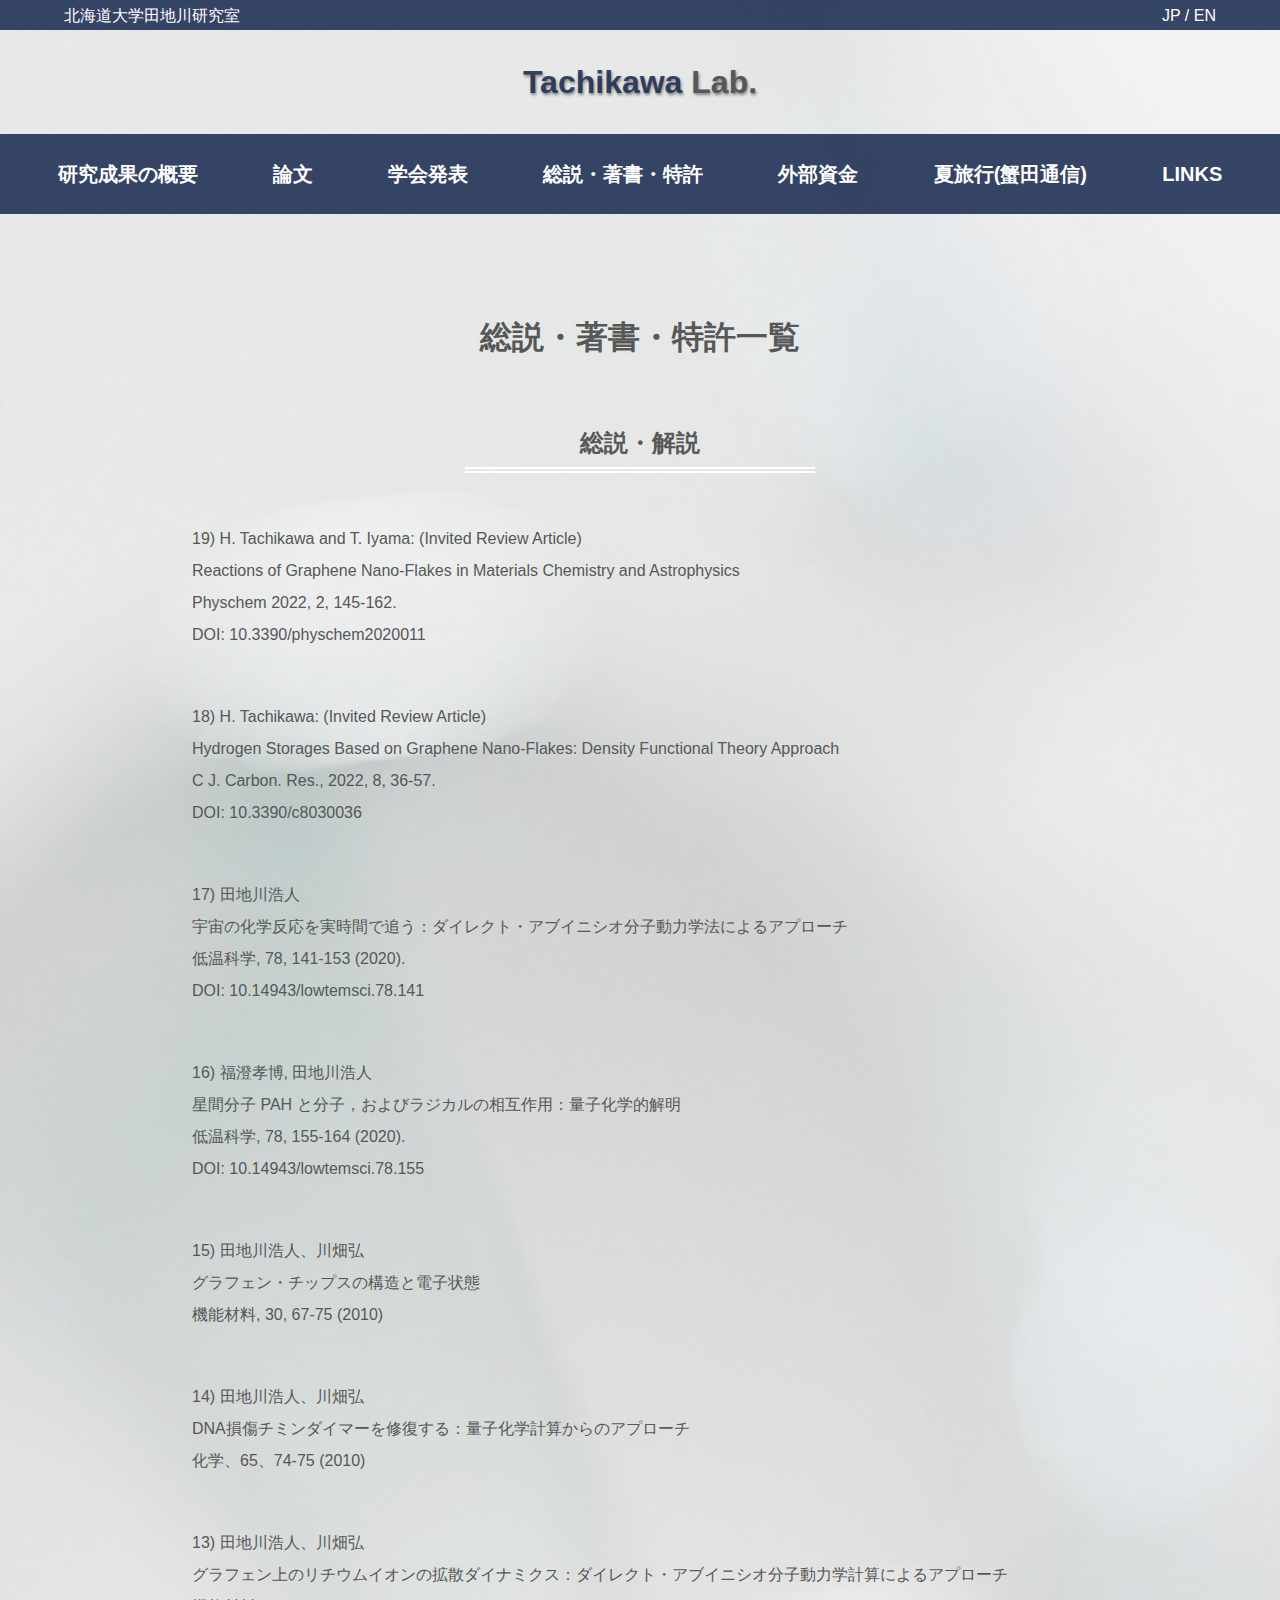
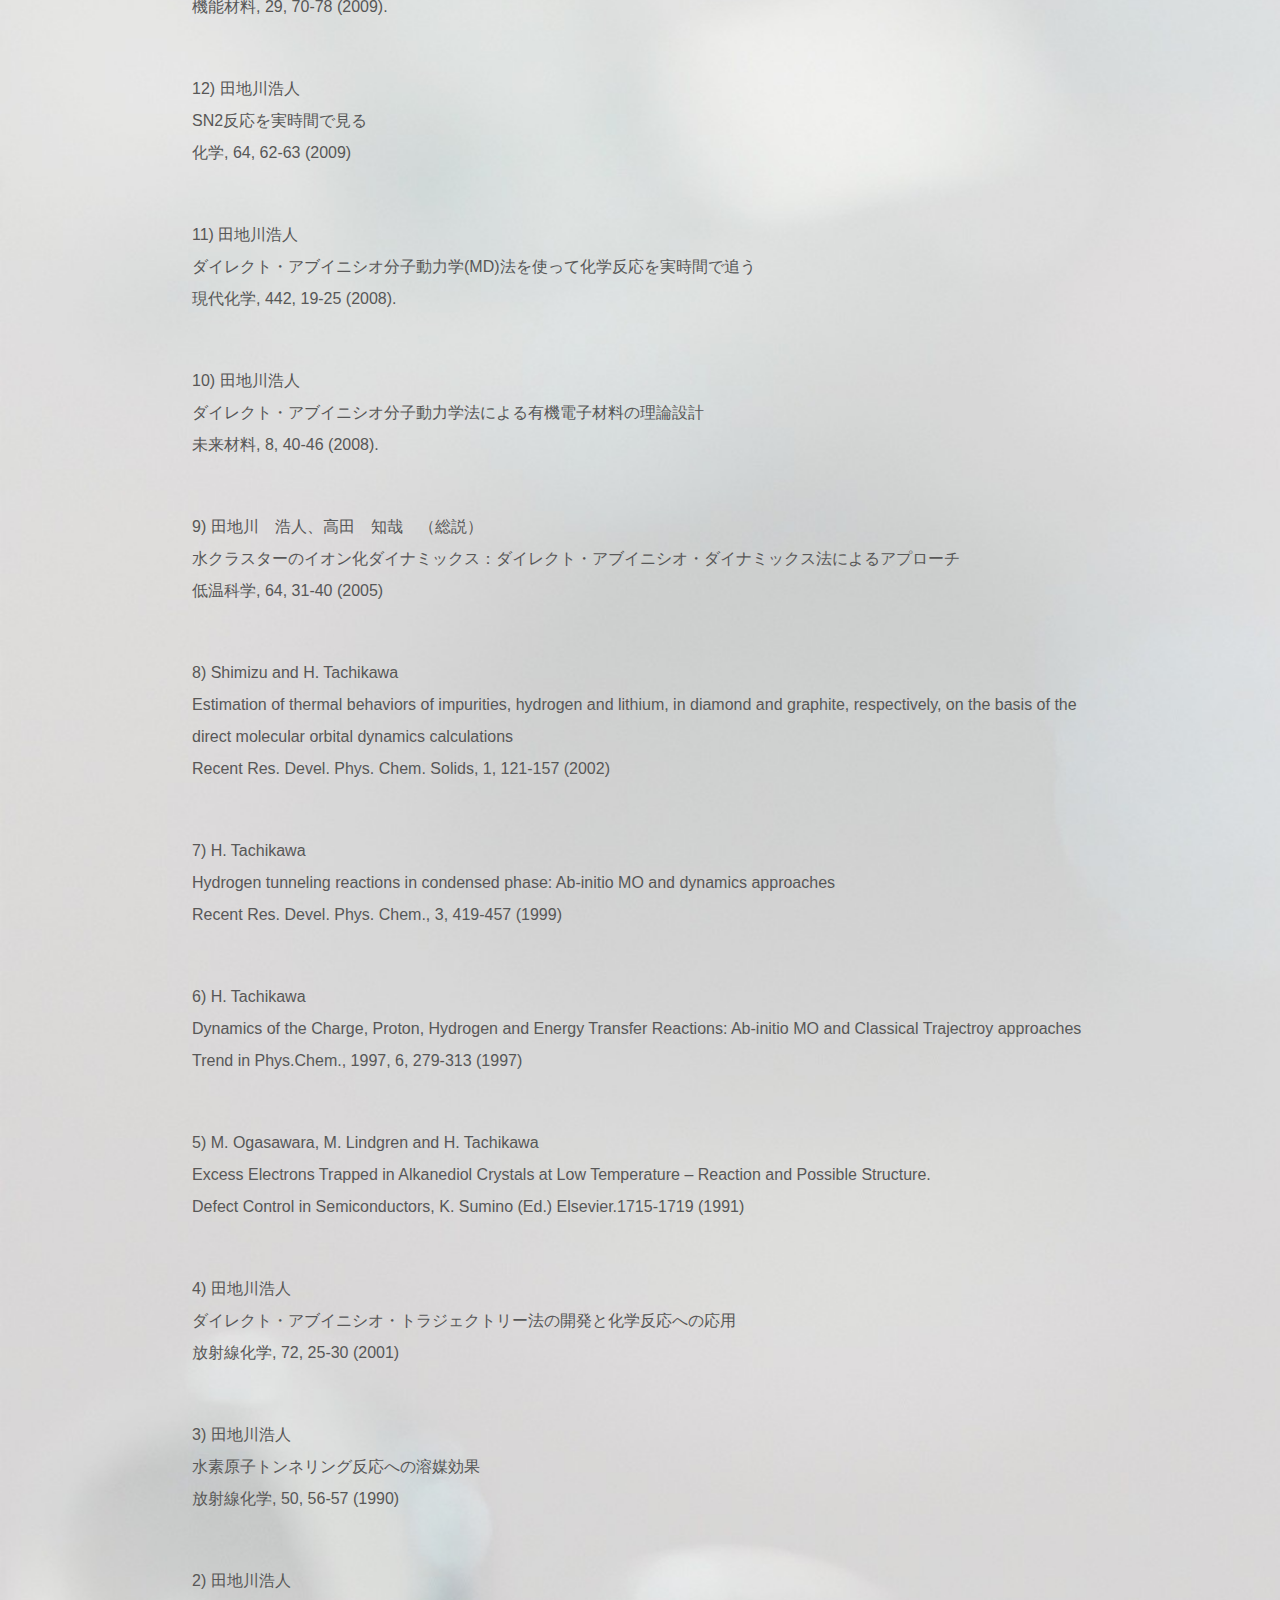
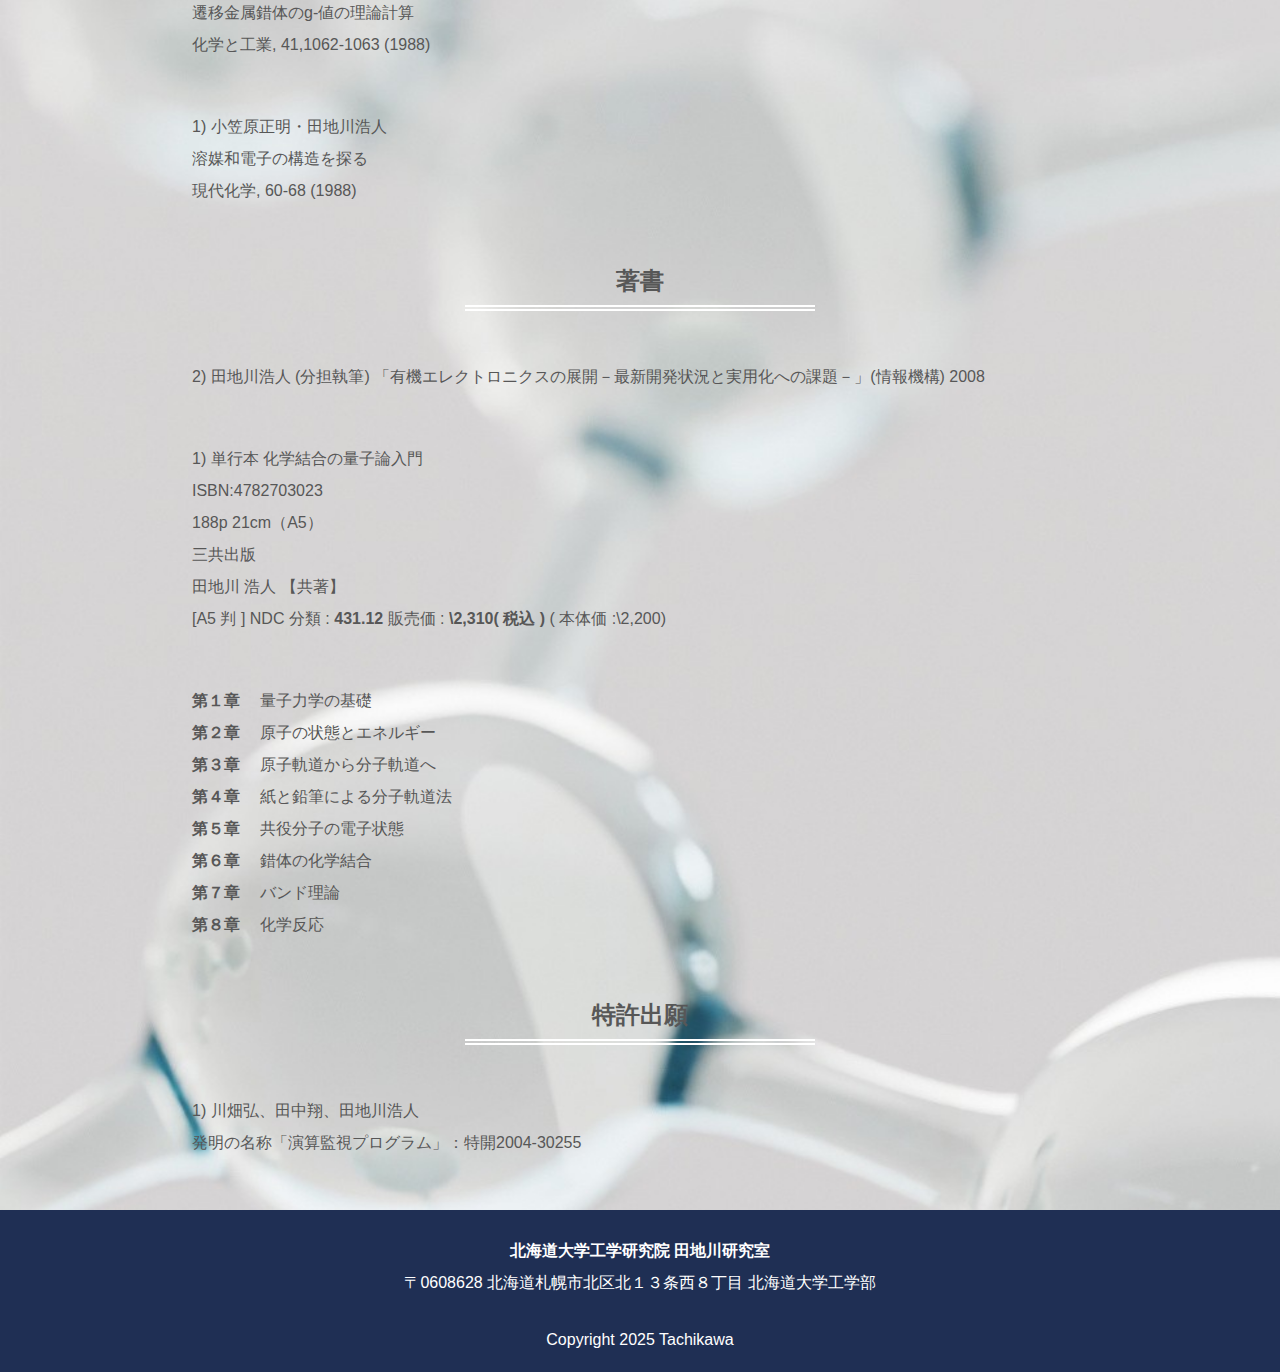
<file: works.html>
<!DOCTYPE HTML>
<html lang="ja">
<head>
  <meta charset="utf-8">
  <title>田地川研究室 | ionics.eng.hokudai.ac.jp/</title>
  <meta name="viewport" content="width=device-width, initial-scale=1.0">
  <link href="style.css" rel="stylesheet" media="all">
  <script src="https://ajax.googleapis.com/ajax/libs/jquery/1.12.4/jquery.min.js"></script>
</head>
<body>
  <header id="header">
    <div class="top-wrapper">
     <div class="container">
      <div class="top-band">
        <p>北海道大学田地川研究室</p>
        <div class="lang">
        <span class="jp">JP</span>
        <span class="slash">/</span>
        <a href="e_index.html" class="en"><font color="#fff">EN</font></a>
        </div>
      </div>
      <h1><a href="index.html"><span>Tachikawa</span><font color="#575757"> Lab.</font></a></h1>
      <div class="band"></div>
      <nav>
       <ul style="justify-content: flex-start;">
        <li><a href="overview.html"><font color="#fff">研究成果の概要</font></a></li>
        <li><a href="papers.html"><font color="#fff">論文</font></a></li>
        <li><a href="presentation.html"><font color="#fff">学会発表</font></a></li>
        <li><a href="works.html"><font color="#fff">総説・著書・特許</font></a></li>
        <li><a href="https://researchmap.jp/Hiroto_Tachikawa" target=”_brank”><font color="#fff">外部資金</font></a></li>
        <li><a href="kanita.html"><font color="#fff">夏旅行(蟹田通信)</font></a></li>
        <li><a href="links.html"><font color="#fff">LINKS</font></a></li>
       </ul>
      </nav>
     </div>
    </div>
  </header>
  <div class="works">
    <h1>総説・著書・特許一覧</h1>
    <h2>総説・解説</h2>
<!-- 新規総説・解説追加時、以下のテンプレートを本コメントの下に張り付けて文言を編集してください
   <p>通し番号XX) 著者<br>
   タイトル<br>
   雑誌名<br>
   DOI: XX</p>
-->
    <p>19) H. Tachikawa and T. Iyama: (Invited Review Article)<br>
    Reactions of Graphene Nano-Flakes in Materials Chemistry and Astrophysics<br>
    Physchem 2022, 2, 145-162. <br>
    DOI: 10.3390/physchem2020011</p>
    <p>18) H. Tachikawa: (Invited Review Article)<br>
    Hydrogen Storages Based on Graphene Nano-Flakes: Density Functional Theory Approach<br>
    C J. Carbon. Res., 2022, 8, 36-57.<br>
    DOI: 10.3390/c8030036</p>
    <p>17) 田地川浩人<br>
    宇宙の化学反応を実時間で追う：ダイレクト・アブイニシオ分子動力学法によるアプローチ<br>
    低温科学, 78, 141-153 (2020).<br>
    DOI: 10.14943/lowtemsci.78.141</p>
    <p>16) 福澄孝博, 田地川浩人<br>
    星間分子 PAH と分子，およびラジカルの相互作用：量子化学的解明<br>
    低温科学, 78, 155-164 (2020).<br>
    DOI: 10.14943/lowtemsci.78.155</p>
    <p>15) 田地川浩人、川畑弘<br>
    グラフェン・チップスの構造と電子状態<br>
    機能材料, 30, 67-75 (2010)</p>
    <p>14) 田地川浩人、川畑弘<br>
    DNA損傷チミンダイマーを修復する：量子化学計算からのアプローチ<br>
    化学、65、74-75 (2010)</p>
    <p>13) 田地川浩人、川畑弘<br>
    グラフェン上のリチウムイオンの拡散ダイナミクス：ダイレクト・アブイニシオ分子動力学計算によるアプローチ<br>
    機能材料, 29, 70-78 (2009).</p>
    <p>12) 田地川浩人<br>
    SN2反応を実時間で見る<br>
    化学, 64, 62-63 (2009)</p>
    <p>11) 田地川浩人<br>
    ダイレクト・アブイニシオ分子動力学(MD)法を使って化学反応を実時間で追う<br>
    現代化学, 442, 19-25 (2008).</p>
    <p>10) 田地川浩人<br>
    ダイレクト・アブイニシオ分子動力学法による有機電子材料の理論設計<br>
    未来材料, 8, 40-46 (2008).</p>
    <p>9)  田地川　浩人、高田　知哉　（総説）<br>
    水クラスターのイオン化ダイナミックス：ダイレクト・アブイニシオ・ダイナミックス法によるアプローチ<br>
    低温科学, 64, 31-40 (2005)</p>
    <p>8) Shimizu and H. Tachikawa<br>
    Estimation of thermal behaviors of impurities, hydrogen and lithium, in diamond and graphite, respectively, on the basis of the direct molecular orbital dynamics calculations<br>
    Recent Res. Devel. Phys. Chem. Solids, 1, 121-157 (2002)</p>
    <p>7)  H. Tachikawa<br>
    Hydrogen tunneling reactions in condensed phase: Ab-initio MO and dynamics approaches<br>
    Recent Res. Devel. Phys. Chem., 3, 419-457 (1999)</p>
    <p>6) H. Tachikawa<br>
    Dynamics of the Charge, Proton, Hydrogen and Energy Transfer Reactions: Ab-initio MO and Classical Trajectroy approaches<br>
    Trend in Phys.Chem., 1997, 6, 279-313 (1997)</p>
    <p>5) M. Ogasawara, M. Lindgren and H. Tachikawa<br>
    Excess Electrons Trapped in Alkanediol Crystals at Low Temperature &#8211; Reaction and Possible Structure.<br>
    Defect Control in Semiconductors, K. Sumino (Ed.) Elsevier.1715-1719 (1991)</p>
    <p>4) 田地川浩人<br>
    ダイレクト・アブイニシオ・トラジェクトリー法の開発と化学反応への応用<br>
    放射線化学, 72, 25-30 (2001)</p>
    <p>3) 田地川浩人<br>
    水素原子トンネリング反応への溶媒効果<br>
    放射線化学, 50, 56-57 (1990)</p>
    <p>2) 田地川浩人<br>
    遷移金属錯体のg-値の理論計算<br>
    化学と工業, 41,1062-1063 (1988)</p>
    <p>1) 小笠原正明・田地川浩人<br>
    溶媒和電子の構造を探る<br>
    現代化学, 60-68 (1988)</p>

    <h2>著書</h2>
<!-- 新規著書追加時、以下のテンプレートを本コメントの下に張り付けて文言を編集してください
   <p>通し番号X) 著者 タイトル 出版年等</p>
-->
    <p>2) 田地川浩人 (分担執筆) 「有機エレクトロニクスの展開－最新開発状況と実用化への課題－」(情報機構) 2008 </p>
    <p>1) 単行本 化学結合の量子論入門 <br>
    ISBN:4782703023 <br>
    188p 21cm（A5） <br>
    三共出版 <br>
    田地川 浩人 【共著】 <br>
    [A5 判 ] NDC 分類 : <strong>431.12 </strong>販売価 : <strong>\2,310( </strong><strong>税込 </strong><strong>) </strong> ( 本体価 :\2,200)</p>
    <td>
    <p><strong>第１章 </strong>　量子力学の基礎 <br>
    <strong>第２章 </strong>　原子の状態とエネルギー <br>
    <strong>第３章 </strong>　原子軌道から分子軌道へ <br>
    <strong>第４章 </strong>　紙と鉛筆による分子軌道法 <br>
    <strong>第５章 </strong>　共役分子の電子状態 <br>
    <strong>第６章 </strong>　錯体の化学結合 <br>
    <strong>第７章 </strong>　バンド理論 <br>
    <strong>第８章 </strong>　化学反応 </p>
    </td>

    <h2>特許出願</h2>
<!-- 新規特許追加時、以下のテンプレートを本コメントの下に張り付けて文言を編集してください
   <p>通し番号X) 出願者<br>
   タイトル：特許情報</p>
-->
    <p>1) 川畑弘、田中翔、田地川浩人<br>
    発明の名称「演算監視プログラム」：特開2004-30255</p>
  </div>
<footer>
  <div class="contactWrapper">
   <div class="contact">
     <strong>北海道大学工学研究院 田地川研究室</strong><br>
     〒0608628 北海道札幌市北区北１３条西８丁目 北海道大学工学部
   </div>
   <p>Copyright 2025 Tachikawa</p>
  </div>
</footer>
<a href="#header" id="page-top"><span class="arrow"></span></a>
<script src="common.js"></script>
</body>
</html>
</file>
<file: style.css>
@charset "utf-8";

html {
	overflow-y: scroll;
}

*{
  box-sizing:border-box;
}

_:lang(x)::-internal-media-controls-overlay-cast-button, body {
 image-rendering: -webkit-optimize-contrast;
}

h1, h2, strong, b, nav, .date {
	font-family: "游ゴシック", "Yu Gothic", "游ゴシック体", YuGothic, "メイリオ", Meiryo, sans-serif;
	font-weight: 600;
}

h2 {
	width: 350px;
	border-bottom: 6px double #fff;
	margin: 0 auto;
	margin-bottom: 50px;
}

p {
  margin-top: 0;
  margin-bottom: 1rem;
}

img {
	width: 100%;
}


body {
	color: #575757;
	font-family: "游ゴシック Medium", "Yu Gothic Medium", "游ゴシック体", YuGothic, "メイリオ", Meiryo, sans-serif;
	font-weight: 500;
	line-height: 2;
	text-align: center;
	width: 100%;
	margin: 0 auto;
	background-image:url("/img/top-preimg2.jpg");
	background-size:cover;
  min-height: 100vh;
  position: relative;
  padding-bottom: 138px;
}

.container{
  width: 100%;
  padding: 0;
  margin: auto;
	margin-bottom:50px
}

.top-wrapper{
  padding-top: 0;
  padding-bottom: 20px;
  color:#575757;
}

.middle-wrapper {
	margin-top: 30px;
}


/* ヘッダー部分 */
header {
	width: 100%;
	margin: 0 auto;
	padding: 0;
	align-items: center;
}
header h1 {
	margin: 0 auto;
	padding: 20px 0 20px 0;
	text-shadow: 1px 2px 3px #808080;
}

header h1 span {
	color:#1f2f54e4;
}

.top-band {
	width: 100%;
	color:#fff;
	background-color: #1f2f54e4;
	height: 30px;
}

.top-band p {
	display: block;
	width: fit-content;
	float: left;
	margin-left: 5%;
}

.lang {
	float: right;
	margin-right: 5%;
}

/* メニュー部分 現時点では使用しない*/
.open-hamburger {
	background-color: #1f2f54e4;
	margin-bottom: 0;
	float: initial;
	display: none;
}

.open-hamburger p {
	color:#fff;
	margin-bottom: 0;
	display: inline-block;
}

/* ナビゲーション部分 */
nav {
	width: 100%;
	padding:20px;
	background-color: #1f2f54e4;
}

nav li{
	margin: auto;
	font-size: 1.25rem;
}

nav ul{
  list-style: none;
  display: flex;
  justify-content: flex-end;
	margin: 0px;
	padding: 0px;
}

/* リンク部分 */
a:link, a:visited {
	color: #575757;
	text-decoration: none;
}
a:active, a:hover {
	color: #D3D3D3;
	text-decoration: none;
	opacity: .6;
	transition: all 0.5s ease;
}
a:focus {
	outline: none;
}

/* トップページプロフィール */
.profile-wrapper {
	display: flex;
  width: 80%;
	padding: 0 auto;
	margin: 0 10%;
}

.w30 {
	width: clamp(250px, 50vw, 400px);
	margin: 25px auto 0;
}

/* table */
table {
	padding: 0;
	margin: 25px auto;
	table-layout: fixed;
	border-collapse: separate;
	border-spacing: 1px;
}
table th {
	padding: 7px 10px 5px;
	text-align: left;
	background-color: #1f2f54;
	border: none;
	font-weight: 900;
	color: #fff;
}
table td {
	padding: 7px 10px 5px;
	border: 1px solid #1f2f54;
}

/* figure */
figure {
	margin: 20px 45px;
}


/* topics */
.topics li {
	list-style: none;
	margin: 0 0 10px;
	padding: 25px 15px 15px 42px;
	line-height: 1.5;
	background-color: #fff;
	text-align: left;
}

.topics-wrapper {
  width: max(350px, 60vw);
	height: 250px;
	padding-right: 30px;
	margin: 0 auto 100px;
	overflow:auto;
}


/*footer部分*/
.contact {
	padding: 25px 0;
}

.sp-br {
	display: none;
}

footer {
	width: 100%;
	margin: 0;
	color: #fff;
	background: #1f2f54;
	position: absolute;
	bottom: 0;
}

/* ページトップへ戻る */
#page-top {
	display: block;
	position: fixed;
	z-index: 9999;
	bottom: 10px;
	right: 10px;
	width: 70px;
	height: 45px;
	padding: 15px 10px 10px;
	background: #000;
	color: #fff;
	text-align: center;
	text-decoration: none;
	font-size: 20px;
	line-height: 20px;
	clear: both;
	opacity: .7;
}
#page-top:hover {
	opacity: .8;
}
.arrow {
	position: absolute;
	width: 20px;
	height: 20px;
	border: 2px solid #000;
	border-left-color: #fff;
	border-top-color: #fff;
	top: 20px;
	left: 26px;
	transform: rotate(45deg);
}
@media print {
#page-top {
	display: none;
}
}


/* サブページ全般のレイアウト調整*/
.papers, .presentation {
	margin: 75px 15% 75px;
	word-break: break-all;
}

.overview {
	margin: 0px 15% 75px;
}

.works {
	margin: 0px 15% 75px;
}

.papers h2, .works h2, .presentation h2 {
	margin-top:50px;
}

.papers p, .works p, .presentation p {
	text-align: left;
	margin-bottom: 50px;
}

/* 論文ページアーカイブ */
.side-menu {
	height: fit-content;
	width: 95%;
	display: inline-block;
	background-color: #e7e9e8;
	margin: 0 auto;
}

.side-menu ul{
	list-style: none;
	padding-left: 0;
}

.side-menu li {
	display: inline-block;
	border-bottom:dotted;
	padding-left: 25px;
	border-width:1px;
}

.side-menu li::before {
	content: "";
	background-color: #53aad0;
	width: 5px;
	height: 5px;
	display:  inline-block;
	margin-bottom: 4px;
	margin-right: 5px;
}

/* 学会発表ページアーカイブ */
.side-menu-title {
	width: 350px;
	border-bottom: none;
	margin: 50px auto 0;
}


/*建設中ページ*/
.under-construction {
	text-align: left;
	padding: 50px 0 0 100px;
	font-weight: bold;
	font-size: 30px;
}

/*研究概要ページ*/
.abstract{
	margin: 0 auto;
	width: 70%;
}

.text-area{
	margin-bottom: 50px;
	text-align: left;
}

.abstract ol{
	text-align: left;
}

.overview-wrapper h2{
	width: 100%;
	margin-top: 100px;
}

.fig-area{
	text-align: center;
	margin: auto;
	margin-bottom: 50px;
}

.caption-wrapper{
	display: block;
	text-align: center;
}

.caption{
	margin-bottom: 50px;
	text-align: left;
	width: 80%;
	display: inline-block;
}

sub, sup{
	font-size: smaller;
}

#fig_01{
	height: 45%;
	width: 45%;
}

#fig_02{
	height: 35%;
	width: 35%;
}

#fig_03{
	height: 50%;
	width: 50%;
}

#fig_04{
	height: 35%;
	width: 35%;
}

#fig_05{
	height: 35%;
	width: 35%;
}

#fig_06{
	height: 35%;
	width: 35%;
}

#formula{
	height: 70%;
	width: 70%;
}

#fig_07{
	height: 55%;
	width: 55%;
}

#fig_08, #fig_08-2{
	height: 40%;
	width: 40%;
	float: left;
	margin-left:60px;
}

#fig_09{
	height: 50%;
	width: 50%;
}

#fig_10, #fig_10-2{
	height: 35%;
	width: 35%;
}

#fig_11{
	height: 35%;
	width: 35%;
}

#fig_12{
	height: 30%;
	width: 30%;
}

#fig_12-2{
	height: 80%;
	width: 80%;
}

/* モーダルのスタイル */
.modal {
    display: flex;
    align-items: center;
    justify-content: center;
    position: fixed;
    z-index: 1;
    left: 0;
    top: 0;
    width: 100%;
    height: 100%;
    overflow: auto;
    background-color: rgba(0,0,0,0.4);
    opacity: 0;
    visibility: hidden;
    transition: opacity 0.5s, visibility 0.5s;
}

.modal-content {
    display: block;
    width: auto;
		max-width: 1000px;
		max-height: 100%;
}

#close {
    position: absolute;
    top: 15px;
    right: 35px;
    color: #f1f1f1;
    font-size: 40px;
    font-weight: bold;
    cursor: pointer;
}


/* レスポンシブデザイン タブレット*/
@media (max-width: 1000px) {
  body {
    font-size: 90%;
  }

	/* ヘッダー部分 */
	.top-wrapper{
    padding-bottom: 0px;
  }

  nav li {
    font-size : 1.1rem;
  }

	/* トップページ */
	.profile-wrapper {
    width: 90%;
	  margin: 0 5%;
  }
  
	/* サブページ全般 */
	.papers p, .works p, .presentation p {
	  margin-bottom: 30px;
  }

	/* 研究概要ページ */
  .abstract {
		width: 90%;
	}

  .overview {
	  margin: 0px 10% 50px;
  }

	.modal-content {
		max-width: 100%;
	}

	#fig_01{
	  height: 60%;
	  width: 60%;
  }

  #fig_02, #fig_04, #fig_05, #fig_06, #fig_10, #fig_10-2, #fig_11{
	  height: 50%;
	  width: 50%;
  }

  #fig_03, #fig_09{
	  height: 65%;
	  width: 65%;
  }

  #formula{
	  height: 85%;
	  width: 85%;
  }

  #fig_07{
	  height: 70%;
	  width: 70%;
  }

  #fig_08, #fig_08-2{
	  height: 55%;
	  width: 55%;
	  margin-left: 20%;
  }

  #fig_12{
	  height: 45%;
	  width: 45%;
  }

  #fig_12-2{
	  height: 95%;
	  width: 95%;
  }

}

/* ナビゲーション部分の変更 */
@media (max-width: 800px) {
  nav li {
		font-size: 0.8rem;
	}
}

@media (max-width: 550px) {
	nav {
		padding: 0;

	}

	nav ul {
		display: flex;
    flex-wrap: wrap;
	}

	nav li {
		display: block;
		width: 50%;
		border: 1px solid #fff;
		padding: 10px 0;
	}

  #overview-link {
		width: 100%;
	}
}

/* レスポンシブデザイン モバイル*/
@media (max-width: 450px) {
  body {
    font-size: 80%;
  }

  h2 {
		width: 250px;
	}

	/* ヘッダー部分 */
  nav li {
    font-size : 1rem;
  }

	/* フッター部分 */
  .sp-br {
		display: block;
	}

	/* トップページ */
	.profile-wrapper {
	  display: block;
  }

	/* 学会発表ページ */
	.presentation {
	  margin: 50px 10% 75px;
  }

  /* 著書ページ */
	.works {
	  margin: 0px 10% 75px;
  }

	/* 研究概要ページ */
  .abstract {
		width: 95%;
	}

  .overview {
	  margin: 0px 10% 30px;
  }

	#fig_01{
	  height: 75%;
	  width: 75%;
  }

  #fig_02, #fig_04, #fig_05, #fig_06, #fig_10, #fig_10-2, #fig_11{
	  height: 65%;
	  width: 65%;
  }

  #fig_03, #fig_09{
	  height: 80%;
	  width: 80%;
  }

  #formula{
	  height: 95%;
	  width: 95%;
  }

  #fig_07{
	  height: 85%;
	  width: 85%;
  }

  #fig_08, #fig_08-2{
	  height: 60%;
	  width: 60%;
	  margin-left: 20%;
  }

  #fig_12{
	  height: 60%;
	  width: 60%;
  }

  #fig_12-2{
	  height: 95%;
	  width: 95%;
  }

	/*建設中ページ*/
  .under-construction {
	  padding: 50px 0 0 30px;
	  font-weight: bold;
	  font-size: 16px;
  }

}
</file>
